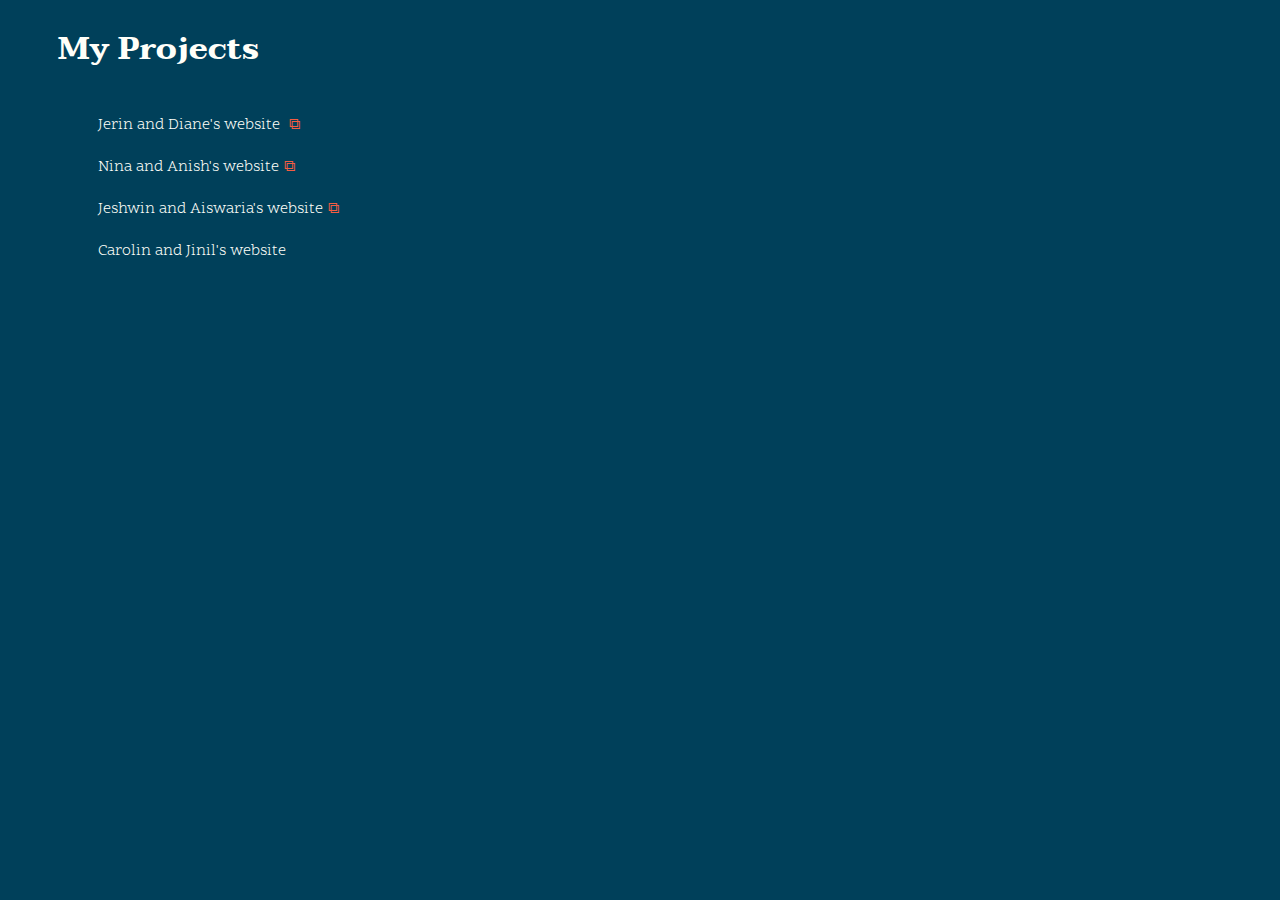
<file: index.html>
<!DOCTYPE html>
<html lang="en">
  <head>
    <meta charset="UTF-8" />
    <meta http-equiv="X-UA-Compatible" content="IE=edge" />
    <meta name="viewport" content="width=device-width, initial-scale=1.0" />
    <link rel="stylesheet" href="/styles.css" />

    <!-- GOOGLE FONTS -->
    <link rel="preconnect" href="https://fonts.googleapis.com" />
    <link rel="preconnect" href="https://fonts.gstatic.com" crossorigin />
    <link
      href="https://fonts.googleapis.com/css2?family=Scope+One&family=Taviraj:ital,wght@1,200&display=swap"
      rel="stylesheet"
    />
    <!-- GOOGLE FONTS END -->

    <title>Project Portfolio</title>
  </head>
  <body>
    <div class="main-content">
      <h1 class="title">My Projects</h1>
      <div class="row">
        <div class="list-container column">
          <ul class="project-list">
            <li class="project-list list-item">
              <a
                href="/WeddingSites/JerinDiane/index.html"
                target="_blank"
                class="site-link"
                data-img="/assets/jerinDianeSite.png"
                >Jerin and Diane's website
              </a>
            </li>
            <li class="project-list list-item">
              <a
                href="/WeddingSites/NinaAnish/index.html"
                target="_blank"
                class="site-link"
                data-img="/assets/anishNinaSite.png"
                >Nina and Anish's website</a
              >
            </li>
            <li class="project-list list-item">
              <a
                href="/WeddingSites/JeshwinAiswaria/index.html"
                target="_blank"
                class="site-link"
                data-img="/assets/jeshwinAisSite.png"
                >Jeshwin and Aiswaria's website</a
              >
            </li>
            <li class="project-list list-item">
              <a href="#" class="site-link" data-img="/assets/jinilCarolin.png"
                >Carolin and Jinil's website</a
              >
            </li>
          </ul>
        </div>
        <div class="preview-container column">
          <img class="preview-image" />
        </div>
      </div>
    </div>
  </body>
  <script src="https://ajax.googleapis.com/ajax/libs/jquery/3.6.1/jquery.min.js"></script>
  <script src="/index.js"></script>
</html>
</file>
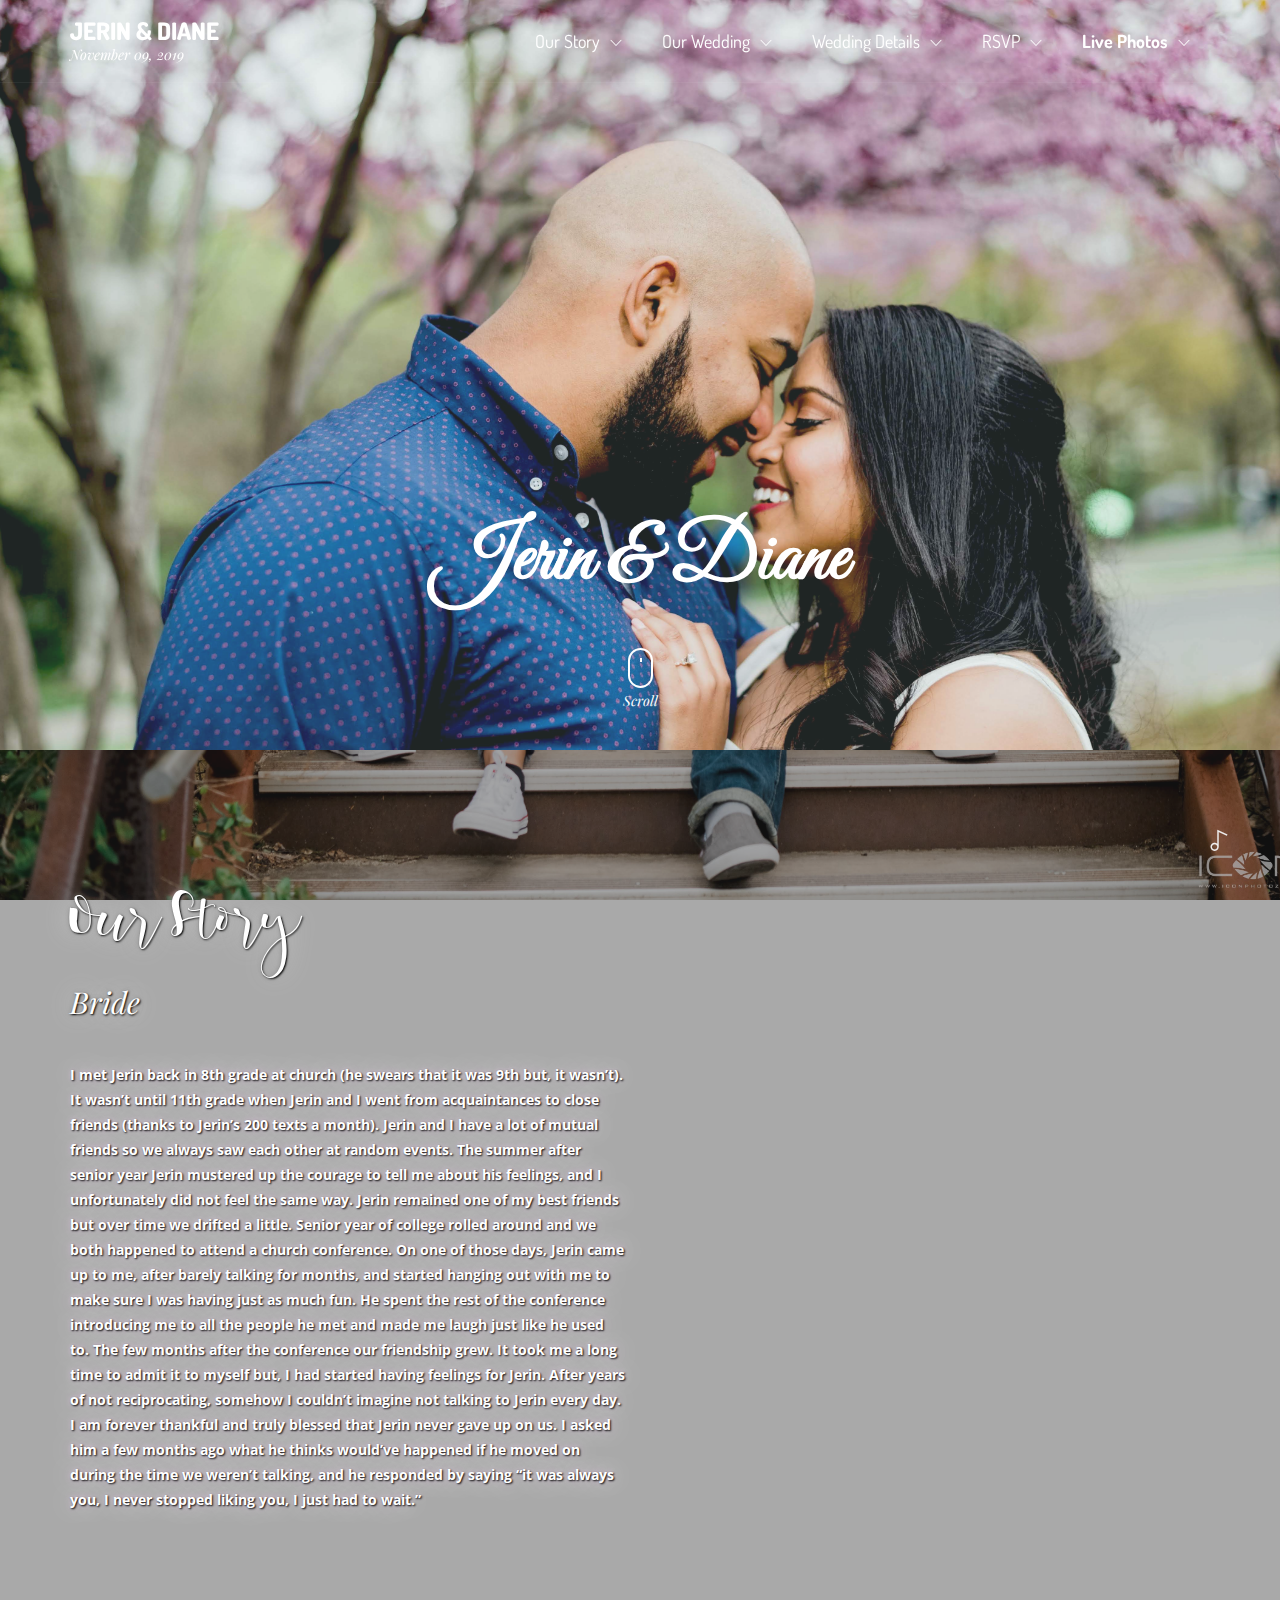
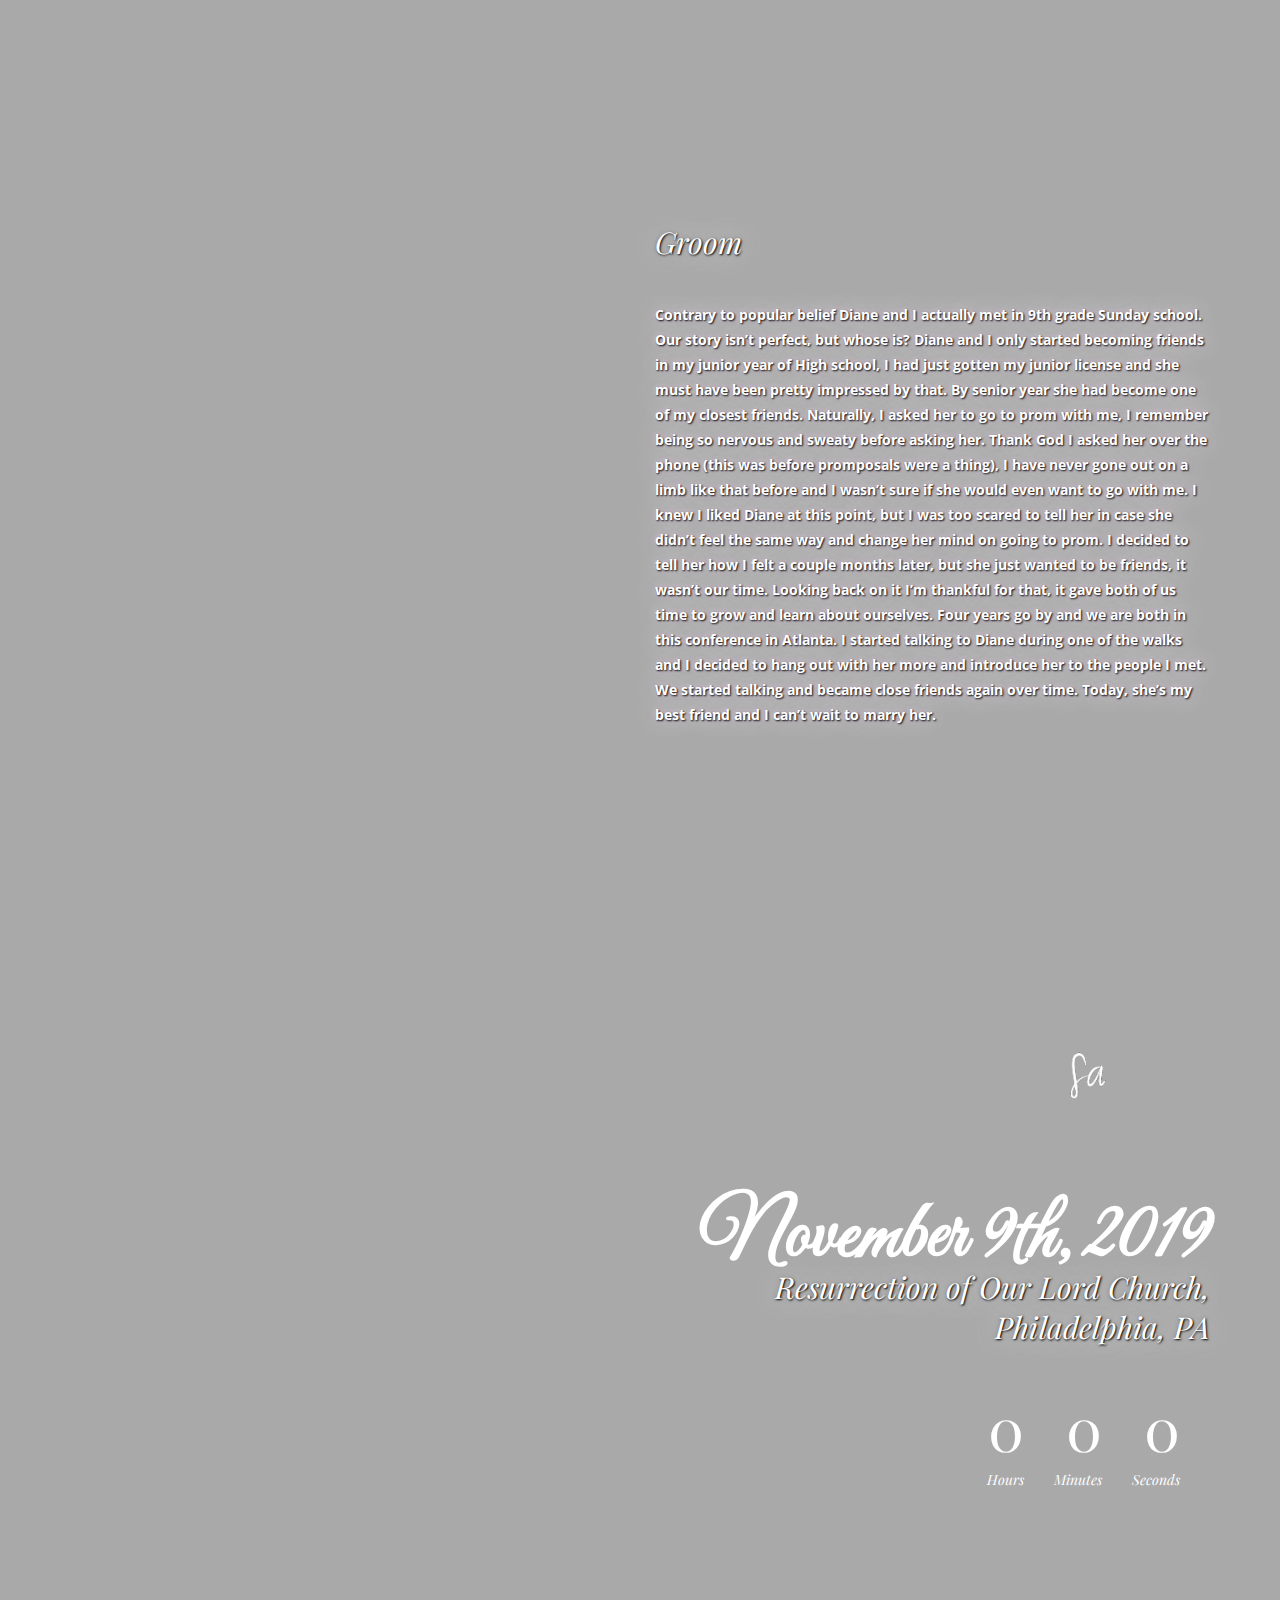
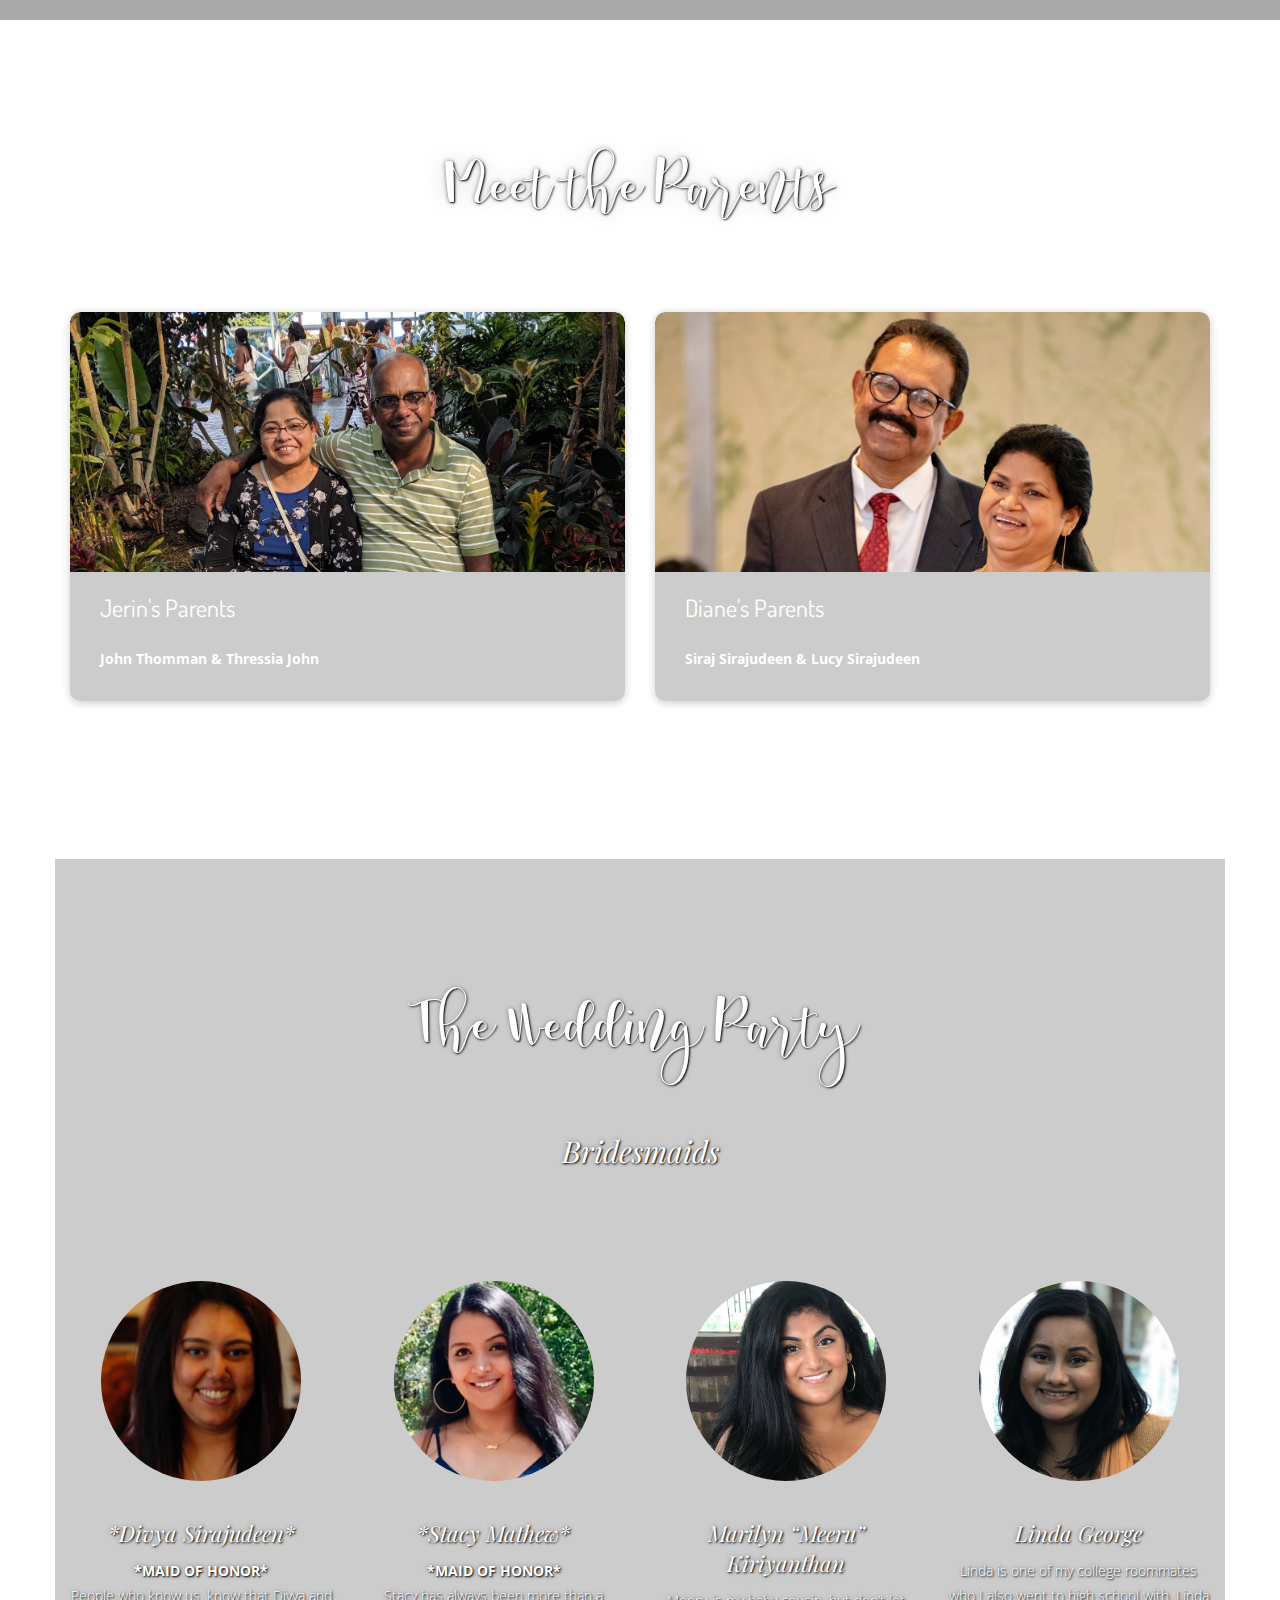
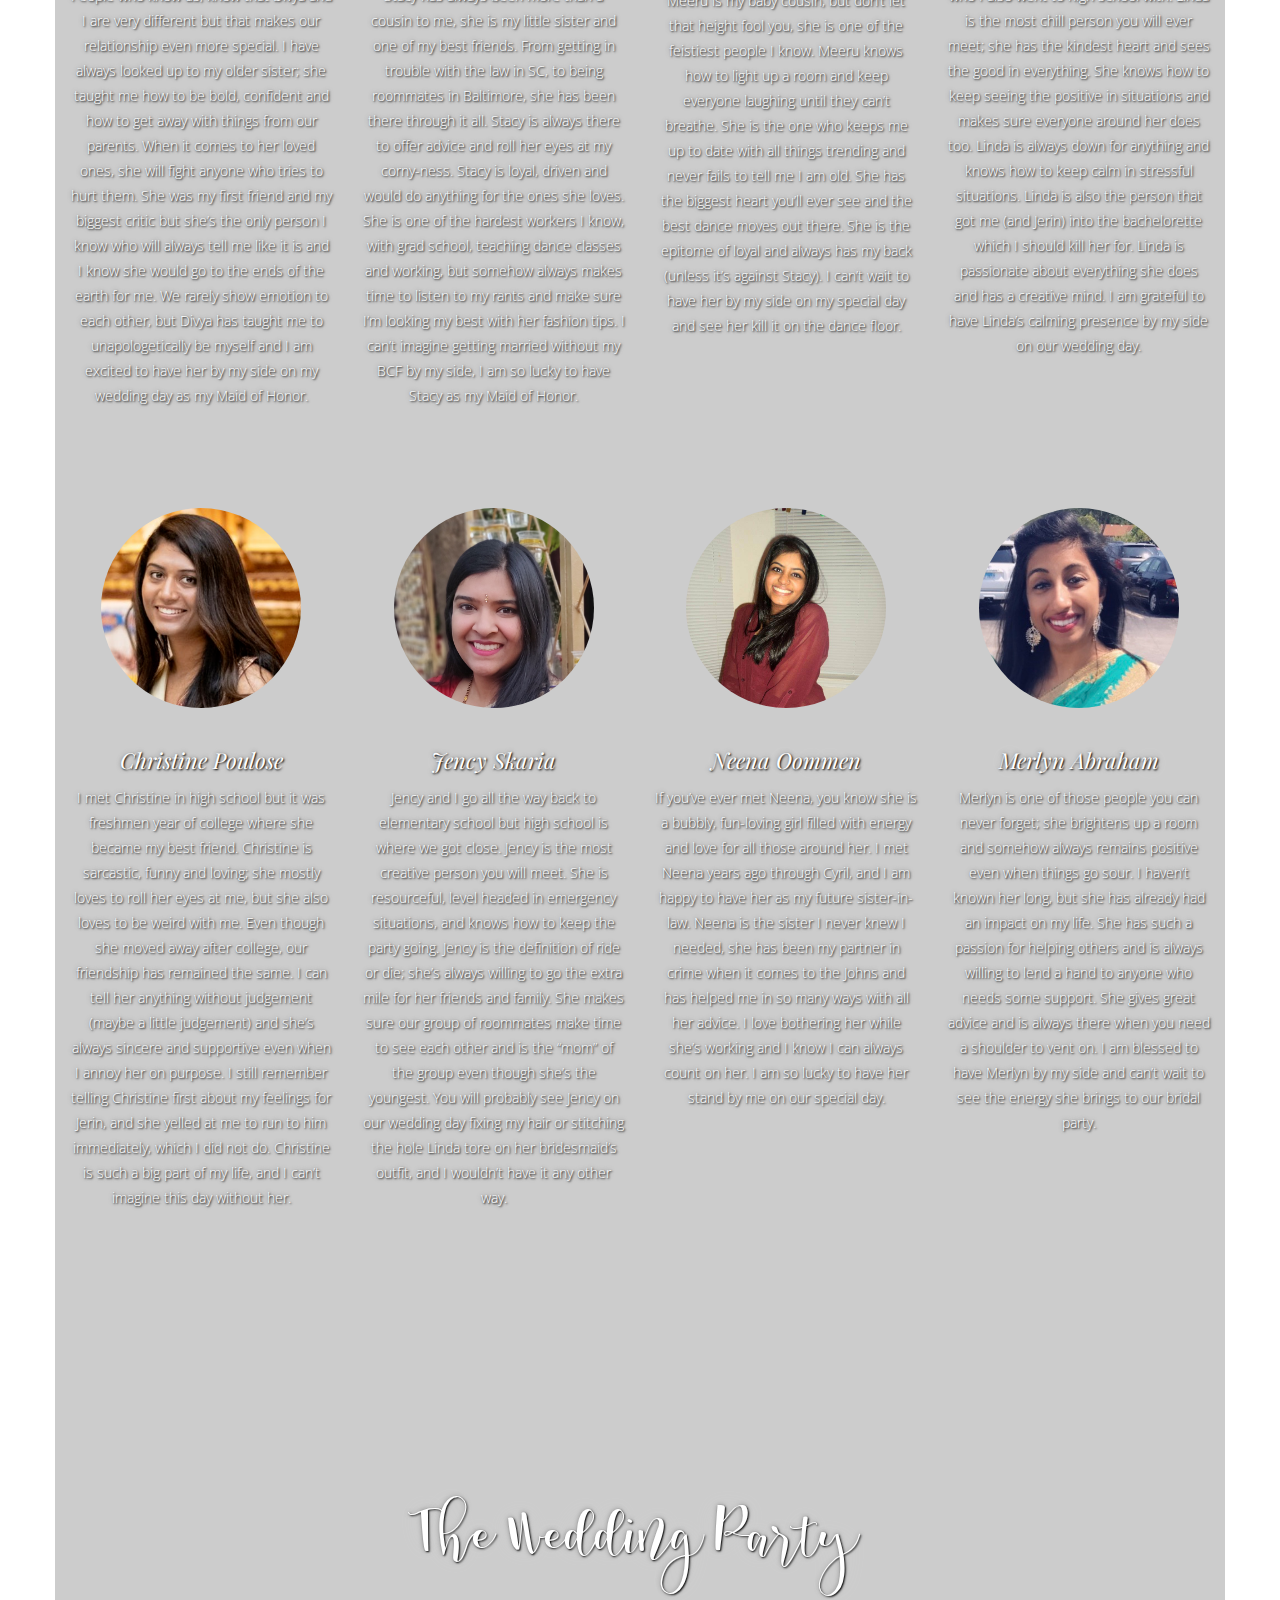
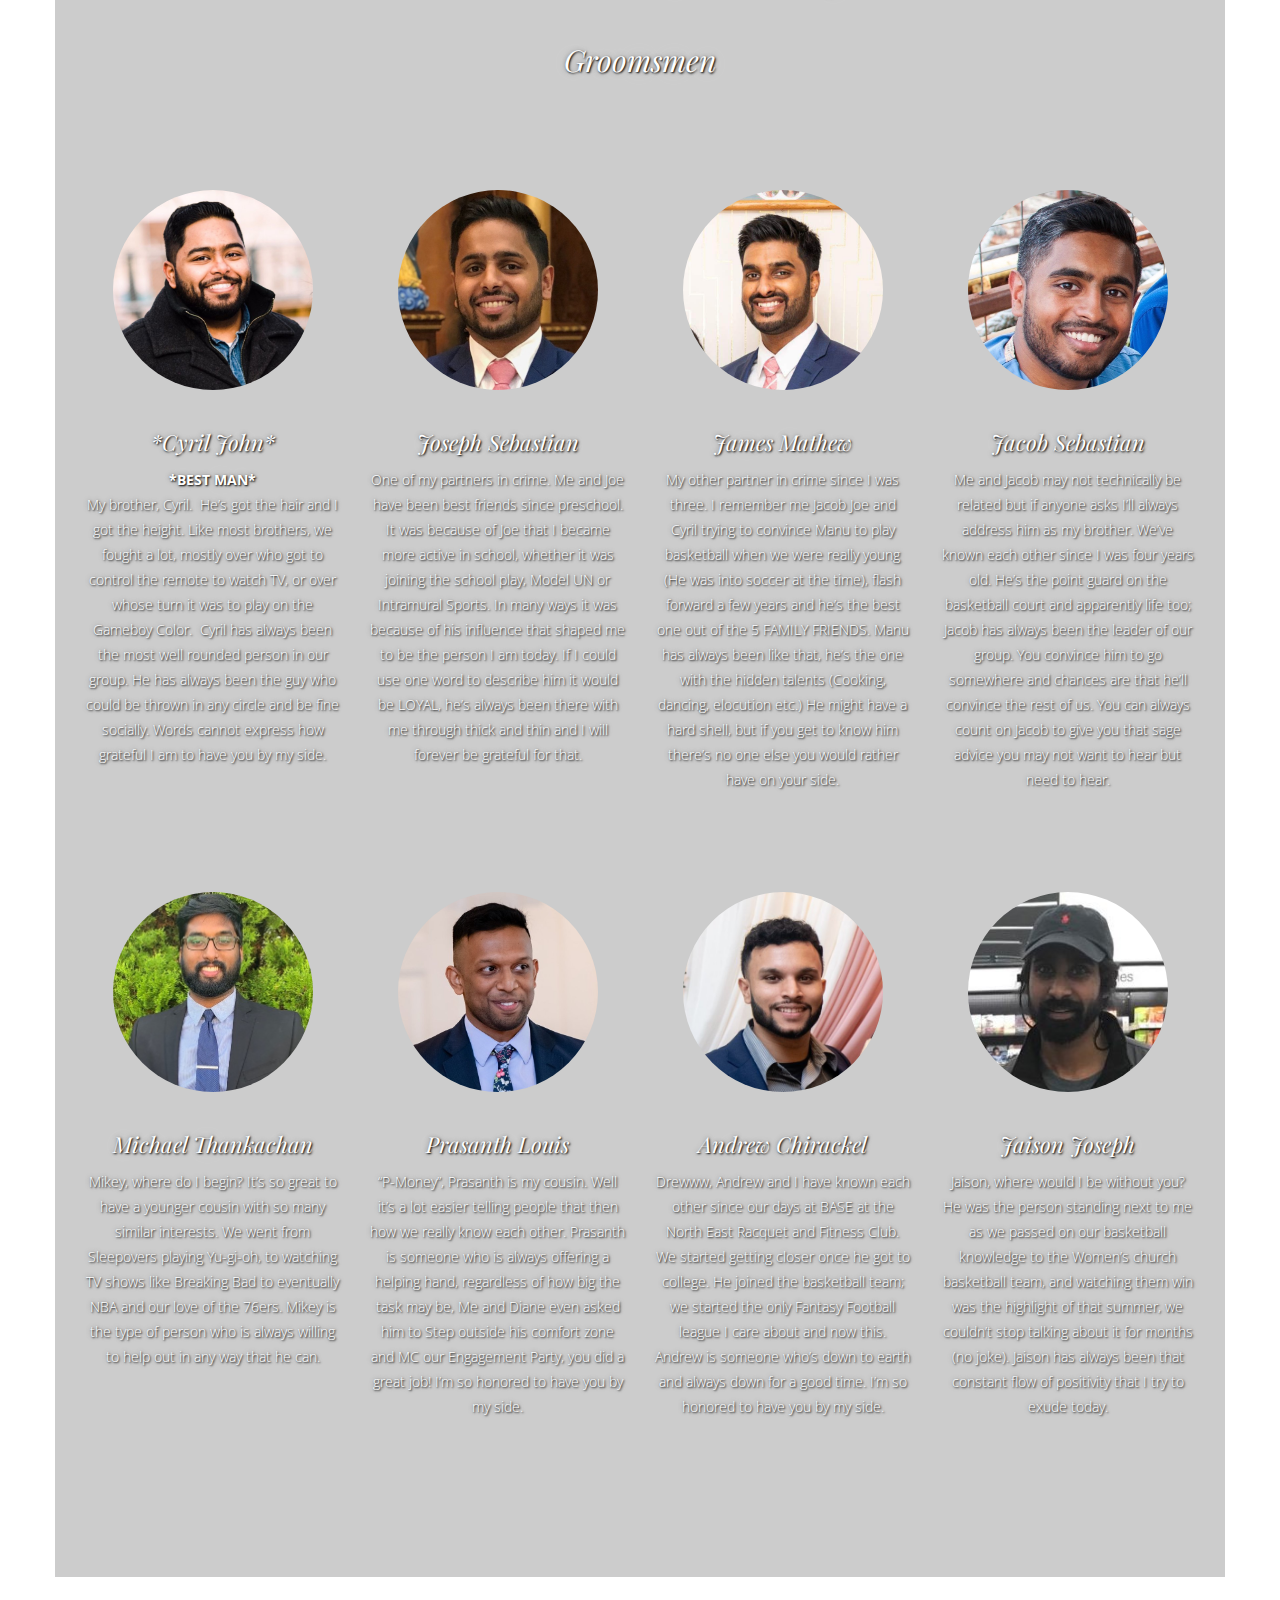
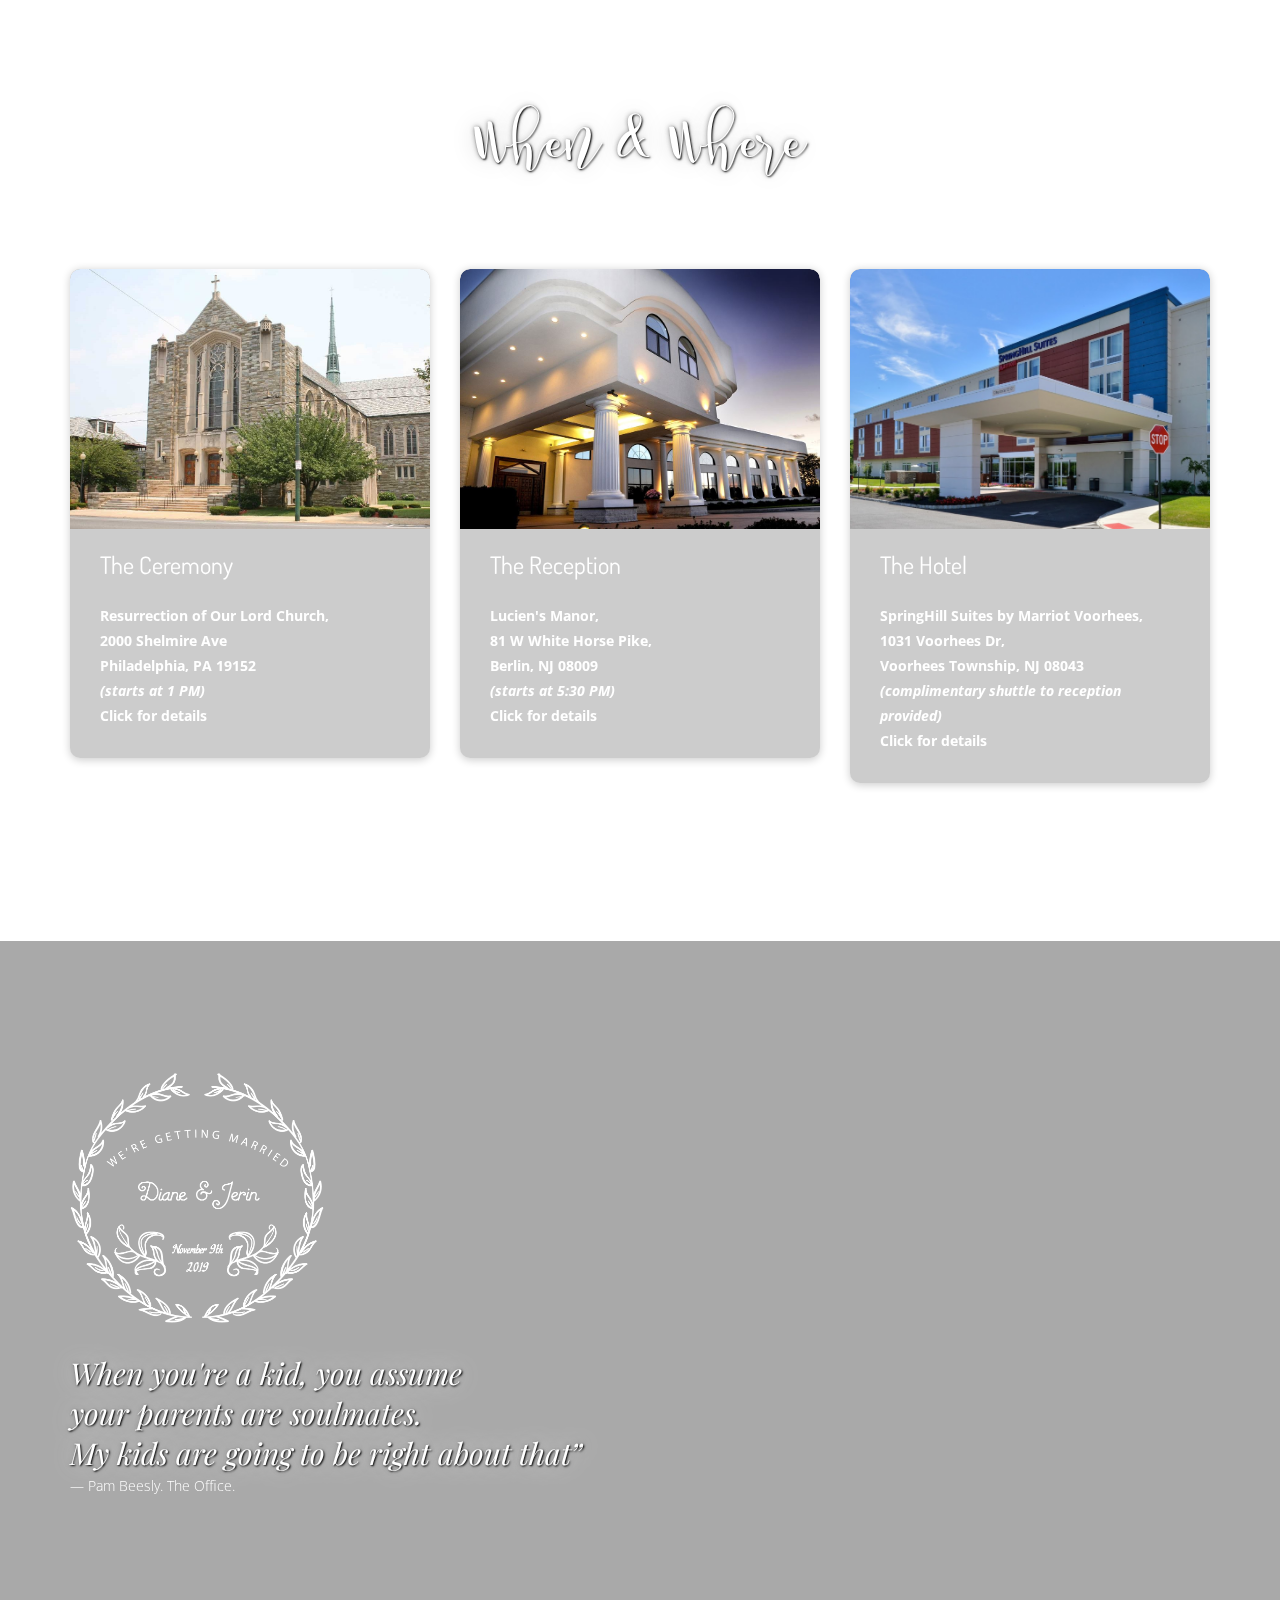
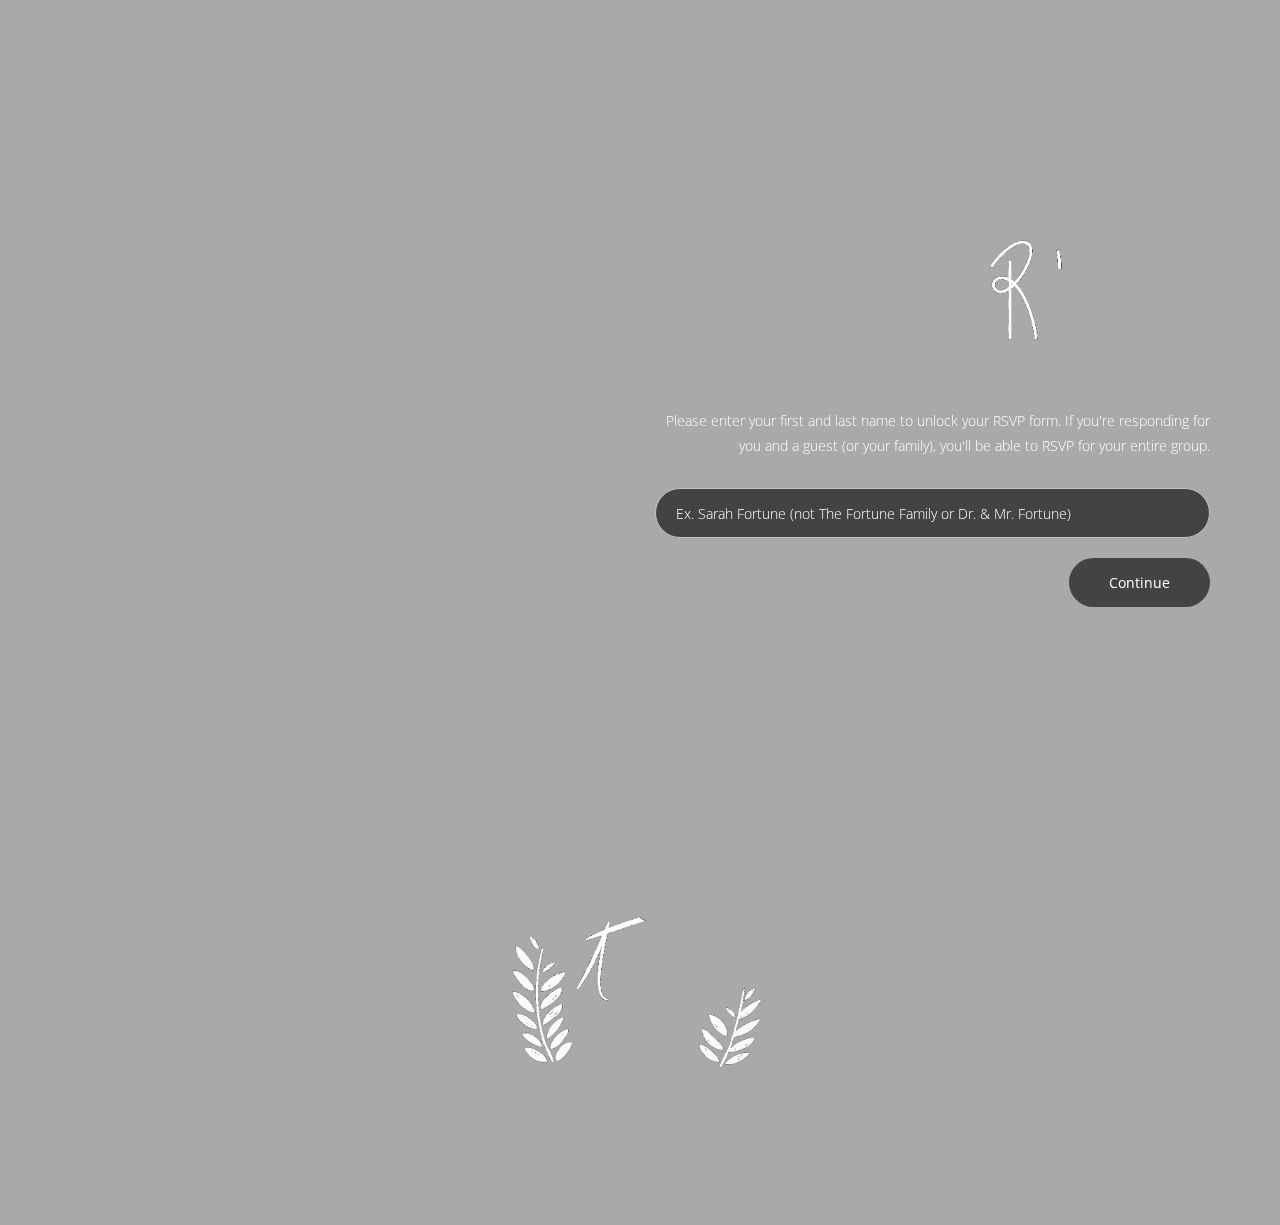
<file: WeddingSites/JerinDiane/index.html>
﻿<!DOCTYPE html>
<html lang="en">
<head>
<meta charset="utf-8">
<meta name="viewport" content="width=device-width, initial-scale=1.0">
<title>Jerin and Diane's Wedding</title>


<!-- Favicon -->
<link rel="icon" href="images/favicon.ico" type="image/x-icon">

<!-- Library CSS -->
<link href="css/glanz_library.css" rel="stylesheet">

<!-- Icons CSS -->
<link href="fonts/themify-icons.css" rel="stylesheet">

<!-- Theme CSS -->
<link href="css/glanz_style.css" rel="stylesheet">
<!-- Mobile CSS -->
<link href="css/mobile.css" rel="stylesheet">


<!-- Google Fonts -->
<link href="https://fonts.googleapis.com/css?family=Dosis:300,400,600,700%7COpen+Sans:300,400,700%7CPlayfair+Display:400,400i,700,700i" rel="stylesheet">

<link href='https://fonts.googleapis.com/css?family=Great+Vibes' rel='stylesheet' type='text/css'>

<!-- Other Fonts -->
<link href="fonts/marsha/stylesheet.css" rel="stylesheet">

</head>


<!-- Body -->
<body class="gla_middle_titles">


<!-- Page -->
<div class="gla_page" id="gla_page">

    
    
    <!-- To Top -->
    <a href="#gla_page" class="gla_top ti ti-angle-up gla_go" id='upButton'></a>

    <!-- Music -->
    <div class="gla_music_icon">
        <i class="ti ti-music" id="musicButton"></i>
    </div>
    <div class="gla_music_icon_cont">
        <iframe src="https://w.soundcloud.com/player/?url=https%3A//api.soundcloud.com/tracks/66757544&amp;auto_play=true&amp;hide_related=false&amp;show_comments=true&amp;show_user=true&amp;show_reposts=false&amp;visual=true"></iframe>
        
    </div>
    
    <!-- Header -->
    <header>       

        
    
        <nav class="gla_light_nav gla_transp_nav">

            <div class="container">
                
                <div class="gla_logo_container clearfix">
                    <div class="gla_logo_txt">
                        <!-- Logo -->
                        <a href="/" class="gla_logo">Jerin & Diane</a>
                        
                        <!-- Text Logo -->
                        <div class="gla_logo_und">November 09, 2019</div>
                    </div>
                </div>

                <!-- Menu -->
                <div class="gla_main_menu gla_main_menu_mobile">
                    
                    <div class="gla_main_menu_icon">
                        <i></i><i></i><i></i><i></i>
                        <b>Menu</b>
                        <b class="gla_main_menu_icon_b">Back</b>
                    </div>
                </div>
                
                <!-- Menu Content -->
                <div class="gla_main_menu_content gla_image_bck" data-color="rgba(0,0,0,0.9)" data-image="mobileBg.jpg">
                    <!-- Over -->
                    <div class="gla_over" data-color="#000" data-opacity="0.7"></div>
                </div>

                <div class="gla_main_menu_content_menu gla_wht_txt text-right">
                    <div class="container">
                        <ul>
                            <li class="gla_parent "><a href="index.html?location=1#ourStory">Our Story</a>
                                <!--if a herf is not working use this and replace # with apporpriate tag:
                                http://jediwebsite.azurewebsites.net#ourStory
                                -->
                            </li>

                            <li class="gla_parent"><a href="index.html?location=2#ourWedding">Our Wedding</a>
                            </li>

                            <li class="gla_parent"><a href="index.html?location=3#weddingDetails">Wedding Details</a>
                            </li>

                            <li class="gla_parent"><a href="index.html?location=4#RSVP">RSVP</a>

                            </li>
                            <li class="gla_parent"><a href="photos.html">Photos</a>

                            </li>                           
                        
                        </ul>
                        <div class="gla_main_menu_content_menu_copy">
                            <br>
                            <p>© MakoSky 2019</p>
                            
                        </div>
                    </div>
                    <!-- container end -->
                </div>
                <!-- menu content end -->

                <!-- Top Menu -->
                <div class="gla_default_menu">
                    <ul>
                        <li class="gla_parent"><a class="scrollref" href="#ourStory">Our Story</a>
                        </li>

                        <li class="gla_parent"><a class="scrollref" href="#ourWedding">Our Wedding</a>
                        </li>

                        <li class="gla_parent"><a class="scrollref" href="#weddingDetails">Wedding Details</a>
                        </li>

                        <li class="gla_parent"><a class="scrollref" href="#RSVP">RSVP</a>
                        </li>

                        <li class="gla_parent"><a id = "tap" href="photos.html"><b>Live Photos</b></a>
                        </li>
                    </ul>
                </div>
                <!-- Top Menu End -->

               
            </div>
            <!-- container end -->
        </nav>
        
    </header>
    <!-- Header End -->


    <!-- Slider -->
    <div class="gla_slider gla_image_bck gla_wht_txt gla_fixed"  data-image="home.JPG" data-stellar-background-ratio="0.8">

        <!-- Over -->
        <div class="gla_over" data-color="#9abab6" data-opacity="0.2"></div>


        <div class="container">

            
            <!-- Slider Texts -->
            <div class="gla_slide_txt gla_slide_center_bottom text-center">
                <div class="gla_slide_midtitle">Jerin & Diane</div>                
            </div>
            <!-- Slider Texts End -->
        
        </div>
        <!-- container end -->

        <!-- Slide Down -->
        <a class="gla_scroll_down gla_go" href="#gla_content">
            <b></b>
            Scroll
        </a>


    </div>
    <!-- Slider End -->

    <!-- Content -->
    
    <section id="gla_content" class="gla_content">


        <!-- Our Story section -->
        <a id = "ourStory"></a>
        <section class="gla_section gla_image_bck gla_wht_txt gla_fixed hide-mobile" data-stellar-background-ratio="0.4" data-image="story.jpg">
            
            <!-- Over -->
            <div class="gla_over" data-color="#282828" data-opacity="0.4"></div>
            
            <div class="container text-left">
                <div class="row">
                    <div class="col-md-6 col-sm-12">
                        <h2 class="hide-mobile">Our Story</h2>
                        <h2 class="show-mobile" id="mobileh2titles">Our Story</h2>
                        <h3 class="gla_subtitle">Bride</h3>
                        <p> <span class = "glow">I met Jerin back in 8th grade at church (he swears that it was 9th but, it wasn’t). It wasn’t until 11th grade when Jerin and I went from acquaintances to close friends (thanks to Jerin’s 200 texts a month). Jerin and I have a lot of mutual friends so we always saw each other at random events. The summer after senior year Jerin mustered up the courage to tell me about his feelings, and I unfortunately did not feel the same way. Jerin remained one of my best friends but over time we drifted a little. Senior year of college rolled around and we both happened to attend a church conference. On one of those days, Jerin came up to me, after barely talking for months, and started hanging out with me to make sure I was having just as much fun. He spent the rest of the conference introducing me to all the people he met and made me laugh just like he used to. The few months after the conference our friendship grew. It took me a long time to admit it to myself but, I had started having feelings for Jerin. After years of not reciprocating, somehow I couldn’t imagine not talking to Jerin every day. I am forever thankful and truly blessed that Jerin never gave up on us. I asked him a few months ago what he thinks would’ve happened if he moved on during the time we weren’t talking, and he responded by saying “it was always you, I never stopped liking you, I just had to wait.” 
                         </span> </p>
                    </div>
                </div>
                
                
            </div>
            <!-- container end -->

        </section>
        <section class="gla_section gla_image_bck gla_wht_txt gla_fixed show-mobile" data-stellar-background-ratio="0.4" data-image="storymobile.jpg">
            
            <!-- Over -->
            <div class="gla_over" data-color="#282828" data-opacity="0.4"></div>
            
            <div class="container text-left">
                <div class="row">
                    <div class="col-md-6 col-sm-12">
                        <h2 class="hide-mobile">Our Story</h2>
                        <h2 class="show-mobile" id="mobileh2titles">Our Story</h2>
                        <h3 class="gla_subtitle">Bride</h3>
                        <p> <span class = "glow">I met Jerin back in 8th grade at church (he swears that it was 9th but, it wasn’t). It wasn’t until 11th grade when Jerin and I went from acquaintances to close friends (thanks to Jerin’s 200 texts a month). Jerin and I have a lot of mutual friends so we always saw each other at random events. The summer after senior year Jerin mustered up the courage to tell me about his feelings, and I unfortunately did not feel the same way. Jerin remained one of my best friends but over time we drifted a little. Senior year of college rolled around and we both happened to attend a church conference. On one of those days, Jerin came up to me, after barely talking for months, and started hanging out with me to make sure I was having just as much fun. He spent the rest of the conference introducing me to all the people he met and made me laugh just like he used to. The few months after the conference our friendship grew. It took me a long time to admit it to myself but, I had started having feelings for Jerin. After years of not reciprocating, somehow I couldn’t imagine not talking to Jerin every day. I am forever thankful and truly blessed that Jerin never gave up on us. I asked him a few months ago what he thinks would’ve happened if he moved on during the time we weren’t talking, and he responded by saying “it was always you, I never stopped liking you, I just had to wait.” 
 
                         </span> </p>
                    </div>
                </div>
                
                
            </div>
            <!-- container end -->

        </section>
        <!-- Our Story section end -->

        <!-- Bride and Groom section -->
          <section class="gla_section gla_image_bck gla_wht_txt gla_fixed" data-stellar-background-ratio="0.4" data-image="BrideGroom.jpg">
             
           <div class="gla_over" data-color="#282828" data-opacity="0.4"></div>
           
           
           <div class="container text-left">
               <div class="row">
                   <div class="col-md-6 col-sm-12 col-md-offset-6" >
                           <h3>Groom</h3>
                           <p><span class = "glow">Contrary to popular belief Diane and I actually met in 9th grade Sunday school. <br>
                            Our story isn’t perfect, but whose is? Diane and I only started becoming friends in my junior year of High school, I had just gotten my junior license and she must have been pretty impressed by that.  By senior year she had become one of my closest friends.  Naturally, I asked her to go to prom with me, I remember being so nervous and sweaty before asking her.  Thank God I asked her over the phone (this was before promposals were a thing), I have never gone out on a limb like that before and I wasn’t sure if she would even want to go with me.  I knew I liked Diane at this point, but I was too scared to tell her in case she didn’t feel the same way and change her mind on going to prom.  I decided to tell her how I felt a couple months later, but she just wanted to be friends, it wasn’t our time.  Looking back on it I’m thankful for that, it gave both of us time to grow and learn about ourselves.  Four years go by and we are both in this conference in Atlanta. I started talking to Diane during one of the walks and I decided to hang out with her more and introduce her to the people I met.  We started talking and became close friends again over time.  Today, she’s my best friend and I can’t wait to marry her.    
                            </span>    </p>
                       </div>
                   </div>
               </div>
           <!-- container end -->

        </section>
        <!-- Bride and Groom section end -->       

        <!-- Countdown section -->
        <section class="gla_section gla_image_bck gla_wht_txt gla_fixed" data-stellar-background-ratio="0.4" data-image="savedate.jpg">
            
            <!-- Over -->
            <div class="gla_over" data-color="#282828" data-opacity="0.4"></div>
            
            
            <div class="container text-right">
                <p><img src="images/animations/savethedate_wh.gif" data-bottom-top="@src:images/animations/savethedate_wh.gif" height="150" alt=""></p>

                <div class="gla_slide_midtitle hide-mobile">
                November 9th, 2019</div>
                <h2 class="show-mobile" id="mobileh2">November 9th, 2019</h2>

                <h3 class="gla_subtitle">Resurrection of Our Lord Church,<br>Philadelphia, PA</h3>
                <div class="gla_countdown" data-year="2019" data-month="11" data-day="09"></div>
                
            </div>
            <!-- container end -->

        </section>
        <!-- Countdown section end -->

        <!-- Meet the Parents section -->
        <a id = "ourWedding"></a>        
        <section class="gla_section gla_image_bck gla_wht_txt gla_fixed hide-mobile" data-stellar-background-ratio="0.4" data-image="meetTheParents.jpg">
            
            <div class="container text-center " >
                <h2>Meet the Parents</h2>

                <!-- boxes -->
                <div class="gla_icon_boxes row text-left">
      
                    <!-- item -->
                    <div class="col-md-6 col-sm-6" >
                        <a class="gla_news_block" style="background:rgba(0,0,0,0.2)">
                            <span class="gla_news_img">
                                <span class="gla_over" data-image="profiles/jerinsparents1.jpg"></span>  
                            </span>
                            <span class="gla_news_title">Jerin's Parents</span>
                            <p>John Thomman & Thressia John</p>

                        </a>
                    </div> 
                    <!-- item -->
                    <div class="col-md-6 col-sm-6">
                        <a class="gla_news_block" style="background:rgba(0,0,0,0.2)">
                            <span class="gla_news_img">
                                <span class="gla_over" data-image="profiles/dianesparents1.jpg"></span>  
                            </span>
                            <span class="gla_news_title">Diane's Parents</span>
                            <p>Siraj Sirajudeen	& Lucy Sirajudeen</p>
                        </a>
                    </div>                        
                </div>
                <!-- boxes end -->
                
            </div>
            <!-- container end -->

        </section>

        <section class="gla_section gla_image_bck gla_wht_txt gla_fixed show-mobile" data-stellar-background-ratio="0.4" data-image="meetTheParentsMobile.jpg">
            
            <div class="container text-center " >
                <h2 id="mobileh2titles">Meet the Parents</h2>

                <!-- boxes -->
                <div class="gla_icon_boxes row text-left">
      
                    <!-- item -->
                    <div class="col-md-6 col-sm-6" >
                        <a class="gla_news_block" style="background:rgba(0,0,0,0.2)">
                            <span class="gla_news_img">
                                <span class="gla_over" data-image="profiles/jerinsparents1.jpg"></span>  
                            </span>
                            <span class="gla_news_title">Jerin's Parents</span>
                            <p>John Thomman & Thressia John</p>
                           
                        </a>
                    </div> 
                    <!-- item -->
                    <div class="col-md-6 col-sm-6">
                        <a class="gla_news_block" style="background:rgba(0,0,0,0.2)">
                            <span class="gla_news_img">
                                <span class="gla_over" data-image="profiles/dianesparents1.jpg"></span>  
                            </span>
                            <span class="gla_news_title">Diane's Parents</span>
                            <p>Siraj Sirajudeen & Lucy Sirajudeen</p>
                        </a>
                    </div>                        
                </div>
                <!-- boxes end -->
            
            </div>
            <!-- container end -->

        </section>
        <!-- Meet the Parents section end -->           

        <!-- Bridesmaid section -->
        <section class="gla_section gla_image_bck gla_wht_txt gla_fixed hide-mobile" data-stellar-background-ratio="0.4" data-image="p13.jpg" >
                    
                    
            <div class="container text-center" style="background:rgba(0,0,0,0.2)">

                <h2>The Wedding Party</h2>
                <h3>Bridesmaids</h3>
                
                <div class="row text-center" >
                    <div class="col-md-3 gla_round_block"  >
                        <div class="gla_round_im gla_image_bck" data-image="profiles/divya.jpg"></div>               
                        <h4>*Divya Sirajudeen*</h4>
                        <p> <b>*MAID OF HONOR*</b>  <br>People who know us, know that Divya and I are very different but that makes our relationship even more special. I have always looked up to my older sister; she taught me how to be bold, confident and how to get away with things from our parents. When it comes to her loved ones, she will fight anyone who tries to hurt them. She was my first friend and my biggest critic but she’s the only person I know who will always tell me like it is and I know she would go to the ends of the earth for me. We rarely show emotion to each other, but Divya has taught me to unapologetically be myself and I am excited to have her by my side on my wedding day as my Maid of Honor.</p>
                    </div>
                    <div class="col-md-3 gla_round_block">
                        <div class="gla_round_im gla_image_bck" data-image="profiles/stacy.jpeg"></div>                                
                        <h4>*Stacy Mathew*</h4>
                        <p><b>*MAID OF HONOR*</b>  <br>Stacy has always been more than a cousin to me, she is my little sister and one of my best friends. From getting in trouble with the law in SC, to being roommates in Baltimore, she has been there through it all. Stacy is always there to offer advice and roll her eyes at my corny-ness. Stacy is loyal, driven and would do anything for the ones she loves. She is one of the hardest workers I know, with grad school, teaching dance classes and working, but somehow always makes time to listen to my rants and make sure I’m looking my best with her fashion tips. I can’t imagine getting married without my BCF by my side, I am so lucky to have Stacy as my Maid of Honor. </p>
                    </div>
                    <div class="col-md-3 gla_round_block">
                        <div class="gla_round_im gla_image_bck" data-image="profiles/marilyn.jpg"></div>                                
                        <h4>Marilyn “Meeru” Kiriyanthan</h4>
                        <p>Meeru is my baby cousin, but don’t let that height fool you, she is one of the feistiest people I know. Meeru knows how to light up a room and keep everyone laughing until they can’t breathe. She is the one who keeps me up to date with all things trending and never fails to tell me I am old. She has the biggest heart you’ll ever see and the best dance moves out there. She is the epitome of loyal and always has my back (unless it’s against Stacy). I can’t wait to have her by my side on my special day and see her kill it on the dance floor.</p>
                    </div>
                    <div class="col-md-3 gla_round_block">
                        <div class="gla_round_im gla_image_bck" data-image="profiles/linda1.jpg"></div>                                
                        <h4>Linda George</h4>
                        <p>Linda is one of my college roommates who I also went to high school with. Linda is the most chill person you will ever meet; she has the kindest heart and sees the good in everything. She knows how to keep seeing the positive in situations and makes sure everyone around her does too.  Linda is always down for anything and knows how to keep calm in stressful situations. Linda is also the person that got me (and Jerin) into the bachelorette which I should kill her for. Linda is passionate about everything she does and has a creative mind. I am grateful to have Linda’s calming presence by my side on our wedding day.</p>
                    </div>
</div><div class="row test-center">
                    <div class="col-md-3 gla_round_block" >
                        <div class="gla_round_im gla_image_bck" data-image="profiles/christine.jpg"></div>                                
                        <h4>Christine Poulose</h4>
                        <p>I met Christine in high school but it was freshmen year of college where she became my best friend. Christine is sarcastic, funny and loving; she mostly loves to roll her eyes at me, but she also loves to be weird with me. Even though she moved away after college, our friendship has remained the same. I can tell her anything without judgement (maybe a little judgement) and she’s always sincere and supportive even when I annoy her on purpose. I still remember telling Christine first about my feelings for Jerin, and she yelled at me to run to him immediately, which I did not do. Christine is such a big part of my life, and I can’t imagine this day without her.
                        </p>
                    </div>
                    <div class="col-md-3 gla_round_block">
                        <div class="gla_round_im gla_image_bck" data-image="profiles/jency.jpg"></div>                                
                        <h4>Jency Skaria</h4>
                        <p>  Jency and I go all the way back to elementary school but high school is where we got close. Jency is the most creative person you will meet. She is resourceful, level headed in emergency situations, and knows how to keep the party going. Jency is the definition of ride or die; she’s always willing to go the extra mile for her friends and family. She makes sure our group of roommates make time to see each other and is the “mom” of the group even though she’s the youngest. You will probably see Jency on our wedding day fixing my hair or stitching the hole Linda tore on her bridesmaid’s outfit, and I wouldn’t have it any other way.</p>
                    </div>
                    <div class="col-md-3 gla_round_block">
                        <div class="gla_round_im gla_image_bck" data-image="profiles/neena.jpg"></div>                                
                        <h4>Neena Oommen </h4>
                        <p>If you’ve ever met Neena, you know she is a bubbly, fun-loving girl filled with energy and love for all those around her. I met Neena years ago through Cyril, and I am happy to have her as my future sister-in-law. Neena is the sister I never knew I needed, she has been my partner in crime when it comes to the Johns and has helped me in so many ways with all her advice. I love bothering her while she’s working and I know I can always count on her. I am so lucky to have her stand by me on our special day.</p>
                    </div>
                    <div class="col-md-3 gla_round_block">
                        <div class="gla_round_im gla_image_bck" data-image="profiles/merlyn1.jpg"></div>                                
                        <h4>Merlyn Abraham </h4>
                        <p>Merlyn is one of those people you can never forget; she brightens up a room and somehow always  remains positive even when things go sour.  I haven’t known her long, but she has already had an impact on my life. She has such a passion for helping others and is always willing to lend a hand to anyone who needs some support. She gives great advice and is always there when you need a shoulder to vent on. I am blessed to have Merlyn by my side and can’t wait to see the energy she brings to our bridal party.
                        </p>
                    </div>
                </div>
                
            </div>
            <!-- container end -->

        </section>

        <section class="gla_section gla_image_bck gla_wht_txt gla_fixed show-mobile" data-stellar-background-ratio="0.4" data-image="p13mobile.jpg" >
            <div class="gla_over" data-color="#000" data-opacity="0.3"></div>
            <div class="container text-center" id="divmobile">
                <h2 id="mobileh2titles">The Wedding Party</h2>
                <h3>Bridesmaids</h3>
            
            <div class="gla_slider gla_wht_txt">
                
                <!-- Slider -->
                <div class="gla_slider_carousel">
                    <div class="gla_slider gla_image_bck">
                        
                        
                        <div class="container">
        
        
                            <!-- Slider Texts -->
                            <div class="gla_slide_txt gla_slide_center_middle text-center">
                                <div class="gla_round_block">
                                    <!-- Carousel -->
                                      <div>
                                            <img src="profiles/divya.jpg" alt="" style="border-radius: 50%">
                                            
                                        </div>
                                        <!-- Carousel End -->
                                    <h4>*Divya Sirajudeen*</h4>
                                    <p><i>Maid of Honor</i></p>
                                    
                                    <p><span class = "glow">People who know us, know that Divya and I are very different but that makes our relationship even more special. I have always looked up to my older sister; she taught me how to be bold, confident and how to get away with things from our parents. When it comes to her loved ones, she will fight anyone who tries to hurt them. She was my first friend and my biggest critic but she’s the only person I know who will always tell me like it is and I know she would go to the ends of the earth for me. We rarely show emotion to each other, but Divya has taught me to unapologetically be myself and I am excited to have her by my side on my wedding day as my Maid of Honor.
                                    </span></p>
                                        <p><i>swipe left</i></p>
                                        
                                </div>
                                
                            </div>
                            <!-- Slider Texts End -->
                
                        </div>
                        <!-- container end -->
                    </div>
                    <!-- Slider End -->
                    
                    <div class="gla_slider gla_image_bck">
                        
                        
                        <div class="container">
        
        
                            <!-- Slider Texts -->
                            <div class="gla_slide_txt gla_slide_center_middle text-center">
                                <div class="col-md-3 gla_round_block" >
                                    <!-- Carousel -->
                                    <div >
                                           <img src="profiles/stacy.jpeg" alt="" style="border-radius: 50%">
                                          
                                       </div>
                                   <!-- Carousel End -->                       
                                   <h4>*Stacy Mathew*</h4>
                                   <p><i>Maid of Honor</i></p>
                                   <p> <span class = "glow"><small>Stacy has always been more than a cousin to me, she is my little sister and one of my best friends. From spending summers at her house, getting in trouble with the law in SC, to being roommates in Baltimore, she has been there through it all. Stacy is always there to offer advice and roll her eyes at my corny-ness. Stacy is loyal, driven and would do anything for the ones she loves. She is one of the hardest workers I know, with grad school, teaching dance classes and working, but somehow always makes time to listen to my rants and make sure I’m looking my best with her fashion tips. I can’t imagine getting married without my BCF by my side, I am so lucky to have Stacy as my Maid of Honor.</small></span></p>
                               </div>
                            </div>
                            <!-- Slider Texts End -->
                
                        </div>
                        <!-- container end -->
                    </div>
                    <!-- Slider End -->
                    <div class="gla_slider gla_image_bck">
                       
                        
                        <div class="container">
        
        
                            <!-- Slider Texts -->
                            <div class="gla_slide_txt gla_slide_center_middle text-center">
                                <div class="col-md-3 gla_round_block" >
                                    <!-- Carousel -->
                                    <div >
                                            <img src="profiles/marilyn.jpg" id="marilyn" alt="" style="border-radius: 50%">
                                           
                                        </div>
                                    <!-- Carousel End -->
                                    <h4>Marilyn “Meeru” Kiriyanthan</h4>
                                    
                                    <p><span class = "glow">Meeru is my baby cousin, but don’t let that height fool you, she is one of the feistiest people I know. Meeru knows how to light up a room and keep everyone laughing until they can’t breathe. She is the one who keeps me up to date with all things trending and never fails to tell me I am old. She has the biggest heart you’ll ever see and the best dance moves out there. She is the epitome of loyal and always has my back (unless it’s against Stacy). I can’t wait to have her by my side on my special day and see her kill it on the dance floor.
                                       </span> </p>
            
                                </div>
                            </div>
                            <!-- Slider Texts End -->
                
                        </div>
                        <!-- container end -->
                    </div>
                    <!-- Slider End -->
                    <div class="gla_slider gla_image_bck">
                        
                        
                        <div class="container">
        
        
                            <!-- Slider Texts -->
                            <div class="gla_slide_txt gla_slide_center_middle text-center">
                                <div class="col-md-3 gla_round_block" >
                                    <!-- Carousel -->
                                    <div >
                                            <img src="profiles/linda1.jpg" alt="" style="border-radius: 50%">
                                         
                                        </div>
                                    <!-- Carousel End -->
                                    <h4>Linda George</h4>
                                    
                                    <p><span class = "glow">Linda is one of my college roommates who I also went to high school with. Linda is the most chill person you will ever meet; she has the kindest heart and sees the good in everything. She knows how to keep seeing the positive in situations and makes sure everyone around her does too.  Linda is always down for anything and knows how to keep calm in stressful situations. Linda is also the person that got me (and Jerin) into the bachelorette which I should kill her for. Linda is passionate about everything she does and has a creative mind. I am grateful to have Linda’s calming presence by my side on our wedding day.</span></p>
                                </div>
                            </div>
                            <!-- Slider Texts End -->
                
                        </div>
                        <!-- container end -->
                    </div>
                    <!-- Slider End -->
                    <div class="gla_slider gla_image_bck">
                        
                        
                        <div class="container">
        
        
                            <!-- Slider Texts -->
                            <div class="gla_slide_txt gla_slide_center_middle text-center">
                                <div class="col-md-3 gla_round_block">
                                    <!-- Carousel -->
                                    <div >
                                            <img src="profiles/christine.jpg" alt="" style="border-radius: 50%">
                                         
                                        </div>
                                    <!-- Carousel End -->
                                    <h4>Christine Poulose</h4>
                                    
                                    <p><span class = "glow">I met Christine in high school but it was freshmen year of college where she became my best friend. Christine is sarcastic, funny and loving; she mostly loves to roll her eyes at me, but she also loves to be weird with me. Even though she moved away after college, our friendship has remained the same. I can tell her anything without judgement (maybe a little judgement) and she’s always sincere and supportive even when I annoy her on purpose. I still remember telling Christine first about my feelings for Jerin, and she yelled at me to run to him immediately, which I did not do. Christine is such a big part of my life, and I can’t imagine this day without her.</span>
                                    </p>
                                </div>
                            </div>
                            <!-- Slider Texts End -->
                
                        </div>
                        <!-- container end -->
                    </div>
                    <!-- Slider End -->
                    <div class="gla_slider gla_image_bck">
                      
                        
                        <div class="container">
        
        
                            <!-- Slider Texts -->
                            <div class="gla_slide_txt gla_slide_center_middle text-center">
                                <div class="col-md-3 gla_round_block" >
                                    <!-- Carousel -->
                                    <div >
                                            <img src="profiles/jency.jpg" alt="" style="border-radius: 50%">
                                         
                                        </div>
                                    <!-- Carousel End -->
                                    <h4>Jency Skaria</h4>
                                    
                                    <p> <span class = "glow"> Jency and I go all the way back to elementary school but high school is where we got close. Jency is the most creative person you will meet. She is resourceful, level headed in emergency situations, and knows how to keep the party going. Jency is the definition of ride or die; she’s always willing to go the extra mile for her friends and family. She makes sure our group of roommates make time to see each other and is the “mom” of the group even though she’s the youngest. You will probably see Jency on our wedding day fixing my hair or stitching the hole Linda tore on her bridesmaid’s outfit, and I wouldn’t have it any other way.</span></p>
                                </div>
                            </div>
                            <!-- Slider Texts End -->
                
                        </div>
                        <!-- container end -->
                    </div>
                    <!-- Slider End -->
                    <div class="gla_slider gla_image_bck">
                        
                        
                        <div class="container">
        
        
                            <!-- Slider Texts -->
                            <div class="gla_slide_txt gla_slide_center_middle text-center">
                                <div class="col-md-3 gla_round_block" >
                                    <!-- Carousel -->
                                    <div >
                                            <img src="profiles/neena.jpg" alt="" style="border-radius: 50%">
                                         
                                        </div>
                                    <!-- Carousel End -->
                                    <h4>Neena Oommen </h4>
                                 
                                    <p><span class = "glow">If you’ve ever met Neena, you know she is a bubbly, fun-loving girl filled with energy and love for all those around her. I met Neena years ago through Cyril, and I am happy to have her as my future sister-in-law. Neena is the sister I never knew I needed, she has been my partner in crime when it comes to the Johns and has helped me in so many ways with all her advice. I love bothering her while she’s working and I know I can always count on her. I am so lucky to have her stand by me on our special day.</span></p>
                                </div>
                            </div>
                            <!-- Slider Texts End -->
                
                        </div>
                        <!-- container end -->
                    </div>
                    <!-- Slider End -->
                    <div class="gla_slider gla_image_bck">
                        
                        
                        <div class="container">
        
        
                            <!-- Slider Texts -->
                            <div class="gla_slide_txt gla_slide_center_middle text-center">
                                <div class="col-md-3 gla_round_block" >
                                    <!-- Carousel -->
                                    <div >
                                            <img src="profiles/merlyn1.jpg" alt=""style="border-radius: 50%">
                                         
                                        </div>
                                    <!-- Carousel End -->
                                    <h4>Merlyn Abraham </h4>
                                   
                                    <p><span class = "glow">Merlyn is one of those people you can never forget; she brightens up a room and somehow always  remains positive even when things go sour.  I haven’t known her long, but she has already had an impact on my life. She has such a passion for helping others and is always willing to lend a hand to anyone who needs some support. She gives great advice and is always there when you need a shoulder to vent on. I am blessed to have Merlyn by my side and can’t wait to see the energy she brings to our bridal party.
                                    </span></p>
                                </div>
                            </div>
                            <!-- Slider Texts End -->
                
                        </div>
                        <!-- container end -->
                    </div>
                    <!-- Slider End -->
                </div>
                    
        
                </div>
                <!-- carousel end -->
                    
            
        </section>
        <!--Bridesmaid section end -->

        <!--Bridesmaid section end -->




        <!--Groomsmen section -->
        <section class="gla_section gla_image_bck gla_wht_txt gla_fixed hide-mobile" data-stellar-background-ratio="0.4" data-image="p4.jpg">                    
                    
            <div class="container text-center"style="background:rgba(0,0,0,0.2)" >

                <h2>The Wedding Party</h2>
                <h3>Groomsmen</h3>

                    <div class="col-md-3 gla_round_block">
                        <div class="gla_round_im gla_image_bck" data-image="profiles/cyril.jpeg"></div>                                
                        <h4>*Cyril John*</h4>
                        <p><b>*BEST MAN*</b>  <br>My brother, Cyril.  He’s got the hair and I got the height. Like most brothers, we fought a lot, mostly over who got to control the remote to watch TV, or over whose turn it was to play on the Gameboy Color.  Cyril has always been the most well rounded person in our group. He has always been the guy who could be thrown in any circle and be fine socially.  Words cannot express how grateful I am to have you by my side. </p>
                    </div>
                    <div class="col-md-3 gla_round_block">
                        <div class="gla_round_im gla_image_bck" data-image="profiles/joe.jpg"></div>                                
                        <h4>Joseph Sebastian</h4>
                        <p>One of my partners in crime.  Me and Joe have been best friends since preschool.  It was because of Joe that I became more active in school, whether it was joining the school play, Model UN or Intramural Sports.  In many ways it was because of his influence that shaped me to be the person I am today.  If I could use one word to describe him it would be LOYAL, he’s always been there with me through thick and thin and I will forever be grateful for that.   </p>
                        
                    </div>
                   
                    <div class="col-md-3 gla_round_block">
                        <div class="gla_round_im gla_image_bck" data-image="profiles/manu.jpg"></div>                                
                        <h4>James Mathew</h4>
                        <p>My other partner in crime since I was three.  I remember me Jacob Joe and Cyril trying to convince Manu to play basketball when we were really young (He was into soccer at the time), flash forward a few years and he’s the best one out of the 5 FAMILY FRIENDS.  Manu has always been like that, he’s the one with the hidden talents (Cooking, dancing, elocution etc.) He might have a hard shell, but if you get to know him there’s no one else you would rather have on your side.  </p>
                        
                    </div>
                    <div class="col-md-3 gla_round_block">
                        <div class="gla_round_im gla_image_bck" data-image="profiles/jacob.jpg"></div>                                
                        <h4>Jacob Sebastian</h4>
                        <p>Me and Jacob may not technically be related but if anyone asks I’ll always address him as my brother.  We’ve known each other since I was four years old.  He’s the point guard on the basketball court and apparently life too; Jacob has always been the leader of our group.  You convince him to go somewhere and chances are that he’ll convince the rest of us.  You can always count on Jacob to give you that sage advice you may not want to hear but need to hear.  </p>
                    </div>
                    <div class="col-md-3 gla_round_block">
                        <div class="gla_round_im gla_image_bck" data-image="profiles/mike.jpeg"></div>                                
                        <h4>Michael Thankachan</h4>
                        <p>Mikey, where do I begin?  It’s so great to have a younger cousin with so many similar interests.  We went from Sleepovers playing Yu-gi-oh, to watching TV shows like Breaking Bad to eventually NBA and our love of the 76ers.  Mikey is the type of person who is always willing to help out in any way that he can.  </p>
                    </div>
                    <div class="col-md-3 gla_round_block">
                        <div class="gla_round_im gla_image_bck" data-image="profiles/prasanth.jpg"></div>                                
                        <h4>Prasanth Louis</h4>
                        <p>“P-Money”, Prasanth is my cousin.  Well it’s a lot easier telling people that then how we really know each other.  Prasanth is someone who is always offering a helping hand, regardless of how big the task may be,  Me and Diane even asked him to Step outside his comfort zone and MC our Engagement Party, you did a great job!  I’m so honored to have you by my side.  </p>
                    </div>
                    <div class="col-md-3 gla_round_block">
                        <div class="gla_round_im gla_image_bck" data-image="profiles/andrew.jpg"></div>                                
                        <h4>Andrew Chirackel</h4>
                        <p>Drewww, Andrew and I have known each other since our days at BASE at the North East Racquet and Fitness Club.  We started getting closer once he got to college.  He joined the basketball team; we started the only Fantasy Football league I care about and now this. Andrew is someone who’s down to earth and always down for a good time.  I’m so honored to have you by my side.  
                        </p>
                    </div>
                    <div class="col-md-3 gla_round_block">
                        <div class="gla_round_im gla_image_bck" data-image="profiles/jasion.jpg"></div>                                
                        <h4>Jaison Joseph</h4>
                        <p>Jaison, where would I be without you?  He was the person standing next to me as we passed on our basketball knowledge to the Women’s church basketball team, and watching them win was the highlight of that summer, we couldn’t stop talking about it for months (no joke).  Jaison has always been that constant flow of positivity that I try to exude today.   </p>
                    </div>
                </div>
                
            </div>
            <!-- container end -->

        </section>

        <section class="gla_section gla_image_bck gla_wht_txt gla_fixed show-mobile" data-stellar-background-ratio="0.4" data-image="p4mobile.jpg">                    
            <div class="gla_over" data-color="#000" data-opacity="0.3"></div>
            <div class="container text-center">
                <h2 id="mobileh2titles">The Wedding Party</h2>
                <h3>Groomsmen</h3>
            </div>
            <div class="gla_slider gla_wht_txt">
                
                <!-- Slider -->
                <div class="gla_slider_carousel  ">
        
        
        
                    <div class="gla_slider gla_image_bck">
                        
                        
                        <div class="container">
        
        
                            <!-- Slider Texts -->
                            <div class="gla_slide_txt gla_slide_center_middle text-center">
                                <div class="col-md-3 gla_round_block"   >
                                    <!-- Carousel -->
                                        <div >
                                            <img src="profiles/cyril.jpeg" alt=""style="border-radius: 50%">
                              
                                        </div>
                                    <!-- Carousel End -->
                                    <h4>*Cyril John*</h4>
                                    <p><i>Best Man</i></p>
                                    <p><span class = "glow">My brother, Cyril.  He’s got the hair and I got the height. Like most brothers, we fought a lot, mostly over who got to control the remote to watch TV, or over whose turn it was to play on the Gameboy Color.  Cyril has always been the most well rounded person in our group. He has always been the guy who could be thrown in any circle and be fine socially.  Words cannot express how grateful I am to have you by my side. </span></p>
                                    <p><i>swipe left</i></p>
                                    
                                </div>
                                
                            </div>
                            <!-- Slider Texts End -->
                
                        </div>
                        <!-- container end -->
                    </div>
                    <!-- Slider End -->
                    
                    <div class="gla_slider gla_image_bck">
                        
                        
                        <div class="container">
        
        
                            <!-- Slider Texts -->
                            <div class="gla_slide_txt gla_slide_center_middle text-center">
                                <div class="col-md-3 gla_round_block" >
                                    <!-- Carousel -->
                                    <div >
                                        <img src="profiles/joe.jpg" alt=""style="border-radius: 50%">
                                
                                    </div>
                                <!-- Carousel End -->
                                <h4>Joseph Sebastian</h4>
                                
                                <p><span class = "glow">One of my partners in crime.  Me and Joe have been best friends since preschool.  It was because of Joe that I became more active in school, whether it was joining the school play, Model UN or Intramural Sports.  In many ways it was because of his influence that shaped me to be the person I am today.  If I could use one word to describe him it would be LOYAL, he’s always been there with me through thick and thin and I will forever be grateful for that.  </span> </p>   </div>
                            </div>
                            <!-- Slider Texts End -->
                
                        </div>
                        <!-- container end -->
                    </div>
                    <!-- Slider End -->
                    <div class="gla_slider gla_image_bck">
                       
                        
                        <div class="container">
        
        
                            <!-- Slider Texts -->
                            <div class="gla_slide_txt gla_slide_center_middle text-center">
                                <div class="col-md-3 gla_round_block" >
                                    <!-- Carousel -->
                                    <div >
                                        <img src="profiles/manu.jpg" alt=""style="border-radius: 50%">
                               
                                    </div>
                                <!-- Carousel End -->
                                <h4>James Mathew</h4>
                                
                                <p><span class = "glow">My other partner in crime since I was three.  I remember me Jacob Joe and Cyril trying to convince Manu to play basketball when we were really young (He was into soccer at the time), flash forward a few years and he’s the best one out of the 5 FAMILY FRIENDS.  Manu has always been like that, he’s the one with the hidden talents (Cooking, dancing, elocution etc.) He might have a hard shell, but if you get to know him there’s no one else you would rather have on your side.</span>  </p>
            
                                </div>
                            </div>
                            <!-- Slider Texts End -->
                
                        </div>
                        <!-- container end -->
                    </div>
                    <!-- Slider End -->
                    <div class="gla_slider gla_image_bck">
                        
                        
                        <div class="container">
        
        
                            <!-- Slider Texts -->
                            <div class="gla_slide_txt gla_slide_center_middle text-center">
                                <div class="col-md-3 gla_round_block" >
                                    <!-- Carousel -->
                                    <div >
                                        <img src="profiles/jacob.jpg" alt=""style="border-radius: 50%">
                         
                                    </div>
                                <!-- Carousel End -->
                                <h4>Jacob Sebastian</h4>
                                
                                <p><span class = "glow">Me and Jacob may not technically be related but if anyone asks I’ll always address him as my brother.  We’ve known each other since I was four years old.  He’s the point guard on the basketball court and apparently life too; Jacob has always been the leader of our group.  You convince him to go somewhere and chances are that he’ll convince the rest of us.  You can always count on Jacob to give you that sage advice you may not want to hear but need to hear.</span>  </p> </div>
                            </div>
                            <!-- Slider Texts End -->
                
                        </div>
                        <!-- container end -->
                    </div>
                    <!-- Slider End -->
                    <div class="gla_slider gla_image_bck">
                        
                        
                        <div class="container">
        
        
                            <!-- Slider Texts -->
                            <div class="gla_slide_txt gla_slide_center_middle text-center">
                                <div class="col-md-3 gla_round_block">
                                    <!-- Carousel -->
                                    <div >
                                        <img src="profiles/mike.jpeg" alt="" style="border-radius: 50%">
                              
                                    </div>
                                <!-- Carousel End -->
                                <h4>Michael Thankachan</h4>
                                
                                <p><span class = "glow">Mikey, where do I begin?  It’s so great to have a younger cousin with so many similar interests.  We went from Sleepovers playing Yu-gi-oh, to watching TV shows like Breaking Bad to eventually NBA and our love of the 76ers.  Mikey is the type of person who is always willing to help out in any way that he can. </span> </p>     </div>
                            </div>
                            <!-- Slider Texts End -->
                
                        </div>
                        <!-- container end -->
                    </div>
                    <!-- Slider End -->
                    <div class="gla_slider gla_image_bck">
                      
                        
                        <div class="container">
        
        
                            <!-- Slider Texts -->
                            <div class="gla_slide_txt gla_slide_center_middle text-center">
                                <div class="col-md-3 gla_round_block" >
                                    <!-- Carousel -->
                                    <div >
                                        <img src="profiles/prasanth.jpg" alt=""style="border-radius: 50%">
                                
                                    </div>
                                <!-- Carousel End -->
                                <h4>Prasanth Louis</h4>
                              
                                <p><span class = "glow">“P-Money”, Prasanth is my cousin.  Well it’s a lot easier telling people that then how we really know each other.  Prasanth is someone who is always offering a helping hand, regardless of how big the task may be,  Me and Diane even asked him to Step outside his comfort zone and MC our Engagement Party, you did a great job!  I’m so honored to have you by my side.</span>  </p> </div>
                            </div>
                            <!-- Slider Texts End -->
                
                        </div>
                        <!-- container end -->
                    </div>
                    <!-- Slider End -->
                    <div class="gla_slider gla_image_bck">
                        
                        
                        <div class="container">
        
        
                            <!-- Slider Texts -->
                            <div class="gla_slide_txt gla_slide_center_middle text-center">
                                <div class="col-md-3 gla_round_block" >
                                    <!-- Carousel -->
                                    <div >
                                        <img src="profiles/andrew.jpg" alt=""style="border-radius: 50%">
                           
                                    </div>
                                <!-- Carousel End -->
                                <h4>Andrew Chirackel</h4>
                                
                                <p><span class = "glow">Drewww, Andrew and I have known each other since our days at BASE at the North East Racquet and Fitness Club.  We started getting closer once he got to college.  He joined the basketball team; we started the only Fantasy Football league I care about and now this. Andrew is someone who’s down to earth and always down for a good time.  I’m so honored to have you by my side. </span> 
                                </p> </div>
                            </div>
                            <!-- Slider Texts End -->
                
                        </div>
                        <!-- container end -->
                    </div>
                    <!-- Slider End -->
                    <div class="gla_slider gla_image_bck">
                        
                        
                        <div class="container">
        
        
                            <!-- Slider Texts -->
                            <div class="gla_slide_txt gla_slide_center_middle text-center">
                                <div class="col-md-3 gla_round_block" >
                                    <!-- Carousel -->
                                    <div >
                                        <img src="profiles/jasion.jpg" alt=""style="border-radius: 50%">
                           
                                    </div>
                                <!-- Carousel End -->
                                <h4>Jaison Joseph</h4>
                               
                                <p><span class = "glow">Jaison, where would I be without you?  He was the person standing next to me as we passed on our basketball knowledge to the Women’s church basketball team, and watching them win was the highlight of that summer, we couldn’t stop talking about it for months (no joke).  Jaison has always been that constant flow of positivity that I try to exude today.</span>   </p>  </div>
                            </div>
                            <!-- Slider Texts End -->
                
                        </div>
                        <!-- container end -->
                    </div>
                    <!-- Slider End -->
        
                    
        
                </div>
                <!-- carousel end -->
                
        </section>
        <!--Groomsmen section end -->


        <!--Wedding Details section -->
        <section class="gla_section gla_image_bck gla_wht_txt gla_fixed" data-stellar-background-ratio="0.4" data-image="locations.jpg">
            
            <a id = "weddingDetails"></a>
            <div class="container text-center">
                <h2 class="hide-mobile">When & Where</h2>
                <h2 class="show-mobile" id="mobileh2titles">When & Where</h2>

                <!-- boxes -->
                <div class="gla_icon_boxes row text-left">

                    <!-- item -->
                    <div class="col-md-4 col-sm-6" >
                        <a href="#" data-toggle="modal" data-target="#ceremonyModal" class="gla_news_block"style="background:rgba(0,0,0,0.2)">
                            <span class="gla_news_img">
                                <span class="gla_over" data-image="resurrection.jpg"></span>    
                            </span>
                            <span class="gla_news_title" >The Ceremony</span>
                            <p><strong>Resurrection of Our Lord Church,</strong><br>2000 Shelmire Ave<br>Philadelphia, PA 19152<br><i>(starts at 1 PM)</i><br>Click for details</p>
                        </a>
                    </div> 

                    <!-- item -->
                    <div class="col-md-4 col-sm-6">
                        <a href="#" data-toggle="modal" data-target="#receptionModal" class="gla_news_block"style="background:rgba(0,0,0,0.2)">
                            <span class="gla_news_img">
                                <span class="gla_over" data-image="luciens.jpg"></span>  
                            </span>
                           

                            <span class="gla_news_title">The Reception</span>
                            <p><strong>Lucien's Manor,</strong><br>81 W White Horse Pike, <br> Berlin, NJ 08009<br><i>(starts at 5:30 PM)</i><br>Click for details</p>


                        </a>
                    </div> 

                    <!-- item -->
                    <div class="col-md-4 col-sm-6" >
                        <a href="#" data-toggle="modal" data-target="#hotelModal" class="gla_news_block"style="background:rgba(0,0,0,0.2)">
                            <span class="gla_news_img">
                                <span class="gla_over" data-image="hotel.jpg"></span>  
                            </span>
                            <span class="gla_news_title">The Hotel</span>
                            <p><strong>SpringHill Suites by Marriot Voorhees,</strong><br>1031 Voorhees Dr, <br> Voorhees Township, NJ 08043<br><i>(complimentary shuttle to reception provided)</i><br>Click for details</p>
                        </a>
                    </div> 
                    


                </div>
                <!-- boxes end -->

                
            </div>
            <!-- container end -->

        </section>
        <!-- Wedding Details section end -->
        


        <!-- Quote section -->
        <section class="gla_section gla_image_bck gla_wht_txt gla_fixed" data-stellar-background-ratio="0.4" data-image="justmarried.jpg">
            
            <!-- Over -->
            <div class="gla_over" data-color="#282828" data-opacity="0.4"></div>
            
            <div class="container text-left">


                <p><img src="images/animations/icon4_wh.png" data-bottom-top="@src:images/animations/icon4_wh.png" height="250" alt=""></p>
                <h3>When you're a kid, you assume <br> your parents are soulmates. <br>My kids are going to be right about that”</h3>
                <p class="gla_subtitle">— Pam Beesly. The Office.</p>

                
                
            </div>
            <!-- container end -->

        </section>
        <!-- Quotesection end -->


        


        <!-- RSVP section -->
        <section class="gla_section gla_image_bck gla_wht_txt gla_fixed" data-stellar-background-ratio="0.4" data-image="rsvpmobile.jpg">
            <a id = "RSVP"></a>
            <!-- Over -->
            <div class="gla_over" data-color="#282828" data-opacity="0.4"></div>
            
            <div class="container text-right">
                

                <div class="row">
                    <div class="col-md-6 col-sm-12">
                        <br>
                    </div>
                    <div class="col-md-6 col-sm-12">

                        <p><img src="images/animations/rsvp_wh.gif" data-bottom-top="@src:images/animations/rsvp_wh.gif" height="180" alt=""></p>
                        <div id="inviteValidation">
                            <p>Please enter your first and last name to unlock your RSVP form. If you're responding for you and a guest (or your family), you'll be able to RSVP for your entire group.</p>
                            <input id="name" type="text" placeholder="Ex. Sarah Fortune (not The Fortune Family or Dr. & Mr. Fortune)" class="form-control form-opacity">
                            <input type="button" id="submitName" class="btn submit" value="Continue">

                        </div>
                        <div id="duplicate">

                        </div>                            
                        <div id="nameNotFound" class="alert alert-danger">
                            I couldn't find your name. Enter your name exactly as it appears on the invitation
                        </div>
                        <form id="RSVPform">

                        </form>
                        <div id="thanksRSVP">
                            <p>Thank you for your response. I'll make sure Diane and Jerin get it.<br>Be sure to check out bride and groom photos, as well as 
                                live Instagram photos <a href="photos.html"><b>here</b>.</a></p>
                        </div>
                    </div>
                </div>
       
                              
                
            </div>
            <!-- container end -->

        </section>
        
        
        <!-- RSVP section end -->




        <!-- Thank You section -->
        <section class="gla_section gla_image_bck gla_wht_txt gla_fixed" data-stellar-background-ratio="0.4" data-image="thankyou.jpg">
            
            <!-- Over -->
            <div class="gla_over" data-color="#282828" data-opacity="0.4"></div>
            
            <div class="container text-center">
                <p><img src="images/animations/thnyou_wh.gif" alt="" height="200" data-bottom-top="@src:images/animations/thnyou_wh.gif"></p>           
            </div>
            
            <!-- container end -->

        </section>
        <!-- Thank You section end -->

    </section>
    <!-- Content End --> 

</div>

<!-- Page End -->
  <!-- Ceremony Modal -->
  <div id="ceremonyModal" class="modal fade" role="dialog">
    <div class="modal-dialog">

        <div class="modal-content bg-transparent border-0">
            <div class="modal-header">
                <h4 class="modal-title">Resurrection of Our Lord Church</h4>
            </div>
            <div class="modal-body">
                <p>The ceremony will start promptly at <b>1 PM</b>. Please note details about parking:<br><b>The parking lot is attached to the school which is located right behind the church.</b></p>
                
                <p><a href="https://www.google.com/maps/place/Resurrection+of+Our+Lord+Church/@40.0537002,-75.0651643,17z/data=!3m1!4b1!4m5!3m4!1s0x89c6b6a7a05da7a5:0x6fabb71de138e690!8m2!3d40.0537002!4d-75.0629756"><u>Go to Google Maps</u></a></p>
            </div>
           
            <div class="modal-footer">
                <button type="button" class="btn btn-default" data-dismiss="modal">Close</button>
            </div>
        </div>
    </div>
</div>

<!-- Hotel Modal -->
<div id="hotelModal" class="modal fade" role="dialog">
    <div class="modal-dialog">
        <!-- Modal content-->
        <div class="modal-content bg-transparent border-0">
            <div class="modal-header">
                <h4 class="modal-title">SpringHill Suites by Marriot Voorhees</h4>
            </div>
            <div class="modal-body">
                <p>Reservations can either be made by calling the front desk at <a href="tel: +1-856-782-2555"><b>(856) 782-2555</b></a> and refer to the <b>Sirajudeen-John Wedding</b> group or to group code <b>SJW</b>, or online by clicking <a href="http://bit.ly/SJW-9Nov2019"><b>here</b>.</a></p>
                <p>The wedding block closes October 9, 2019 at 5 PM or whenever all the rooms in the block are booked.</p>
                <p><a href="https://www.google.com/maps/place/SpringHill+Suites+by+Marriott+Voorhees+Mt.+Laurel%2FCherry+Hill/@39.8488696,-74.9830432,17z/data=!3m1!4b1!4m8!3m7!1s0x89c6cd258c051977:0xed0cbdd9f0f77b27!5m2!4m1!1i2!8m2!3d39.8488696!4d-74.9808545"><u>Go to Google Maps</u></a></p>
            </div>
            
            <div class="modal-footer">
                <button type="button" class="btn btn-default" data-dismiss="modal">Close</button>
            </div>
        </div>

  </div>
</div>

  <!-- Reception Modal -->
<div id="receptionModal" class="modal fade" role="dialog">
    <div class="modal-dialog">
        <div class="modal-content bg-transparent border-0">
            <div class="modal-header">
                <h4 class="modal-title">Lucien's Manor</h4>
            </div>
            <div class="modal-body">
                <p>The reception will start promptly at <b>5:30 PM</b>. There will be shuttle service provided from the hotel to the reception. There is also a complimentary valet parking service at Lucien's Manor.</p>
                
                <p><a href="https://www.google.com/maps/place/81+W+White+Horse+Pike,+Berlin,+NJ+08009/@39.8005304,-74.9418911,17z/data=!3m1!4b1!4m5!3m4!1s0x89c12d66682da0a3:0xa6dd117358affe6!8m2!3d39.8005304!4d-74.9397024"><u>Go to Google Maps</u></a></p>
            </div>
           
            <div class="modal-footer">
                <button type="button" class="btn btn-default" data-dismiss="modal">Close</button>
            </div>
        </div>
     </div>
</div>

<!-- Secret Modal -->
<div id="secretModal" class="modal fade" role="dialog">
    <div class="modal-dialog">
        <!-- Modal content-->
        <div class="modal-content bg-transparent border-0">
            <div class="modal-header">
                <h4 class="modal-title">If you know. You know.</h4>
            </div>
            <div class="modal-body">
                <p>Shhhhhhh! Head over to <b>Otts Tavern</b> after the reception for the wedding reception afterparty. The tavern is located across the street from the hotel.</p>
                <h4>Diane and Jerin</h4>
            </div>
            <div class="modal-footer">
                <button type="button" class="btn btn-default" data-dismiss="modal">Close</button>
            </div>
        </div>

  </div>
</div>

<!-- Secret Modal2 -->
<div id="secretModal2" class="modal fade" role="dialog">
        <div class="modal-dialog">
            <!-- Modal content-->
            <div class="modal-content bg-transparent border-0">
                <div class="modal-header">
                    <h4 class="modal-title">Just another site by:</h4>
                </div>
                <div class="modal-body">
                    <p>The MakoSky Team</p>
                    
                    <img class="hide-mobile" src="makoskyteam.jpg" alt=""width="450" height="300">
                    <img class="show-mobile" src="makoskyteam.jpg" alt=""width="300" height="200">
             
                        
                    <h4>Congrats guys, we wish you a happy married life!</h4>
                   
                </div>
                <div class="modal-footer">
                    <button type="button" class="btn btn-default" data-dismiss="modal">Close</button>
                    
                </div>
            </div>
    
      </div>
    </div>

<!-- JQuery -->
<script src="js/jquery-1.12.4.min.js"></script> 
<!-- Library JS -->
<script src="js/glanz_library.js"></script> 

<!-- Theme JS -->
<script src="js/glanz_script.js"></script>
<!-- Maps JS -->

<script src="js/rsvp.js"></script>


</body>
</html>
</file>
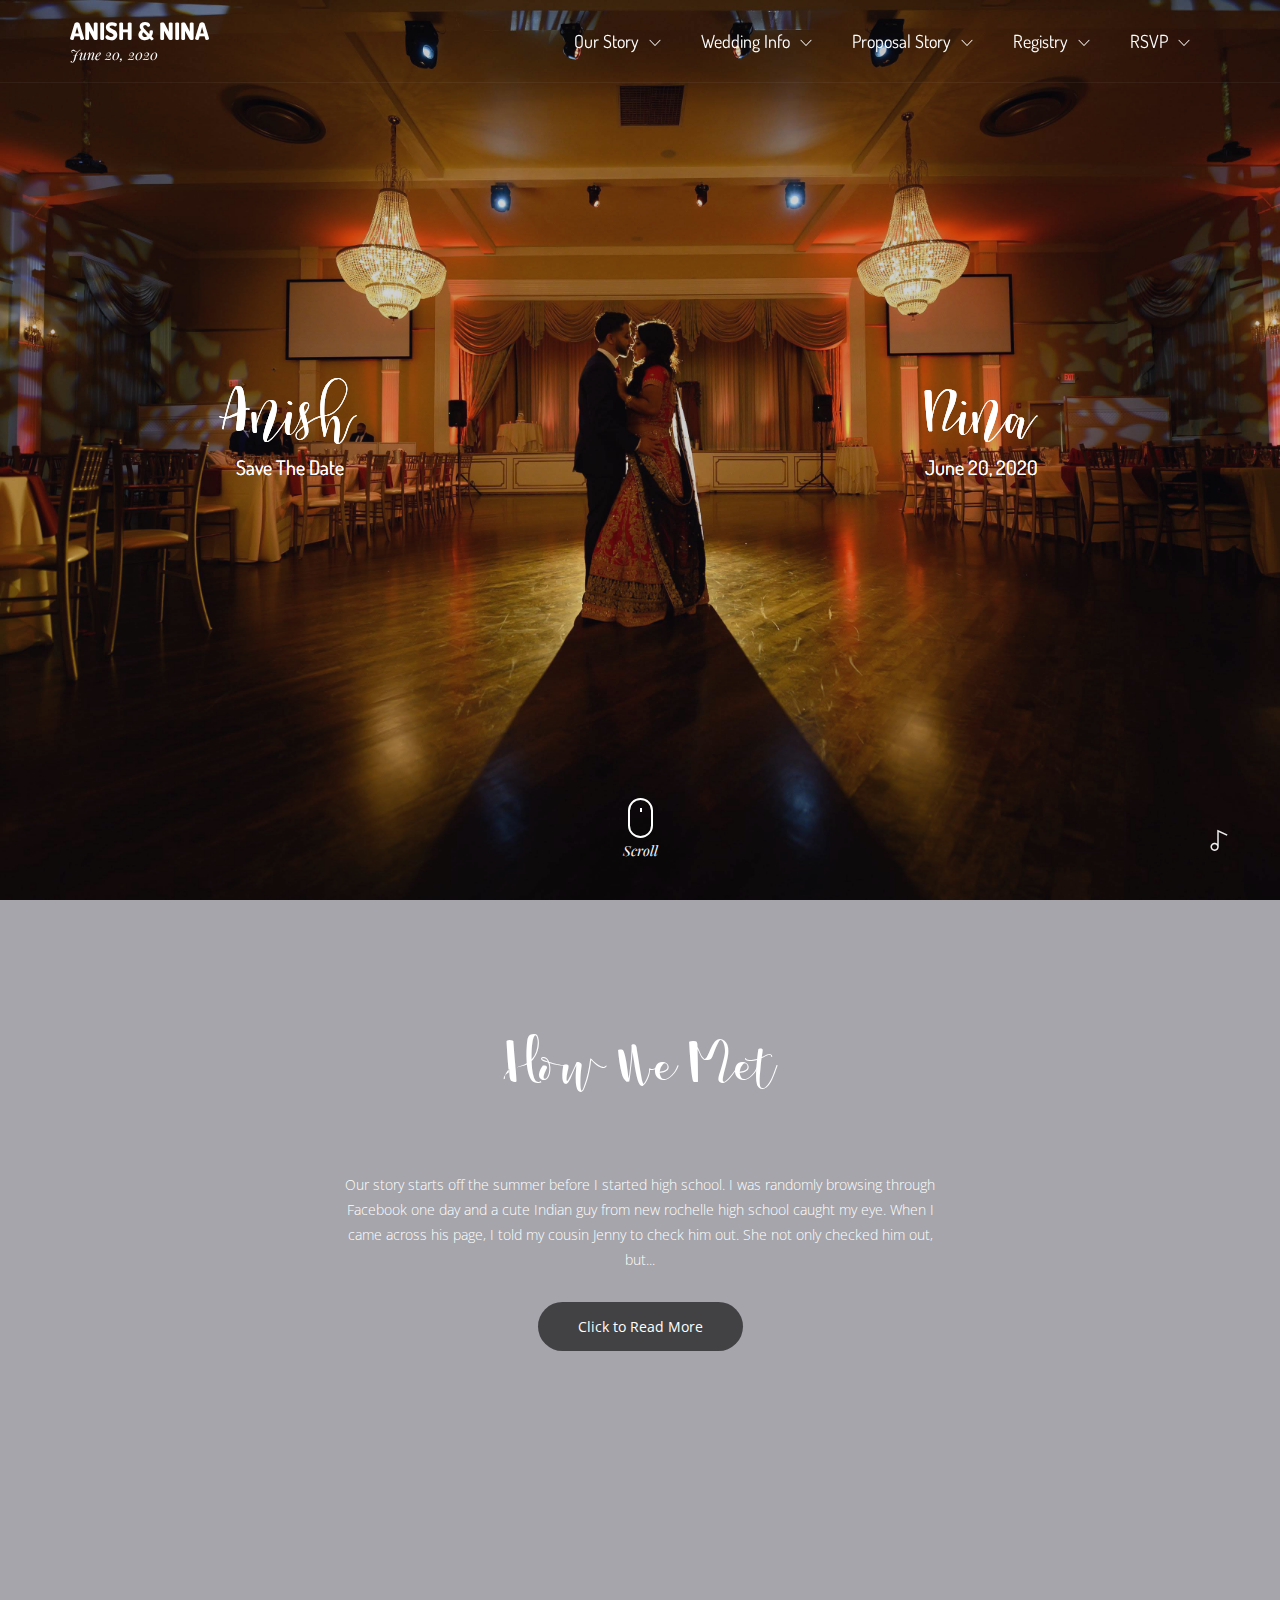
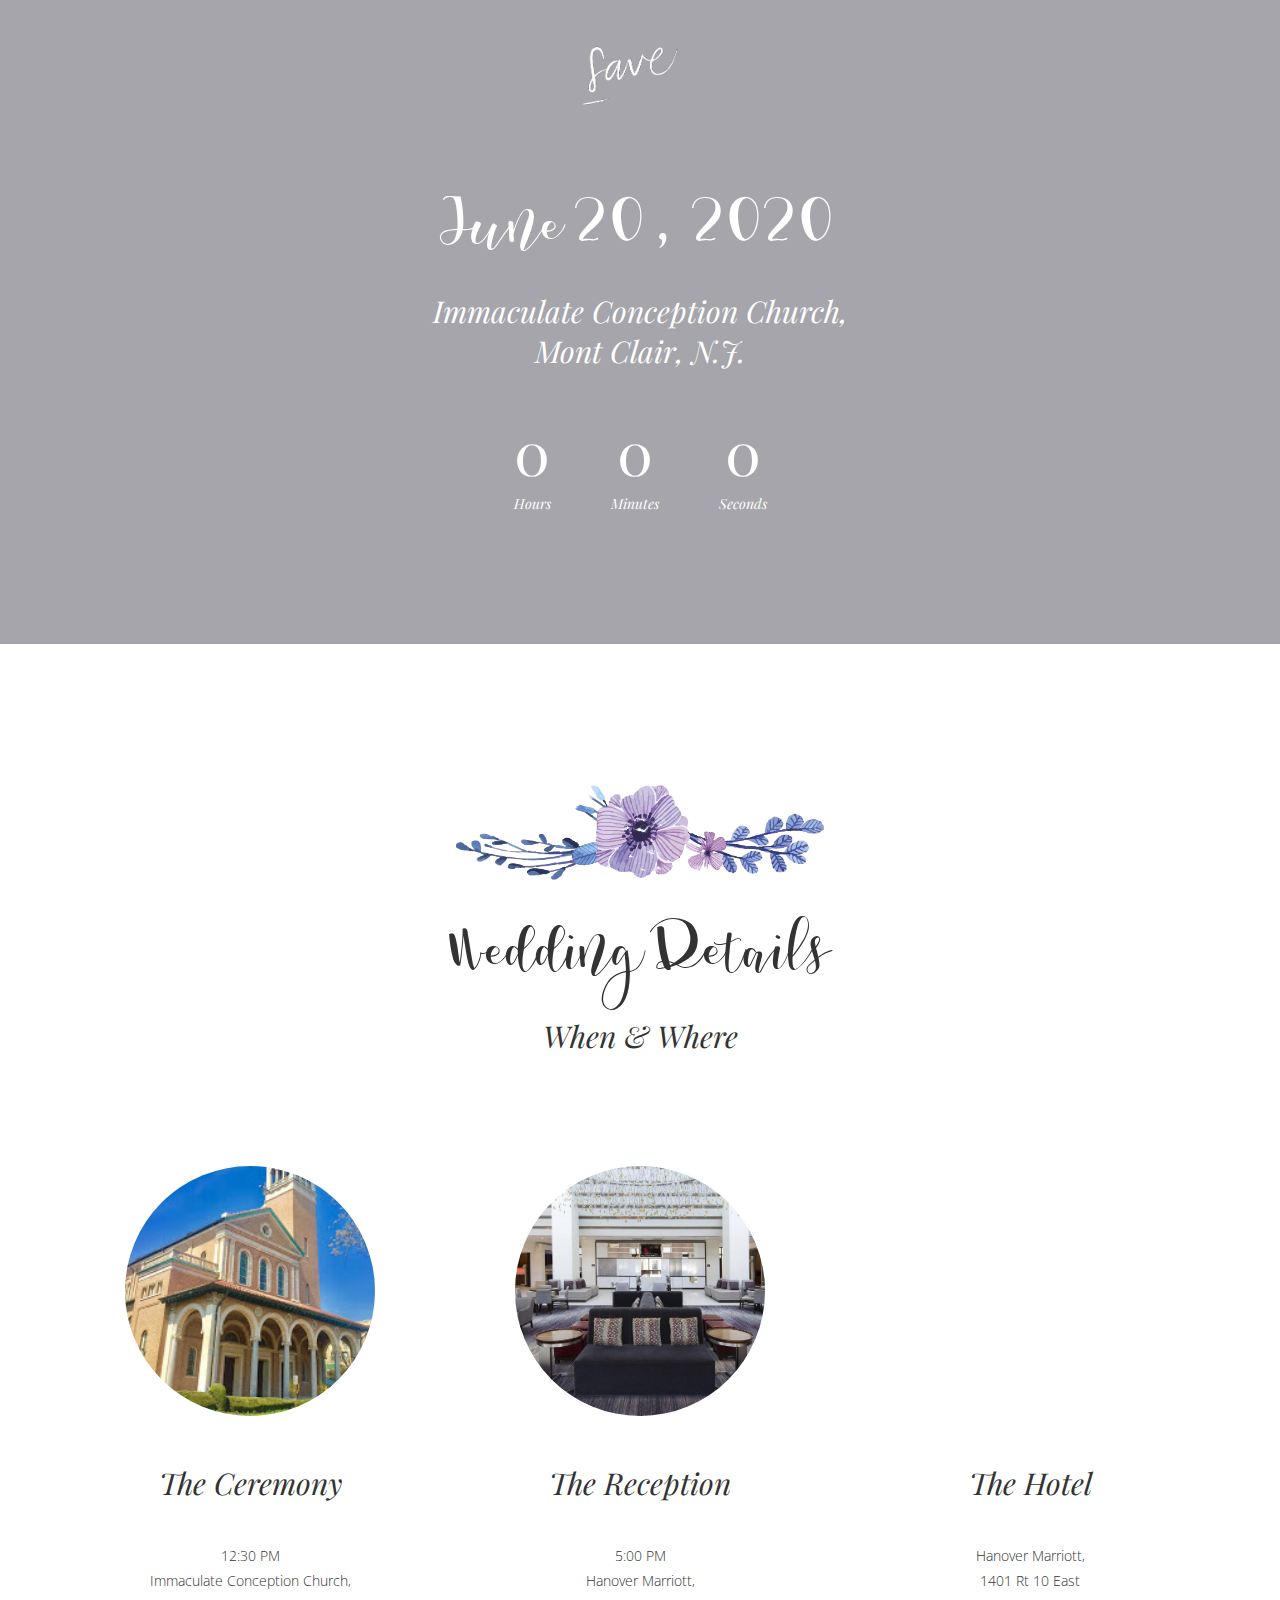
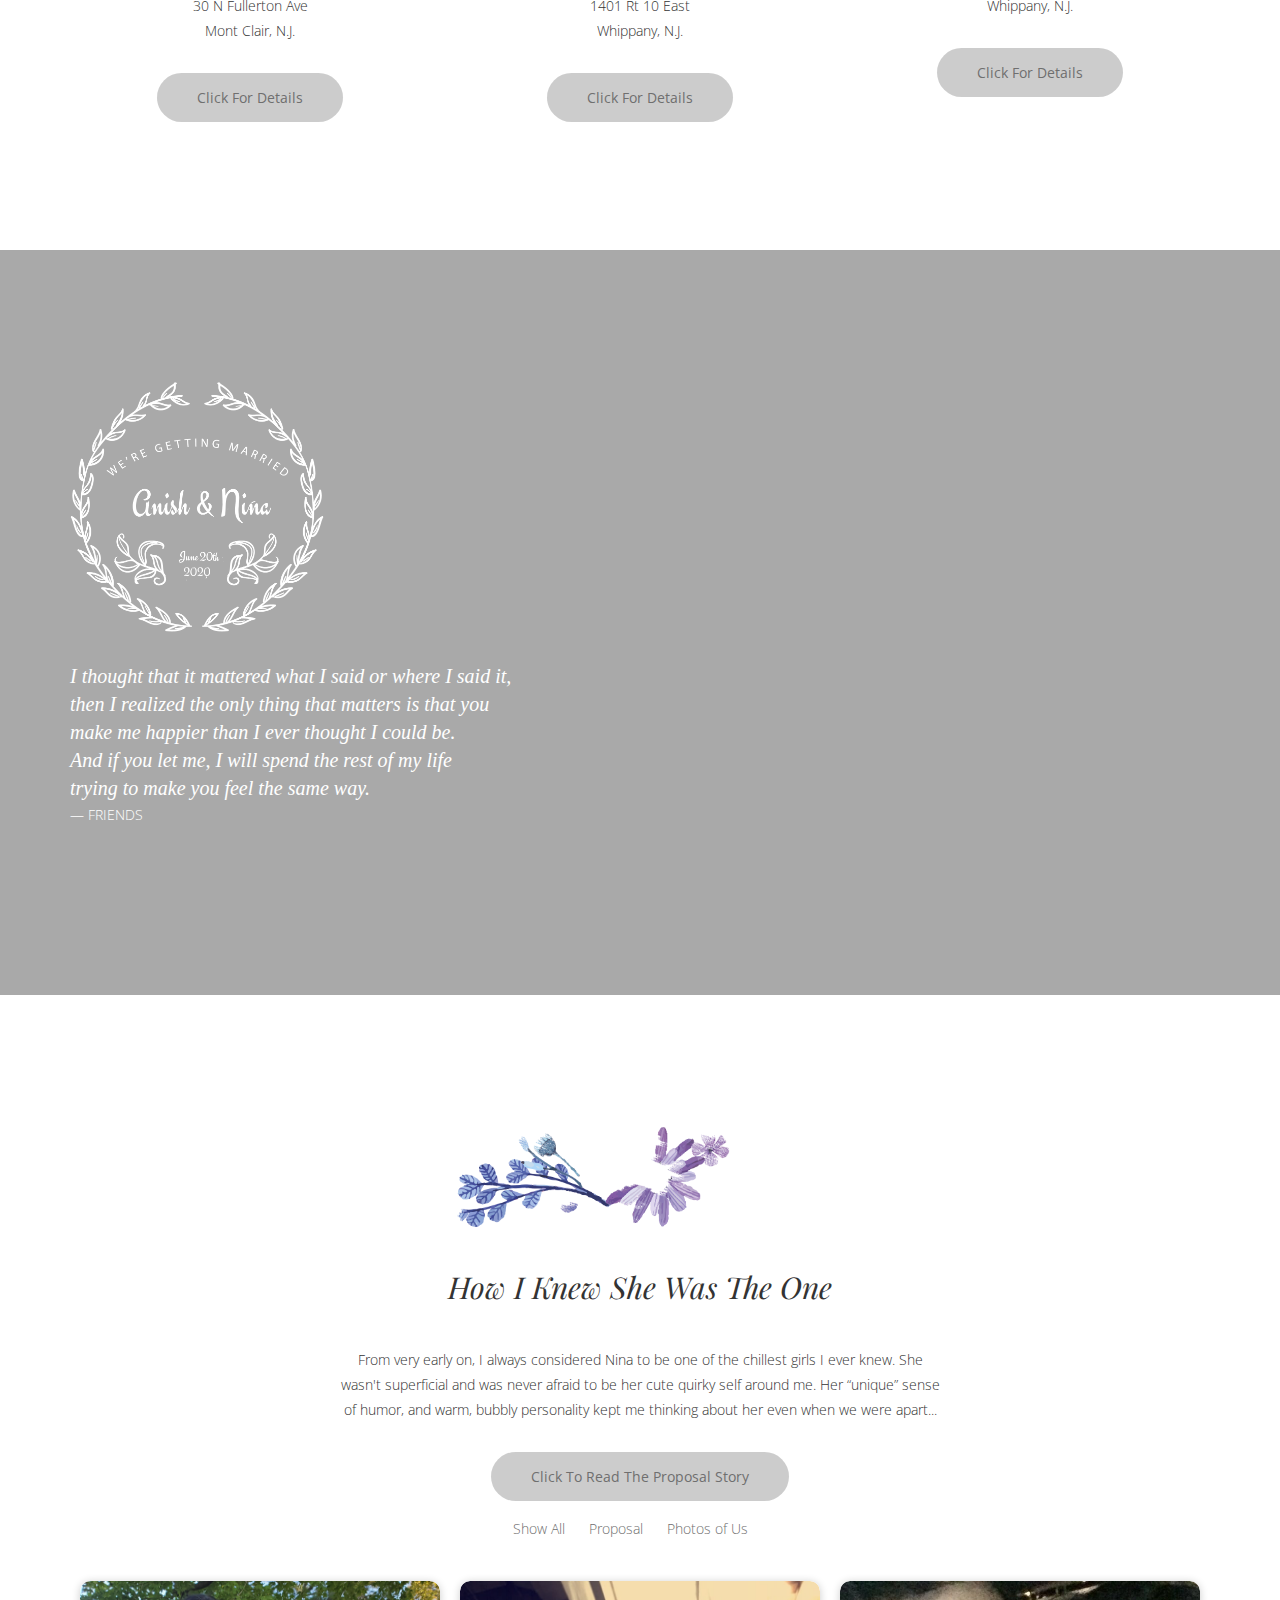
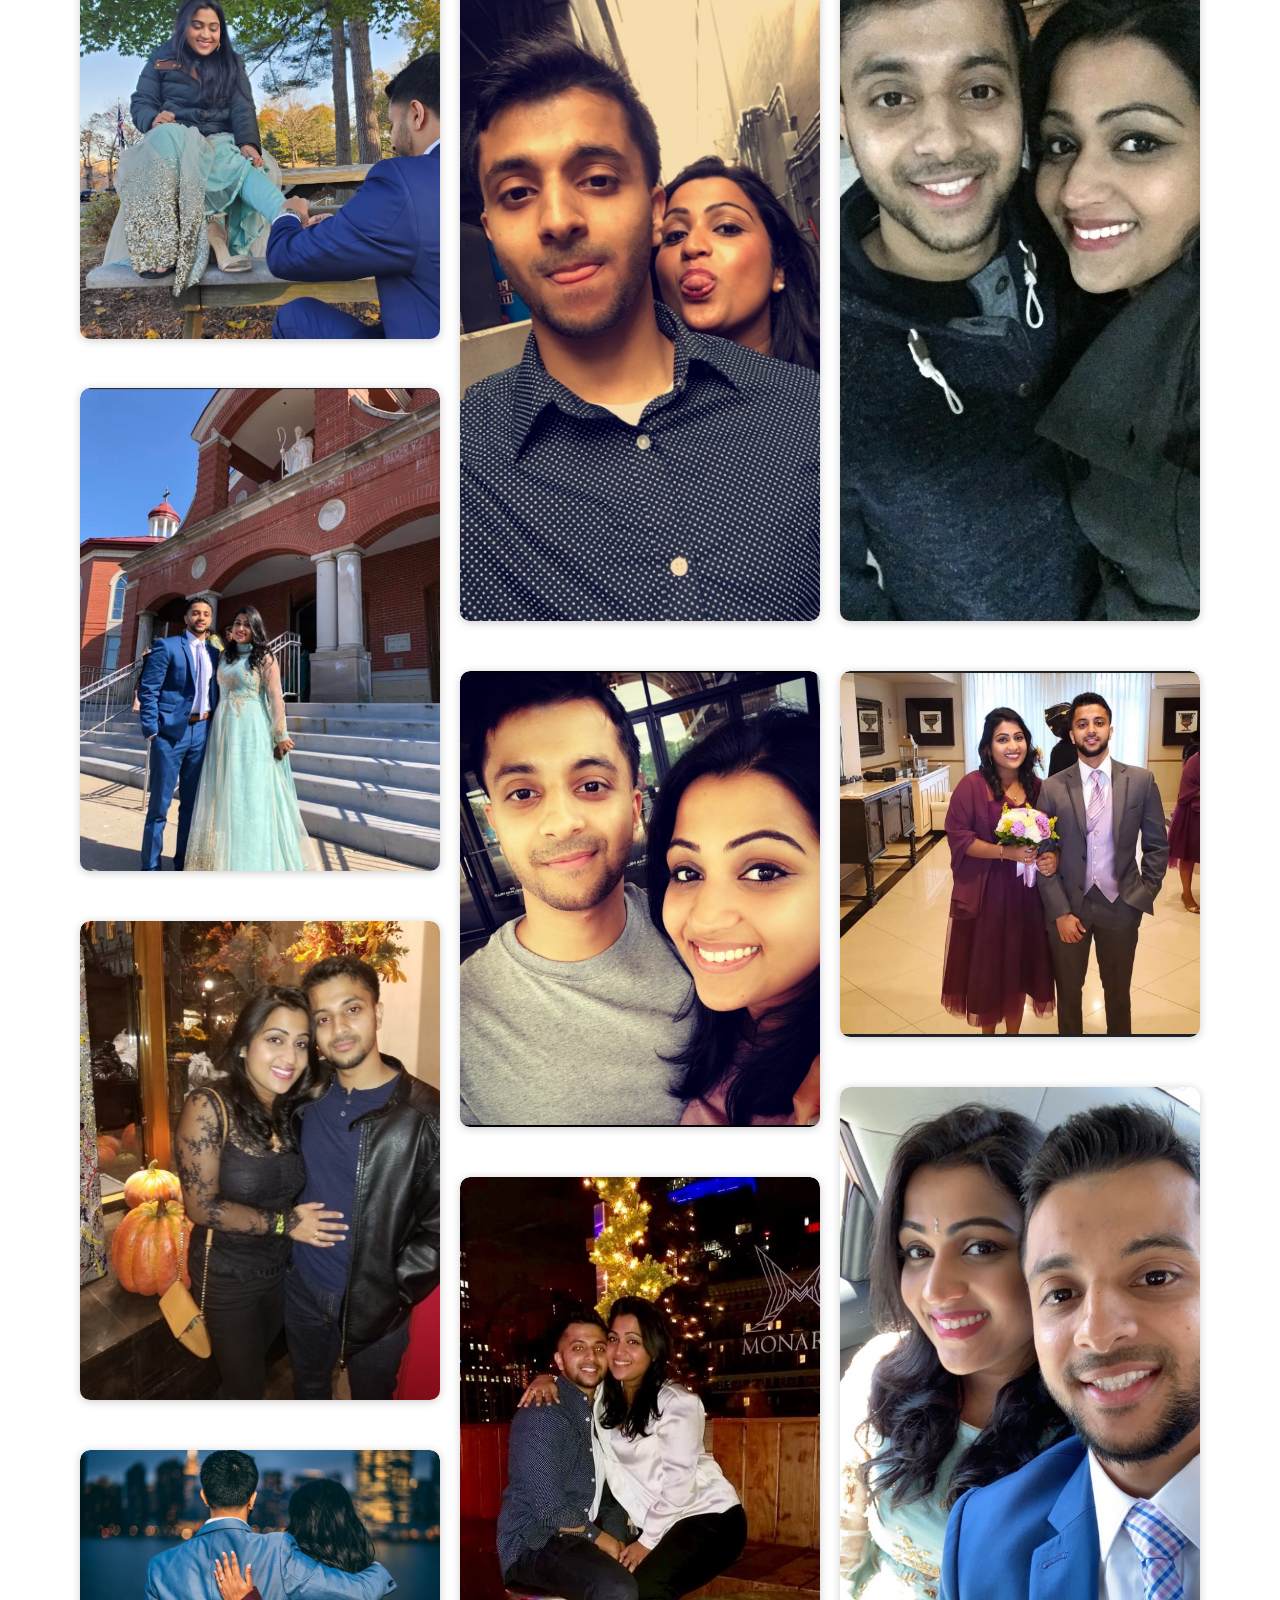
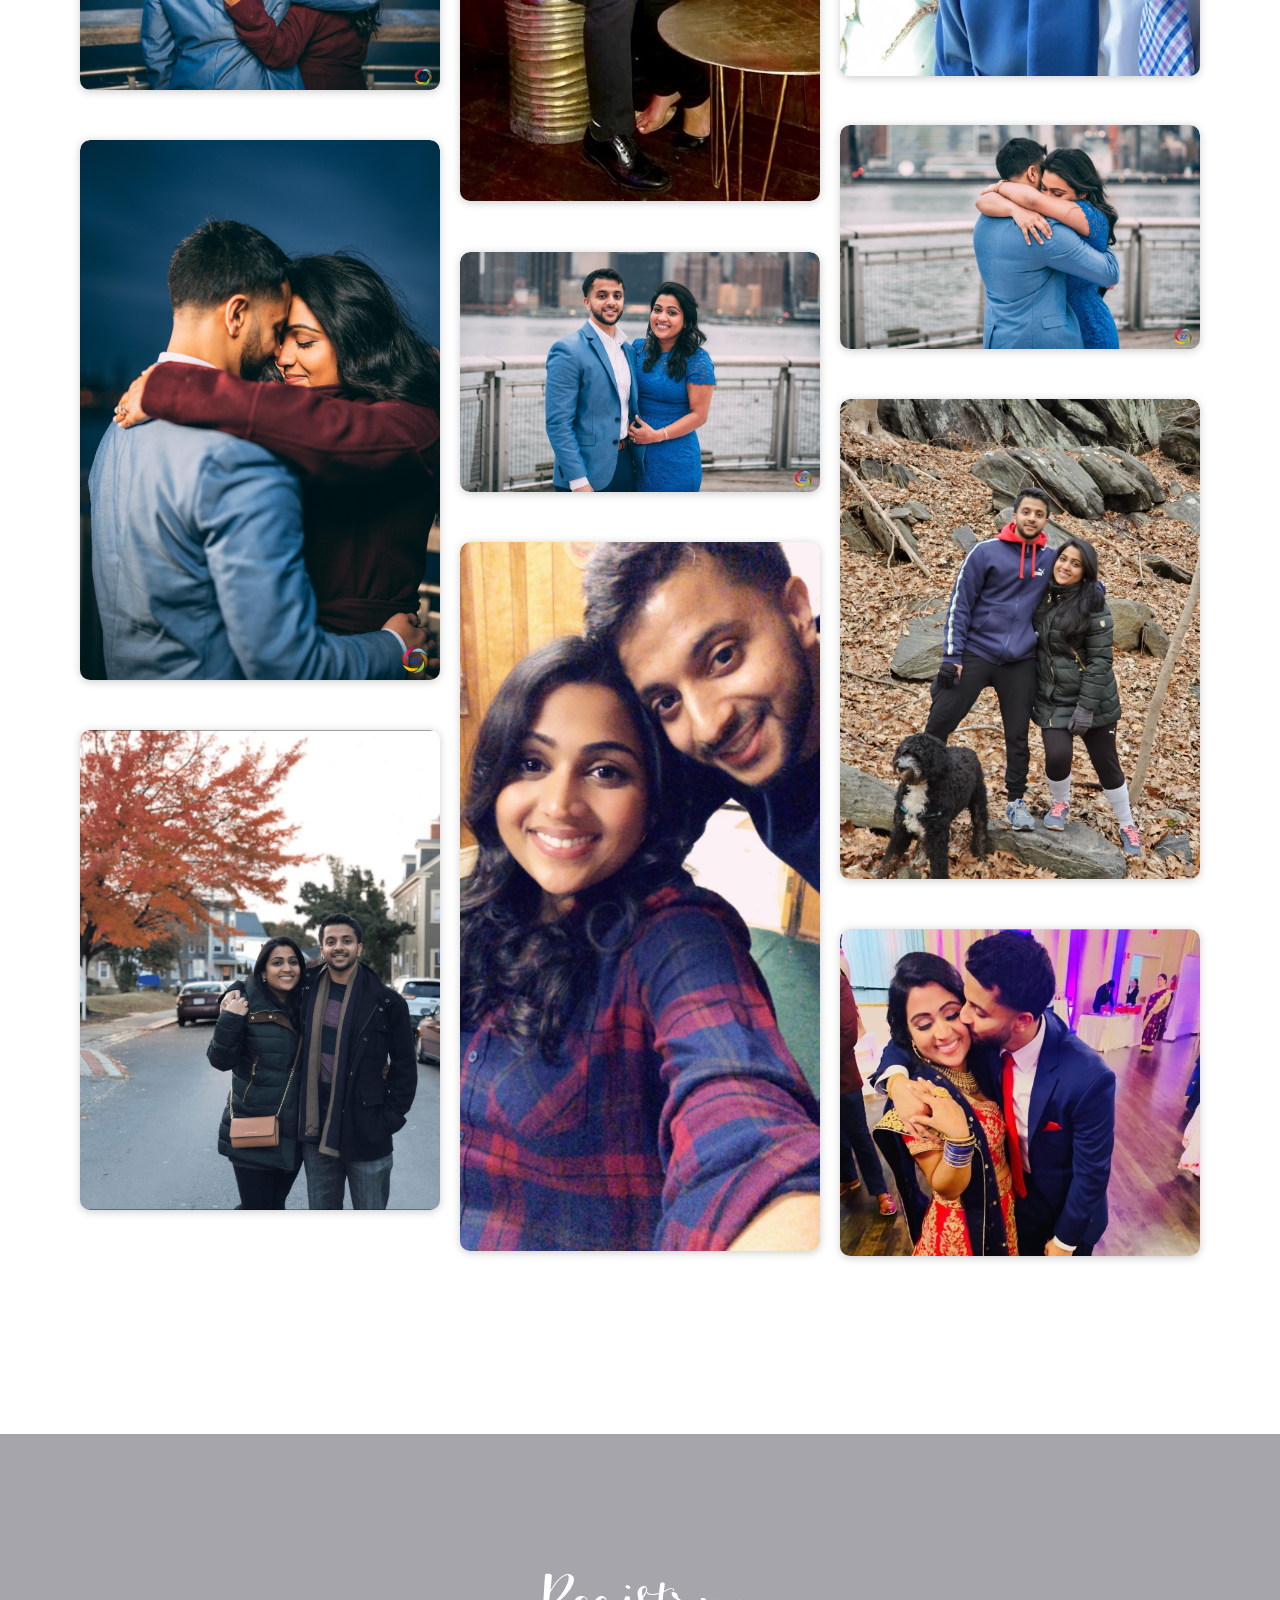
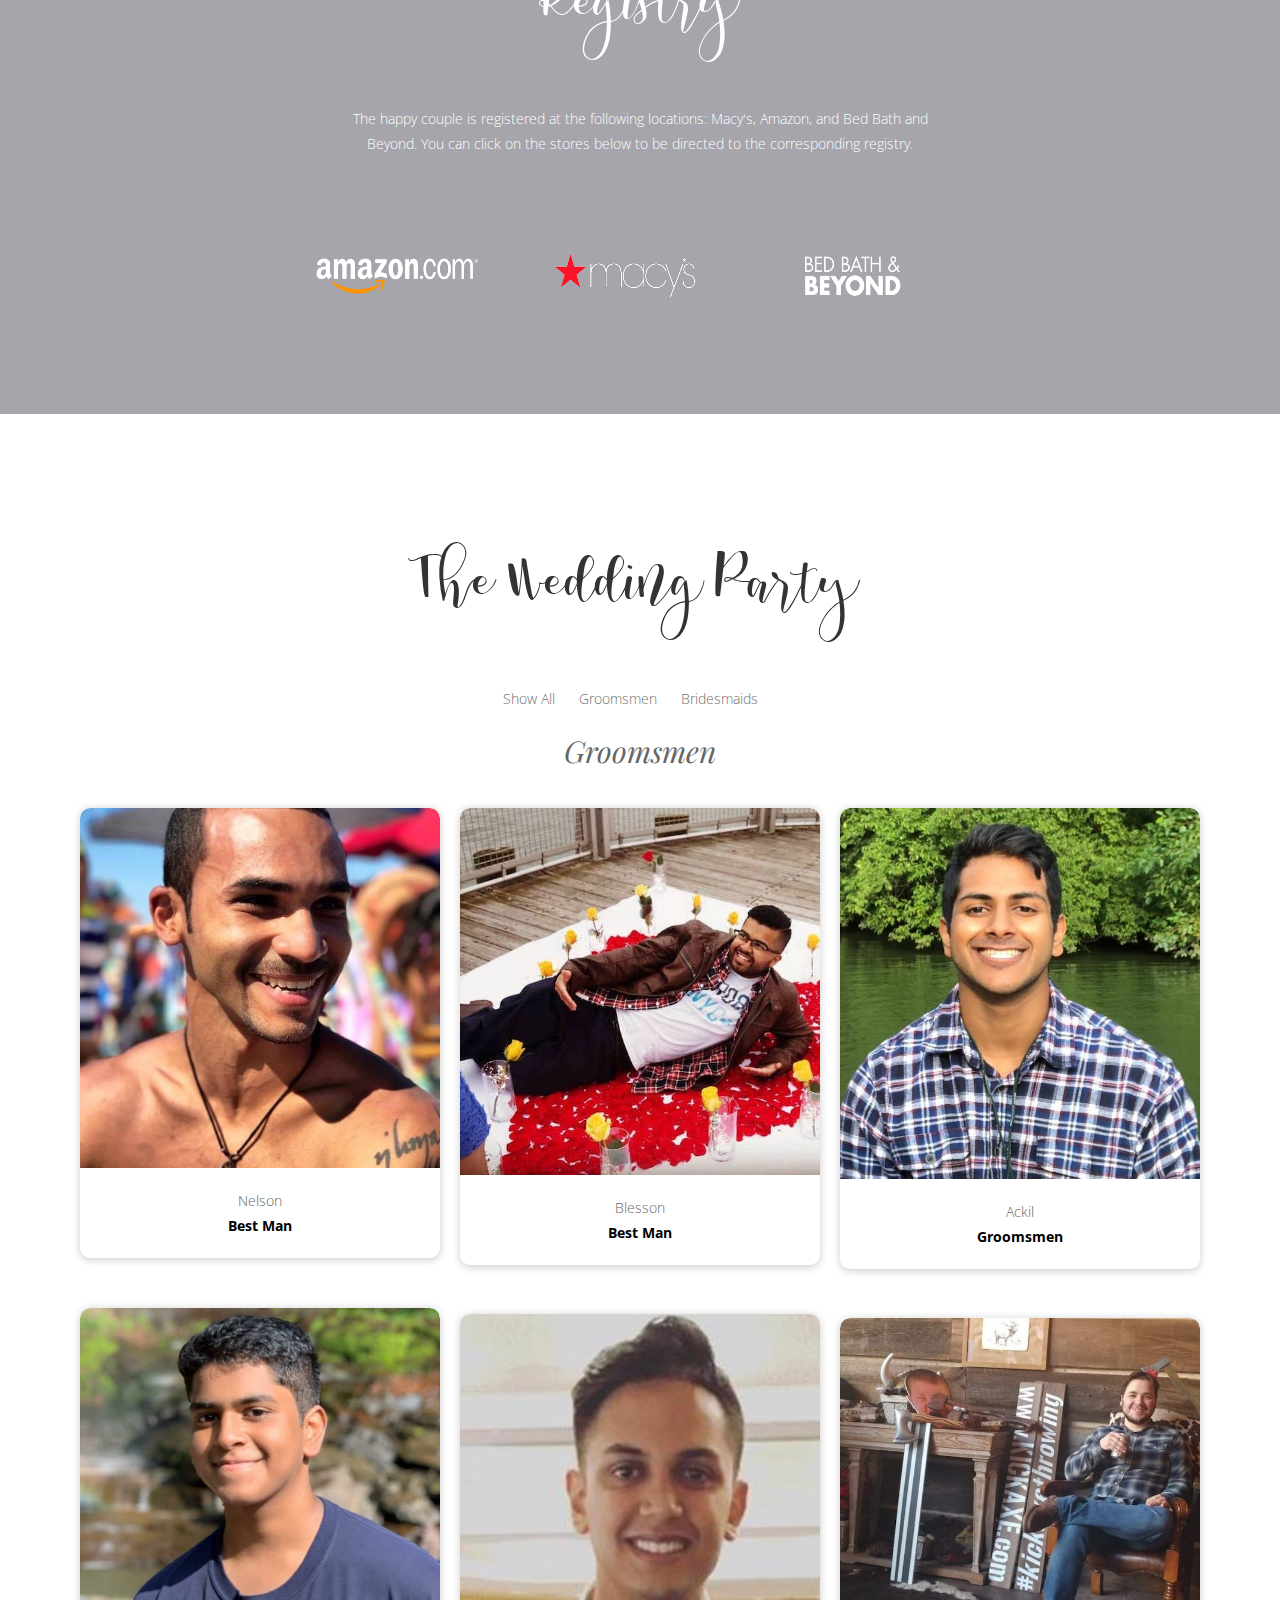
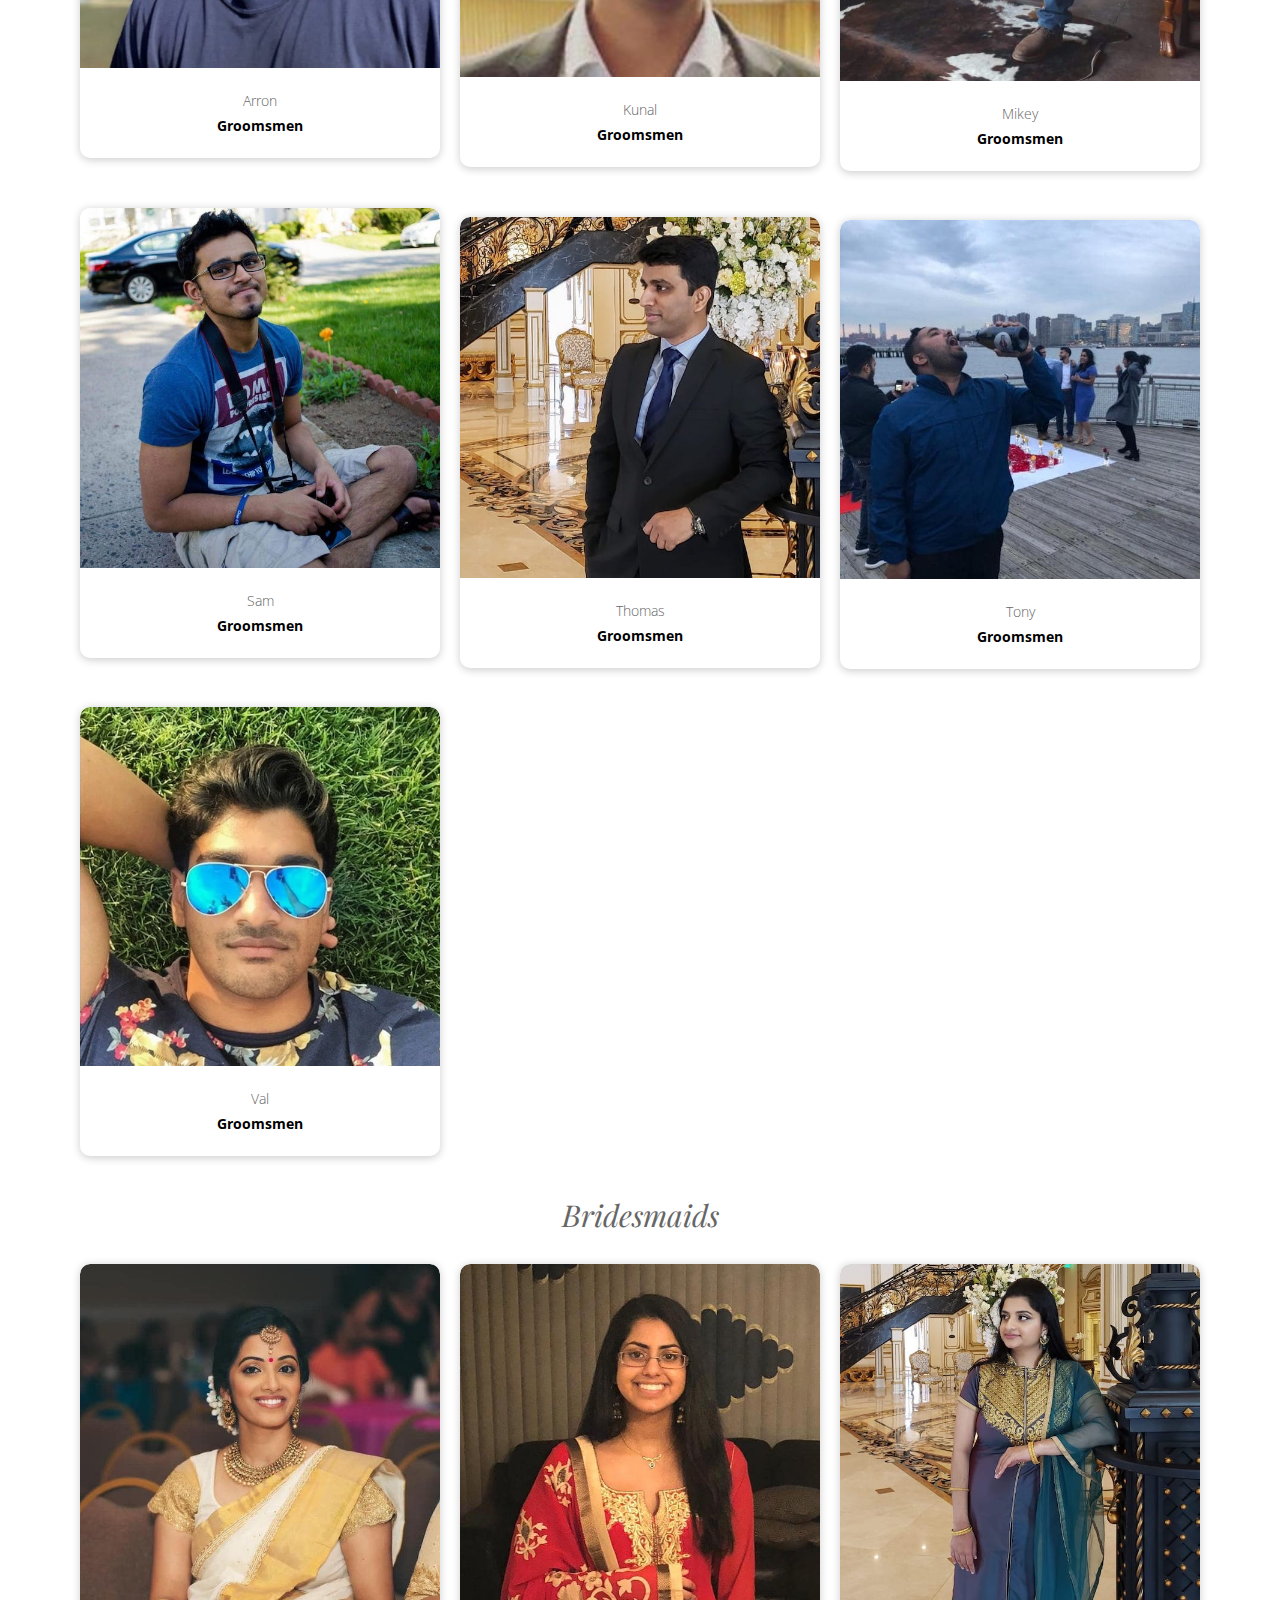
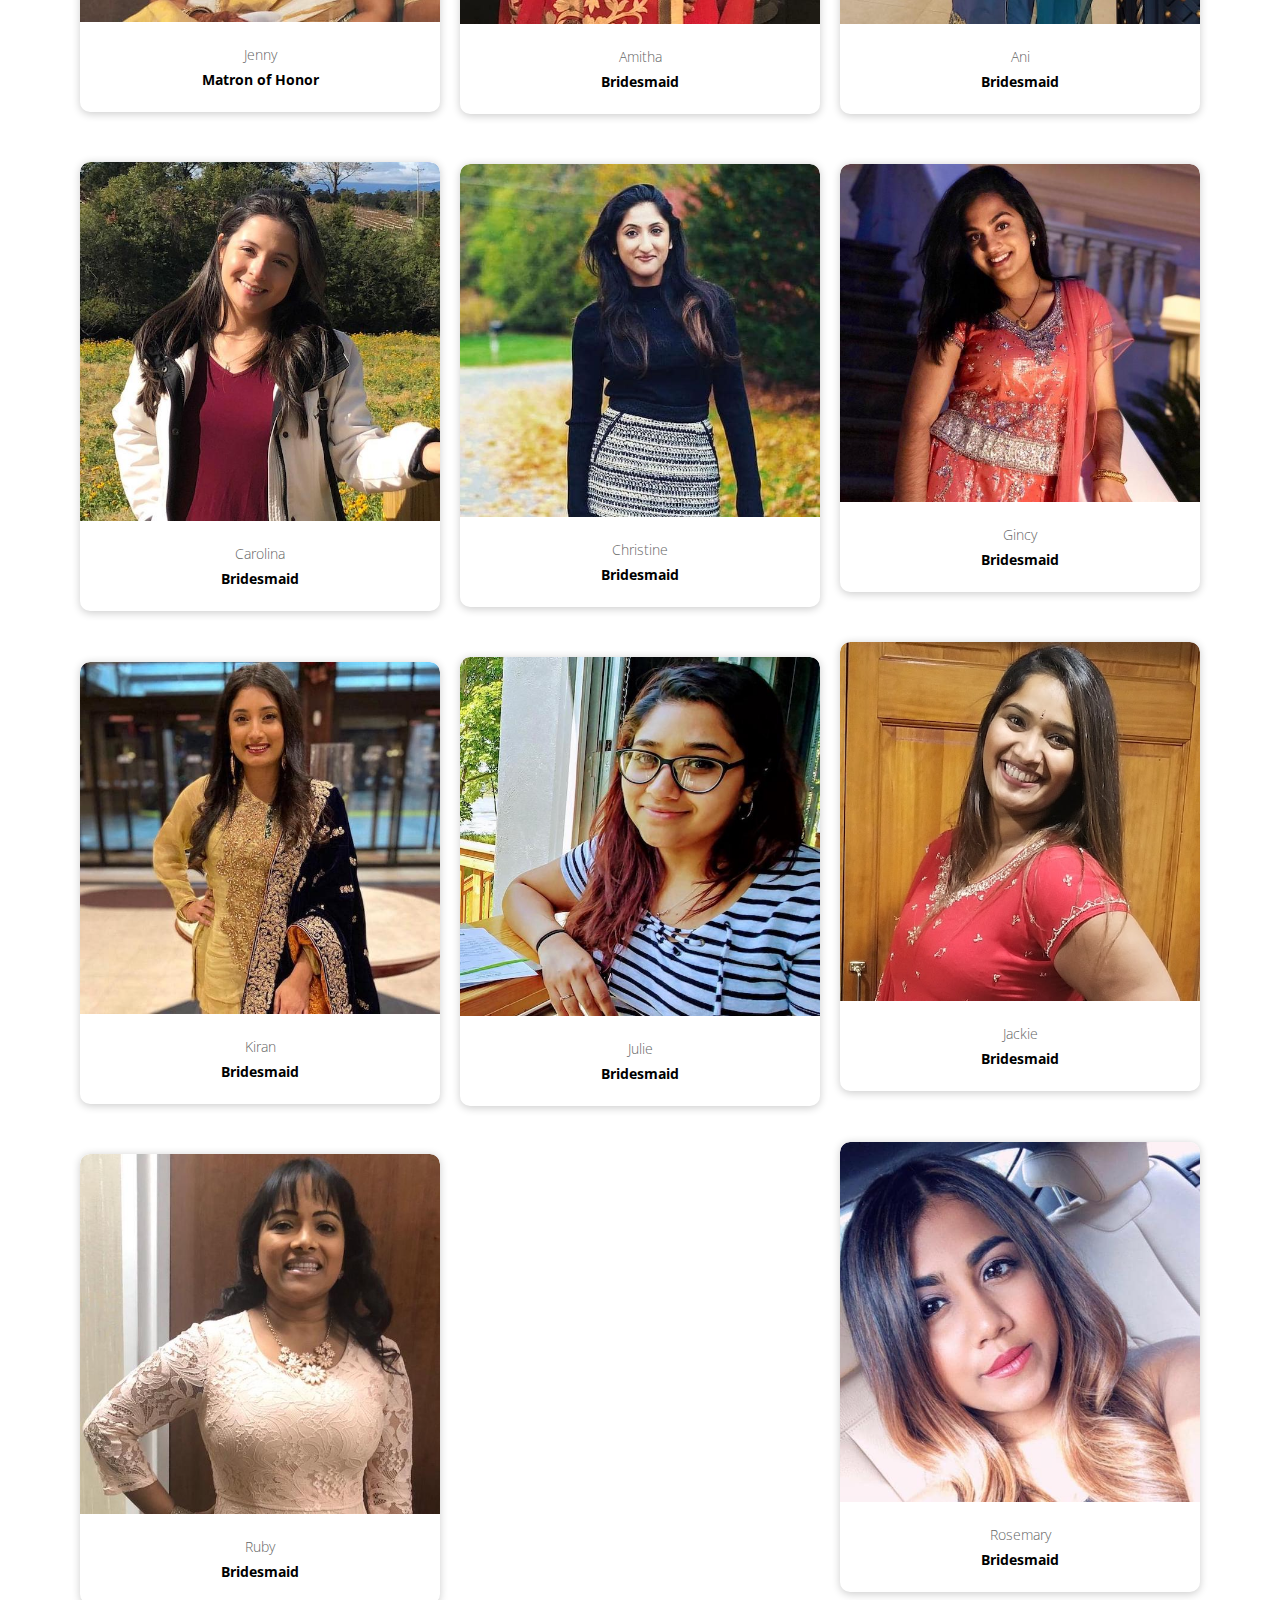
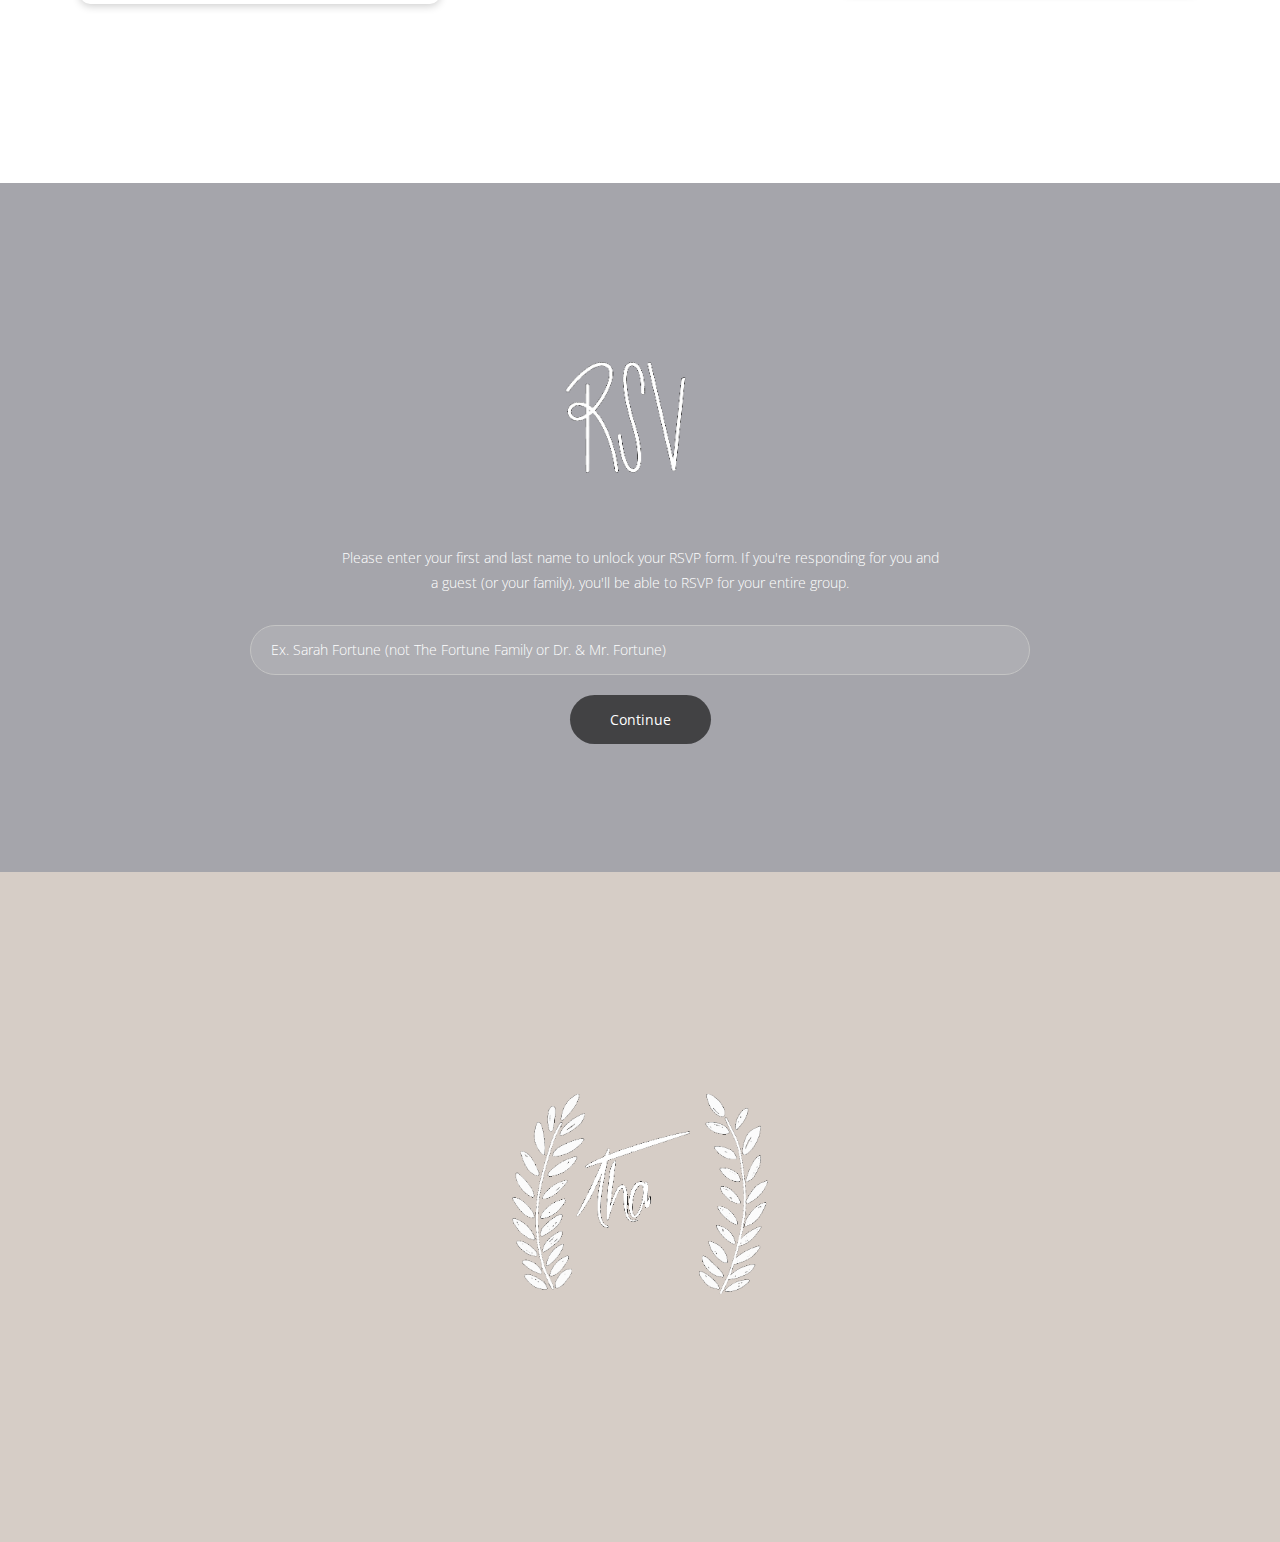
<file: WeddingSites/NinaAnish/index.html>
﻿<!DOCTYPE html>
<html lang="en">
  <head>
    <meta charset="utf-8" />
    <meta name="viewport" content="width=device-width, initial-scale=1.0" />
    <title>Anish and Nina's Wedding</title>

    <!-- Favicon -->
    <link rel="icon" href="public/images/favicon.ico" type="image/x-icon" />

    <!-- Library CSS -->
    <link href="public/css/glanz_library.css" rel="stylesheet" />

    <!-- Icons CSS -->
    <link href="public/fonts/themify-icons.css" rel="stylesheet" />

    <!-- Theme CSS -->
    <link href="public/css/glanz_style.css" rel="stylesheet" />

    <!-- Loader CSS -->
    <link href="public/css/loader.css" rel="stylesheet" />

    <!-- Google Fonts -->
    <link
      href="https://fonts.googleapis.com/css?family=Dosis:300,400,600,700%7COpen+Sans:300,400,700%7CPlayfair+Display:400,400i,700,700i"
      rel="stylesheet"
    />

    <!-- Other Fonts -->
    <link href="public/fonts/marsha/stylesheet.css" rel="stylesheet" />

    <link href="public/css/photos.css" rel="stylesheet" />
  </head>

  <!-- Body -->
  <body class="gla_middle_titles">
    <!-- Page -->
    <div class="gla_page" id="gla_page">
      <!-- To Top -->
      <a
        href="#gla_page"
        id="upButton"
        class="gla_top ti ti-angle-up gla_go"
      ></a>

      <!-- Music -->
      <div class="gla_music_icon" id="musicButton">
        <i class="ti ti-music"></i>
      </div>
      <div class="gla_music_icon_cont">
        <iframe
          width="100%"
          height="300"
          scrolling="no"
          frameborder="no"
          allow="autoplay"
          src="https://w.soundcloud.com/player/?url=https%3A//api.soundcloud.com/tracks/129185605&color=%23ff5500&auto_play=true&hide_related=false&show_comments=true&show_user=true&show_reposts=false&show_teaser=true&visual=true"
        ></iframe>
      </div>

      <!-- Header -->
      <header>
        <nav class="gla_light_nav gla_transp_nav">
          <div class="container">
            <div class="gla_logo_container clearfix">
              <div class="gla_logo_txt">
                <!-- Logo -->
                <a href="/" class="gla_logo">Anish & Nina</a>

                <!-- Text Logo -->
                <div class="gla_logo_und">June 20, 2020</div>
              </div>
            </div>

            <!-- Menu -->
            <div class="gla_main_menu gla_main_menu_mobile">
              <div class="gla_main_menu_icon">
                <i></i><i></i><i></i><i></i>
                <b>Menu</b>
                <b class="gla_main_menu_icon_b">Back</b>
              </div>
            </div>

            <!-- Menu Content -->
            <div
              class="gla_main_menu_content gla_image_bck"
              data-color="rgba(0,0,0,0.9)"
              data-image="public/images/anishninapics/02_HomeCenter.jpeg"
            >
              <!-- Over -->
              <div class="gla_over" data-color="#000" data-opacity="0.7"></div>
            </div>

            <div class="gla_main_menu_content_menu gla_wht_txt text-right">
              <div class="container">
                <ul>
                  <li class="gla_parent">
                    <a class="scrollref" href="#OurStory">Our Story</a>
                  </li>
                  <li class="gla_parent">
                    <a class="scrollref" href="#OurWedding">Wedding Info</a>
                  </li>
                  <li class="gla_parent">
                    <a class="scrollref" href="#ProposalStory"
                      >Proposal Story</a
                    >
                  </li>
                  <li class="gla_parent">
                    <a class="scrollref" href="#Registry">Registry</a>
                  </li>
                  <li class="gla_parent">
                    <a class="scrollref" href="#RSVPSection">RSVP</a>
                  </li>
                </ul>
              </div>
              <!-- container end -->
            </div>
            <!-- menu content end -->

            <!-- Top Menu -->
            <div class="gla_default_menu">
              <ul>
                <li class="gla_parent">
                  <a class="scrollref" href="#OurStory">Our Story</a>
                </li>
                <li class="gla_parent">
                  <a class="scrollref" href="#OurWedding">Wedding Info</a>
                </li>
                <li class="gla_parent">
                  <a class="scrollref" href="#ProposalStory">Proposal Story</a>
                </li>
                <li class="gla_parent">
                  <a class="scrollref" href="#Registry">Registry</a>
                </li>
                <li class="gla_parent">
                  <a class="scrollref" href="#RSVPSection">RSVP</a>
                </li>
              </ul>
            </div>
            <!-- Top Menu End -->
          </div>
          <!-- container end -->
        </nav>
      </header>
      <!-- Header End -->

      <!-- Slider -->
      <div
        id="Landing"
        class="gla_slider gla_image_bck gla_wht_txt gla_fixed"
        data-image="public/images/anishninapics/01_Home.jpeg"
        data-stellar-background-ratio="0.3"
      >
        <!-- Over -->
        <div class="gla_over" data-color="#1e1d2d" data-opacity="0.2"></div>

        <div class="container">
          <!-- Slider Texts -->
          <div class="gla_slide_txt gla_slide_center_middle text-center">
            <div>
              <div class="gla_flower2_name_l">Anish <b>Save The Date</b></div>
              <div class="gla_flower2_name_r">Nina <b>June 20, 2020</b></div>

              <div class="gla_flower2_name_l">Anish <b>Save The Date</b></div>
              <div class="gla_flower2_name_r">Nina <b>June 20, 2020</b></div>
            </div>
          </div>
          <!-- Slider Texts End -->
        </div>
        <!-- container end -->

        <!-- Slide Down -->
        <a class="gla_scroll_down gla_go" href="#gla_content">
          <b></b>
          Scroll
        </a>
      </div>
      <!-- Slider End -->

      <!-- Content -->
      <section id="gla_content" class="gla_content">
        <!-- section -->
        <section
          id="OurStory"
          class="gla_section gla_image_bck gla_fixed gla_wht_txt"
          data-stellar-background-ratio="0.1"
          data-image="public/images/anishninapics/06_Story2.jpg"
        >
          <div class="gla_over" data-color="#1e1d2d" data-opacity="0.4"></div>
          <div class="container text-center">
            <h2>How We Met</h2>
            <p id="prestory">
              Our story starts off the summer before I started high school. I
              was randomly browsing through Facebook one day and a cute Indian
              guy from new rochelle high school caught my eye. When I came
              across his page, I told my cousin Jenny to check him out. She not
              only checked him out, but...
            </p>
            <a id="MetButton" class="btn" href="OurStory.html"
              >Click to Read More</a
            >
          </div>
        </section>
        <!-- section end -->

        <!-- section -->
        <section
          id="OurWedding"
          class="gla_section gla_image_bck gla_fixed gla_wht_txt"
          data-stellar-background-ratio="0.1"
          data-image="public/images/anishninapics/10_Std.jpg"
        >
          <!-- Over -->
          <div class="gla_over" data-color="#1e1d2d" data-opacity="0.4"></div>

          <div class="container text-center">
            <p>
              <img
                src="public/images/animations/savethedate_wh.gif"
                data-bottom-top="@src:public/images/animations/savethedate_wh.gif"
                height="150"
                alt=""
              />
            </p>
            <h2>June 20, 2020</h2>
            <h3 class="gla_subtitle">
              Immaculate Conception Church,<br />Mont Clair, N.J.
            </h3>
            <div
              class="gla_countdown"
              data-year="2020"
              data-month="06"
              data-day="20"
            ></div>
          </div>
          <!-- container end -->
        </section>
        <!-- section end -->

        <!-- section -->
        <section id="WeddingDetails" class="gla_section">
          <div class="container text-center">
            <p>
              <img
                src="public/images/animations/flower6.gif"
                data-bottom-top="@src:public/images/animations/flower6.gif; opacity:1"
                class="gla_animated_flower"
                height="110"
                alt=""
              />
            </p>
            <h2>Wedding Details</h2>
            <h3 class="gla_subtitle">When & Where</h3>
            <!-- <p>Our ceremony and reception will be held at the Liberty House. Located on the Hudson River, it has a beautiful, unobstructed view of the World Trade One building and a convenient ferry that runs between it and Manhattan.</p> -->
            <div class="row text-center">
              <div class="col-md-4 gla_round_block">
                <div
                  class="gla_round_im gla_image_bck"
                  data-image="public/images/locations/immaculateconception.jpg"
                ></div>
                <!-- https://lh5.googleusercontent.com/p/AF1QipOpQEDFCEeXElJSR-BRGxDsezLOP-RXEWHxBAnQ=w600-h600-k-no -->
                <h3>The Ceremony</h3>
                <p>
                  12:30 PM<br />
                  Immaculate Conception Church,<br />
                  30 N Fullerton Ave<br />
                  Mont Clair, N.J.
                </p>
                <a id="ceremonybutton" class="btn">Click For Details</a>
              </div>
              <div class="col-md-4 gla_round_block">
                <div
                  class="gla_round_im gla_image_bck"
                  data-image="public/images/locations/reception.jpeg"
                ></div>
                <!-- https://cache.marriott.com/marriottassets/marriott/EWRHO/ewrho-ballroom-0080-hor-clsc.jpg?interpolation=progressive-bilinear&downsize=*:600px -->
                <h3>The Reception</h3>
                <p>
                  5:00 PM<br />
                  Hanover Marriott,<br />
                  1401 Rt 10 East<br />
                  Whippany, N.J.
                </p>
                <a id="receptionbutton" class="btn">Click For Details</a>
              </div>
              <div class="col-md-4 gla_round_block">
                <div
                  class="gla_round_im gla_image_bck"
                  data-image="https://cache.marriott.com/marriottassets/marriott/EWRHO/ewrho-exterior-0001-hor-clsc.jpg?interpolation=progressive-bilinear&downsize=*:600px"
                ></div>
                <h3>The Hotel</h3>
                <p>
                  Hanover Marriott,<br />
                  1401 Rt 10 East<br />
                  Whippany, N.J.<br />
                </p>
                <a class="btn" id="hotelbutton">Click For Details</a>
              </div>
            </div>
          </div>
          <!-- container end -->
        </section>
        <!-- section end -->
        <!-- section -->
        <section
          class="gla_section gla_image_bck gla_wht_txt gla_fixed"
          data-stellar-background-ratio="0.1"
          data-image="public//images/anishninapics/03_Badge.jpg"
        >
          <!-- Over -->
          <div class="gla_over" data-color="#282828" data-opacity="0.4"></div>

          <div class="container text-left">
            <p>
              <img
                src="public/images/icon4_wh.png"
                data-bottom-top="@src:public/images/icon4_wh.png"
                height="250"
                alt=""
              />
            </p>
            <h3 style="font: italic 400 20px/28px Playfair">
              I thought that it mattered what I said or where I said it,<br />
              then I realized the only thing that matters is that you <br />
              make me happier than I ever thought I could be.<br />
              And if you let me, I will spend the rest of my life <br />
              trying to make you feel the same way.
            </h3>
            <p class="gla_subtitle">— FRIENDS</p>
          </div>
          <!-- container end -->
        </section>
        <!-- section end -->

        <!-- section -->
        <section id="ProposalStory" class="gla_section gla_image_bck">
          <div class="container text-center">
            <p>
              <img
                src="public/images/animations/flower7.gif"
                data-bottom-top="@src:public/images/animations/flower7.gif; opacity:1"
                class="gla_animated_flower"
                height="110"
                alt=""
              />
            </p>
            <h3>How I Knew She Was The One</h3>
            <p>
              From very early on, I always considered Nina to be one of the
              chillest girls I ever knew. She wasn't superficial and was never
              afraid to be her cute quirky self around me. Her “unique” sense of
              humor, and warm, bubbly personality kept me thinking about her
              even when we were apart...
            </p>

            <a
              href="ProposalStory.html"
              style="color: #fffff; margin-bottom: 15px"
              class="btn"
              >Click To Read The Proposal Story</a
            >

            <div class="desktop_album">
              <!-- filters -->
              <div class="button-group filter-button-group">
                <a data-filter="*">Show All</a>
                <a data-filter=".engagement">Proposal</a>
                <a data-filter=".ceremony">Photos of Us</a>
              </div>
              <!-- filters end -->

              <!-- grid -->
              <div class="gla_portfolio_no_padding grid">
                <div class="col-sm-4 gla_anim_box grid-item ceremony">
                  <div class="gla_shop_item">
                    <a
                      href="public/images/anishninapics/01_album.jpg"
                      class="lightbox"
                    >
                      <img
                        src="public/images/anishninapics/01_album.jpg"
                        alt=""
                      />
                    </a>
                  </div>
                </div>

                <div class="col-sm-4 gla_anim_box grid-item ceremony">
                  <div class="gla_shop_item">
                    <a
                      href="public/images/anishninapics/02_album.JPG"
                      class="lightbox"
                    >
                      <img
                        src="public/images/anishninapics/02_album.JPG"
                        alt=""
                      />
                    </a>
                  </div>
                </div>

                <div class="col-sm-4 gla_anim_box grid-item ceremony">
                  <div class="gla_shop_item">
                    <a
                      href="public/images/anishninapics/03_album.JPG"
                      class="lightbox"
                    >
                      <img
                        src="public/images/anishninapics/03_album.JPG"
                        alt=""
                      />
                    </a>
                  </div>
                </div>

                <div class="col-sm-4 gla_anim_box grid-item ceremony">
                  <div class="gla_shop_item">
                    <a
                      href="public/images/anishninapics/04_album.jpeg"
                      class="lightbox"
                    >
                      <img
                        src="public/images/anishninapics/04_album.jpeg"
                        alt=""
                      />
                    </a>
                  </div>
                </div>

                <div class="col-sm-4 gla_anim_box grid-item ceremony">
                  <div class="gla_shop_item">
                    <a
                      href="public/images/anishninapics/05_album.jpeg"
                      class="lightbox"
                    >
                      <img
                        src="public/images/anishninapics/05_album.jpeg"
                        alt=""
                      />
                    </a>
                  </div>
                </div>

                <div class="col-sm-4 gla_anim_box grid-item ceremony">
                  <div class="gla_shop_item">
                    <a
                      href="public/images/anishninapics/06_album.jpeg"
                      class="lightbox"
                    >
                      <img
                        src="public/images/anishninapics/06_album.jpeg"
                        alt=""
                      />
                    </a>
                  </div>
                </div>

                <div class="col-sm-4 gla_anim_box grid-item ceremony">
                  <div class="gla_shop_item">
                    <a
                      href="public/images/anishninapics/07_album.jpeg"
                      class="lightbox"
                    >
                      <img
                        src="public/images/anishninapics/07_album.jpeg"
                        alt=""
                      />
                    </a>
                  </div>
                </div>

                <div class="col-sm-4 gla_anim_box grid-item ceremony">
                  <div class="gla_shop_item">
                    <a
                      href="public/images/anishninapics/08_album.jpeg"
                      class="lightbox"
                    >
                      <img
                        src="public/images/anishninapics/08_album.jpeg"
                        alt=""
                      />
                    </a>
                  </div>
                </div>

                <div class="col-sm-4 gla_anim_box grid-item ceremony">
                  <div class="gla_shop_item">
                    <a
                      href="public/images/anishninapics/09_album.jpeg"
                      class="lightbox"
                    >
                      <img
                        src="public/images/anishninapics/09_album.jpeg"
                        alt=""
                      />
                    </a>
                  </div>
                </div>

                <div class="col-sm-4 gla_anim_box grid-item engagement">
                  <div class="gla_shop_item">
                    <a
                      href="public/images/anishninapics/04_Rsvp.jpg"
                      class="lightbox"
                    >
                      <img
                        src="public/images/anishninapics/04_Rsvp.jpg"
                        alt=""
                      />
                    </a>
                  </div>
                </div>

                <div class="col-sm-4 gla_anim_box grid-item engagement">
                  <div class="gla_shop_item">
                    <a
                      href="public/images/anishninapics/05_ThankYou.jpg"
                      class="lightbox"
                    >
                      <img
                        src="public/images/anishninapics/05_ThankYou.jpg"
                        alt=""
                      />
                    </a>
                  </div>
                </div>

                <div class="col-sm-4 gla_anim_box grid-item engagement">
                  <div class="gla_shop_item">
                    <a
                      href="public/images/anishninapics/06_Story.jpg"
                      class="lightbox"
                    >
                      <img
                        src="public/images/anishninapics/06_Story.jpg"
                        alt=""
                      />
                    </a>
                  </div>
                </div>

                <div class="col-sm-4 gla_anim_box grid-item engagement">
                  <div class="gla_shop_item">
                    <a
                      href="public/images/anishninapics/09_Registry.jpg"
                      class="lightbox"
                    >
                      <img
                        src="public/images/anishninapics/09_Registry.jpg"
                        alt=""
                      />
                    </a>
                  </div>
                </div>

                <div class="col-sm-4 gla_anim_box grid-item ceremony">
                  <div class="gla_shop_item">
                    <a
                      href="public/images/anishninapics/10_album.jpg"
                      class="lightbox"
                    >
                      <img
                        src="public/images/anishninapics/10_album.jpg"
                        alt=""
                      />
                    </a>
                  </div>
                </div>

                <div class="col-sm-4 gla_anim_box grid-item ceremony">
                  <div class="gla_shop_item">
                    <a
                      href="public/images/anishninapics/11_album.jpg"
                      class="lightbox"
                    >
                      <img
                        src="public/images/anishninapics/11_album.jpg"
                        alt=""
                      />
                    </a>
                  </div>
                </div>

                <div class="col-sm-4 gla_anim_box grid-item ceremony">
                  <div class="gla_shop_item">
                    <a
                      href="public/images/anishninapics/12_album.PNG"
                      class="lightbox"
                    >
                      <img
                        src="public/images/anishninapics/12_album.PNG"
                        alt=""
                      />
                    </a>
                  </div>
                </div>

                <div class="col-sm-4 gla_anim_box grid-item engagement">
                  <div class="gla_shop_item">
                    <a
                      href="public/images/anishninapics/13_album.jpeg"
                      class="lightbox"
                    >
                      <img
                        src="public/images/anishninapics/13_album.jpeg"
                        alt=""
                      />
                    </a>
                  </div>
                </div>
              </div>
              <!-- grid end -->
            </div>
          </div>
          <!-- container end -->
          <div class="mobile_album">
            <!-- Accordion -->
            <div class="panel-group accord-chev">
              <div class="panel panel-default">
                <div class="panel-heading">
                  <h4 class="panel-title">
                    <a
                      data-toggle="collapse"
                      data-parent="#accordion"
                      href="#collapseOne"
                      >View our pictures!</a
                    >
                  </h4>
                </div>
                <div id="collapseOne" class="panel-collapse collapse">
                  <div class="col-sm-4 gla_anim_box grid-item ceremony">
                    <div class="gla_shop_item">
                      <a
                        href="public/images/anishninapics/01_album.jpg"
                        class="lightbox"
                      >
                        <img
                          src="public/images/anishninapics/01_album.jpg"
                          alt=""
                        />
                      </a>
                    </div>
                  </div>

                  <div class="col-sm-4 gla_anim_box grid-item ceremony">
                    <div class="gla_shop_item">
                      <a
                        href="public/images/anishninapics/02_album.JPG"
                        class="lightbox"
                      >
                        <img
                          src="public/images/anishninapics/02_album.JPG"
                          alt=""
                        />
                      </a>
                    </div>
                  </div>

                  <div class="col-sm-4 gla_anim_box grid-item ceremony">
                    <div class="gla_shop_item">
                      <a
                        href="public/images/anishninapics/03_album.JPG"
                        class="lightbox"
                      >
                        <img
                          src="public/images/anishninapics/03_album.JPG"
                          alt=""
                        />
                      </a>
                    </div>
                  </div>

                  <div class="col-sm-4 gla_anim_box grid-item ceremony">
                    <div class="gla_shop_item">
                      <a
                        href="public/images/anishninapics/04_album.jpeg"
                        class="lightbox"
                      >
                        <img
                          src="public/images/anishninapics/04_album.jpeg"
                          alt=""
                        />
                      </a>
                    </div>
                  </div>

                  <div class="col-sm-4 gla_anim_box grid-item ceremony">
                    <div class="gla_shop_item">
                      <a
                        href="public/images/anishninapics/05_album.jpeg"
                        class="lightbox"
                      >
                        <img
                          src="public/images/anishninapics/05_album.jpeg"
                          alt=""
                        />
                      </a>
                    </div>
                  </div>

                  <div class="col-sm-4 gla_anim_box grid-item ceremony">
                    <div class="gla_shop_item">
                      <a
                        href="public/images/anishninapics/06_album.jpeg"
                        class="lightbox"
                      >
                        <img
                          src="public/images/anishninapics/06_album.jpeg"
                          alt=""
                        />
                      </a>
                    </div>
                  </div>

                  <div class="col-sm-4 gla_anim_box grid-item ceremony">
                    <div class="gla_shop_item">
                      <a
                        href="public/images/anishninapics/07_album.jpeg"
                        class="lightbox"
                      >
                        <img
                          src="public/images/anishninapics/07_album.jpeg"
                          alt=""
                        />
                      </a>
                    </div>
                  </div>

                  <div class="col-sm-4 gla_anim_box grid-item ceremony">
                    <div class="gla_shop_item">
                      <a
                        href="public/images/anishninapics/08_album.jpeg"
                        class="lightbox"
                      >
                        <img
                          src="public/images/anishninapics/08_album.jpeg"
                          alt=""
                        />
                      </a>
                    </div>
                  </div>

                  <div class="col-sm-4 gla_anim_box grid-item ceremony">
                    <div class="gla_shop_item">
                      <a
                        href="public/images/anishninapics/09_album.jpeg"
                        class="lightbox"
                      >
                        <img
                          src="public/images/anishninapics/09_album.jpeg"
                          alt=""
                        />
                      </a>
                    </div>
                  </div>

                  <div class="col-sm-4 gla_anim_box grid-item engagement">
                    <div class="gla_shop_item">
                      <a
                        href="public/images/anishninapics/04_Rsvp.jpg"
                        class="lightbox"
                      >
                        <img
                          src="public/images/anishninapics/04_Rsvp.jpg"
                          alt=""
                        />
                      </a>
                    </div>
                  </div>

                  <div class="col-sm-4 gla_anim_box grid-item engagement">
                    <div class="gla_shop_item">
                      <a
                        href="public/images/anishninapics/05_ThankYou.jpg"
                        class="lightbox"
                      >
                        <img
                          src="public/images/anishninapics/05_ThankYou.jpg"
                          alt=""
                        />
                      </a>
                    </div>
                  </div>

                  <div class="col-sm-4 gla_anim_box grid-item engagement">
                    <div class="gla_shop_item">
                      <a
                        href="public/images/anishninapics/06_Story.jpg"
                        class="lightbox"
                      >
                        <img
                          src="public/images/anishninapics/06_Story.jpg"
                          alt=""
                        />
                      </a>
                    </div>
                  </div>

                  <div class="col-sm-4 gla_anim_box grid-item engagement">
                    <div class="gla_shop_item">
                      <a
                        href="public/images/anishninapics/09_Registry.jpg"
                        class="lightbox"
                      >
                        <img
                          src="public/images/anishninapics/09_Registry.jpg"
                          alt=""
                        />
                      </a>
                    </div>
                  </div>

                  <div class="col-sm-4 gla_anim_box grid-item ceremony">
                    <div class="gla_shop_item">
                      <a
                        href="public/images/anishninapics/10_album.jpg"
                        class="lightbox"
                      >
                        <img
                          src="public/images/anishninapics/10_album.jpg"
                          alt=""
                        />
                      </a>
                    </div>
                  </div>

                  <div class="col-sm-4 gla_anim_box grid-item ceremony">
                    <div class="gla_shop_item">
                      <a
                        href="public/images/anishninapics/11_album.jpg"
                        class="lightbox"
                      >
                        <img
                          src="public/images/anishninapics/11_album.jpg"
                          alt=""
                        />
                      </a>
                    </div>
                  </div>

                  <div class="col-sm-4 gla_anim_box grid-item ceremony">
                    <div class="gla_shop_item">
                      <a
                        href="public/images/anishninapics/12_album.PNG"
                        class="lightbox"
                      >
                        <img
                          src="public/images/anishninapics/12_album.PNG"
                          alt=""
                        />
                      </a>
                    </div>
                  </div>

                  <div class="col-sm-4 gla_anim_box grid-item engagement">
                    <div class="gla_shop_item">
                      <a
                        href="public/images/anishninapics/13_album.jpeg"
                        class="lightbox"
                      >
                        <img
                          src="public/images/anishninapics/13_album.jpeg"
                          alt=""
                        />
                      </a>
                    </div>
                  </div>
                </div>
              </div>
            </div>
          </div>
        </section>
        <!-- section end -->

        <!-- section -->
        <section
          id="Registry"
          class="gla_section gla_image_bck gla_wht_txt gla_fixed"
          data-stellar-background-ratio="0.1"
          data-image="public/images/anishninapics/09_Registry.jpg"
        >
          <!-- Over -->
          <div class="gla_over" data-color="#1e1d2d" data-opacity="0.4"></div>

          <div class="container text-center">
            <h2>Registry</h2>
            <p>
              The happy couple is registered at the following locations: Macy's,
              Amazon, and Bed Bath and Beyond. You can click on the stores below
              to be directed to the corresponding registry.
            </p>

            <!-- icon boxes -->
            <div class="gla_icon_boxes gla_partners row">
              <!-- item -->
              <div class="gla_partner_box">
                <img
                  class
                  src="public/images/partners/blank.png"
                  height="80"
                  alt=""
                />
              </div>
              <!-- item -->
              <div class="gla_partner_box">
                <a
                  href="https://www.amazon.com/wedding/nina-joseph-anish-chacko-whippany-june-2020/registry/3IDOX2JRNANV4"
                  ><img
                    src="public/images/partners/amazon.png"
                    height="80"
                    alt=""
                /></a>
              </div>

              <!-- item -->
              <div class="gla_partner_box">
                <a href="https://www.macys.com/wgl/registry/guest/7166246"
                  ><img
                    src="public/images/partners/macys.png"
                    height="80"
                    alt=""
                /></a>
              </div>

              <!-- item -->
              <div class="gla_partner_box">
                <a
                  href="https://www.bedbathandbeyond.com/store/giftregistry/viewregistryguest/548515847"
                  ><img
                    src="public/images/partners/bed-bath-beyond.png"
                    height="80"
                    alt=""
                /></a>
              </div>
              <!-- item -->
              <div class="gla_partner_box carousel_hide">
                <img
                  src="public/images/partners/blank.png"
                  height="80"
                  alt=""
                />
              </div>
            </div>
            <!-- icon boxes end -->
          </div>
          <!-- container end -->
        </section>
        <!-- section end -->

        <!-- section -->
        <section
          id="WeddingParty"
          class="gla_section gla_image_bck"
          data-color="#fff"
        >
          <div class="container text-center">
            <h2>The Wedding Party</h2>

            <!-- filters -->
            <div class="button-group filter-button-group">
              <a data-filter="*">Show All</a>
              <a data-filter=".groomsmen">Groomsmen</a>
              <a data-filter=".bridesmaids">Bridesmaids</a>
              <div class="gla_portfolio_no_padding grid">
                <div
                  class="col-sm-12 gla_anim_box grid-item groomsmen"
                  style="position: relative; height: 37px"
                >
                  <h3 class="groomsmen">Groomsmen</h3>
                </div>
              </div>
            </div>
            <!-- filters end -->

            <!-- grid -->
            <div class="gla_portfolio_no_padding grid">
              <div class="col-sm-4 gla_anim_box grid-item groomsmen">
                <div id="Nelson" class="gla_shop_item bridalparty">
                  <div class="container-image">
                    <img
                      class="image"
                      src="public/images/BridalParty/Nelson.JPG"
                      alt=""
                    />
                    <div class="overlay">
                      <div class="text">
                        Hi, my name is Nelson Matias. I met Anish in 3rd grade
                        when we went to Trinity Elementary School together.
                        Initially we weren’t so close where we would socialize
                        outside of school, followed by my moving to Florida and
                        ....<br />
                        (Click to read more)
                      </div>
                    </div>
                  </div>

                  <span class="gla_shop_item_title">
                    Nelson <b>Best Man</b>
                  </span>
                </div>
              </div>

              <div class="col-sm-4 gla_anim_box grid-item groomsmen">
                <div id="Blesson" class="gla_shop_item bridalparty">
                  <div class="container-image">
                    <img src="public/images/BridalParty/Blesson.jpg" alt="" />
                    <div class="overlay">
                      <div class="text">
                        I met Anish the first time when I was a baby at St.
                        Ebenezer Marthoma Church, where my sisters and cousins
                        would bully him. Afterwards, we all moved to a new
                        church, where bullying wasn’t allowed and Anish and I
                        became friends. I would get invites to his....<br />
                        (Click to read more)
                      </div>
                    </div>
                  </div>
                  <span class="gla_shop_item_title">
                    Blesson <b>Best Man</b>
                  </span>
                </div>
              </div>

              <div class="col-sm-4 gla_anim_box grid-item groomsmen">
                <div id="Ackil" class="gla_shop_item bridalparty">
                  <div class="container-image">
                    <img src="public/images/BridalParty/Ackil.jpg" alt="" />
                    <div class="overlay">
                      <div class="text">
                        Hey, I’m Ackil and I’m one of the groomsmen! I’ve known
                        Anish my entire life since we’re cousins, but in all
                        honestly I could call him an older brother. Having him
                        in my life is such a blessing because he’s literally the
                        funniest person I know, super chill and....<br />
                        (Click to read more)
                      </div>
                    </div>
                  </div>

                  <span class="gla_shop_item_title">
                    Ackil <b>Groomsmen</b>
                  </span>
                </div>
              </div>

              <div class="col-sm-4 gla_anim_box grid-item groomsmen">
                <div id="Arron" class="gla_shop_item bridalparty">
                  <div class="container-image">
                    <img src="public/images/BridalParty/Arron.jpg" alt="" />
                    <div class="overlay">
                      <div class="text">
                        Hi, I’m Arron Mathew, and I have the honor of being one
                        of the youngest groomsmen you’ll ever meet for the best
                        people you’ll ever meet. I met Nina Chechi about 3 years
                        ago and we immediately bonded. She was extremely
                        welcoming, bubbly, fun, and ....<br />
                        (Click to read more)
                      </div>
                    </div>
                  </div>
                  <span class="gla_shop_item_title">
                    Arron <b>Groomsmen</b>
                  </span>
                </div>
              </div>

              <div class="col-sm-4 gla_anim_box grid-item groomsmen">
                <div id="Kunal" class="gla_shop_item bridalparty">
                  <div class="container-image">
                    <img src="public/images/BridalParty/Kunal.jpg" alt="" />
                    <div class="overlay">
                      <div class="text">
                        Im Kunal, and I’m one of Anish’s best friends from
                        Baruch College. I met Nina through Anish one day when he
                        brought her to one of our favorite restaurants to hang
                        out. Nina has become like a sister to me , and even
                        calls me...<br />
                        (Click to read more)
                      </div>
                    </div>
                  </div>
                  <span class="gla_shop_item_title">
                    Kunal <b>Groomsmen</b>
                  </span>
                </div>
              </div>

              <div class="col-sm-4 gla_anim_box grid-item groomsmen">
                <div id="Mikey" class="gla_shop_item bridalparty">
                  <div class="container-image">
                    <img src="public/images/BridalParty/Mikey.jpg" alt="" />
                    <div class="overlay">
                      <div class="text">
                        Hello all, my name is Michael, but everyone calls me
                        Mikey. I met Anish through a mutual friend Nelson (who
                        is one of the other groomsmen) a couple years ago. Anish
                        is the type of guy who fits easily into your life, and
                        makes you feel that he has always ...<br />
                        (Click to read more)
                      </div>
                    </div>
                  </div>
                  <span class="gla_shop_item_title">
                    Mikey <b>Groomsmen</b>
                  </span>
                </div>
              </div>

              <div class="col-sm-4 gla_anim_box grid-item groomsmen">
                <div id="Sam" class="gla_shop_item bridalparty">
                  <div class="container-image">
                    <img src="public/images/BridalParty/Sam.jpg" alt="" />
                    <div class="overlay">
                      <div class="text">
                        BAMM!! That is the earliest memory I have of Anish, as
                        he slams me to the floor after i foolishly challenged
                        him to a fight during the Saunders Indian Show. This was
                        the last I saw of him for a while until college began.
                        We both were in the center of...<br />Click to read more
                      </div>
                    </div>
                  </div>
                  <span class="gla_shop_item_title">
                    Sam <b>Groomsmen</b>
                  </span>
                </div>
              </div>

              <div class="col-sm-4 gla_anim_box grid-item groomsmen">
                <div id="Thomas" class="gla_shop_item bridalparty">
                  <div class="container-image">
                    <img src="public/images/BridalParty/Thomas.jpg" alt="" />
                    <div class="overlay">
                      <div class="text">
                        Hey everyone, I am Anish’s brother inlaw , Thomas. I’ve
                        known Anish for many years now, and am proud of the man
                        he has become. I wish all the best for him and his wife
                        to be, Nina. Can’t wait for the wedding!
                      </div>
                    </div>
                  </div>
                  <span class="gla_shop_item_title">
                    Thomas <b>Groomsmen</b>
                  </span>
                </div>
              </div>

              <div class="col-sm-4 gla_anim_box grid-item groomsmen">
                <div id="Tony" class="gla_shop_item bridalparty">
                  <div class="container-image">
                    <img src="public/images/BridalParty/Tony.jpg" alt="" />
                    <div class="overlay">
                      <div class="text">
                        Hey everyone, I am the brother of the bride. I couldn’t
                        be happier for these two love birds to finally tie the
                        knot, and finally get the house all to myself.
                      </div>
                    </div>
                  </div>
                  <span class="gla_shop_item_title">
                    Tony <b>Groomsmen</b>
                  </span>
                </div>
              </div>
              <div class="col-sm-4 gla_anim_box grid-item groomsmen">
                <div id="Val" class="gla_shop_item bridalparty">
                  <div class="container-image">
                    <img src="public/images/BridalParty/Val.JPG" alt="" />
                    <div class="overlay">
                      <div class="text">
                        It is a rarity that someone would meet one of their
                        closest friends in their final undergrad class, but that
                        is where Anish and i first met. We initially bonded over
                        a few quips made at the expense of our professor, and
                        now almost 6 years later i can easily say...<br />
                        (Click to read more)
                      </div>
                    </div>
                  </div>
                  <span class="gla_shop_item_title">
                    Val <b>Groomsmen</b>
                  </span>
                </div>
              </div>
            </div>
            <div class="gla_portfolio_no_padding grid">
              <div
                class="col-sm-12 gla_anim_box grid-item bridesmaids"
                style="position: relative; height: 37px"
              >
                <h3 class="bridesmaids" style="margin-top: -1%">Bridesmaids</h3>
              </div>
            </div>
            <div class="gla_portfolio_no_padding grid">
              <div class="col-sm-4 gla_anim_box grid-item bridesmaids">
                <div id="Jenny" class="gla_shop_item bridalparty">
                  <div class="container-image">
                    <img src="public/images/BridalParty/Jenny.jpg" alt="" />
                    <div class="overlay">
                      <div class="text">
                        Hi, my name is Jenny. I am Nina’s matron of honor, her
                        (favorite) cousin, and 1/3 partner of the three
                        musketeers. I’ve known Nina since January 4, 1993, the
                        day this nuisance was born. I take full responsibility
                        for the wedding even happening since I am the
                        reason...<br />
                        (Click to read more)
                      </div>
                    </div>
                  </div>
                  <span class="gla_shop_item_title">
                    Jenny <b>Matron of Honor</b>
                  </span>
                </div>
              </div>

              <div class="col-sm-4 gla_anim_box grid-item bridesmaids">
                <div id="Amitha" class="gla_shop_item bridalparty">
                  <div class="container-image">
                    <img src="public/images/BridalParty/Amitha.jpg" alt="" />
                    <div class="overlay">
                      <div class="text">
                        Hi! I’m Amitha Mathew and I am a bridesmaid for Anish
                        chachen and Nina chechi’s wedding! I am one of Anish
                        chachen’s cousins and I met Nina chechi at the movie
                        theater when he was introducing us cousins to her three
                        years ago when we were about to watch Batman vs.
                        Superman. I instantly....<br />
                        (Click to read more)
                      </div>
                    </div>
                  </div>
                  <span class="gla_shop_item_title">
                    Amitha <b>Bridesmaid</b>
                  </span>
                </div>
              </div>
              <div class="col-sm-4 gla_anim_box grid-item bridesmaids">
                <div id="Ani" class="gla_shop_item bridalparty">
                  <div class="container-image">
                    <img src="public/images/BridalParty/Ani.jpg" alt="" />
                    <div class="overlay">
                      <div class="text">
                        Hi ! My name is Ani! I am Anish’s sister. I am so proud
                        that Anish is getting married to the love of his life in
                        a few months. Nina is a beautiful, good-hearted woman,
                        we are lucky to have....<br />
                        (Click to read more)
                      </div>
                    </div>
                  </div>
                  <span class="gla_shop_item_title">
                    Ani <b>Bridesmaid</b>
                  </span>
                </div>
              </div>
              <div class="col-sm-4 gla_anim_box grid-item bridesmaids">
                <div id="Carolina" class="gla_shop_item bridalparty">
                  <div class="container-image">
                    <img src="public/images/BridalParty/Carolina.jpg" alt="" />
                    <div class="overlay">
                      <div class="text">
                        Hi, I am Carolina and I am so excited to be a bridesmaid
                        in Nina’s bridal party! We originally met at a birthday
                        party of a mutual friend's back in 2009 at the
                        Applebee’s in New Roc, but we became close friends after
                        sitting next to each other every day for...<br />
                        (Click to read more)
                      </div>
                    </div>
                  </div>
                  <span class="gla_shop_item_title">
                    Carolina <b>Bridesmaid</b>
                  </span>
                </div>
              </div>

              <div class="col-sm-4 gla_anim_box grid-item bridesmaids">
                <div id="Christine" class="gla_shop_item bridalparty">
                  <div class="container-image">
                    <img src="public/images/BridalParty/Christine.jpg" alt="" />
                    <div class="overlay">
                      <div class="text">
                        I met Nina and Anish through Anish's high school buddy/
                        my boo Sam in 2017. If we are lucky enough, sometimes we
                        come across people and connect so genuinely, truly
                        feeling that you have known that person forever! That's
                        exactly how it was when I met Nina. Within a few minutes
                        together...<br />
                        (Click to read more)
                      </div>
                    </div>
                  </div>
                  <span class="gla_shop_item_title">
                    Christine <b>Bridesmaid</b>
                  </span>
                </div>
              </div>

              <div class="col-sm-4 gla_anim_box grid-item bridesmaids">
                <div id="Gincy" class="gla_shop_item bridalparty">
                  <div class="container-image">
                    <img src="public/images/BridalParty/Gincy.jpg" alt="" />
                    <div class="overlay">
                      <div class="text">
                        Hey my names Gincy and I’m a bridesmaid for the wedding!
                        Anish chach is my cousin, a brother from another mother
                        and an overall amazing bright person to be with. Chach
                        is one of the open hearted, kind and funniest people
                        I’ve ever met. Chach has seen me grow from ...<br />
                        (Click to read more)
                      </div>
                    </div>
                  </div>
                  <span class="gla_shop_item_title">
                    Gincy <b>Bridesmaid</b>
                  </span>
                </div>
              </div>
              <div class="col-sm-4 gla_anim_box grid-item bridesmaids">
                <div id="Jackie" class="gla_shop_item bridalparty">
                  <div class="container-image">
                    <img src="public/images/BridalParty/Jackie.jpg" alt="" />
                    <div class="overlay">
                      <div class="text">
                        I'm Jackie, I've known Nina since she's been alive
                        (hello, family) and knew of Anish since Nina mentioned
                        him when they were in high school and can't wait to see
                        them tie the knot! I love seeing their love, how cheesy
                        they are, and the joy they have for...<br />
                        (Click to read more)
                      </div>
                    </div>
                  </div>
                  <span class="gla_shop_item_title">
                    Jackie <b>Bridesmaid</b>
                  </span>
                </div>
              </div>
              <div class="col-sm-4 gla_anim_box grid-item bridesmaids">
                <div id="Julie" class="gla_shop_item bridalparty">
                  <div class="container-image">
                    <img src="public/images/BridalParty/Julie.jpg" alt="" />
                    <div class="overlay">
                      <div class="text">
                        I’ve known Nina since I was born—breaking her chance of
                        being the only ‘93 baby in the family. Growing up
                        together, we had some great times, sleepovers, sharing
                        outfits, learning Indian dance, being each other’s
                        partner from our mutual shortness, doing our nails a
                        lot...ahem...<br />
                        (Click to read more)
                      </div>
                    </div>
                  </div>
                  <span class="gla_shop_item_title">
                    Julie <b>Bridesmaid</b>
                  </span>
                </div>
              </div>
              <div class="col-sm-4 gla_anim_box grid-item bridesmaids">
                <div id="Kiran" class="gla_shop_item bridalparty">
                  <div class="container-image">
                    <img src="public/images/BridalParty/Kiran.jpg" alt="" />
                    <div class="overlay">
                      <div class="text">
                        I'm Kiran, I have known Nina since the misery of Bio2 in
                        2012 and she's been my mumpkin ever since. I loved
                        having our weekly mumpkin dates from doing nothing and
                        everything together. Thank you for being the life of the
                        party, my support system for...<br />
                        (Click to read more)
                      </div>
                    </div>
                  </div>
                  <span class="gla_shop_item_title">
                    Kiran <b>Bridesmaid</b>
                  </span>
                </div>
              </div>

              <div class="col-sm-4 gla_anim_box grid-item bridesmaids">
                <div id="Rosemary" class="gla_shop_item bridalparty">
                  <div class="container-image">
                    <img src="public/images/BridalParty/Rosemary.jpg" alt="" />
                    <div class="overlay">
                      <div class="text">
                        I’ve known both Nina and Anish since 9th grade. Nina and
                        I couldn’t stand each other when we first met, but now I
                        can’t imagine my life without her. We’ve seen each other
                        grow through the years and have been through so much
                        together. I used to remember herfor...<br />
                        (Click to read more)
                      </div>
                    </div>
                  </div>
                  <span class="gla_shop_item_title">
                    Rosemary <b>Bridesmaid</b>
                  </span>
                </div>
              </div>
              <div class="col-sm-4 gla_anim_box grid-item bridesmaids">
                <div id="Ruby" class="gla_shop_item bridalparty">
                  <div class="container-image">
                    <img
                      src="public/images/BridalParty/RubyChachey.jpg"
                      alt=""
                    />
                    <div class="overlay">
                      <div class="text">
                        Hi, I’m Ruby 😊 I’ve known Nina since she was born! I’ve
                        seen her go from the many stages of her life into the
                        beautiful woman that she is now! Now I’m not just saying
                        this because we share the same blood, but you don’t get
                        a more genuine person than with Nina... <br />
                        (Click to read more)
                      </div>
                    </div>
                  </div>
                  <span class="gla_shop_item_title">
                    Ruby <b>Bridesmaid</b>
                  </span>
                </div>
              </div>
            </div>
            <!-- grid end -->
          </div>
          <!-- container end -->
        </section>
        <!-- section end -->

        <!-- section -->
        <section
          id="RSVPSection"
          class="gla_section gla_image_bck gla_fixed gla_wht_txt"
          data-stellar-background-ratio="0.1"
          data-image="public/images/anishninapics/04_Rsvp.jpg"
        >
          <!-- Over -->
          <div class="gla_over" data-color="#1e1d2d" data-opacity="0.4"></div>

          <div class="container text-center">
            <p>
              <img
                src="public/images/animations/rsvp_wh.gif"
                data-bottom-top="@src:public/images/animations/rsvp_wh.gif"
                height="200"
                alt=""
              />
            </p>

            <div class="row">
              <div class="col-md-8 col-md-push-2">
                <div id="loader" class="sk-chase" style="margin: 0 auto">
                  <div class="sk-chase-dot"></div>
                  <div class="sk-chase-dot"></div>
                  <div class="sk-chase-dot"></div>
                  <div class="sk-chase-dot"></div>
                  <div class="sk-chase-dot"></div>
                  <div class="sk-chase-dot"></div>
                </div>

                <form id="GroupSearch">
                  <div class="row">
                    <p>
                      Please enter your first and last name to unlock your RSVP
                      form. If you're responding for you and a guest (or your
                      family), you'll be able to RSVP for your entire group.
                    </p>
                    <div>
                      <input
                        type="text"
                        name="name"
                        id="name"
                        placeholder="Ex. Sarah Fortune (not The Fortune Family or Dr. & Mr. Fortune)"
                        class="form-control form-opacity"
                      />
                    </div>
                    <div class="col-md-12">
                      <input
                        type="button"
                        id="SubmitName"
                        class="btn submit"
                        value="Continue"
                      />
                    </div>
                  </div>
                </form>

                <form id="RSVP"></form>
                <div id="NameSubmitError"></div>
              </div>
            </div>
          </div>
          <!-- container end -->
        </section>

        <!-- section end -->

        <section
          class="gla_section gla_lg_padding gla_image_bck"
          data-color="#efe5dd"
        >
          <div
            class="gla_slider_flower"
            data-bottom-top="@class:gla_slider_flower active"
            data--200-bottom="@class:gla_slider_flower no_active"
          >
            <div
              class="gla_slider_flower_c1 gla_slider_flower_ii gla_slider_flower_item"
            ></div>
            <div
              class="gla_slider_flower_c2 gla_slider_flower_ii gla_slider_flower_item"
            ></div>
            <div
              class="gla_slider_flower_c3 gla_slider_flower_ii gla_slider_flower_item"
            ></div>
            <div
              class="gla_slider_flower_c4 gla_slider_flower_ii gla_slider_flower_item"
            ></div>
            <div
              class="gla_slider_flower_c5 gla_slider_flower_ii gla_slider_flower_item"
            ></div>
            <div
              class="gla_slider_flower_c6 gla_slider_flower_ii gla_slider_flower_item"
            ></div>
          </div>

          <!-- Over -->
          <div class="gla_over" data-color="#000" data-opacity="0.1"></div>

          <div class="container text-center">
            <p>
              <img
                src="public/images/animations/thnyou_wh.gif"
                alt=""
                height="200"
                data-bottom-top="@src:public/images/animations/thnyou_wh.gif"
              />
            </p>
          </div>
          <!-- container end -->
        </section>
        <!-- section end -->
      </section>
      <!-- Content End -->
    </div>
    <!-- Page End -->

    <div id="hotelModal" class="modal fade" role="dialog">
      <div class="modal-dialog">
        <!-- Modal content-->
        <div class="modal-content bg-transparent border-0">
          <div class="modal-header">
            <h4 class="modal-title">The Hanover Marriot Hotel</h4>
          </div>
          <div class="modal-body">
            <p>
              We have reserved a room block at the rate of
              <b>$129 per room, per night</b> at the Hanover Marriott hotel on
              June 19th - June 21st, 2020, located at
              <a href="https://g.page/MarriottHanover?share"
                ><u><b>1401 Route 10, Whippany, NJ</b></u></a
              >.
            </p>
            <p>
              Guest rooms have been reserved under the group name
              <b>Joseph and Chacko Wedding</b> Room Block. If you require
              accommodations, please click
              <a
                href="https://www.marriott.com/events/start.mi?id=1563289681932&key=GRP"
                ><b>here</b></a
              >
              to book directly with the hotel under our room block.
            </p>

            <iframe
              src="https://www.google.com/maps/embed?pb=!1m18!1m12!1m3!1d3616.992829878467!2d-74.45144310061923!3d40.83646789275819!2m3!1f0!2f0!3f0!3m2!1i1024!2i768!4f13.1!3m3!1m2!1s0x89c3a7b9cb31187d%3A0xc914c932c25065a3!2sHanover%20Marriott!5e0!3m2!1sen!2sus!4v1578097646105!5m2!1sen!2sus"
              width="400"
              height="300"
              frameborder="0"
              style="border: 0"
              allowfullscreen=""
            ></iframe>
          </div>
          <!--   We have reserved a room block at the rate of $129 per room, per night at the Hanover Marriott hotel on June 19th - June 21st, 2020, 
                located at 1401 Route 10, Whippany, NJ 07981. Guest rooms have been reserved under the group name Joseph and Chacko Wedding Room Block. 
                If you require accommodations, please click on the link below to book directly with the hotel under our room block.-->

          <div class="modal-footer">
            <button type="button" class="btn btn-default" data-dismiss="modal">
              Close
            </button>
          </div>
        </div>
      </div>
    </div>
    <div id="ceremonyModal" class="modal fade" role="dialog">
      <div class="modal-dialog">
        <!-- Modal content-->
        <div class="modal-content bg-transparent border-0">
          <div class="modal-header">
            <h4 class="modal-title">Immaculate Conception Church</h4>
          </div>
          <div class="modal-body">
            <p>
              Our ceremony will start promptly at 12:30 pm. Parking is located
              across the street from the church at Immaculate Conception
              highschool parking lot on Munn st.
            </p>
            <iframe
              src="https://www.google.com/maps/embed?pb=!1m18!1m12!1m3!1d1127.7612887263108!2d-74.21732418903983!3d40.81571338936971!2m3!1f0!2f0!3f0!3m2!1i1024!2i768!4f13.1!3m3!1m2!1s0x89c2554d238c67af%3A0xe5cc34e45f90df!2s30%20N%20Fullerton%20Ave%2C%20Montclair%2C%20NJ%2007042!5e0!3m2!1sen!2sus!4v1578951408700!5m2!1sen!2sus"
              width="400"
              height="300"
              frameborder="0"
              style="border: 0"
              allowfullscreen=""
            ></iframe>
          </div>

          <div class="modal-footer">
            <button type="button" class="btn btn-default" data-dismiss="modal">
              Close
            </button>
          </div>
        </div>
      </div>
    </div>
    <div id="receptionModal" class="modal fade" role="dialog">
      <div class="modal-dialog">
        <!-- Modal content-->
        <div class="modal-content bg-transparent border-0">
          <div class="modal-header">
            <h4 class="modal-title">Reception At The Hanover Marriot Hotel</h4>
          </div>
          <div class="modal-body">
            <p>
              Cocktail hour and reception begins at 5:00 pm in the Grand
              Ballroom of the Hanover Marriott Hotel. Parking is located in the
              front and sides of the hotel.
            </p>
            <iframe
              src="https://www.google.com/maps/embed?pb=!1m18!1m12!1m3!1d3616.992829878467!2d-74.45144310061923!3d40.83646789275819!2m3!1f0!2f0!3f0!3m2!1i1024!2i768!4f13.1!3m3!1m2!1s0x89c3a7b9cb31187d%3A0xc914c932c25065a3!2sHanover%20Marriott!5e0!3m2!1sen!2sus!4v1578097646105!5m2!1sen!2sus"
              width="400"
              height="300"
              frameborder="0"
              style="border: 0"
              allowfullscreen=""
            ></iframe>
          </div>

          <div class="modal-footer">
            <button type="button" class="btn btn-default" data-dismiss="modal">
              Close
            </button>
          </div>
        </div>
      </div>
    </div>

    <div id="afterpartyModal" class="modal fade" role="dialog">
      <div class="modal-dialog">
        <!-- Modal content-->
        <div class="modal-content bg-transparent border-0">
          <div class="modal-header">
            <h4 class="modal-title">If you know...You know -The Afterparty</h4>
          </div>
          <div class="modal-body">
            <p>
              The afterparty will be located at the Hanover Marriott hotel
              following the reception.
            </p>
            <iframe
              src="https://www.google.com/maps/embed?pb=!1m18!1m12!1m3!1d3616.992829878467!2d-74.45144310061923!3d40.83646789275819!2m3!1f0!2f0!3f0!3m2!1i1024!2i768!4f13.1!3m3!1m2!1s0x89c3a7b9cb31187d%3A0xc914c932c25065a3!2sHanover%20Marriott!5e0!3m2!1sen!2sus!4v1578097646105!5m2!1sen!2sus"
              width="400"
              height="300"
              frameborder="0"
              style="border: 0"
              allowfullscreen=""
            ></iframe>
          </div>
          <div class="modal-footer">
            <button type="button" class="btn btn-default" data-dismiss="modal">
              Close
            </button>
          </div>
        </div>
      </div>
    </div>

    <div id="bridalpartyModal" class="modal fade" role="dialog">
      <div class="modal-dialog">
        <!-- Modal content-->
        <div class="modal-content bg-transparent border-0">
          <div class="modal-header">
            <h4 id="bridalpartyName" class="modal-title"></h4>
          </div>
          <div id="bridalpartyBio" class="modal-body"></div>
          <div class="modal-footer">
            <button type="button" class="btn btn-default" data-dismiss="modal">
              Close
            </button>
          </div>
        </div>
      </div>
    </div>
    <!-- JQuery -->
    <script src="public/js/jquery-1.12.4.min.js"></script>
    <!-- Library JS -->
    <script src="public/js/glanz_library.js"></script>

    <!-- Theme JS -->
    <script src="public/js/glanz_script.js"></script>

    <!-- RSVP JS -->
    <script src="public/js/rsvp.js"></script>
    <!-- RSVP JS -->
    <script src="public/js/fuse.js"></script>
  </body>
</html>
</file>
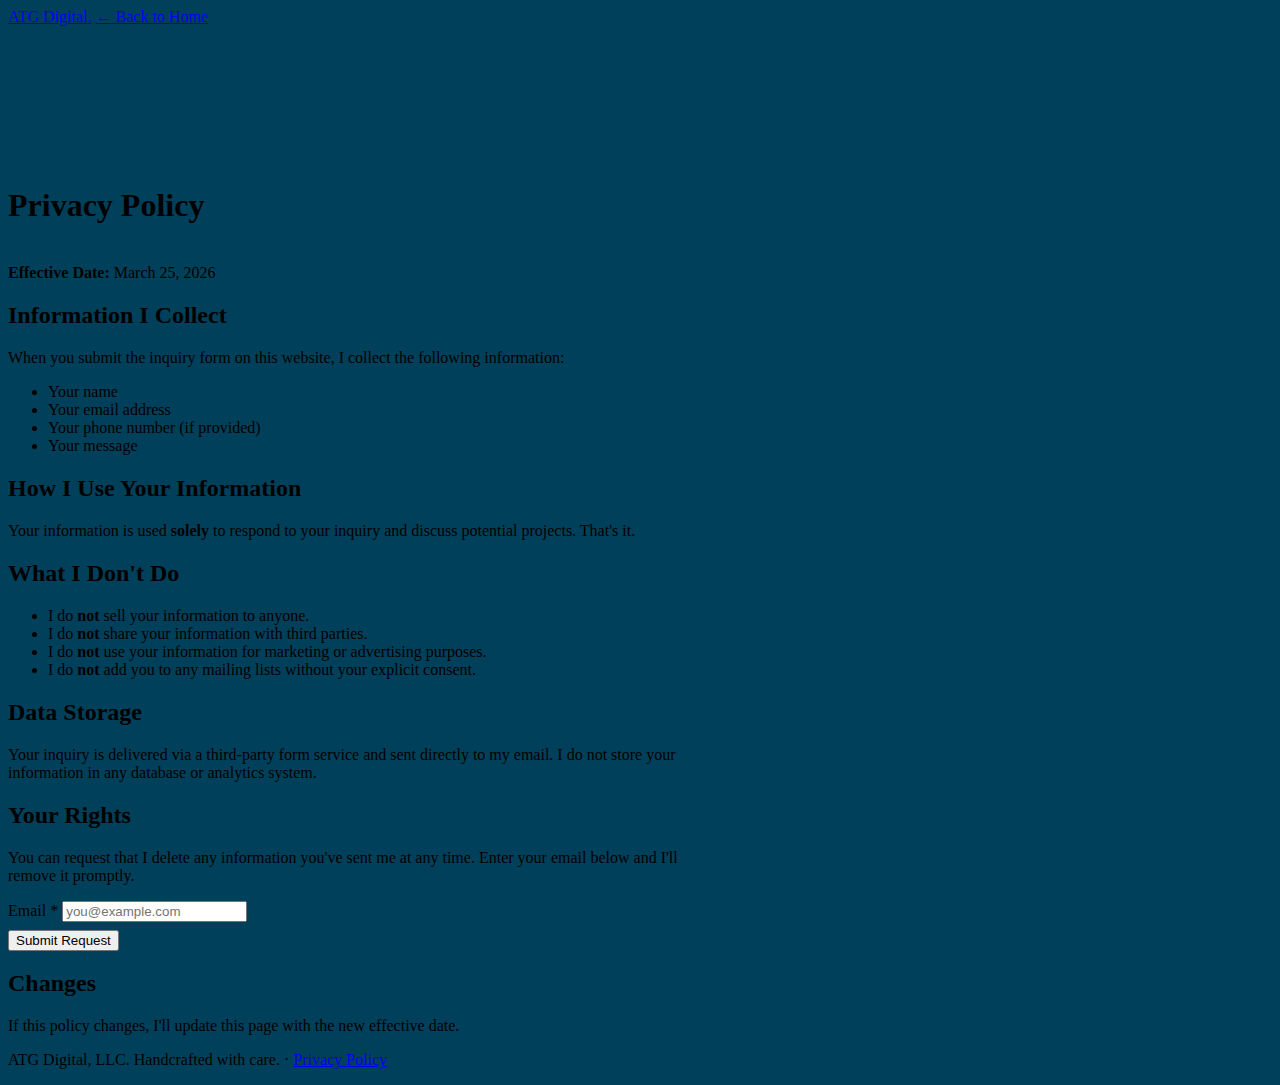
<file: privacy.html>
<!doctype html>
<html lang="en">
  <head>
    <meta charset="UTF-8" />
    <meta name="viewport" content="width=device-width, initial-scale=1.0" />
    <title>Privacy Policy | ATG Digital</title>

    <link rel="preconnect" href="https://fonts.googleapis.com" />
    <link rel="preconnect" href="https://fonts.gstatic.com" crossorigin />
    <link
      href="https://fonts.googleapis.com/css2?family=Inter:wght@300;400;500;600;700&family=Playfair+Display:ital,wght@0,400;0,700;1,400&family=JetBrains+Mono:wght@400&display=swap"
      rel="stylesheet"
    />
    <link rel="icon" href="data:image/svg+xml,<svg xmlns='http://www.w3.org/2000/svg' viewBox='0 0 32 32'><rect width='32' height='32' rx='8' fill='%236c63ff'/><text x='50%25' y='58%25' text-anchor='middle' font-size='20' fill='white'>A</text></svg>" />

    <link rel="stylesheet" href="styles.css" />
  </head>
  <body>
    <nav class="nav scrolled">
      <div class="nav__inner">
        <a href="index.html" class="nav__logo"
          >ATG Digital<span class="accent">.</span></a
        >
        <a href="index.html" class="nav__link">&larr; Back to Home</a>
      </div>
    </nav>

    <main class="section privacy" style="padding-top: 140px">
      <div class="container" style="max-width: 720px">
        <h1 class="section__title">Privacy Policy</h1>
        <div class="section__line" style="margin-bottom: 40px"></div>

        <div class="privacy__content">
          <p><strong>Effective Date:</strong> March 25, 2026</p>

          <h2>Information I Collect</h2>
          <p>
            When you submit the inquiry form on this website, I collect the
            following information:
          </p>
          <ul>
            <li>Your name</li>
            <li>Your email address</li>
            <li>Your phone number (if provided)</li>
            <li>Your message</li>
          </ul>

          <h2>How I Use Your Information</h2>
          <p>
            Your information is used <strong>solely</strong> to respond to your
            inquiry and discuss potential projects. That's it.
          </p>

          <h2>What I Don't Do</h2>
          <ul>
            <li>I do <strong>not</strong> sell your information to anyone.</li>
            <li>
              I do <strong>not</strong> share your information with third
              parties.
            </li>
            <li>
              I do <strong>not</strong> use your information for marketing or
              advertising purposes.
            </li>
            <li>
              I do <strong>not</strong> add you to any mailing lists without
              your explicit consent.
            </li>
          </ul>

          <h2>Data Storage</h2>
          <p>
            Your inquiry is delivered via a third-party form service and sent
            directly to my email. I do not store your information in any
            database or analytics system.
          </p>

          <h2>Your Rights</h2>
          <p>
            You can request that I delete any information you've sent me at any
            time. Enter your email below and I'll remove it promptly.
          </p>
          <form
            class="contact__form"
            action="https://formspree.io/f/maqlkyew"
            method="POST"
          >
            <input type="hidden" name="_subject" value="Delete Data Request" />
            <div class="form__group">
              <label for="delete-email" class="form__label">
                Email <span class="form__required">*</span>
              </label>
              <input
                type="email"
                id="delete-email"
                name="email"
                class="form__input"
                required
                placeholder="you@example.com"
              />
            </div>
            <button type="submit" class="btn btn--primary form__submit" style="margin-top: 8px">
              Submit Request
            </button>
            <p class="form__status" id="deleteFormStatus"></p>
          </form>

          <h2>Changes</h2>
          <p>
            If this policy changes, I'll update this page with the new effective
            date.
          </p>
        </div>
      </div>
    </main>

    <footer class="footer">
      <div class="container">
        <p>
          ATG Digital, LLC. Handcrafted with care. &middot;
          <a href="privacy.html" class="footer__link">Privacy Policy</a>
        </p>
      </div>
    </footer>

    <script>
      const deleteForm = document.querySelector('.privacy .contact__form');
      const deleteStatus = document.getElementById('deleteFormStatus');

      deleteForm.addEventListener('submit', async (e) => {
        e.preventDefault();
        const submitBtn = deleteForm.querySelector('.form__submit');
        submitBtn.disabled = true;
        submitBtn.textContent = 'Sending...';
        deleteStatus.textContent = '';
        deleteStatus.className = 'form__status';

        try {
          const response = await fetch(deleteForm.action, {
            method: 'POST',
            body: new FormData(deleteForm),
            headers: { Accept: 'application/json' },
          });

          if (response.ok) {
            deleteStatus.textContent = "Request received! I'll delete your data shortly.";
            deleteStatus.classList.add('form__status--success');
            deleteForm.reset();
          } else {
            deleteStatus.textContent = 'Something went wrong. Please try again.';
            deleteStatus.classList.add('form__status--error');
          }
        } catch {
          deleteStatus.textContent = 'Something went wrong. Please try again.';
          deleteStatus.classList.add('form__status--error');
        }

        submitBtn.disabled = false;
        submitBtn.textContent = 'Submit Request';
      });
    </script>
  </body>
</html>
</file>
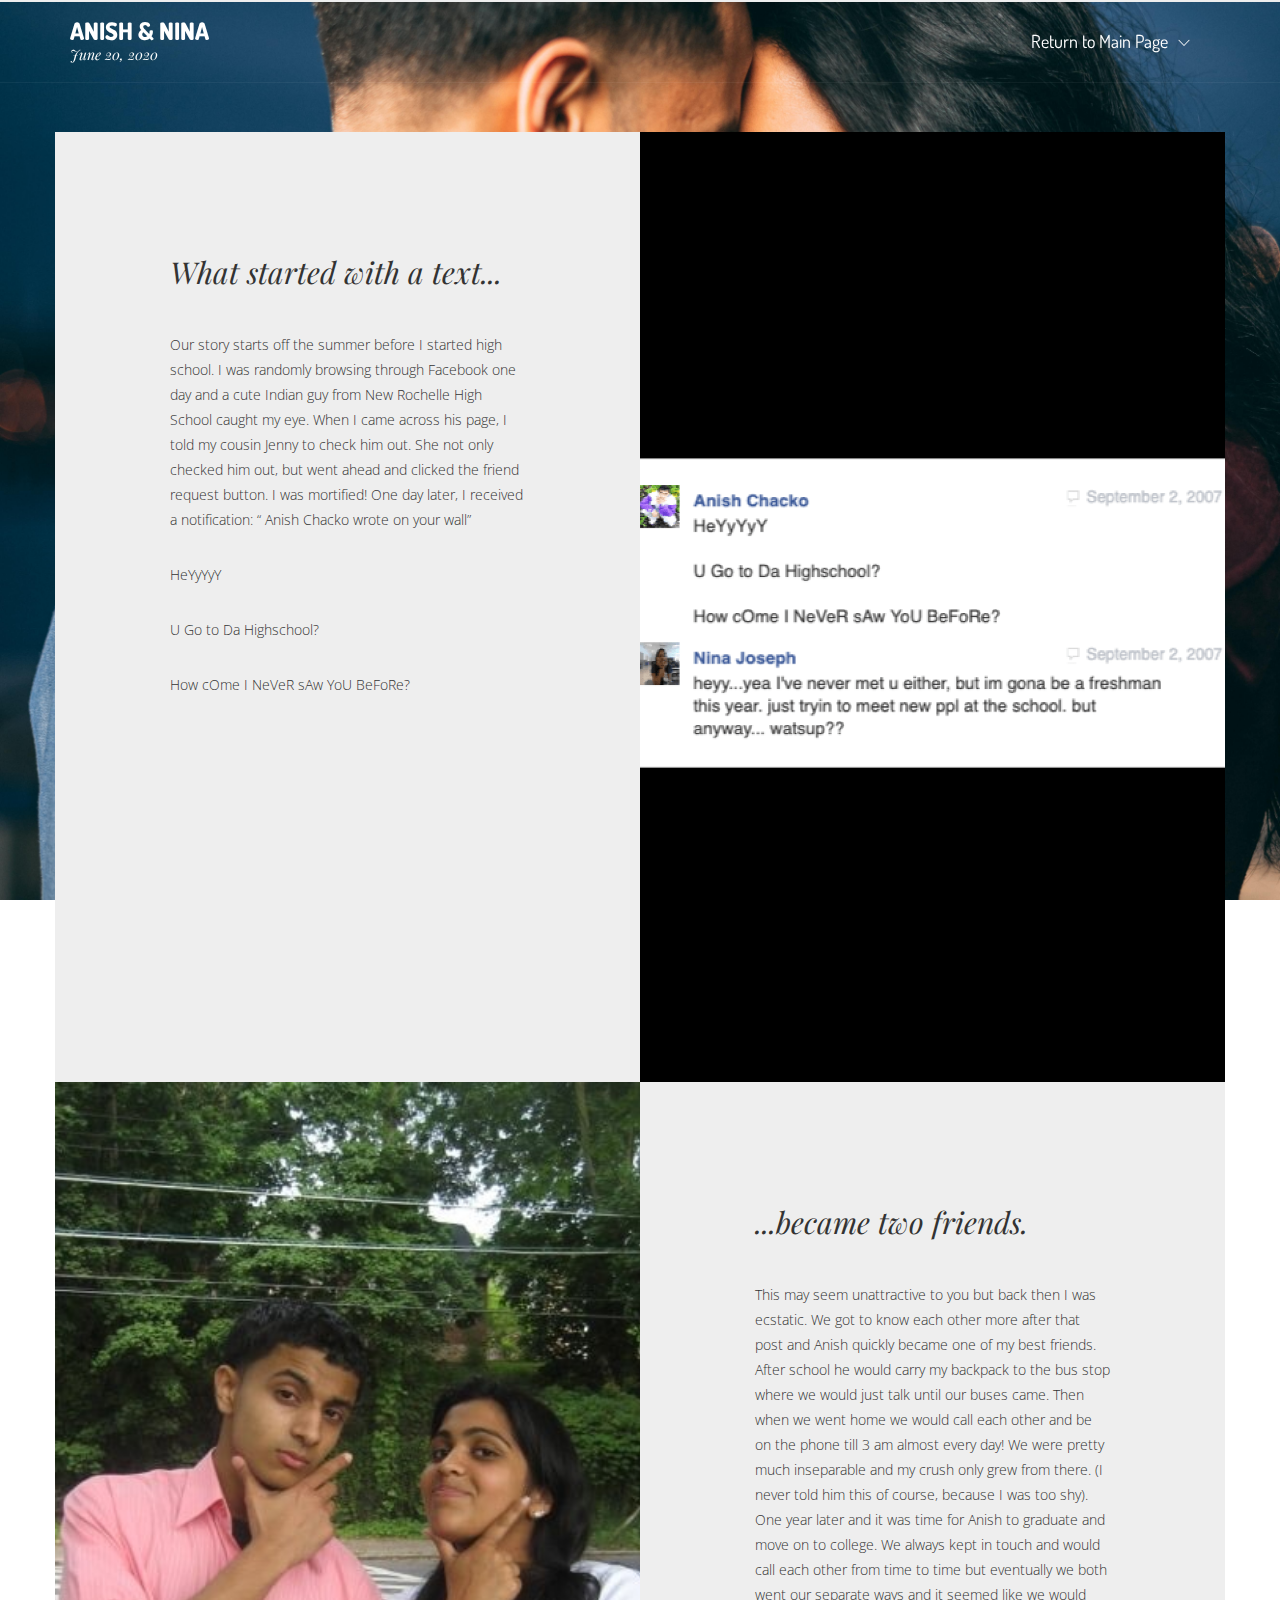
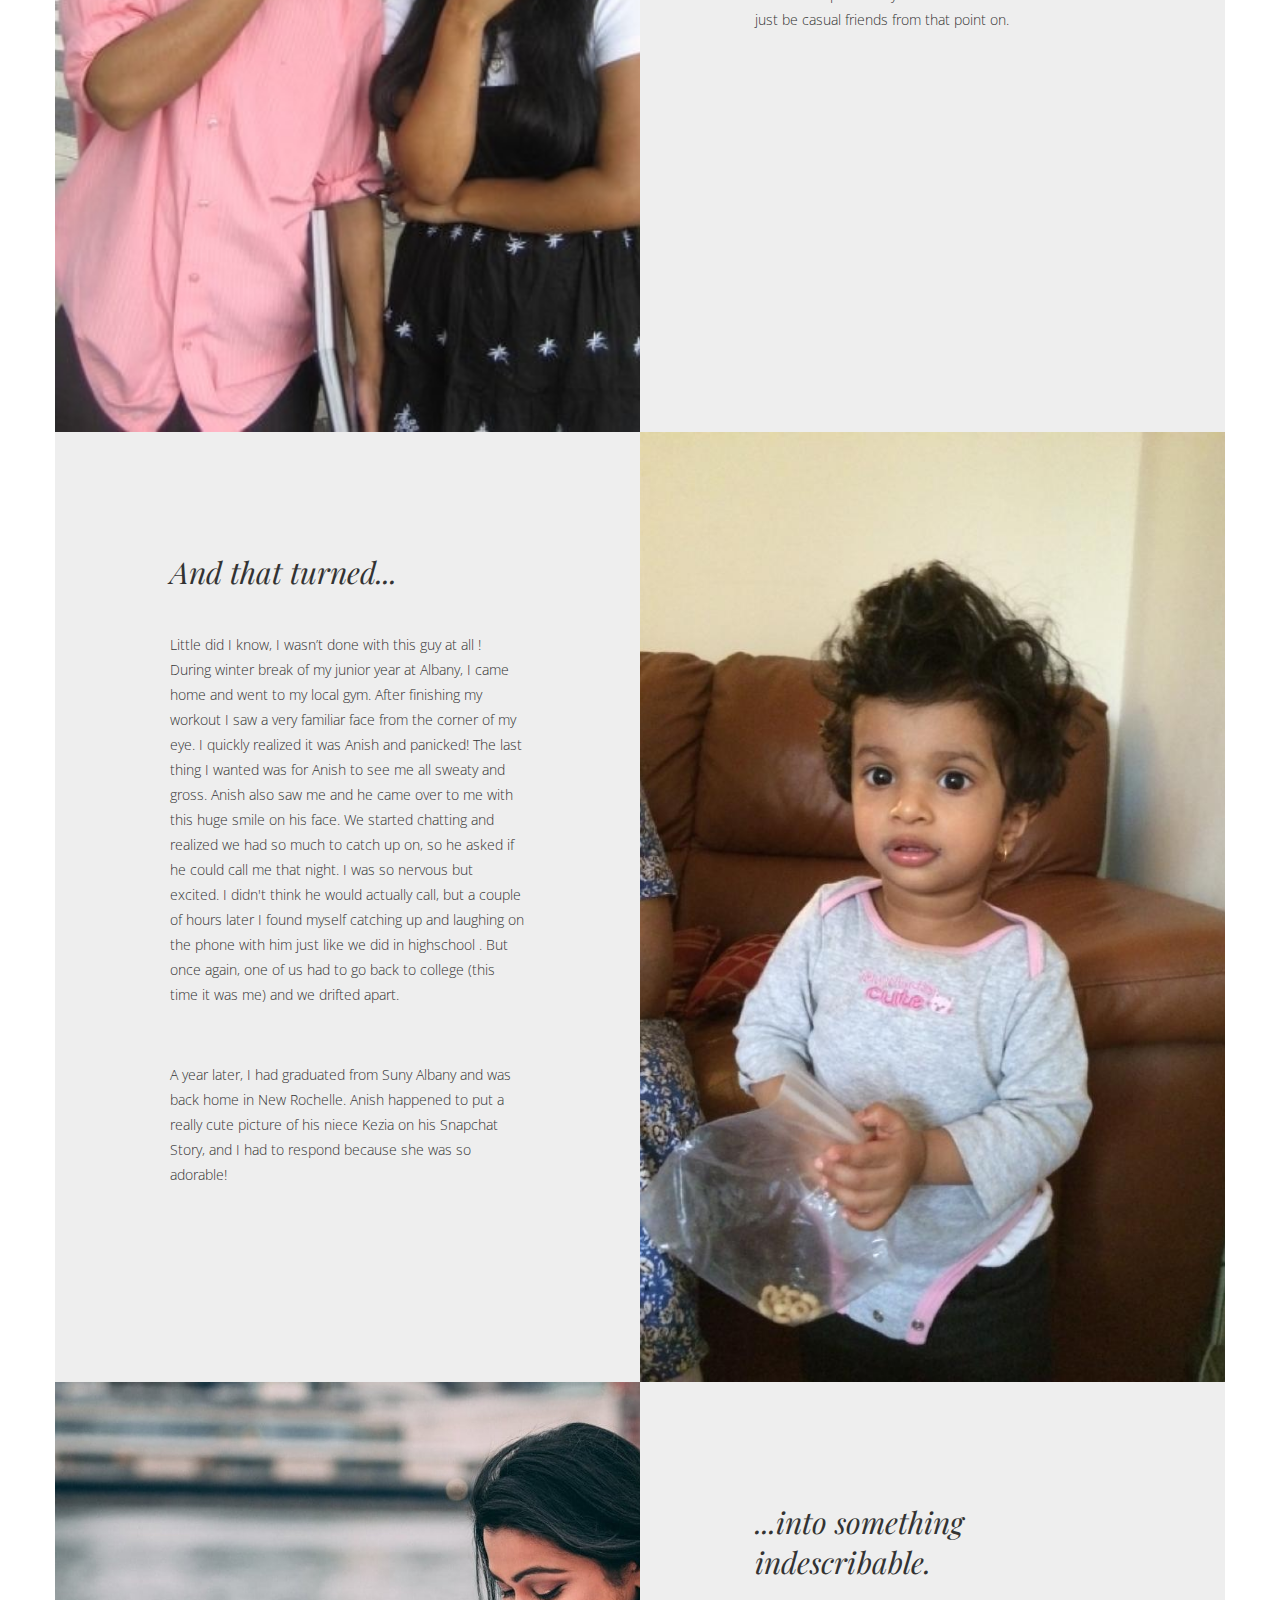
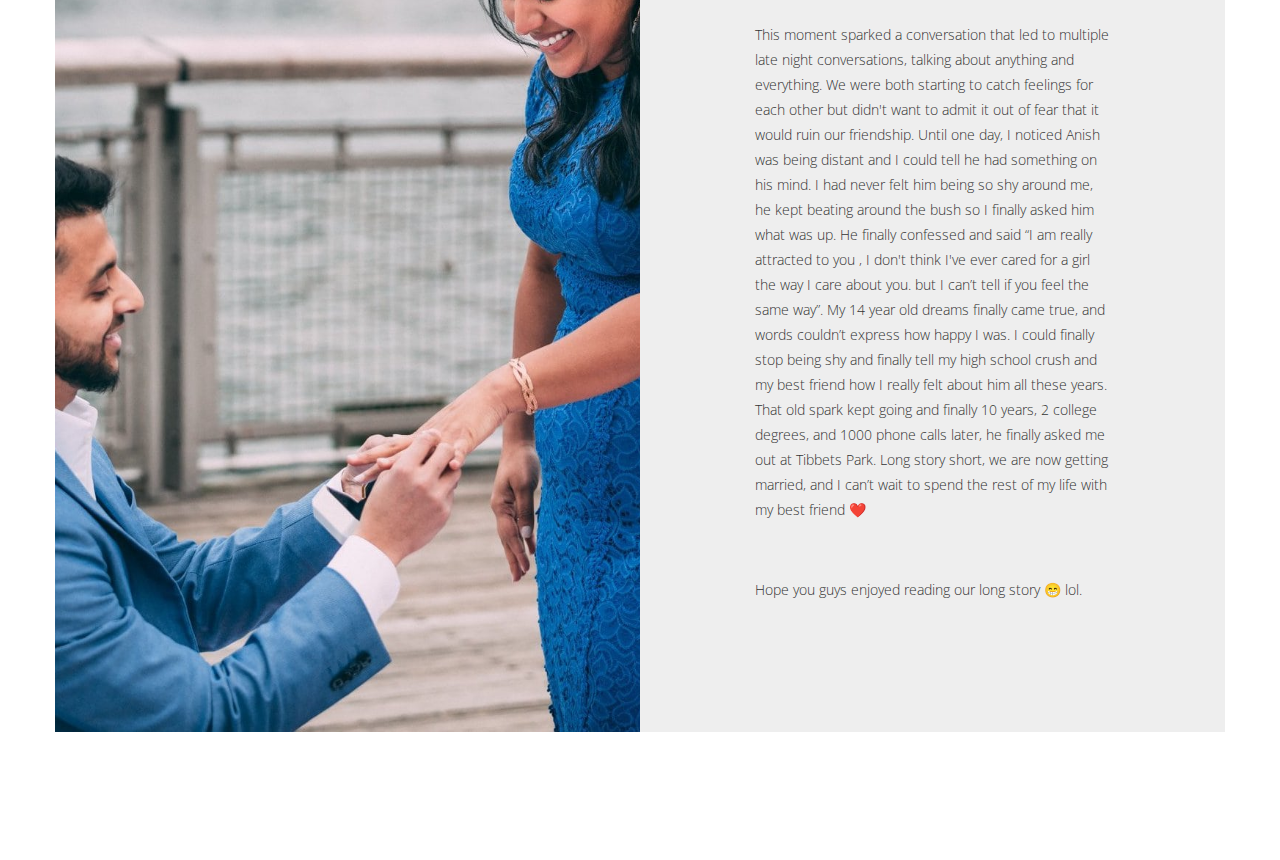
<file: WeddingSites/NinaAnish/OurStory.html>
<!DOCTYPE html>
<html lang="en">
    <head>
        <meta charset="utf-8">
        <meta name="viewport" content="width=device-width, initial-scale=1.0">
        <title>How We Met - Anish and Nina's Wedding</title>
        
        
        <!-- Favicon -->
        <link rel="icon" href="public/images/favicon.ico" type="image/x-icon">
        
        <!-- Library CSS -->
        <link href="public/css/glanz_library.css" rel="stylesheet">
        
        <!-- Icons CSS -->
        <link href="public/fonts/themify-icons.css" rel="stylesheet">
        
        <!-- Theme CSS -->
        <link href="public/css/glanz_style.css" rel="stylesheet">
        
        <!-- Loader CSS -->
        <link href="public/css/loader.css" rel="stylesheet">
        
        <!-- Google Fonts -->
        <link href="https://fonts.googleapis.com/css?family=Dosis:300,400,600,700%7COpen+Sans:300,400,700%7CPlayfair+Display:400,400i,700,700i" rel="stylesheet">
        
        <!-- Other Fonts -->
        <link href="public/fonts/marsha/stylesheet.css" rel="stylesheet">
        
        </head>
<body class="gla_middle_titles">

<!-- Page -->
<div class="gla_page" id="gla_page">

    
    
    <!-- To Top -->
    <a href="#gla_page" class="gla_top ti ti-angle-up gla_go"></a>
    
    <!-- Header -->
    <header>       

        
    
        <nav class="gla_light_nav gla_transp_nav">

            <div class="container">
                
                <div class="gla_logo_container clearfix">                    
                    <div class="gla_logo_txt">
                        <!-- Logo -->
                        <a href="/" class="gla_logo">Anish & Nina</a>
                        
                        <!-- Text Logo -->
                        <div class="gla_logo_und">June 20, 2020</div>
                    </div>
                </div>

                <!-- Menu -->
                <div class="gla_main_menu gla_main_menu_mobile">
                    
                    <div class="gla_main_menu_icon">
                        <i></i><i></i><i></i><i></i>
                        <b>Menu</b>
                        <b class="gla_main_menu_icon_b">Back</b>
                    </div>
                </div>
                
                <!-- Menu Content -->
                <div class="gla_main_menu_content gla_image_bck" data-color="rgba(0,0,0,0.9)" data-image="public/images/anishninapics/02_HomeCenter.jpeg">
                    <!-- Over -->
                    <div class="gla_over" data-color="#000" data-opacity="0.7"></div>
                </div>

                <div class="gla_main_menu_content_menu gla_wht_txt text-right">
                    <div class="container">
                        <ul>
                            <li class="gla_parent"><a class="scrollref" href="/index.html">Return to Main Page</a></li>            
                        </ul>
                    </div>
                    <!-- container end -->
                </div>
                <!-- menu content end -->            

                <!-- Top Menu -->
                <div class="gla_default_menu">
                    <ul>
                        <li class="gla_parent"><a class="scrollref" href="/index.html">Return to Main Page</a></li>  
                    </ul>
                </div>
                <!-- Top Menu End -->


               
            </div>
            <!-- container end -->
        </nav>
    </header>
    <!-- Header End -->


    <section id="gla_content" class="gla_content">


        <!-- section -->
        <section class="gla_section gla_image_bck gla_fixed" data-stellar-background-ratio="0.2" data-image="public/images/anishninapics/06_Story.jpg">
            
            
            <div class="container">
                <div class="row gla_auto_height">
                    <div class="col-md-6 gla_image_bck" data-color="#eee">
                        <div class="gla_simple_block">
                            <h3>What started with a text...</h3>
                            <p>Our story starts off the summer before I started high school. I was randomly browsing through Facebook one day and a cute Indian guy from New Rochelle High School caught my eye. When I came across his page, I told my cousin Jenny to check him out. She not only checked him out, but went ahead and clicked the friend request button. I was mortified! One day later, I received a notification: “ Anish Chacko wrote on your wall” </p>
                            
                            <p>HeYyYyY</p>
                            <p>U Go to Da Highschool? </p>
                            <p>How cOme I NeVeR sAw YoU BeFoRe?</p>
                        </div>
                        
                    </div>
                    <div class="col-md-6 gla_image_bck" data-image="public/images/anishninapics/13_Message.png">
                        
                    </div>
                    <div class="col-md-6 col-md-push-6 gla_image_bck" data-color="#eee">
                        <div class="gla_simple_block">
                            <h3>...became two friends.</h3>
                            <p>This may seem unattractive to you but back then I was ecstatic. We got to know each other more after that post and Anish quickly became one of my best friends.  After school he would carry my backpack to the bus stop where we would just talk until our buses came. Then when we went home we would call each other and be on the phone till 3 am almost every day! We were pretty much inseparable and my crush only grew from there. (I never told him this of course, because I was too shy). One year later and it was time for Anish to graduate and move on to college. We always kept in touch and would call each other from time to time but eventually we both went our separate ways and it seemed like we would just be casual friends from that point on. </p>
                        
                        </div>
                        
                    </div>
                    <div class="col-md-6 col-md-pull-6 gla_image_bck" data-image="public/images/anishninapics/11_Becamefriends.JPG">
                        
                    </div>
                    <div class="col-md-6 gla_image_bck" data-color="#eee">
                        <div class="gla_simple_block">
                            <h3>And that turned...</h3>
                            <p>Little did I know, I wasn’t done with this guy at all !  During winter break of my junior year at Albany, I came home and went to my local gym. After finishing my workout I saw a very familiar face from the corner of my eye. I quickly realized it was Anish and panicked! The last thing I wanted was for Anish to see me all sweaty and gross.   Anish also saw me and he came over to me with this huge smile on his face. We started chatting and realized we had so much to catch up on, so he asked if he could call me that night. I was so nervous but excited. I didn't think he would actually call, but a couple of hours later I found myself catching up and laughing on the phone with him just like we did in highschool . But once again, one of us had to go back to college (this time it was me) and we drifted apart. </p>
                            <br>
                            <p>A year later, I had graduated from Suny Albany and was back home in New Rochelle. Anish happened to put a really cute picture of his niece Kezia on his Snapchat Story, and I had to respond because she was so adorable!</p>
                        </div>
                        
                    </div>
                    <div class="col-md-6 gla_image_bck" data-image="public/images/anishninapics/12_Kezia.jpg">
                        
                    </div>
                    <div class="col-md-6 col-md-push-6 gla_image_bck" data-color="#eee">
                        <div class="gla_simple_block">
                            <h3>...into something indescribable.</h3>
                            <p>This moment sparked a conversation that led to multiple late night conversations, talking about anything and everything. We were both starting to  catch feelings for each other but didn't want to admit it out of fear that it would ruin our friendship. Until one day, I noticed Anish was being distant and I could tell he had something on his mind. I had never felt him being so shy around me, he kept beating around the bush so I finally asked him what was up.  He finally confessed and said  “I am really attracted to you , I don't think I've ever cared for a girl the way I care about you.  but I can’t tell if you feel the same way”. My 14 year old dreams finally came true, and words couldn’t express how happy I was. I could finally stop being shy and finally tell my high school crush and my best friend how I really felt about him all these years. That old spark kept going and finally 10 years, 2 college degrees, and 1000 phone calls later, he finally asked me out at Tibbets Park. Long story short, we are now getting married, and I can’t wait to spend the rest of my life with my best friend ❤️</p>
                            <br>
                            <p>Hope you guys enjoyed reading our long story 😁 lol.</p>
                        
                        </div>
                        
                    </div>
                    <div class="col-md-6 col-md-pull-6 gla_image_bck" data-image="public/images/anishninapics/12_Proposalpic.jpg">
                        
                    </div>
                </div>
                
            </div>

        </section>
        <!-- section end -->


</div>
<!-- Page End -->



<!-- JQuery -->
<script src="public/js/jquery-1.12.4.min.js"></script> 
<!-- Library JS -->
<script src="public/js/glanz_library.js"></script> 

<!-- Theme JS -->
<script src="public/js/glanz_script.js"></script>


</body>
</html>
</file>
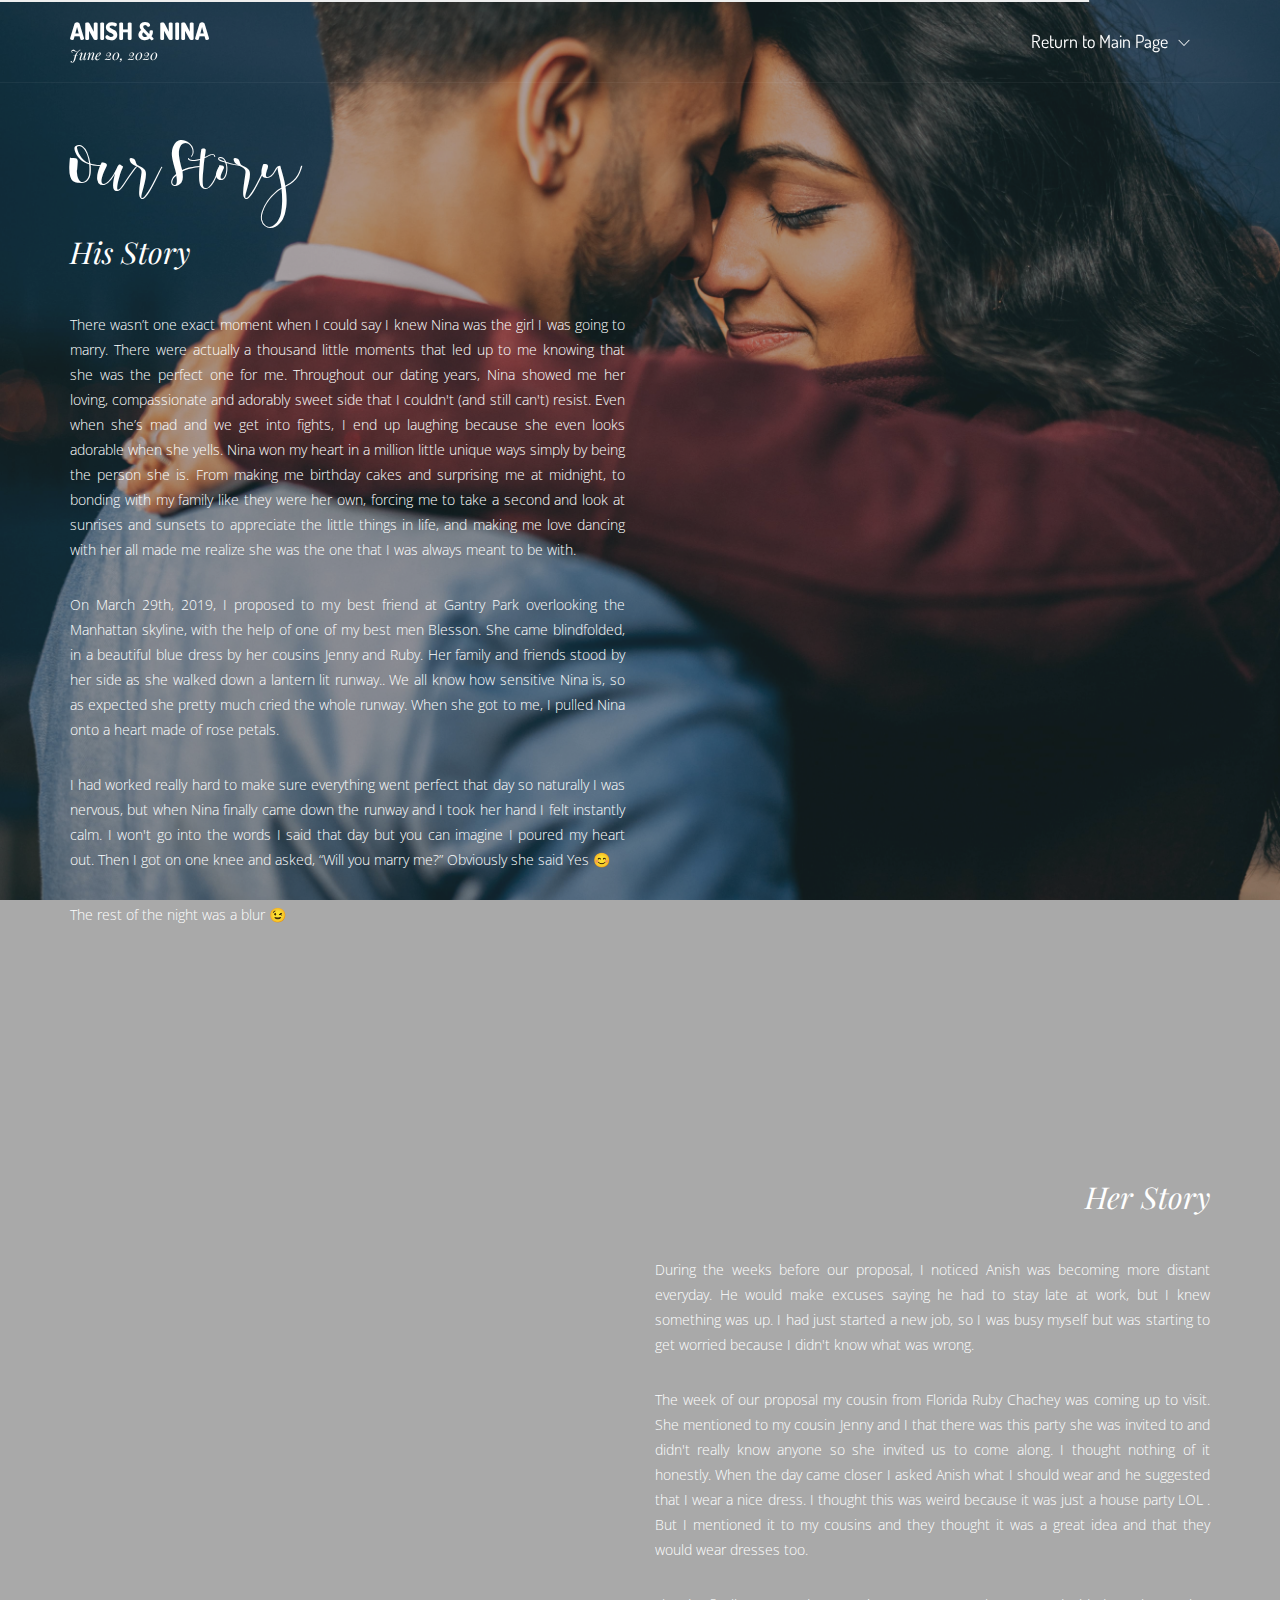
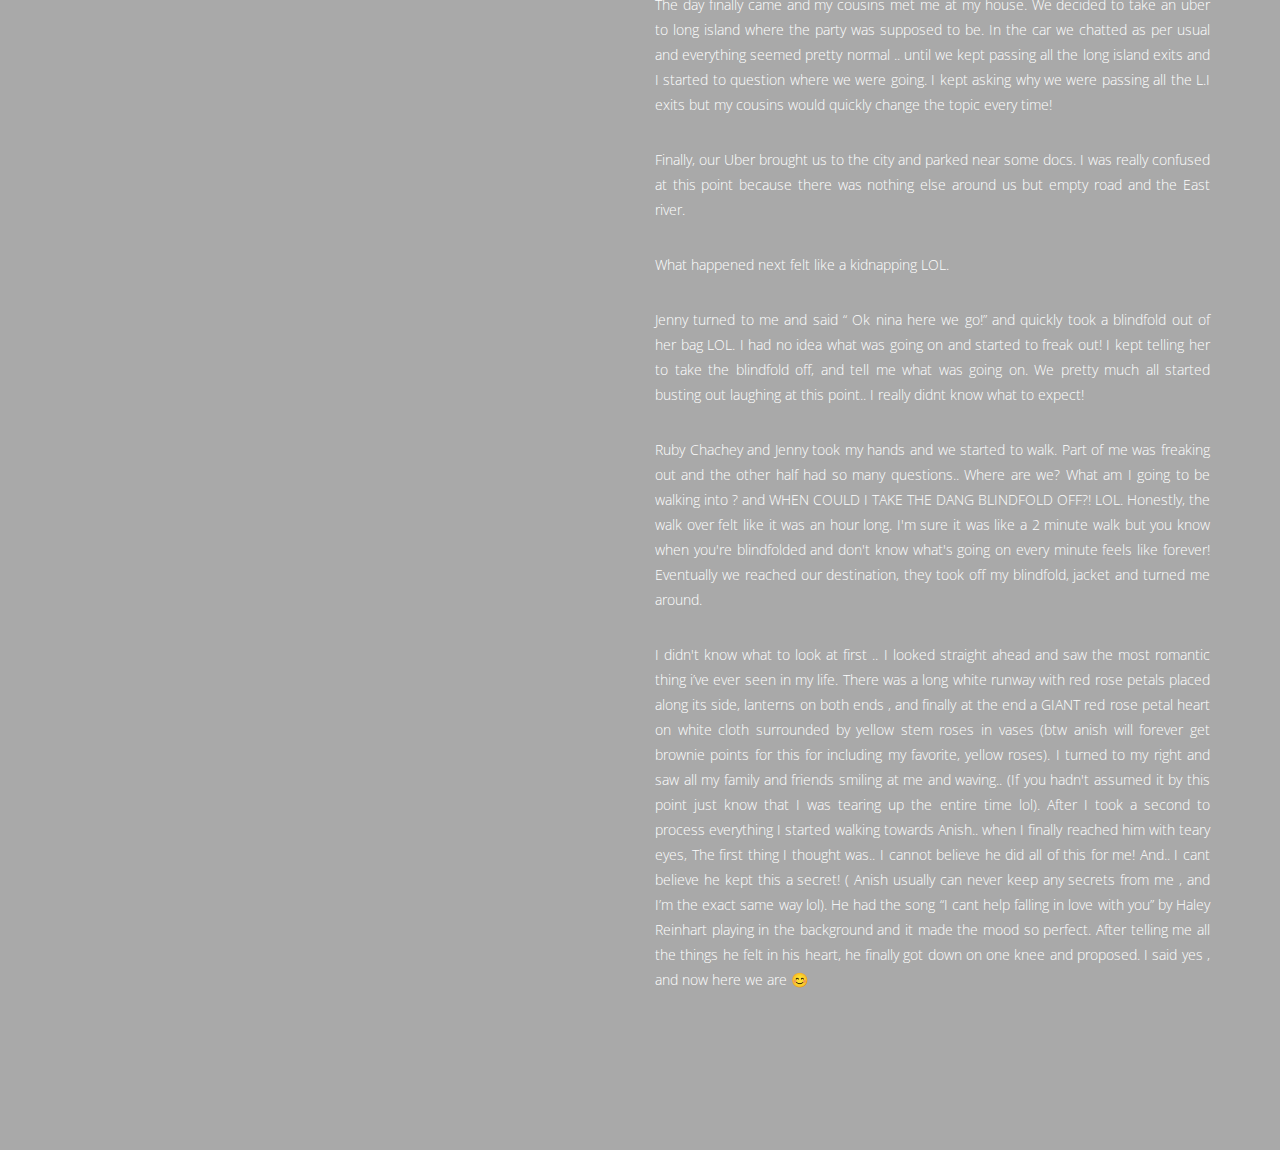
<file: WeddingSites/NinaAnish/ProposalStory.html>
<!DOCTYPE html>
<html lang="en">
    <head>
        <meta charset="utf-8">
        <meta name="viewport" content="width=device-width, initial-scale=1.0">
        <title>The Propopsal- Anish and Nina's Wedding</title>
        
        
        <!-- Favicon -->
        <link rel="icon" href="public/images/favicon.ico" type="image/x-icon">
        
        <!-- Library CSS -->
        <link href="public/css/glanz_library.css" rel="stylesheet">
        
        <!-- Icons CSS -->
        <link href="public/fonts/themify-icons.css" rel="stylesheet">
        
        <!-- Theme CSS -->
        <link href="public/css/glanz_style.css" rel="stylesheet">
        
        <!-- Loader CSS -->
        <link href="public/css/loader.css" rel="stylesheet">
        
        <!-- Google Fonts -->
        <link href="https://fonts.googleapis.com/css?family=Dosis:300,400,600,700%7COpen+Sans:300,400,700%7CPlayfair+Display:400,400i,700,700i" rel="stylesheet">
        
        <!-- Other Fonts -->
        <link href="public/fonts/marsha/stylesheet.css" rel="stylesheet">
        
        
        </head>
<body class="gla_middle_titles">

<!-- Page -->
<div class="gla_page" id="gla_page">

    
    
    <!-- To Top -->
    <a href="#gla_page" class="gla_top ti ti-angle-up gla_go"></a>
    
    <!-- Header -->
    <header>       

        
    
        <nav class="gla_light_nav gla_transp_nav">

            <div class="container">
                
                <div class="gla_logo_container clearfix">                    
                    <div class="gla_logo_txt">
                        <!-- Logo -->
                        <a href="/" class="gla_logo">Anish & Nina</a>
                        
                        <!-- Text Logo -->
                        <div class="gla_logo_und">June 20, 2020</div>
                    </div>
                </div>

                <!-- Menu -->
                <div class="gla_main_menu gla_main_menu_mobile">
                    
                    <div class="gla_main_menu_icon">
                        <i></i><i></i><i></i><i></i>
                        <b>Menu</b>
                        <b class="gla_main_menu_icon_b">Back</b>
                    </div>
                </div>
                
                <!-- Menu Content -->
                <div class="gla_main_menu_content gla_image_bck" data-color="rgba(0,0,0,0.9)" data-image="public/images/anishninapics/02_HomeCenter.jpeg">
                    <!-- Over -->
                    <div class="gla_over" data-color="#000" data-opacity="0.7"></div>
                </div>

                <div class="gla_main_menu_content_menu gla_wht_txt text-right">
                    <div class="container">
                        <ul>
                            <li class="gla_parent"><a class="scrollref" href="/index.html">Return to Main Page</a></li>            
                        </ul>
                    </div>
                    <!-- container end -->
                </div>
                <!-- menu content end -->            

                <!-- Top Menu -->
                <div class="gla_default_menu">
                    <ul>
                        <li class="gla_parent"><a class="scrollref" href="/index.html">Return to Main Page</a></li>  
                    </ul>
                </div>
                <!-- Top Menu End -->


               
            </div>
            <!-- container end -->
        </nav>
    </header>
    <!-- Header End -->


    <section id="gla_content" class="gla_content">


        <!-- section -->
        <section class="gla_section gla_image_bck gla_wht_txt gla_fixed" data-stellar-background-ratio="0.2" data-image="public/images/anishninapics/06_Story.jpg">
            
            
            <!-- Over -->
            <div class="gla_over" data-color="#282828" data-opacity="0.4"></div>
            
            <div class="container text-left">
                <div class="row">
                    <div class="col-md-6 col-sm-12">
                        <h2>Our Story</h2>
                        <h3 class="gla_subtitle">His Story</h3>

                        <p align="justify">There wasn’t one exact moment when I could say I knew Nina was the girl I was going to marry. There were actually a thousand little moments that led up to me knowing that she was the perfect one for me. Throughout our dating years, Nina showed me her loving, compassionate and adorably sweet side that I couldn't (and still can't) resist. Even when she’s mad and we get into fights, I end up laughing because she even looks adorable when she yells. Nina won my heart in a million little unique ways simply by being the person she is. From making me birthday cakes and surprising me at midnight, to bonding with my family like they were her own, forcing me to take a second and look at sunrises and sunsets to appreciate the little things in life, and making me love dancing with her all made me realize she was the one that I was always meant to be with. </p>
                        <p align="justify">On March 29th, 2019, I proposed to my best friend at Gantry Park overlooking the Manhattan skyline, with the help of one of my best men Blesson. She came blindfolded, in a beautiful blue dress by her cousins Jenny and Ruby. Her family and friends stood by her side as she walked down a lantern lit runway.. We all know how sensitive Nina is, so as expected she pretty much cried the whole runway. When she got to me, I pulled Nina onto a heart made of rose petals.</p>
                            
                        <p align="justify">I had worked really hard to make sure everything went perfect that day so naturally I was nervous, but when Nina finally came down the runway and I took her hand I felt instantly calm. I won't go into the words I said that day but you can imagine I poured my heart out. Then I got on one knee and asked, “Will you marry me?” Obviously she said Yes 😊</p>
                        <p align="justify">The rest of the night was a blur 😉</p>
                    </div>
                </div>
   
            </div>

            <div class="container text-right">
                <div class="row">
                    <div class="col-md-6 col-sm-12" style="float: right;">
                        <h3 class="gla_subtitle">Her Story</h3>

                        <p align="justify">During the weeks before our proposal, I noticed Anish was becoming more distant everyday. He would make excuses saying he had to stay late at work, but I knew something was up. I had just started a new job, so I was busy myself but was starting to get worried because I didn't know what was wrong. </p>
                        <p align="justify">The week of our proposal my cousin from Florida Ruby Chachey was coming up to visit. She mentioned to my cousin Jenny and I that there was this party she was invited to and didn't really know anyone so she invited us to come along. I thought nothing of it honestly. When the day came closer I asked Anish what I should wear and he suggested that I wear a nice dress. I thought this was weird because it was just a house party LOL . But I mentioned it to my cousins and they thought it was a great idea and that they would wear dresses too. </p>
                            
                        <p align="justify">The day finally came and my cousins met me at my house. We decided to  take an uber to long island where the party was supposed to be. In the car we chatted as per usual and everything seemed pretty normal .. until we kept passing all the long island exits and I started to question where we were going. I kept asking why we were passing all the L.I exits but my cousins would quickly change the topic every time! </p>
                        <p align="justify">Finally, our Uber brought us to the city and parked near some docs. I was really confused at this point because there was nothing else around us but empty road and the East river.</p>
                        <p align="justify">What happened next felt like a kidnapping LOL.</p>
                        <p align="justify">Jenny turned to me and said “ Ok nina here we go!” and quickly took a blindfold out of her bag LOL. I had no idea what was going on and started to freak out!  I kept telling her to take the blindfold off, and tell me what was going on. We pretty much all started busting out laughing at this point.. I really didnt know what to expect! </p>
                        <p align="justify">Ruby Chachey and Jenny took my hands and we started to walk. Part of me was freaking out and the other half had so many questions.. Where are we? What am I going to be walking into ? and WHEN COULD I TAKE THE DANG BLINDFOLD OFF?! LOL. Honestly, the walk over felt like it was an hour long. I'm sure it was like a 2 minute walk but you know when you're blindfolded and don't know what's going on every minute feels like forever! Eventually we reached our destination, they took off my blindfold, jacket and turned me around.</p>
                        <p align="justify">I didn't know what to look at  first .. I looked straight ahead and saw the most romantic thing i’ve ever seen in my life. There was a long white runway with red rose petals placed along its side, lanterns on both ends , and finally at the end a GIANT red rose petal heart on white cloth surrounded by yellow stem roses in vases (btw anish will forever get brownie points for this for including my favorite, yellow roses). I turned to my right and saw all my family and friends smiling at me and waving.. (If you hadn't assumed it by this point just know that I was tearing up the entire time lol).  After I took a second to process everything I started walking towards Anish.. when I finally reached him with teary eyes,  The first thing I thought was.. I cannot believe he did all of this for me! And.. I cant believe he kept this a secret! ( Anish usually can never keep any secrets from me , and I’m the exact same way lol). He had the song “I cant help falling in love with you” by Haley Reinhart playing in the background and it made the mood so perfect. After telling me all the things he felt in his heart, he finally got down on one knee and proposed.  I said yes , and now here we are 😊</p>
                    </div>
                </div>
   
            <!-- container end -->

        </section>
        <!-- section end -->


</div>
<!-- Page End -->



<!-- JQuery -->
<script src="public/js/jquery-1.12.4.min.js"></script> 
<!-- Library JS -->
<script src="public/js/glanz_library.js"></script> 

<!-- Theme JS -->
<script src="public/js/glanz_script.js"></script>


</body>
</html>
</file>
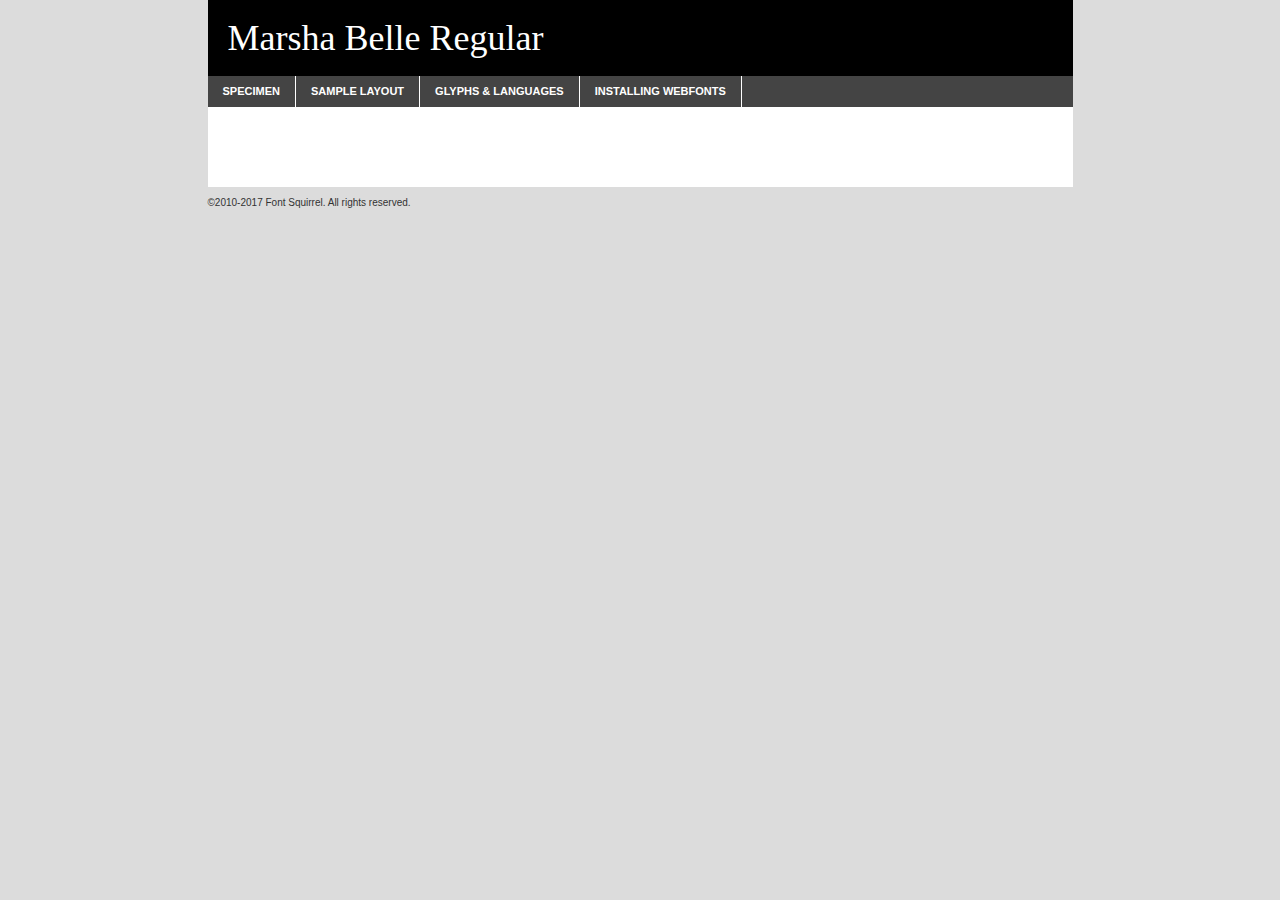
<file: WeddingSites/JerinDiane/fonts/marsha/marsha_belle_demo_version-demo.html>
<!DOCTYPE html PUBLIC "-//W3C//DTD XHTML 1.0 Transitional//EN"
	"http://www.w3.org/TR/xhtml1/DTD/xhtml1-transitional.dtd">

<html xmlns="http://www.w3.org/1999/xhtml" xml:lang="en" lang="en">
<head>
	<meta http-equiv="Content-Type" content="text/html; charset=utf-8" />
	<script src="http://ajax.googleapis.com/ajax/libs/jquery/1.7.2/jquery.min.js" type="text/javascript" charset="utf-8"></script>
	<script type="text/javascript">
	(function($){$.fn.easyTabs=function(option){var param=jQuery.extend({fadeSpeed:"fast",defaultContent:1,activeClass:'active'},option);$(this).each(function(){var thisId="#"+this.id;if(param.defaultContent==''){param.defaultContent=1;}
	if(typeof param.defaultContent=="number")
	{var defaultTab=$(thisId+" .tabs li:eq("+(param.defaultContent-1)+") a").attr('href').substr(1);}else{var defaultTab=param.defaultContent;}
	$(thisId+" .tabs li a").each(function(){var tabToHide=$(this).attr('href').substr(1);$("#"+tabToHide).addClass('easytabs-tab-content');});hideAll();changeContent(defaultTab);function hideAll(){$(thisId+" .easytabs-tab-content").hide();}
	function changeContent(tabId){hideAll();$(thisId+" .tabs li").removeClass(param.activeClass);$(thisId+" .tabs li a[href=#"+tabId+"]").closest('li').addClass(param.activeClass);if(param.fadeSpeed!="none")
	{$(thisId+" #"+tabId).fadeIn(param.fadeSpeed);}else{$(thisId+" #"+tabId).show();}}
	$(thisId+" .tabs li").click(function(){var tabId=$(this).find('a').attr('href').substr(1);changeContent(tabId);return false;});});}})(jQuery);
	</script>
	<link rel="stylesheet" href="specimen_files/specimen_stylesheet.css" type="text/css" charset="utf-8" />
	<link rel="stylesheet" href="stylesheet.css" type="text/css" charset="utf-8" />

	<style type="text/css">
					body{
				font-family: 'marsha_belleregular';
							}
		</style>

	<title>Marsha Belle Regular Specimen</title>
	
	
	<script type="text/javascript" charset="utf-8">
		$(document).ready(function() {
			$('#container').easyTabs({defaultContent:1});
		});
	</script>
</head>

<body>
<div id="container">
	<div id="header">
		Marsha Belle Regular	</div>
	<ul class="tabs">
		<li><a href="#specimen">Specimen</a></li>
		<li><a href="#layout">Sample Layout</a></li>
				<li><a href="#glyphs">Glyphs &amp; Languages</a></li>
		<li><a href="#installing">Installing Webfonts</a></li>
		
	</ul>
	
	<div id="main_content">

		
			<div id="specimen">
		
				<div class="section">
					<div class="grid12 firstcol">
						<div class="huge">AaBb</div>
					</div>
				</div>
		
				<div class="section">
					<div class="glyph_range">A&#x200B;B&#x200b;C&#x200b;D&#x200b;E&#x200b;F&#x200b;G&#x200b;H&#x200b;I&#x200b;J&#x200b;K&#x200b;L&#x200b;M&#x200b;N&#x200b;O&#x200b;P&#x200b;Q&#x200b;R&#x200b;S&#x200b;T&#x200b;U&#x200b;V&#x200b;W&#x200b;X&#x200b;Y&#x200b;Z&#x200b;a&#x200b;b&#x200b;c&#x200b;d&#x200b;e&#x200b;f&#x200b;g&#x200b;h&#x200b;i&#x200b;j&#x200b;k&#x200b;l&#x200b;m&#x200b;n&#x200b;o&#x200b;p&#x200b;q&#x200b;r&#x200b;s&#x200b;t&#x200b;u&#x200b;v&#x200b;w&#x200b;x&#x200b;y&#x200b;z&#x200b;1&#x200b;2&#x200b;3&#x200b;4&#x200b;5&#x200b;6&#x200b;7&#x200b;8&#x200b;9&#x200b;0&#x200b;&amp;&#x200b;.&#x200b;,&#x200b;?&#x200b;!&#x200b;&#64;&#x200b;(&#x200b;)&#x200b;#&#x200b;$&#x200b;%&#x200b;*&#x200b;+&#x200b;-&#x200b;=&#x200b;:&#x200b;;</div>
				</div>
				<div class="section">
					<div class="grid12 firstcol">
						<table class="sample_table">
							<tr><td>10</td><td class="size10">abcdefghijklmnopqrstuvwxyzABCDEFGHIJKLMNOPQRSTUVWXYZ0123456789abcdefghijklmnopqrstuvwxyzABCDEFGHIJKLMNOPQRSTUVWXYZ0123456789abcdefghijklmnopqrstuvwxyzABCDEFGHIJKLMNOPQRSTUVWXYZ</td></tr>
							<tr><td>11</td><td class="size11">abcdefghijklmnopqrstuvwxyzABCDEFGHIJKLMNOPQRSTUVWXYZ0123456789abcdefghijklmnopqrstuvwxyzABCDEFGHIJKLMNOPQRSTUVWXYZ0123456789abcdefghijklmnopqrstuvwxyzABCDEFGHIJKLMNOPQRSTUVWXYZ</td></tr>
							<tr><td>12</td><td class="size12">abcdefghijklmnopqrstuvwxyzABCDEFGHIJKLMNOPQRSTUVWXYZ0123456789abcdefghijklmnopqrstuvwxyzABCDEFGHIJKLMNOPQRSTUVWXYZ0123456789abcdefghijklmnopqrstuvwxyzABCDEFGHIJKLMNOPQRSTUVWXYZ</td></tr>
							<tr><td>13</td><td class="size13">abcdefghijklmnopqrstuvwxyzABCDEFGHIJKLMNOPQRSTUVWXYZ0123456789abcdefghijklmnopqrstuvwxyzABCDEFGHIJKLMNOPQRSTUVWXYZ0123456789abcdefghijklmnopqrstuvwxyzABCDEFGHIJKLMNOPQRSTUVWXYZ</td></tr>
							<tr><td>14</td><td class="size14">abcdefghijklmnopqrstuvwxyzABCDEFGHIJKLMNOPQRSTUVWXYZ0123456789abcdefghijklmnopqrstuvwxyzABCDEFGHIJKLMNOPQRSTUVWXYZ0123456789abcdefghijklmnopqrstuvwxyzABCDEFGHIJKLMNOPQRSTUVWXYZ</td></tr>
							<tr><td>16</td><td class="size16">abcdefghijklmnopqrstuvwxyzABCDEFGHIJKLMNOPQRSTUVWXYZ0123456789abcdefghijklmnopqrstuvwxyzABCDEFGHIJKLMNOPQRSTUVWXYZ</td></tr>
							<tr><td>18</td><td class="size18">abcdefghijklmnopqrstuvwxyzABCDEFGHIJKLMNOPQRSTUVWXYZ0123456789abcdefghijklmnopqrstuvwxyzABCDEFGHIJKLMNOPQRSTUVWXYZ</td></tr>
							<tr><td>20</td><td class="size20">abcdefghijklmnopqrstuvwxyzABCDEFGHIJKLMNOPQRSTUVWXYZ0123456789abcdefghijklmnopqrstuvwxyzABCDEFGHIJKLMNOPQRSTUVWXYZ</td></tr>
							<tr><td>24</td><td class="size24">abcdefghijklmnopqrstuvwxyzABCDEFGHIJKLMNOPQRSTUVWXYZ0123456789abcdefghijklmnopqrstuvwxyzABCDEFGHIJKLMNOPQRSTUVWXYZ</td></tr>
							<tr><td>30</td><td class="size30">abcdefghijklmnopqrstuvwxyzABCDEFGHIJKLMNOPQRSTUVWXYZ0123456789abcdefghijklmnopqrstuvwxyzABCDEFGHIJKLMNOPQRSTUVWXYZ</td></tr>
							<tr><td>36</td><td class="size36">abcdefghijklmnopqrstuvwxyzABCDEFGHIJKLMNOPQRSTUVWXYZ0123456789abcdefghijklmnopqrstuvwxyzABCDEFGHIJKLMNOPQRSTUVWXYZ</td></tr>
							<tr><td>48</td><td class="size48">abcdefghijklmnopqrstuvwxyzABCDEFGHIJKLMNOPQRSTUVWXYZ0123456789abcdefghijklmnopqrstuvwxyzABCDEFGHIJKLMNOPQRSTUVWXYZ</td></tr>
							<tr><td>60</td><td class="size60">abcdefghijklmnopqrstuvwxyzABCDEFGHIJKLMNOPQRSTUVWXYZ0123456789abcdefghijklmnopqrstuvwxyzABCDEFGHIJKLMNOPQRSTUVWXYZ</td></tr>
							<tr><td>72</td><td class="size72">abcdefghijklmnopqrstuvwxyzABCDEFGHIJKLMNOPQRSTUVWXYZ0123456789abcdefghijklmnopqrstuvwxyzABCDEFGHIJKLMNOPQRSTUVWXYZ</td></tr>
							<tr><td>90</td><td class="size90">abcdefghijklmnopqrstuvwxyzABCDEFGHIJKLMNOPQRSTUVWXYZ0123456789abcdefghijklmnopqrstuvwxyzABCDEFGHIJKLMNOPQRSTUVWXYZ</td></tr>
						</table>
				
					</div>
			
				</div>
		
		
		
								<div class="section" id="bodycomparison">


										<div id="xheight">
				<div class="fontbody">&#x25FC;&#x25FC;&#x25FC;&#x25FC;&#x25FC;&#x25FC;&#x25FC;&#x25FC;&#x25FC;&#x25FC;&#x25FC;&#x25FC;&#x25FC;&#x25FC;&#x25FC;&#x25FC;&#x25FC;&#x25FC;&#x25FC;&#x25FC;&#x25FC;&#x25FC;&#x25FC;&#x25FC;&#x25FC;&#x25FC;&#x25FC;&#x25FC;&#x25FC;&#x25FC;&#x25FC;&#x25FC;&#x25FC;&#x25FC;&#x25FC;&#x25FC;&#x25FC;&#x25FC;&#x25FC;&#x25FC;&#x25FC;&#x25FC;&#x25FC;&#x25FC;&#x25FC;&#x25FC;&#x25FC;&#x25FC;&#x25FC;&#x25FC;&#x25FC;&#x25FC;&#x25FC;&#x25FC;&#x25FC;&#x25FC;&#x25FC;&#x25FC;&#x25FC;&#x25FC;&#x25FC;&#x25FC;&#x25FC;&#x25FC;&#x25FC;&#x25FC;&#x25FC;&#x25FC;&#x25FC;&#x25FC;&#x25FC;&#x25FC;&#x25FC;&#x25FC;&#x25FC;&#x25FC;&#x25FC;&#x25FC;&#x25FC;&#x25FC;&#x25FC;&#x25FC;&#x25FC;&#x25FC;&#x25FC;&#x25FC;&#x25FC;&#x25FC;&#x25FC;&#x25FC;&#x25FC;&#x25FC;&#x25FC;&#x25FC;&#x25FC;&#x25FC;&#x25FC;&#x25FC;&#x25FC;body</div><div class="arialbody">body</div><div class="verdanabody">body</div><div class="georgiabody">body</div></div>
										<div class="fontbody" style="z-index:1">
											body<span>Marsha Belle Regular</span>
										</div>
										<div class="arialbody" style="z-index:1">
											body<span>Arial</span>
										</div>
										<div class="verdanabody" style="z-index:1">
											body<span>Verdana</span>
										</div>
										<div class="georgiabody" style="z-index:1">
											body<span>Georgia</span>
										</div>



								</div>
		
		
				<div class="section psample psample_row1" id="">
					
					<div class="grid2 firstcol">
						<p class="size10"><span>10.</span>Aenean lacinia bibendum nulla sed consectetur. Fusce dapibus, tellus ac cursus commodo, tortor mauris condimentum nibh, ut fermentum massa justo sit amet risus. Nullam id dolor id nibh ultricies vehicula ut id elit. Cum sociis natoque penatibus et magnis dis parturient montes, nascetur ridiculus mus. Nulla vitae elit libero, a pharetra augue.</p>
			
					</div>
					<div class="grid3">
						<p class="size11"><span>11.</span>Aenean lacinia bibendum nulla sed consectetur. Fusce dapibus, tellus ac cursus commodo, tortor mauris condimentum nibh, ut fermentum massa justo sit amet risus. Nullam id dolor id nibh ultricies vehicula ut id elit. Cum sociis natoque penatibus et magnis dis parturient montes, nascetur ridiculus mus. Nulla vitae elit libero, a pharetra augue.</p>
			
					</div>
					<div class="grid3">
						<p class="size12"><span>12.</span>Aenean lacinia bibendum nulla sed consectetur. Fusce dapibus, tellus ac cursus commodo, tortor mauris condimentum nibh, ut fermentum massa justo sit amet risus. Nullam id dolor id nibh ultricies vehicula ut id elit. Cum sociis natoque penatibus et magnis dis parturient montes, nascetur ridiculus mus. Nulla vitae elit libero, a pharetra augue.</p>
			
					</div>
					<div class="grid4">
						<p class="size13"><span>13.</span>Aenean lacinia bibendum nulla sed consectetur. Fusce dapibus, tellus ac cursus commodo, tortor mauris condimentum nibh, ut fermentum massa justo sit amet risus. Nullam id dolor id nibh ultricies vehicula ut id elit. Cum sociis natoque penatibus et magnis dis parturient montes, nascetur ridiculus mus. Nulla vitae elit libero, a pharetra augue.</p>
			
					</div>
					<div class="white_blend"></div>
					
				</div>
				<div class="section psample psample_row2" id="">
					<div class="grid3 firstcol">
						<p class="size14"><span>14.</span>Aenean lacinia bibendum nulla sed consectetur. Fusce dapibus, tellus ac cursus commodo, tortor mauris condimentum nibh, ut fermentum massa justo sit amet risus. Nullam id dolor id nibh ultricies vehicula ut id elit. Cum sociis natoque penatibus et magnis dis parturient montes, nascetur ridiculus mus. Nulla vitae elit libero, a pharetra augue.</p>
			
					</div>
					<div class="grid4">
						<p class="size16"><span>16.</span>Aenean lacinia bibendum nulla sed consectetur. Fusce dapibus, tellus ac cursus commodo, tortor mauris condimentum nibh, ut fermentum massa justo sit amet risus. Nullam id dolor id nibh ultricies vehicula ut id elit. Cum sociis natoque penatibus et magnis dis parturient montes, nascetur ridiculus mus. Nulla vitae elit libero, a pharetra augue.</p>
			
					</div>
					<div class="grid5">
						<p class="size18"><span>18.</span>Aenean lacinia bibendum nulla sed consectetur. Fusce dapibus, tellus ac cursus commodo, tortor mauris condimentum nibh, ut fermentum massa justo sit amet risus. Nullam id dolor id nibh ultricies vehicula ut id elit. Cum sociis natoque penatibus et magnis dis parturient montes, nascetur ridiculus mus. Nulla vitae elit libero, a pharetra augue.</p>
			
					</div>

					<div class="white_blend"></div>

				</div>
				
				<div class="section psample psample_row3" id="">
					<div class="grid5 firstcol">
						<p class="size20"><span>20.</span>Aenean lacinia bibendum nulla sed consectetur. Fusce dapibus, tellus ac cursus commodo, tortor mauris condimentum nibh, ut fermentum massa justo sit amet risus. Nullam id dolor id nibh ultricies vehicula ut id elit. Cum sociis natoque penatibus et magnis dis parturient montes, nascetur ridiculus mus. Nulla vitae elit libero, a pharetra augue.</p>
					</div>
					<div class="grid7">
						<p class="size24"><span>24.</span>Aenean lacinia bibendum nulla sed consectetur. Fusce dapibus, tellus ac cursus commodo, tortor mauris condimentum nibh, ut fermentum massa justo sit amet risus. Nullam id dolor id nibh ultricies vehicula ut id elit. Cum sociis natoque penatibus et magnis dis parturient montes, nascetur ridiculus mus. Nulla vitae elit libero, a pharetra augue.</p>
					</div>
					
					<div class="white_blend"></div>
					
				</div>
				
				<div class="section psample psample_row4" id="">
					<div class="grid12 firstcol">
						<p class="size30"><span>30.</span>Aenean lacinia bibendum nulla sed consectetur. Fusce dapibus, tellus ac cursus commodo, tortor mauris condimentum nibh, ut fermentum massa justo sit amet risus. Nullam id dolor id nibh ultricies vehicula ut id elit. Cum sociis natoque penatibus et magnis dis parturient montes, nascetur ridiculus mus. Nulla vitae elit libero, a pharetra augue.</p>
					</div>
					<div class="white_blend"></div>
					
				</div>
				
				
				
				<div class="section psample psample_row1 fullreverse">
					<div class="grid2 firstcol">
						<p class="size10"><span>10.</span>Aenean lacinia bibendum nulla sed consectetur. Fusce dapibus, tellus ac cursus commodo, tortor mauris condimentum nibh, ut fermentum massa justo sit amet risus. Nullam id dolor id nibh ultricies vehicula ut id elit. Cum sociis natoque penatibus et magnis dis parturient montes, nascetur ridiculus mus. Nulla vitae elit libero, a pharetra augue.</p>
			
					</div>
					<div class="grid3">
						<p class="size11"><span>11.</span>Aenean lacinia bibendum nulla sed consectetur. Fusce dapibus, tellus ac cursus commodo, tortor mauris condimentum nibh, ut fermentum massa justo sit amet risus. Nullam id dolor id nibh ultricies vehicula ut id elit. Cum sociis natoque penatibus et magnis dis parturient montes, nascetur ridiculus mus. Nulla vitae elit libero, a pharetra augue.</p>
			
					</div>
					<div class="grid3">
						<p class="size12"><span>12.</span>Aenean lacinia bibendum nulla sed consectetur. Fusce dapibus, tellus ac cursus commodo, tortor mauris condimentum nibh, ut fermentum massa justo sit amet risus. Nullam id dolor id nibh ultricies vehicula ut id elit. Cum sociis natoque penatibus et magnis dis parturient montes, nascetur ridiculus mus. Nulla vitae elit libero, a pharetra augue.</p>
			
					</div>
					<div class="grid4">
						<p class="size13"><span>13.</span>Aenean lacinia bibendum nulla sed consectetur. Fusce dapibus, tellus ac cursus commodo, tortor mauris condimentum nibh, ut fermentum massa justo sit amet risus. Nullam id dolor id nibh ultricies vehicula ut id elit. Cum sociis natoque penatibus et magnis dis parturient montes, nascetur ridiculus mus. Nulla vitae elit libero, a pharetra augue.</p>
			
					</div>
					<div class="black_blend"></div>
					
				</div>
				
				<div class="section psample psample_row2 fullreverse">
					<div class="grid3 firstcol">
						<p class="size14"><span>14.</span>Aenean lacinia bibendum nulla sed consectetur. Fusce dapibus, tellus ac cursus commodo, tortor mauris condimentum nibh, ut fermentum massa justo sit amet risus. Nullam id dolor id nibh ultricies vehicula ut id elit. Cum sociis natoque penatibus et magnis dis parturient montes, nascetur ridiculus mus. Nulla vitae elit libero, a pharetra augue.</p>
			
					</div>
					<div class="grid4">
						<p class="size16"><span>16.</span>Aenean lacinia bibendum nulla sed consectetur. Fusce dapibus, tellus ac cursus commodo, tortor mauris condimentum nibh, ut fermentum massa justo sit amet risus. Nullam id dolor id nibh ultricies vehicula ut id elit. Cum sociis natoque penatibus et magnis dis parturient montes, nascetur ridiculus mus. Nulla vitae elit libero, a pharetra augue.</p>
			
					</div>
					<div class="grid5">
						<p class="size18"><span>18.</span>Aenean lacinia bibendum nulla sed consectetur. Fusce dapibus, tellus ac cursus commodo, tortor mauris condimentum nibh, ut fermentum massa justo sit amet risus. Nullam id dolor id nibh ultricies vehicula ut id elit. Cum sociis natoque penatibus et magnis dis parturient montes, nascetur ridiculus mus. Nulla vitae elit libero, a pharetra augue.</p>
			
					</div>
					<div class="black_blend"></div>

				</div>
				
				<div class="section psample fullreverse psample_row3" id="">
					<div class="grid5 firstcol">
						<p class="size20"><span>20.</span>Aenean lacinia bibendum nulla sed consectetur. Fusce dapibus, tellus ac cursus commodo, tortor mauris condimentum nibh, ut fermentum massa justo sit amet risus. Nullam id dolor id nibh ultricies vehicula ut id elit. Cum sociis natoque penatibus et magnis dis parturient montes, nascetur ridiculus mus. Nulla vitae elit libero, a pharetra augue.</p>
					</div>
					<div class="grid7">
						<p class="size24"><span>24.</span>Aenean lacinia bibendum nulla sed consectetur. Fusce dapibus, tellus ac cursus commodo, tortor mauris condimentum nibh, ut fermentum massa justo sit amet risus. Nullam id dolor id nibh ultricies vehicula ut id elit. Cum sociis natoque penatibus et magnis dis parturient montes, nascetur ridiculus mus. Nulla vitae elit libero, a pharetra augue.</p>
					</div>
					
					<div class="black_blend"></div>
					
				</div>
				
				<div class="section psample fullreverse psample_row4" id="" style="border-bottom: 20px #000 solid;">
					<div class="grid12 firstcol">
						<p class="size30"><span>30.</span>Aenean lacinia bibendum nulla sed consectetur. Fusce dapibus, tellus ac cursus commodo, tortor mauris condimentum nibh, ut fermentum massa justo sit amet risus. Nullam id dolor id nibh ultricies vehicula ut id elit. Cum sociis natoque penatibus et magnis dis parturient montes, nascetur ridiculus mus. Nulla vitae elit libero, a pharetra augue.</p>
					</div>
					<div class="black_blend"></div>
					
				</div>
				
				
				
				
			</div>
			
			<div id="layout">
				
				<div class="section">
					
					<div class="grid12 firstcol">
						<h1>Lorem Ipsum Dolor</h1>
						<h2>Etiam porta sem malesuada magna mollis euismod</h2>
						
						<p class="byline">By <a href="#link">Aenean Lacinia</a></p>
					</div>
				</div>
				<div class="section">
					<div class="grid8 firstcol">
						<p class="large">Donec sed odio dui. Morbi leo risus, porta ac consectetur ac, vestibulum at eros. Fusce dapibus, tellus ac cursus commodo, tortor mauris condimentum nibh, ut fermentum massa justo sit amet risus. </p>

						
						<h3>Pellentesque ornare sem</h3>

						<p>Maecenas sed diam eget risus varius blandit sit amet non magna. Maecenas faucibus mollis interdum. Donec ullamcorper nulla non metus auctor fringilla. Nullam id dolor id nibh ultricies vehicula ut id elit. Nullam id dolor id nibh ultricies vehicula ut id elit. </p>

						<p>Aenean eu leo quam. Pellentesque ornare sem lacinia quam venenatis vestibulum. Lorem ipsum dolor sit amet, consectetur adipiscing elit. Cum sociis natoque penatibus et magnis dis parturient montes, nascetur ridiculus mus. </p>

						<p>Nulla vitae elit libero, a pharetra augue. Praesent commodo cursus magna, vel scelerisque nisl consectetur et. Aenean lacinia bibendum nulla sed consectetur. </p>

						<p>Nullam quis risus eget urna mollis ornare vel eu leo. Nullam quis risus eget urna mollis ornare vel eu leo. Maecenas sed diam eget risus varius blandit sit amet non magna. Donec ullamcorper nulla non metus auctor fringilla. </p>

						<h3>Cras mattis consectetur</h3>

						<p>Aenean eu leo quam. Pellentesque ornare sem lacinia quam venenatis vestibulum. Aenean lacinia bibendum nulla sed consectetur. Integer posuere erat a ante venenatis dapibus posuere velit aliquet. Cras mattis consectetur purus sit amet fermentum. </p>

						<p>Nullam id dolor id nibh ultricies vehicula ut id elit. Nullam quis risus eget urna mollis ornare vel eu leo. Cras mattis consectetur purus sit amet fermentum.</p>
					</div>
					
					<div class="grid4 sidebar">
						
						<div class="box reverse">
							<p class="last">Nullam quis risus eget urna mollis ornare vel eu leo. Donec ullamcorper nulla non metus auctor fringilla. Cras mattis consectetur purus sit amet fermentum. Sed posuere consectetur est at lobortis. Lorem ipsum dolor sit amet, consectetur adipiscing elit. </p>
						</div>
						
						<p class="caption">Maecenas sed diam eget risus varius.</p>

						<p>Vestibulum id ligula porta felis euismod semper. Integer posuere erat a ante venenatis dapibus posuere velit aliquet. Vestibulum id ligula porta felis euismod semper. Sed posuere consectetur est at lobortis. Maecenas sed diam eget risus varius blandit sit amet non magna. Fusce dapibus, tellus ac cursus commodo, tortor mauris condimentum nibh, ut fermentum massa justo sit amet risus. </p>

					

						<p>Duis mollis, est non commodo luctus, nisi erat porttitor ligula, eget lacinia odio sem nec elit. Aenean lacinia bibendum nulla sed consectetur. Vivamus sagittis lacus vel augue laoreet rutrum faucibus dolor auctor. Aenean lacinia bibendum nulla sed consectetur. Nullam quis risus eget urna mollis ornare vel eu leo. </p>

						<p>Praesent commodo cursus magna, vel scelerisque nisl consectetur et. Donec ullamcorper nulla non metus auctor fringilla. Maecenas faucibus mollis interdum. Fusce dapibus, tellus ac cursus commodo, tortor mauris condimentum nibh, ut fermentum massa justo sit amet risus. </p>

					</div>
				</div>
				
			</div>


			



		<div id="glyphs">
			<div class="section">
				<div class="grid12 firstcol">
			
				<h1>Language Support</h1>
				<p>The subset of Marsha Belle Regular in this kit supports the following languages:<br />
			
					Albanian, English, German, Malagasy, Arrernte, Bislama, Cebuano, Fijian, Gilbertese, Hmong, Hopi, Ibanag, Iloko_ilokano, Indonesian, Interglossa_glosa, Interlingua, Irish_gaelic, Lojban, Luxembourgeois, Manx, Norfolk_pitcairnese, Oromo, Pangasinan, Potawatomi, Rotokas, Sardinian, Seychelles_creole, Shona, Somali, Southern_ndebele, Swahili, Swati_swazi, Tok_pisin, Uyghur_latinized, Volapuk, Warlpiri, Xhosa, Yapese, Zulu, Latinbasic, Ubasic, Demo				</p>
				<h1>Glyph Chart</h1>
				<p>The subset of Marsha Belle Regular in this kit includes all the glyphs listed below. Unicode entities are included above each glyph to help you insert individual characters into your layout.</p>
				<div id="glyph_chart">
			
																														 <div><p>&amp;#13;</p>&#13;</div>
																				 <div><p>&amp;#32;</p>&#32;</div>
																				 <div><p>&amp;#33;</p>&#33;</div>
																				 <div><p>&amp;#34;</p>&#34;</div>
																				 <div><p>&amp;#35;</p>&#35;</div>
																				 <div><p>&amp;#36;</p>&#36;</div>
																				 <div><p>&amp;#37;</p>&#37;</div>
																				 <div><p>&amp;#38;</p>&#38;</div>
																				 <div><p>&amp;#39;</p>&#39;</div>
																				 <div><p>&amp;#40;</p>&#40;</div>
																				 <div><p>&amp;#41;</p>&#41;</div>
																				 <div><p>&amp;#42;</p>&#42;</div>
																				 <div><p>&amp;#43;</p>&#43;</div>
																				 <div><p>&amp;#44;</p>&#44;</div>
																				 <div><p>&amp;#45;</p>&#45;</div>
																				 <div><p>&amp;#46;</p>&#46;</div>
																				 <div><p>&amp;#47;</p>&#47;</div>
																				 <div><p>&amp;#48;</p>&#48;</div>
																				 <div><p>&amp;#49;</p>&#49;</div>
																				 <div><p>&amp;#50;</p>&#50;</div>
																				 <div><p>&amp;#51;</p>&#51;</div>
																				 <div><p>&amp;#52;</p>&#52;</div>
																				 <div><p>&amp;#53;</p>&#53;</div>
																				 <div><p>&amp;#54;</p>&#54;</div>
																				 <div><p>&amp;#55;</p>&#55;</div>
																				 <div><p>&amp;#56;</p>&#56;</div>
																				 <div><p>&amp;#57;</p>&#57;</div>
																				 <div><p>&amp;#58;</p>&#58;</div>
																				 <div><p>&amp;#59;</p>&#59;</div>
																				 <div><p>&amp;#60;</p>&#60;</div>
																				 <div><p>&amp;#61;</p>&#61;</div>
																				 <div><p>&amp;#62;</p>&#62;</div>
																				 <div><p>&amp;#63;</p>&#63;</div>
																				 <div><p>&amp;#64;</p>&#64;</div>
																				 <div><p>&amp;#65;</p>&#65;</div>
																				 <div><p>&amp;#66;</p>&#66;</div>
																				 <div><p>&amp;#67;</p>&#67;</div>
																				 <div><p>&amp;#68;</p>&#68;</div>
																				 <div><p>&amp;#69;</p>&#69;</div>
																				 <div><p>&amp;#70;</p>&#70;</div>
																				 <div><p>&amp;#71;</p>&#71;</div>
																				 <div><p>&amp;#72;</p>&#72;</div>
																				 <div><p>&amp;#73;</p>&#73;</div>
																				 <div><p>&amp;#74;</p>&#74;</div>
																				 <div><p>&amp;#75;</p>&#75;</div>
																				 <div><p>&amp;#76;</p>&#76;</div>
																				 <div><p>&amp;#77;</p>&#77;</div>
																				 <div><p>&amp;#78;</p>&#78;</div>
																				 <div><p>&amp;#79;</p>&#79;</div>
																				 <div><p>&amp;#80;</p>&#80;</div>
																				 <div><p>&amp;#81;</p>&#81;</div>
																				 <div><p>&amp;#82;</p>&#82;</div>
																				 <div><p>&amp;#83;</p>&#83;</div>
																				 <div><p>&amp;#84;</p>&#84;</div>
																				 <div><p>&amp;#85;</p>&#85;</div>
																				 <div><p>&amp;#86;</p>&#86;</div>
																				 <div><p>&amp;#87;</p>&#87;</div>
																				 <div><p>&amp;#88;</p>&#88;</div>
																				 <div><p>&amp;#89;</p>&#89;</div>
																				 <div><p>&amp;#90;</p>&#90;</div>
																				 <div><p>&amp;#91;</p>&#91;</div>
																				 <div><p>&amp;#92;</p>&#92;</div>
																				 <div><p>&amp;#93;</p>&#93;</div>
																				 <div><p>&amp;#94;</p>&#94;</div>
																				 <div><p>&amp;#95;</p>&#95;</div>
																				 <div><p>&amp;#96;</p>&#96;</div>
																				 <div><p>&amp;#97;</p>&#97;</div>
																				 <div><p>&amp;#98;</p>&#98;</div>
																				 <div><p>&amp;#99;</p>&#99;</div>
																				 <div><p>&amp;#100;</p>&#100;</div>
																				 <div><p>&amp;#101;</p>&#101;</div>
																				 <div><p>&amp;#102;</p>&#102;</div>
																				 <div><p>&amp;#103;</p>&#103;</div>
																				 <div><p>&amp;#104;</p>&#104;</div>
																				 <div><p>&amp;#105;</p>&#105;</div>
																				 <div><p>&amp;#106;</p>&#106;</div>
																				 <div><p>&amp;#107;</p>&#107;</div>
																				 <div><p>&amp;#108;</p>&#108;</div>
																				 <div><p>&amp;#109;</p>&#109;</div>
																				 <div><p>&amp;#110;</p>&#110;</div>
																				 <div><p>&amp;#111;</p>&#111;</div>
																				 <div><p>&amp;#112;</p>&#112;</div>
																				 <div><p>&amp;#113;</p>&#113;</div>
																				 <div><p>&amp;#114;</p>&#114;</div>
																				 <div><p>&amp;#115;</p>&#115;</div>
																				 <div><p>&amp;#116;</p>&#116;</div>
																				 <div><p>&amp;#117;</p>&#117;</div>
																				 <div><p>&amp;#118;</p>&#118;</div>
																				 <div><p>&amp;#119;</p>&#119;</div>
																				 <div><p>&amp;#120;</p>&#120;</div>
																				 <div><p>&amp;#121;</p>&#121;</div>
																				 <div><p>&amp;#122;</p>&#122;</div>
																				 <div><p>&amp;#123;</p>&#123;</div>
																				 <div><p>&amp;#124;</p>&#124;</div>
																				 <div><p>&amp;#125;</p>&#125;</div>
																				 <div><p>&amp;#126;</p>&#126;</div>
																				 <div><p>&amp;#160;</p>&#160;</div>
																				 <div><p>&amp;#164;</p>&#164;</div>
																				 <div><p>&amp;#166;</p>&#166;</div>
																				 <div><p>&amp;#167;</p>&#167;</div>
																				 <div><p>&amp;#168;</p>&#168;</div>
																				 <div><p>&amp;#169;</p>&#169;</div>
																				 <div><p>&amp;#171;</p>&#171;</div>
																				 <div><p>&amp;#172;</p>&#172;</div>
																				 <div><p>&amp;#173;</p>&#173;</div>
																				 <div><p>&amp;#180;</p>&#180;</div>
																				 <div><p>&amp;#183;</p>&#183;</div>
																				 <div><p>&amp;#184;</p>&#184;</div>
																				 <div><p>&amp;#187;</p>&#187;</div>
																				 <div><p>&amp;#193;</p>&#193;</div>
																				 <div><p>&amp;#194;</p>&#194;</div>
																				 <div><p>&amp;#196;</p>&#196;</div>
																				 <div><p>&amp;#199;</p>&#199;</div>
																				 <div><p>&amp;#201;</p>&#201;</div>
																				 <div><p>&amp;#203;</p>&#203;</div>
																				 <div><p>&amp;#205;</p>&#205;</div>
																				 <div><p>&amp;#206;</p>&#206;</div>
																				 <div><p>&amp;#211;</p>&#211;</div>
																				 <div><p>&amp;#212;</p>&#212;</div>
																				 <div><p>&amp;#214;</p>&#214;</div>
																				 <div><p>&amp;#215;</p>&#215;</div>
																				 <div><p>&amp;#218;</p>&#218;</div>
																				 <div><p>&amp;#220;</p>&#220;</div>
																				 <div><p>&amp;#221;</p>&#221;</div>
																				 <div><p>&amp;#223;</p>&#223;</div>
																				 <div><p>&amp;#225;</p>&#225;</div>
																				 <div><p>&amp;#226;</p>&#226;</div>
																				 <div><p>&amp;#228;</p>&#228;</div>
																				 <div><p>&amp;#231;</p>&#231;</div>
																				 <div><p>&amp;#233;</p>&#233;</div>
																				 <div><p>&amp;#235;</p>&#235;</div>
																				 <div><p>&amp;#237;</p>&#237;</div>
																				 <div><p>&amp;#238;</p>&#238;</div>
																				 <div><p>&amp;#243;</p>&#243;</div>
																				 <div><p>&amp;#244;</p>&#244;</div>
																				 <div><p>&amp;#246;</p>&#246;</div>
																				 <div><p>&amp;#247;</p>&#247;</div>
																				 <div><p>&amp;#250;</p>&#250;</div>
																				 <div><p>&amp;#252;</p>&#252;</div>
																				 <div><p>&amp;#253;</p>&#253;</div>
																				 <div><p>&amp;#8192;</p>&#8192;</div>
																				 <div><p>&amp;#8193;</p>&#8193;</div>
																				 <div><p>&amp;#8194;</p>&#8194;</div>
																				 <div><p>&amp;#8195;</p>&#8195;</div>
																				 <div><p>&amp;#8196;</p>&#8196;</div>
																				 <div><p>&amp;#8197;</p>&#8197;</div>
																				 <div><p>&amp;#8198;</p>&#8198;</div>
																				 <div><p>&amp;#8199;</p>&#8199;</div>
																				 <div><p>&amp;#8200;</p>&#8200;</div>
																				 <div><p>&amp;#8201;</p>&#8201;</div>
																				 <div><p>&amp;#8202;</p>&#8202;</div>
																				 <div><p>&amp;#8208;</p>&#8208;</div>
																				 <div><p>&amp;#8209;</p>&#8209;</div>
																				 <div><p>&amp;#8210;</p>&#8210;</div>
																				 <div><p>&amp;#8211;</p>&#8211;</div>
																				 <div><p>&amp;#8212;</p>&#8212;</div>
																				 <div><p>&amp;#8216;</p>&#8216;</div>
																				 <div><p>&amp;#8217;</p>&#8217;</div>
																				 <div><p>&amp;#8218;</p>&#8218;</div>
																				 <div><p>&amp;#8220;</p>&#8220;</div>
																				 <div><p>&amp;#8221;</p>&#8221;</div>
																				 <div><p>&amp;#8222;</p>&#8222;</div>
																				 <div><p>&amp;#8230;</p>&#8230;</div>
																				 <div><p>&amp;#8239;</p>&#8239;</div>
																				 <div><p>&amp;#8249;</p>&#8249;</div>
																				 <div><p>&amp;#8250;</p>&#8250;</div>
																				 <div><p>&amp;#8287;</p>&#8287;</div>
																				 <div><p>&amp;#8364;</p>&#8364;</div>
																				 <div><p>&amp;#8482;</p>&#8482;</div>
																				 <div><p>&amp;#9724;</p>&#9724;</div>
																																						</div>	
				</div>
		
		
			</div>
		</div>
		
		
		<div id="specs">
			
		</div>
	
		<div id="installing">
			<div class="section">
				<div class="grid7 firstcol">
					<h1>Installing Webfonts</h1>
					
					<p>Webfonts are supported by all major browser platforms but not all in the same way. There are currently four different font formats that must be included in order to target all browsers. This includes TTF, WOFF, EOT and SVG.</p>
					
					<h2>1. Upload your webfonts</h2>
					<p>You must upload your webfont kit to your website. They should be in or near the same directory as your CSS files.</p>
					
					<h2>2. Include the webfont stylesheet</h2>
					<p>A special CSS @font-face declaration helps the various browsers select the appropriate font it needs without causing you a bunch of headaches. Learn more about this syntax by reading the <a href="https://www.fontspring.com/blog/further-hardening-of-the-bulletproof-syntax">Fontspring blog post</a> about it. The code for it is as follows:</p>


<code>
@font-face{ 
	font-family: 'MyWebFont';
	src: url('WebFont.eot');
	src: url('WebFont.eot?#iefix') format('embedded-opentype'),
	     url('WebFont.woff') format('woff'),
	     url('WebFont.ttf') format('truetype'),
	     url('WebFont.svg#webfont') format('svg');
}
</code>

	<p>We've already gone ahead and generated the code for you. All you have to do is link to the stylesheet in your HTML, like this:</p>
	<code>&lt;link rel=&quot;stylesheet&quot; href=&quot;stylesheet.css&quot; type=&quot;text/css&quot; charset=&quot;utf-8&quot; /&gt;</code>

					<h2>3. Modify your own stylesheet</h2>
					<p>To take advantage of your new fonts, you must tell your stylesheet to use them. Look at the original @font-face declaration above and find the property called "font-family." The name linked there will be what you use to reference the font. Prepend that webfont name to the font stack in the "font-family" property, inside the selector you want to change. For example:</p>
<code>p { font-family: 'WebFont', Arial, sans-serif; }</code>

<h2>4. Test</h2>
<p>Getting webfonts to work cross-browser <em>can</em> be tricky. Use the information in the sidebar to help you if you find that fonts aren't loading in a particular browser.</p>
				</div>
				
				<div class="grid5 sidebar">
					<div class="box">
						<h2>Troubleshooting<br />Font-Face Problems</h2>
						<p>Having trouble getting your webfonts to load in your new website? Here are some tips to sort out what might be the problem.</p>

						<h3>Fonts not showing in any browser</h3>

						<p>This sounds like you need to work on the plumbing. You either did not upload the fonts to the correct directory, or you did not link the fonts properly in the CSS. If you've confirmed that all this is correct and you still have a problem, take a look at your .htaccess file and see if requests are getting intercepted.</p>

						<h3>Fonts not loading in iPhone or iPad</h3>

						<p>The most common problem here is that you are serving the fonts from an IIS server. IIS refuses to serve files that have unknown MIME types. If that is the case, you must set the MIME type for SVG to "image/svg+xml" in the server settings. Follow these instructions from Microsoft if you need help.</p>

						<h3>Fonts not loading in Firefox</h3>

						<p>The primary reason for this failure? You are still using a version Firefox older than 3.5. So upgrade already! If that isn't it, then you are very likely serving fonts from a different domain. Firefox requires that all font assets be served from the same domain. Lastly it is possible that you need to add WOFF to your list of MIME types (if you are serving via IIS.)</p>

						<h3>Fonts not loading in IE</h3>

						<p>Are you looking at Internet Explorer on an actual Windows machine or are you cheating by using a service like Adobe BrowserLab? Many of these screenshot services do not render @font-face for IE. Best to test it on a real machine.</p>

						<h3>Fonts not loading in IE9</h3>

						<p>IE9, like Firefox, requires that fonts be served from the same domain as the website. Make sure that is the case.</p>
					</div>
				</div>
			</div>
			
		</div>
	
	</div>
	<div id="footer">
		<p>&copy;2010-2017 Font Squirrel. All rights reserved.</p>
	</div>
</div>
</body>
</html>
</file>
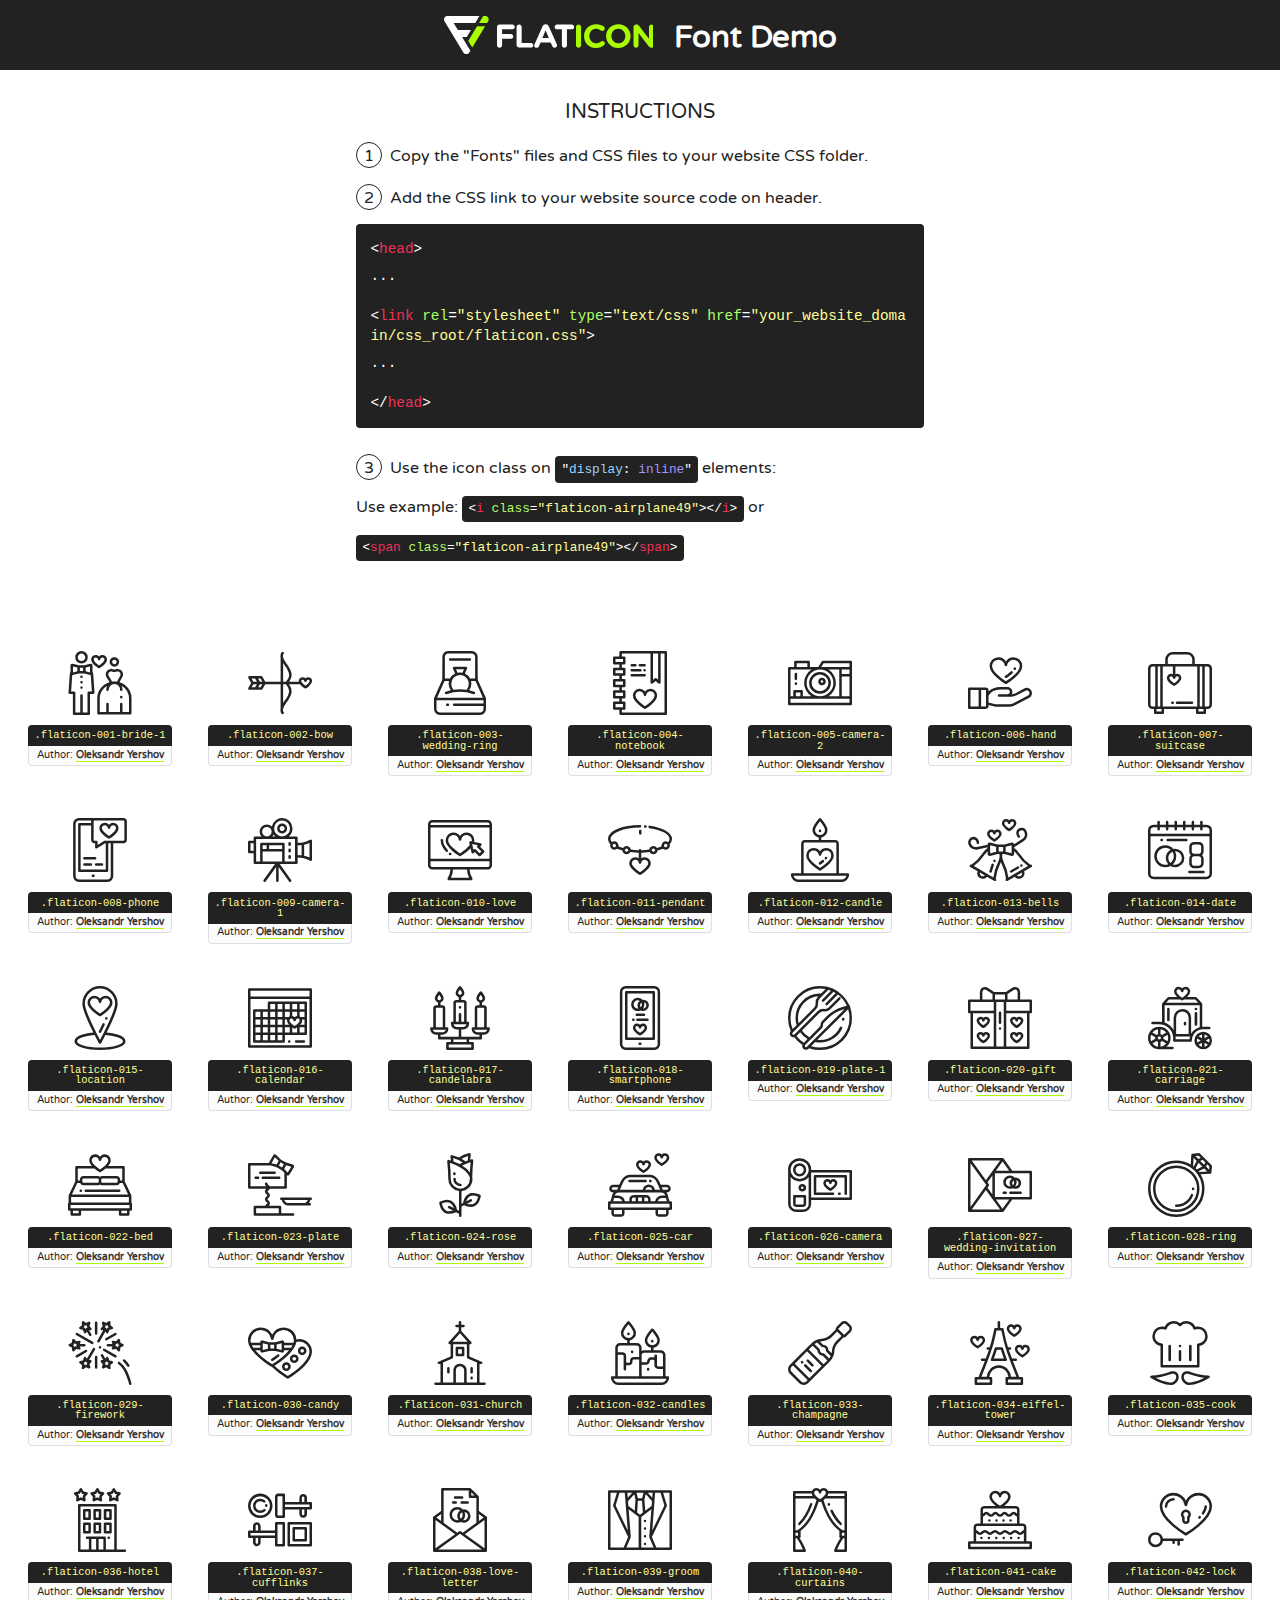
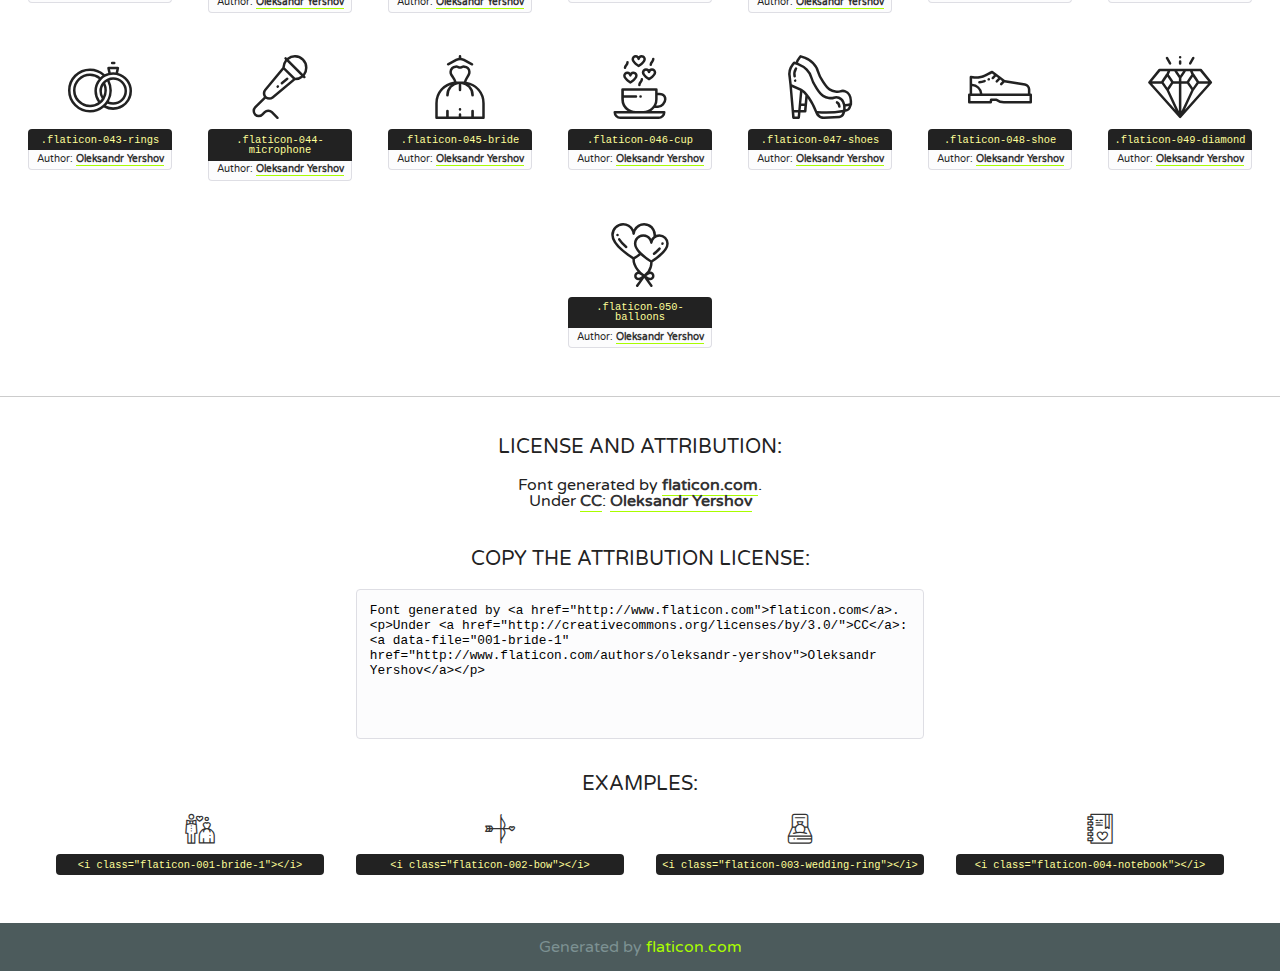
<file: WeddingSites/JerinDiane/fonts/wedding/flaticon.html>
<!DOCTYPE html>
<!--
  Flaticon icon font: Flaticon
  Creation date: 31/05/2017 09:53
-->
<html>
<!DOCTYPE html>
<html>

<head>
    <title>Flaticon WebFont</title>
    <link href="http://fonts.googleapis.com/css?family=Varela+Round" rel="stylesheet" type="text/css" />
    <link rel="stylesheet" type="text/css" href="flaticon.css">
    <meta charset="UTF-8">
    <style>
    html, body, div, span, applet, object, iframe,
    h1, h2, h3, h4, h5, h6, p, blockquote, pre,
    a, abbr, acronym, address, big, cite, code,
    del, dfn, em, img, ins, kbd, q, s, samp,
    small, strike, strong, sub, sup, tt, var,
    b, u, i, center,
    dl, dt, dd, ol, ul, li,
    fieldset, form, label, legend,
    table, caption, tbody, tfoot, thead, tr, th, td,
    article, aside, canvas, details, embed, 
    figure, figcaption, footer, header, hgroup, 
    menu, nav, output, ruby, section, summary,
    time, mark, audio, video {
        margin: 0;
        padding: 0;
        border: 0;
        font-size: 100%;
        font: inherit;
        vertical-align: baseline;
    }
    /* HTML5 display-role reset for older browsers */
    article, aside, details, figcaption, figure, 
    footer, header, hgroup, menu, nav, section {
        display: block;
    }
    body {
        line-height: 1;
    }
    ol, ul {
        list-style: none;
    }
    blockquote, q {
        quotes: none;
    }
    blockquote:before, blockquote:after,
    q:before, q:after {
        content: '';
        content: none;
    }
    table {
        border-collapse: collapse;
        border-spacing: 0;
    }
    body {
        font-family: 'Varela Round', Helvetica, Arial, sans-serif;
        font-size: 16px;
        color: #222;
    }
    a {
        color: #333;
        border-bottom: 1px solid #a9fd00;
        font-weight: bold;
        text-decoration: none;
    }
    * {
        -moz-box-sizing: border-box;
        -webkit-box-sizing: border-box;
        box-sizing: border-box;
        margin: 0;
        padding: 0;
    }
    [class^="flaticon-"]:before, [class*=" flaticon-"]:before, [class^="flaticon-"]:after, [class*=" flaticon-"]:after {
        font-family: Flaticon;
        font-size: 30px;
        font-style: normal;
        margin-left: 20px;
        color: #333;
    }
    .wrapper {
        max-width: 600px;
        margin: auto;
        padding: 0 1em;
    }
    .title {
        font-size: 1.25em;
        text-align: center;
        margin-bottom: 1em;
        text-transform: uppercase;
    }
    header {
        text-align: center;
        background-color: #222;
        color: #fff;
        padding: 1em;
    }
    header .logo {
        width: 210px;
        height: 38px;
        display: inline-block;
        vertical-align: middle;
        margin-right: 1em;
        border: none;
    }
    header strong {
        font-size: 1.95em;
        font-weight: bold;
        vertical-align: middle;
        margin-top: 5px;
        display: inline-block;
    }
    .demo {
        margin: 2em auto;
        line-height: 1.25em;
    }
    .demo ul li {
        margin-bottom: 1em;
    }
    .demo ul li .num {
        color: #222;
        border-radius: 20px;
        display: inline-block;
        width: 26px;
        padding: 3px;
        height: 26px;
        text-align: center;
        margin-right: 0.5em;
        border: 1px solid #222;
    }
    .demo ul li code {
        background-color: #222;
        border-radius: 4px;
        padding: 0.25em 0.5em;
        display: inline-block;
        color: #fff;
        font-family: Consolas,Monaco,Lucida Console,Liberation Mono,DejaVu Sans Mono,Bitstream Vera Sans Mono,Courier New, monospace;
        font-weight: lighter;
        margin-top: 1em;
        font-size: 0.8em;
        word-break: break-all;
    }
    .demo ul li code.big {
        padding: 1em;
        font-size: 0.9em;
    }
    .demo ul li code .red {
        color: #EF3159;
    }
    .demo ul li code .green {
        color: #ACFF65;
    }
    .demo ul li code .yellow {
        color: #FFFF99;
    }
    .demo ul li code .blue {
        color: #99D3FF;
    }
    .demo ul li code .purple {
        color: #A295FF;
    }
    .demo ul li code .dots {
        margin-top: 0.5em;
        display: block;
    }
    #glyphs {
        border-bottom: 1px solid #ccc;
        padding: 2em 0;
        text-align: center;
    }
    .glyph {
        display: inline-block;
        width: 9em;
        margin: 1em;
        text-align: center;
        vertical-align: top;
        background: #FFF;
    }
    .glyph .glyph-icon {
        padding: 10px;
        display: block;
        font-family:"Flaticon";
        font-size: 64px;
        line-height: 1;
    }
    .glyph .glyph-icon:before {
        font-size: 64px;
        color: #222;
        margin-left: 0;
    }
    .class-name {
        font-size: 0.65em;
        background-color: #222;
        color: #fff;
        border-radius: 4px 4px 0 0;
        padding: 0.5em;
        color: #FFFF99;
        font-family: Consolas,Monaco,Lucida Console,Liberation Mono,DejaVu Sans Mono,Bitstream Vera Sans Mono,Courier New, monospace;
    }
    .author-name {
        font-size: 0.6em;
        background-color: #fcfcfd;
        border: 1px solid #DEDEE4;
        border-top: 0;
        border-radius: 0 0 4px 4px;
        padding: 0.5em;
    }
    .class-name:last-child {
        font-size: 10px;
        color:#888;
    }
    .class-name:last-child a {
        font-size: 10px;
        color:#555;
    }
    .class-name:last-child a:hover {
        color:#a9fd00;
    }
    .glyph > input {
        display: block;
        width: 100px;
        margin: 5px auto;
        text-align: center;
        font-size: 12px;
        cursor: text;
    }
    .glyph > input.icon-input {
        font-family:"Flaticon";
        font-size: 16px;
        margin-bottom: 10px;
    }
    .attribution .title {
        margin-top: 2em;
    }
    .attribution textarea {
        background-color: #fcfcfd;
        padding: 1em;
        border: none;
        box-shadow: none;
        border: 1px solid #DEDEE4;
        border-radius: 4px;
        resize: none;
        width: 100%;
        height: 150px;
        font-size: 0.8em;
        font-family: Consolas,Monaco,Lucida Console,Liberation Mono,DejaVu Sans Mono,Bitstream Vera Sans Mono,Courier New, monospace;
        -webkit-appearance: none;
    }
    .iconsuse {
        margin: 2em auto;
        text-align: center;
        max-width: 1200px;
    }
    .iconsuse:after {
        content: '';
        display: table;
        clear: both;
    }
    .iconsuse .image {
        float: left;
        width: 25%;
        padding: 0 1em;
    }
    .iconsuse .image p {
        margin-bottom: 1em;
    }
    .iconsuse .image span {
        display: block;
        font-size: 0.65em;
        background-color: #222;
        color: #fff;
        border-radius: 4px;
        padding: 0.5em;
        color: #FFFF99;
        margin-top: 1em;
        font-family: Consolas,Monaco,Lucida Console,Liberation Mono,DejaVu Sans Mono,Bitstream Vera Sans Mono,Courier New, monospace;
    }
    #footer {
        text-align: center;
        background-color: #4C5B5C;
        color: #7c9192;
        padding: 1em;
    }
    #footer a {
        border: none;
        color: #a9fd00;
        font-weight: normal;
    }
    @media (max-width: 960px) {
        .iconsuse .image {
            width: 50%;
        }
    }
    @media (max-width: 560px) {
        .iconsuse .image {
            width: 100%;
        }
    }
    </style>
</head>

<body class="characters-off">

    <header>
        <a href="http://www.flaticon.com" target="_blank" class="logo">
            <svg version="1.1" xmlns="http://www.w3.org/2000/svg" xmlns:xlink="http://www.w3.org/1999/xlink" xmlns:a="http://ns.adobe.com/AdobeSVGViewerExtensions/3.0/" viewBox="0 0 560.875 102.036" enable-background="new 0 0 560.875 102.036" xml:space="preserve">
                <defs>
                </defs>
                <g>
                    <g class="letters">
                        <path fill="#ffffff" d="M141.596,29.675c0-3.777,2.985-6.767,6.764-6.767h34.438c3.426,0,6.15,2.728,6.15,6.15
                        c0,3.43-2.724,6.149-6.15,6.149h-27.674v13.091h23.719c3.429,0,6.151,2.724,6.151,6.15c0,3.43-2.723,6.149-6.151,6.149h-23.719
                        v17.574c0,3.773-2.986,6.761-6.764,6.761c-3.779,0-6.764-2.989-6.764-6.761V29.675z"></path>
                        <path fill="#ffffff" d="M193.844,29.149c0-3.781,2.985-6.767,6.764-6.767c3.776,0,6.763,2.985,6.763,6.767v42.957h25.039
                        c3.426,0,6.149,2.726,6.149,6.153c0,3.425-2.723,6.15-6.149,6.15h-31.802c-3.779,0-6.764-2.986-6.764-6.768V29.149z"></path>
                        <path fill="#ffffff" d="M241.891,75.71l21.438-48.407c1.492-3.341,4.215-5.357,7.906-5.357h0.792
                        c3.686,0,6.323,2.017,7.815,5.357l21.439,48.407c0.436,0.967,0.701,1.845,0.701,2.723c0,3.602-2.809,6.501-6.414,6.501
                        c-3.161,0-5.269-1.845-6.499-4.655l-4.132-9.661h-27.059l-4.301,10.102c-1.144,2.631-3.426,4.214-6.237,4.214
                        c-3.517,0-6.24-2.81-6.24-6.325C241.1,77.64,241.451,76.677,241.891,75.71z M279.932,58.666l-8.521-20.297l-8.526,20.297H279.932
                        z"></path>
                        <path fill="#ffffff" d="M314.864,35.387H301.86c-3.429,0-6.239-2.813-6.239-6.238c0-3.429,2.811-6.24,6.239-6.24h39.533
                        c3.426,0,6.237,2.811,6.237,6.24c0,3.425-2.811,6.238-6.237,6.238h-13.001v42.785c0,3.773-2.99,6.761-6.764,6.761
                        c-3.779,0-6.764-2.989-6.764-6.761V35.387z"></path>
                        <path fill="#A9FD00" d="M352.615,29.149c0-3.781,2.985-6.767,6.767-6.767c3.774,0,6.761,2.985,6.761,6.767v49.024
                        c0,3.773-2.987,6.761-6.761,6.761c-3.781,0-6.767-2.989-6.767-6.761V29.149z"></path>
                        <path fill="#A9FD00" d="M374.132,53.836v-0.179c0-17.481,13.178-31.801,32.065-31.801c9.22,0,15.459,2.458,20.557,6.238
                        c1.402,1.054,2.637,2.985,2.637,5.357c0,3.692-2.985,6.59-6.681,6.59c-1.845,0-3.071-0.702-4.044-1.319
                        c-3.776-2.813-7.729-4.393-12.562-4.393c-10.364,0-17.831,8.611-17.831,19.154v0.173c0,10.542,7.291,19.329,17.831,19.329
                        c5.715,0,9.492-1.756,13.359-4.834c1.049-0.874,2.458-1.491,4.039-1.491c3.429,0,6.325,2.813,6.325,6.236
                        c0,2.106-1.056,3.78-2.282,4.834c-5.539,4.834-12.036,7.733-21.878,7.733C387.572,85.464,374.132,71.493,374.132,53.836z"></path>
                        <path fill="#A9FD00" d="M433.009,53.836v-0.179c0-17.481,13.79-31.801,32.766-31.801c18.981,0,32.592,14.143,32.592,31.628v0.173
                        c0,17.483-13.785,31.807-32.769,31.807C446.625,85.464,433.009,71.32,433.009,53.836z M484.224,53.836v-0.179
                        c0-10.539-7.725-19.326-18.626-19.326c-10.893,0-18.449,8.611-18.449,19.154v0.173c0,10.542,7.73,19.329,18.626,19.329
                        C476.676,72.986,484.224,64.378,484.224,53.836z"></path>
                        <path fill="#A9FD00" d="M506.233,29.321c0-3.774,2.99-6.763,6.767-6.763h1.401c3.252,0,5.183,1.583,7.029,3.953l26.093,34.265
                        V29.059c0-3.692,2.99-6.677,6.681-6.677c3.683,0,6.671,2.985,6.671,6.677v48.934c0,3.78-2.987,6.765-6.764,6.765h-0.436
                        c-3.257,0-5.188-1.581-7.034-3.953l-27.056-35.492v32.944c0,3.687-2.985,6.676-6.678,6.676c-3.683,0-6.673-2.989-6.673-6.676
                        V29.321z"></path>
                    </g>
                    <g class="insignia">
                        <path fill="#ffffff" d="M48.372,56.137h12.517l11.156-18.537H37.186L25.688,18.539h57.825L94.668,0H9.271
                        C5.925,0,2.842,1.801,1.198,4.716c-1.644,2.907-1.593,6.482,0.134,9.343l50.38,83.501c1.678,2.781,4.689,4.476,7.938,4.476
                        c3.246,0,6.257-1.695,7.935-4.476l2.898-4.804L48.372,56.137z"></path>
                        <g class="i">
                            <path fill="#A9FD00" d="M93.575,18.539h0.031v0.004l21.652,0.004l2.705-4.488c1.727-2.861,1.778-6.436,0.133-9.343
                            C116.454,1.801,113.371,0,110.026,0h-5.294L93.575,18.539z"></path>
                            <polygon fill="#A9FD00" points="88.291,27.356 64.725,66.486 75.519,84.404 109.942,27.356"></polygon>
                        </g>
                    </g>
                </g>
            </svg>
        </a>
        <strong>Font Demo</strong>
    </header>


    <section class="demo wrapper">

        <p class="title">Instructions</p>

        <ul>
            <li>
                <span class="num">1</span>Copy the "Fonts" files and CSS files to your website CSS folder.
            </li>
            <li>
                <span class="num">2</span>Add the CSS link to your website source code on header.
                <code class="big">
                    &lt;<span class="red">head</span>&gt;
                    <br/><span class="dots">...</span>
                    <br/>&lt;<span class="red">link</span> <span class="green">rel</span>=<span class="yellow">"stylesheet"</span> <span class="green">type</span>=<span class="yellow">"text/css"</span> <span class="green">href</span>=<span class="yellow">"your_website_domain/css_root/flaticon.css"</span>&gt;
                    <br/><span class="dots">...</span>
                    <br/>&lt;/<span class="red">head</span>&gt;
                </code>
            </li>

            <li>
                <p>
                    <span class="num">3</span>Use the icon class on <code>"<span class="blue">display</span>:<span class="purple"> inline</span>"</code> elements:
                    <br />
                    Use example: <code>&lt;<span class="red">i</span> <span class="green">class</span>=<span class="yellow">&quot;flaticon-airplane49&quot;</span>&gt;&lt;/<span class="red">i</span>&gt;</code> or <code>&lt;<span class="red">span</span> <span class="green">class</span>=<span class="yellow">&quot;flaticon-airplane49&quot;</span>&gt;&lt;/<span class="red">span</span>&gt;</code>
            </li>
        </ul>

    </section>




   <section id="glyphs">          
    
      
        <div class="glyph"><div class="glyph-icon flaticon-001-bride-1"></div>
            <div class="class-name">.flaticon-001-bride-1</div>
            <div class="author-name">Author: <a data-file="001-bride-1" href="http://www.flaticon.com/authors/oleksandr-yershov">Oleksandr Yershov</a> </div> 
        </div>        
        
        <div class="glyph"><div class="glyph-icon flaticon-002-bow"></div>
            <div class="class-name">.flaticon-002-bow</div>
            <div class="author-name">Author: <a data-file="002-bow" href="http://www.flaticon.com/authors/oleksandr-yershov">Oleksandr Yershov</a> </div> 
        </div>        
        
        <div class="glyph"><div class="glyph-icon flaticon-003-wedding-ring"></div>
            <div class="class-name">.flaticon-003-wedding-ring</div>
            <div class="author-name">Author: <a data-file="003-wedding-ring" href="http://www.flaticon.com/authors/oleksandr-yershov">Oleksandr Yershov</a> </div> 
        </div>        
        
        <div class="glyph"><div class="glyph-icon flaticon-004-notebook"></div>
            <div class="class-name">.flaticon-004-notebook</div>
            <div class="author-name">Author: <a data-file="004-notebook" href="http://www.flaticon.com/authors/oleksandr-yershov">Oleksandr Yershov</a> </div> 
        </div>        
        
        <div class="glyph"><div class="glyph-icon flaticon-005-camera-2"></div>
            <div class="class-name">.flaticon-005-camera-2</div>
            <div class="author-name">Author: <a data-file="005-camera-2" href="http://www.flaticon.com/authors/oleksandr-yershov">Oleksandr Yershov</a> </div> 
        </div>        
        
        <div class="glyph"><div class="glyph-icon flaticon-006-hand"></div>
            <div class="class-name">.flaticon-006-hand</div>
            <div class="author-name">Author: <a data-file="006-hand" href="http://www.flaticon.com/authors/oleksandr-yershov">Oleksandr Yershov</a> </div> 
        </div>        
        
        <div class="glyph"><div class="glyph-icon flaticon-007-suitcase"></div>
            <div class="class-name">.flaticon-007-suitcase</div>
            <div class="author-name">Author: <a data-file="007-suitcase" href="http://www.flaticon.com/authors/oleksandr-yershov">Oleksandr Yershov</a> </div> 
        </div>        
        
        <div class="glyph"><div class="glyph-icon flaticon-008-phone"></div>
            <div class="class-name">.flaticon-008-phone</div>
            <div class="author-name">Author: <a data-file="008-phone" href="http://www.flaticon.com/authors/oleksandr-yershov">Oleksandr Yershov</a> </div> 
        </div>        
        
        <div class="glyph"><div class="glyph-icon flaticon-009-camera-1"></div>
            <div class="class-name">.flaticon-009-camera-1</div>
            <div class="author-name">Author: <a data-file="009-camera-1" href="http://www.flaticon.com/authors/oleksandr-yershov">Oleksandr Yershov</a> </div> 
        </div>        
        
        <div class="glyph"><div class="glyph-icon flaticon-010-love"></div>
            <div class="class-name">.flaticon-010-love</div>
            <div class="author-name">Author: <a data-file="010-love" href="http://www.flaticon.com/authors/oleksandr-yershov">Oleksandr Yershov</a> </div> 
        </div>        
        
        <div class="glyph"><div class="glyph-icon flaticon-011-pendant"></div>
            <div class="class-name">.flaticon-011-pendant</div>
            <div class="author-name">Author: <a data-file="011-pendant" href="http://www.flaticon.com/authors/oleksandr-yershov">Oleksandr Yershov</a> </div> 
        </div>        
        
        <div class="glyph"><div class="glyph-icon flaticon-012-candle"></div>
            <div class="class-name">.flaticon-012-candle</div>
            <div class="author-name">Author: <a data-file="012-candle" href="http://www.flaticon.com/authors/oleksandr-yershov">Oleksandr Yershov</a> </div> 
        </div>        
        
        <div class="glyph"><div class="glyph-icon flaticon-013-bells"></div>
            <div class="class-name">.flaticon-013-bells</div>
            <div class="author-name">Author: <a data-file="013-bells" href="http://www.flaticon.com/authors/oleksandr-yershov">Oleksandr Yershov</a> </div> 
        </div>        
        
        <div class="glyph"><div class="glyph-icon flaticon-014-date"></div>
            <div class="class-name">.flaticon-014-date</div>
            <div class="author-name">Author: <a data-file="014-date" href="http://www.flaticon.com/authors/oleksandr-yershov">Oleksandr Yershov</a> </div> 
        </div>        
        
        <div class="glyph"><div class="glyph-icon flaticon-015-location"></div>
            <div class="class-name">.flaticon-015-location</div>
            <div class="author-name">Author: <a data-file="015-location" href="http://www.flaticon.com/authors/oleksandr-yershov">Oleksandr Yershov</a> </div> 
        </div>        
        
        <div class="glyph"><div class="glyph-icon flaticon-016-calendar"></div>
            <div class="class-name">.flaticon-016-calendar</div>
            <div class="author-name">Author: <a data-file="016-calendar" href="http://www.flaticon.com/authors/oleksandr-yershov">Oleksandr Yershov</a> </div> 
        </div>        
        
        <div class="glyph"><div class="glyph-icon flaticon-017-candelabra"></div>
            <div class="class-name">.flaticon-017-candelabra</div>
            <div class="author-name">Author: <a data-file="017-candelabra" href="http://www.flaticon.com/authors/oleksandr-yershov">Oleksandr Yershov</a> </div> 
        </div>        
        
        <div class="glyph"><div class="glyph-icon flaticon-018-smartphone"></div>
            <div class="class-name">.flaticon-018-smartphone</div>
            <div class="author-name">Author: <a data-file="018-smartphone" href="http://www.flaticon.com/authors/oleksandr-yershov">Oleksandr Yershov</a> </div> 
        </div>        
        
        <div class="glyph"><div class="glyph-icon flaticon-019-plate-1"></div>
            <div class="class-name">.flaticon-019-plate-1</div>
            <div class="author-name">Author: <a data-file="019-plate-1" href="http://www.flaticon.com/authors/oleksandr-yershov">Oleksandr Yershov</a> </div> 
        </div>        
        
        <div class="glyph"><div class="glyph-icon flaticon-020-gift"></div>
            <div class="class-name">.flaticon-020-gift</div>
            <div class="author-name">Author: <a data-file="020-gift" href="http://www.flaticon.com/authors/oleksandr-yershov">Oleksandr Yershov</a> </div> 
        </div>        
        
        <div class="glyph"><div class="glyph-icon flaticon-021-carriage"></div>
            <div class="class-name">.flaticon-021-carriage</div>
            <div class="author-name">Author: <a data-file="021-carriage" href="http://www.flaticon.com/authors/oleksandr-yershov">Oleksandr Yershov</a> </div> 
        </div>        
        
        <div class="glyph"><div class="glyph-icon flaticon-022-bed"></div>
            <div class="class-name">.flaticon-022-bed</div>
            <div class="author-name">Author: <a data-file="022-bed" href="http://www.flaticon.com/authors/oleksandr-yershov">Oleksandr Yershov</a> </div> 
        </div>        
        
        <div class="glyph"><div class="glyph-icon flaticon-023-plate"></div>
            <div class="class-name">.flaticon-023-plate</div>
            <div class="author-name">Author: <a data-file="023-plate" href="http://www.flaticon.com/authors/oleksandr-yershov">Oleksandr Yershov</a> </div> 
        </div>        
        
        <div class="glyph"><div class="glyph-icon flaticon-024-rose"></div>
            <div class="class-name">.flaticon-024-rose</div>
            <div class="author-name">Author: <a data-file="024-rose" href="http://www.flaticon.com/authors/oleksandr-yershov">Oleksandr Yershov</a> </div> 
        </div>        
        
        <div class="glyph"><div class="glyph-icon flaticon-025-car"></div>
            <div class="class-name">.flaticon-025-car</div>
            <div class="author-name">Author: <a data-file="025-car" href="http://www.flaticon.com/authors/oleksandr-yershov">Oleksandr Yershov</a> </div> 
        </div>        
        
        <div class="glyph"><div class="glyph-icon flaticon-026-camera"></div>
            <div class="class-name">.flaticon-026-camera</div>
            <div class="author-name">Author: <a data-file="026-camera" href="http://www.flaticon.com/authors/oleksandr-yershov">Oleksandr Yershov</a> </div> 
        </div>        
        
        <div class="glyph"><div class="glyph-icon flaticon-027-wedding-invitation"></div>
            <div class="class-name">.flaticon-027-wedding-invitation</div>
            <div class="author-name">Author: <a data-file="027-wedding-invitation" href="http://www.flaticon.com/authors/oleksandr-yershov">Oleksandr Yershov</a> </div> 
        </div>        
        
        <div class="glyph"><div class="glyph-icon flaticon-028-ring"></div>
            <div class="class-name">.flaticon-028-ring</div>
            <div class="author-name">Author: <a data-file="028-ring" href="http://www.flaticon.com/authors/oleksandr-yershov">Oleksandr Yershov</a> </div> 
        </div>        
        
        <div class="glyph"><div class="glyph-icon flaticon-029-firework"></div>
            <div class="class-name">.flaticon-029-firework</div>
            <div class="author-name">Author: <a data-file="029-firework" href="http://www.flaticon.com/authors/oleksandr-yershov">Oleksandr Yershov</a> </div> 
        </div>        
        
        <div class="glyph"><div class="glyph-icon flaticon-030-candy"></div>
            <div class="class-name">.flaticon-030-candy</div>
            <div class="author-name">Author: <a data-file="030-candy" href="http://www.flaticon.com/authors/oleksandr-yershov">Oleksandr Yershov</a> </div> 
        </div>        
        
        <div class="glyph"><div class="glyph-icon flaticon-031-church"></div>
            <div class="class-name">.flaticon-031-church</div>
            <div class="author-name">Author: <a data-file="031-church" href="http://www.flaticon.com/authors/oleksandr-yershov">Oleksandr Yershov</a> </div> 
        </div>        
        
        <div class="glyph"><div class="glyph-icon flaticon-032-candles"></div>
            <div class="class-name">.flaticon-032-candles</div>
            <div class="author-name">Author: <a data-file="032-candles" href="http://www.flaticon.com/authors/oleksandr-yershov">Oleksandr Yershov</a> </div> 
        </div>        
        
        <div class="glyph"><div class="glyph-icon flaticon-033-champagne"></div>
            <div class="class-name">.flaticon-033-champagne</div>
            <div class="author-name">Author: <a data-file="033-champagne" href="http://www.flaticon.com/authors/oleksandr-yershov">Oleksandr Yershov</a> </div> 
        </div>        
        
        <div class="glyph"><div class="glyph-icon flaticon-034-eiffel-tower"></div>
            <div class="class-name">.flaticon-034-eiffel-tower</div>
            <div class="author-name">Author: <a data-file="034-eiffel-tower" href="http://www.flaticon.com/authors/oleksandr-yershov">Oleksandr Yershov</a> </div> 
        </div>        
        
        <div class="glyph"><div class="glyph-icon flaticon-035-cook"></div>
            <div class="class-name">.flaticon-035-cook</div>
            <div class="author-name">Author: <a data-file="035-cook" href="http://www.flaticon.com/authors/oleksandr-yershov">Oleksandr Yershov</a> </div> 
        </div>        
        
        <div class="glyph"><div class="glyph-icon flaticon-036-hotel"></div>
            <div class="class-name">.flaticon-036-hotel</div>
            <div class="author-name">Author: <a data-file="036-hotel" href="http://www.flaticon.com/authors/oleksandr-yershov">Oleksandr Yershov</a> </div> 
        </div>        
        
        <div class="glyph"><div class="glyph-icon flaticon-037-cufflinks"></div>
            <div class="class-name">.flaticon-037-cufflinks</div>
            <div class="author-name">Author: <a data-file="037-cufflinks" href="http://www.flaticon.com/authors/oleksandr-yershov">Oleksandr Yershov</a> </div> 
        </div>        
        
        <div class="glyph"><div class="glyph-icon flaticon-038-love-letter"></div>
            <div class="class-name">.flaticon-038-love-letter</div>
            <div class="author-name">Author: <a data-file="038-love-letter" href="http://www.flaticon.com/authors/oleksandr-yershov">Oleksandr Yershov</a> </div> 
        </div>        
        
        <div class="glyph"><div class="glyph-icon flaticon-039-groom"></div>
            <div class="class-name">.flaticon-039-groom</div>
            <div class="author-name">Author: <a data-file="039-groom" href="http://www.flaticon.com/authors/oleksandr-yershov">Oleksandr Yershov</a> </div> 
        </div>        
        
        <div class="glyph"><div class="glyph-icon flaticon-040-curtains"></div>
            <div class="class-name">.flaticon-040-curtains</div>
            <div class="author-name">Author: <a data-file="040-curtains" href="http://www.flaticon.com/authors/oleksandr-yershov">Oleksandr Yershov</a> </div> 
        </div>        
        
        <div class="glyph"><div class="glyph-icon flaticon-041-cake"></div>
            <div class="class-name">.flaticon-041-cake</div>
            <div class="author-name">Author: <a data-file="041-cake" href="http://www.flaticon.com/authors/oleksandr-yershov">Oleksandr Yershov</a> </div> 
        </div>        
        
        <div class="glyph"><div class="glyph-icon flaticon-042-lock"></div>
            <div class="class-name">.flaticon-042-lock</div>
            <div class="author-name">Author: <a data-file="042-lock" href="http://www.flaticon.com/authors/oleksandr-yershov">Oleksandr Yershov</a> </div> 
        </div>        
        
        <div class="glyph"><div class="glyph-icon flaticon-043-rings"></div>
            <div class="class-name">.flaticon-043-rings</div>
            <div class="author-name">Author: <a data-file="043-rings" href="http://www.flaticon.com/authors/oleksandr-yershov">Oleksandr Yershov</a> </div> 
        </div>        
        
        <div class="glyph"><div class="glyph-icon flaticon-044-microphone"></div>
            <div class="class-name">.flaticon-044-microphone</div>
            <div class="author-name">Author: <a data-file="044-microphone" href="http://www.flaticon.com/authors/oleksandr-yershov">Oleksandr Yershov</a> </div> 
        </div>        
        
        <div class="glyph"><div class="glyph-icon flaticon-045-bride"></div>
            <div class="class-name">.flaticon-045-bride</div>
            <div class="author-name">Author: <a data-file="045-bride" href="http://www.flaticon.com/authors/oleksandr-yershov">Oleksandr Yershov</a> </div> 
        </div>        
        
        <div class="glyph"><div class="glyph-icon flaticon-046-cup"></div>
            <div class="class-name">.flaticon-046-cup</div>
            <div class="author-name">Author: <a data-file="046-cup" href="http://www.flaticon.com/authors/oleksandr-yershov">Oleksandr Yershov</a> </div> 
        </div>        
        
        <div class="glyph"><div class="glyph-icon flaticon-047-shoes"></div>
            <div class="class-name">.flaticon-047-shoes</div>
            <div class="author-name">Author: <a data-file="047-shoes" href="http://www.flaticon.com/authors/oleksandr-yershov">Oleksandr Yershov</a> </div> 
        </div>        
        
        <div class="glyph"><div class="glyph-icon flaticon-048-shoe"></div>
            <div class="class-name">.flaticon-048-shoe</div>
            <div class="author-name">Author: <a data-file="048-shoe" href="http://www.flaticon.com/authors/oleksandr-yershov">Oleksandr Yershov</a> </div> 
        </div>        
        
        <div class="glyph"><div class="glyph-icon flaticon-049-diamond"></div>
            <div class="class-name">.flaticon-049-diamond</div>
            <div class="author-name">Author: <a data-file="049-diamond" href="http://www.flaticon.com/authors/oleksandr-yershov">Oleksandr Yershov</a> </div> 
        </div>        
        
        <div class="glyph"><div class="glyph-icon flaticon-050-balloons"></div>
            <div class="class-name">.flaticon-050-balloons</div>
            <div class="author-name">Author: <a data-file="050-balloons" href="http://www.flaticon.com/authors/oleksandr-yershov">Oleksandr Yershov</a> </div> 
        </div>        
        

    </section>



    <section class="attribution wrapper"   style="text-align:center;">

      <div class="title">License and attribution:</div><div class="attrDiv">Font generated by <a href="http://www.flaticon.com">flaticon.com</a>. <div><p>Under <a href="http://creativecommons.org/licenses/by/3.0/">CC</a>: <a data-file="001-bride-1" href="http://www.flaticon.com/authors/oleksandr-yershov">Oleksandr Yershov</a></p>  </div>
      </div>
      <div class="title">Copy the Attribution License:</div>

    <textarea onclick="this.focus();this.select();">Font generated by &lt;a href=&quot;http://www.flaticon.com&quot;&gt;flaticon.com&lt;/a&gt;. <p>Under <a href="http://creativecommons.org/licenses/by/3.0/">CC</a>: <a data-file="001-bride-1" href="http://www.flaticon.com/authors/oleksandr-yershov">Oleksandr Yershov</a></p>  
     </textarea>

    </section>

    <section class="iconsuse">

          <div class="title">Examples:</div>            
             
            <div class="image">
                <p>
                    <i class="glyph-icon flaticon-001-bride-1"></i> 
                    <span>&lt;i class=&quot;flaticon-001-bride-1&quot;&gt;&lt;/i&gt;</span>
                </p>
            </div>
            
            <div class="image">
                <p>
                    <i class="glyph-icon flaticon-002-bow"></i> 
                    <span>&lt;i class=&quot;flaticon-002-bow&quot;&gt;&lt;/i&gt;</span>
                </p>
            </div>
            
            <div class="image">
                <p>
                    <i class="glyph-icon flaticon-003-wedding-ring"></i> 
                    <span>&lt;i class=&quot;flaticon-003-wedding-ring&quot;&gt;&lt;/i&gt;</span>
                </p>
            </div>
            
            <div class="image">
                <p>
                    <i class="glyph-icon flaticon-004-notebook"></i> 
                    <span>&lt;i class=&quot;flaticon-004-notebook&quot;&gt;&lt;/i&gt;</span>
                </p>
            </div>
                       
        </div>
                            
    </section>

<div id="footer">
    <div>Generated by <a href="http://www.flaticon.com">flaticon.com</a>
    </div>
</div>



</body>
</html>
</file>
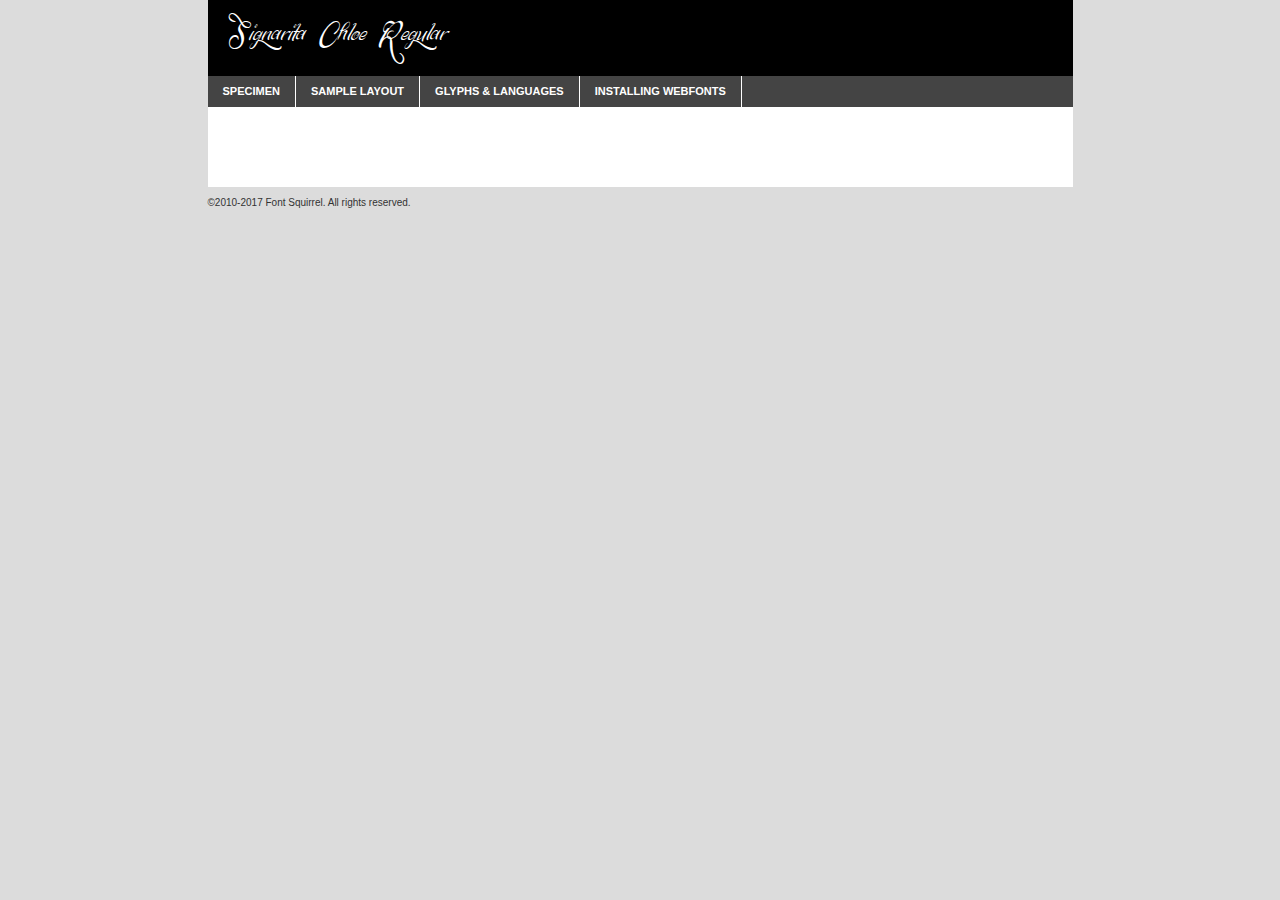
<file: WeddingSites/JeshwinAiswaria/static/fonts/webfontkit-20200723-134921/signarita_chloe-demo.html>
<!DOCTYPE html PUBLIC "-//W3C//DTD XHTML 1.0 Transitional//EN"
	"http://www.w3.org/TR/xhtml1/DTD/xhtml1-transitional.dtd">

<html xmlns="http://www.w3.org/1999/xhtml" xml:lang="en" lang="en">
<head>
	<meta http-equiv="Content-Type" content="text/html; charset=utf-8" />
	<script src="http://ajax.googleapis.com/ajax/libs/jquery/1.7.2/jquery.min.js" type="text/javascript" charset="utf-8"></script>
	<script type="text/javascript">
	(function($){$.fn.easyTabs=function(option){var param=jQuery.extend({fadeSpeed:"fast",defaultContent:1,activeClass:'active'},option);$(this).each(function(){var thisId="#"+this.id;if(param.defaultContent==''){param.defaultContent=1;}
	if(typeof param.defaultContent=="number")
	{var defaultTab=$(thisId+" .tabs li:eq("+(param.defaultContent-1)+") a").attr('href').substr(1);}else{var defaultTab=param.defaultContent;}
	$(thisId+" .tabs li a").each(function(){var tabToHide=$(this).attr('href').substr(1);$("#"+tabToHide).addClass('easytabs-tab-content');});hideAll();changeContent(defaultTab);function hideAll(){$(thisId+" .easytabs-tab-content").hide();}
	function changeContent(tabId){hideAll();$(thisId+" .tabs li").removeClass(param.activeClass);$(thisId+" .tabs li a[href=#"+tabId+"]").closest('li').addClass(param.activeClass);if(param.fadeSpeed!="none")
	{$(thisId+" #"+tabId).fadeIn(param.fadeSpeed);}else{$(thisId+" #"+tabId).show();}}
	$(thisId+" .tabs li").click(function(){var tabId=$(this).find('a').attr('href').substr(1);changeContent(tabId);return false;});});}})(jQuery);
	</script>
	<link rel="stylesheet" href="specimen_files/specimen_stylesheet.css" type="text/css" charset="utf-8" />
	<link rel="stylesheet" href="stylesheet.css" type="text/css" charset="utf-8" />

	<style type="text/css">
					body{
				font-family: 'signarita_chloeregular';
							}
		</style>

	<title>Signarita Chloe Regular Specimen</title>
	
	
	<script type="text/javascript" charset="utf-8">
		$(document).ready(function() {
			$('#container').easyTabs({defaultContent:1});
		});
	</script>
</head>

<body>
<div id="container">
	<div id="header">
		Signarita Chloe Regular	</div>
	<ul class="tabs">
		<li><a href="#specimen">Specimen</a></li>
		<li><a href="#layout">Sample Layout</a></li>
				<li><a href="#glyphs">Glyphs &amp; Languages</a></li>
		<li><a href="#installing">Installing Webfonts</a></li>
		
	</ul>
	
	<div id="main_content">

		
			<div id="specimen">
		
				<div class="section">
					<div class="grid12 firstcol">
						<div class="huge">AaBb</div>
					</div>
				</div>
		
				<div class="section">
					<div class="glyph_range">A&#x200B;B&#x200b;C&#x200b;D&#x200b;E&#x200b;F&#x200b;G&#x200b;H&#x200b;I&#x200b;J&#x200b;K&#x200b;L&#x200b;M&#x200b;N&#x200b;O&#x200b;P&#x200b;Q&#x200b;R&#x200b;S&#x200b;T&#x200b;U&#x200b;V&#x200b;W&#x200b;X&#x200b;Y&#x200b;Z&#x200b;a&#x200b;b&#x200b;c&#x200b;d&#x200b;e&#x200b;f&#x200b;g&#x200b;h&#x200b;i&#x200b;j&#x200b;k&#x200b;l&#x200b;m&#x200b;n&#x200b;o&#x200b;p&#x200b;q&#x200b;r&#x200b;s&#x200b;t&#x200b;u&#x200b;v&#x200b;w&#x200b;x&#x200b;y&#x200b;z&#x200b;1&#x200b;2&#x200b;3&#x200b;4&#x200b;5&#x200b;6&#x200b;7&#x200b;8&#x200b;9&#x200b;0&#x200b;&amp;&#x200b;.&#x200b;,&#x200b;?&#x200b;!&#x200b;&#64;&#x200b;(&#x200b;)&#x200b;#&#x200b;$&#x200b;%&#x200b;*&#x200b;+&#x200b;-&#x200b;=&#x200b;:&#x200b;;</div>
				</div>
				<div class="section">
					<div class="grid12 firstcol">
						<table class="sample_table">
							<tr><td>10</td><td class="size10">abcdefghijklmnopqrstuvwxyzABCDEFGHIJKLMNOPQRSTUVWXYZ0123456789abcdefghijklmnopqrstuvwxyzABCDEFGHIJKLMNOPQRSTUVWXYZ0123456789abcdefghijklmnopqrstuvwxyzABCDEFGHIJKLMNOPQRSTUVWXYZ</td></tr>
							<tr><td>11</td><td class="size11">abcdefghijklmnopqrstuvwxyzABCDEFGHIJKLMNOPQRSTUVWXYZ0123456789abcdefghijklmnopqrstuvwxyzABCDEFGHIJKLMNOPQRSTUVWXYZ0123456789abcdefghijklmnopqrstuvwxyzABCDEFGHIJKLMNOPQRSTUVWXYZ</td></tr>
							<tr><td>12</td><td class="size12">abcdefghijklmnopqrstuvwxyzABCDEFGHIJKLMNOPQRSTUVWXYZ0123456789abcdefghijklmnopqrstuvwxyzABCDEFGHIJKLMNOPQRSTUVWXYZ0123456789abcdefghijklmnopqrstuvwxyzABCDEFGHIJKLMNOPQRSTUVWXYZ</td></tr>
							<tr><td>13</td><td class="size13">abcdefghijklmnopqrstuvwxyzABCDEFGHIJKLMNOPQRSTUVWXYZ0123456789abcdefghijklmnopqrstuvwxyzABCDEFGHIJKLMNOPQRSTUVWXYZ0123456789abcdefghijklmnopqrstuvwxyzABCDEFGHIJKLMNOPQRSTUVWXYZ</td></tr>
							<tr><td>14</td><td class="size14">abcdefghijklmnopqrstuvwxyzABCDEFGHIJKLMNOPQRSTUVWXYZ0123456789abcdefghijklmnopqrstuvwxyzABCDEFGHIJKLMNOPQRSTUVWXYZ0123456789abcdefghijklmnopqrstuvwxyzABCDEFGHIJKLMNOPQRSTUVWXYZ</td></tr>
							<tr><td>16</td><td class="size16">abcdefghijklmnopqrstuvwxyzABCDEFGHIJKLMNOPQRSTUVWXYZ0123456789abcdefghijklmnopqrstuvwxyzABCDEFGHIJKLMNOPQRSTUVWXYZ</td></tr>
							<tr><td>18</td><td class="size18">abcdefghijklmnopqrstuvwxyzABCDEFGHIJKLMNOPQRSTUVWXYZ0123456789abcdefghijklmnopqrstuvwxyzABCDEFGHIJKLMNOPQRSTUVWXYZ</td></tr>
							<tr><td>20</td><td class="size20">abcdefghijklmnopqrstuvwxyzABCDEFGHIJKLMNOPQRSTUVWXYZ0123456789abcdefghijklmnopqrstuvwxyzABCDEFGHIJKLMNOPQRSTUVWXYZ</td></tr>
							<tr><td>24</td><td class="size24">abcdefghijklmnopqrstuvwxyzABCDEFGHIJKLMNOPQRSTUVWXYZ0123456789abcdefghijklmnopqrstuvwxyzABCDEFGHIJKLMNOPQRSTUVWXYZ</td></tr>
							<tr><td>30</td><td class="size30">abcdefghijklmnopqrstuvwxyzABCDEFGHIJKLMNOPQRSTUVWXYZ0123456789abcdefghijklmnopqrstuvwxyzABCDEFGHIJKLMNOPQRSTUVWXYZ</td></tr>
							<tr><td>36</td><td class="size36">abcdefghijklmnopqrstuvwxyzABCDEFGHIJKLMNOPQRSTUVWXYZ0123456789abcdefghijklmnopqrstuvwxyzABCDEFGHIJKLMNOPQRSTUVWXYZ</td></tr>
							<tr><td>48</td><td class="size48">abcdefghijklmnopqrstuvwxyzABCDEFGHIJKLMNOPQRSTUVWXYZ0123456789abcdefghijklmnopqrstuvwxyzABCDEFGHIJKLMNOPQRSTUVWXYZ</td></tr>
							<tr><td>60</td><td class="size60">abcdefghijklmnopqrstuvwxyzABCDEFGHIJKLMNOPQRSTUVWXYZ0123456789abcdefghijklmnopqrstuvwxyzABCDEFGHIJKLMNOPQRSTUVWXYZ</td></tr>
							<tr><td>72</td><td class="size72">abcdefghijklmnopqrstuvwxyzABCDEFGHIJKLMNOPQRSTUVWXYZ0123456789abcdefghijklmnopqrstuvwxyzABCDEFGHIJKLMNOPQRSTUVWXYZ</td></tr>
							<tr><td>90</td><td class="size90">abcdefghijklmnopqrstuvwxyzABCDEFGHIJKLMNOPQRSTUVWXYZ0123456789abcdefghijklmnopqrstuvwxyzABCDEFGHIJKLMNOPQRSTUVWXYZ</td></tr>
						</table>
				
					</div>
			
				</div>
		
		
		
								<div class="section" id="bodycomparison">


										<div id="xheight">
				<div class="fontbody">&#x25FC;&#x25FC;&#x25FC;&#x25FC;&#x25FC;&#x25FC;&#x25FC;&#x25FC;&#x25FC;&#x25FC;&#x25FC;&#x25FC;&#x25FC;&#x25FC;&#x25FC;&#x25FC;&#x25FC;&#x25FC;&#x25FC;&#x25FC;&#x25FC;&#x25FC;&#x25FC;&#x25FC;&#x25FC;&#x25FC;&#x25FC;&#x25FC;&#x25FC;&#x25FC;&#x25FC;&#x25FC;&#x25FC;&#x25FC;&#x25FC;&#x25FC;&#x25FC;&#x25FC;&#x25FC;&#x25FC;&#x25FC;&#x25FC;&#x25FC;&#x25FC;&#x25FC;&#x25FC;&#x25FC;&#x25FC;&#x25FC;&#x25FC;&#x25FC;&#x25FC;&#x25FC;&#x25FC;&#x25FC;&#x25FC;&#x25FC;&#x25FC;&#x25FC;&#x25FC;&#x25FC;&#x25FC;&#x25FC;&#x25FC;&#x25FC;&#x25FC;&#x25FC;&#x25FC;&#x25FC;&#x25FC;&#x25FC;&#x25FC;&#x25FC;&#x25FC;&#x25FC;&#x25FC;&#x25FC;&#x25FC;&#x25FC;&#x25FC;&#x25FC;&#x25FC;&#x25FC;&#x25FC;&#x25FC;&#x25FC;&#x25FC;&#x25FC;&#x25FC;&#x25FC;&#x25FC;&#x25FC;&#x25FC;&#x25FC;&#x25FC;&#x25FC;&#x25FC;&#x25FC;&#x25FC;body</div><div class="arialbody">body</div><div class="verdanabody">body</div><div class="georgiabody">body</div></div>
										<div class="fontbody" style="z-index:1">
											body<span>Signarita Chloe Regular</span>
										</div>
										<div class="arialbody" style="z-index:1">
											body<span>Arial</span>
										</div>
										<div class="verdanabody" style="z-index:1">
											body<span>Verdana</span>
										</div>
										<div class="georgiabody" style="z-index:1">
											body<span>Georgia</span>
										</div>



								</div>
		
		
				<div class="section psample psample_row1" id="">
					
					<div class="grid2 firstcol">
						<p class="size10"><span>10.</span>Aenean lacinia bibendum nulla sed consectetur. Fusce dapibus, tellus ac cursus commodo, tortor mauris condimentum nibh, ut fermentum massa justo sit amet risus. Nullam id dolor id nibh ultricies vehicula ut id elit. Cum sociis natoque penatibus et magnis dis parturient montes, nascetur ridiculus mus. Nulla vitae elit libero, a pharetra augue.</p>
			
					</div>
					<div class="grid3">
						<p class="size11"><span>11.</span>Aenean lacinia bibendum nulla sed consectetur. Fusce dapibus, tellus ac cursus commodo, tortor mauris condimentum nibh, ut fermentum massa justo sit amet risus. Nullam id dolor id nibh ultricies vehicula ut id elit. Cum sociis natoque penatibus et magnis dis parturient montes, nascetur ridiculus mus. Nulla vitae elit libero, a pharetra augue.</p>
			
					</div>
					<div class="grid3">
						<p class="size12"><span>12.</span>Aenean lacinia bibendum nulla sed consectetur. Fusce dapibus, tellus ac cursus commodo, tortor mauris condimentum nibh, ut fermentum massa justo sit amet risus. Nullam id dolor id nibh ultricies vehicula ut id elit. Cum sociis natoque penatibus et magnis dis parturient montes, nascetur ridiculus mus. Nulla vitae elit libero, a pharetra augue.</p>
			
					</div>
					<div class="grid4">
						<p class="size13"><span>13.</span>Aenean lacinia bibendum nulla sed consectetur. Fusce dapibus, tellus ac cursus commodo, tortor mauris condimentum nibh, ut fermentum massa justo sit amet risus. Nullam id dolor id nibh ultricies vehicula ut id elit. Cum sociis natoque penatibus et magnis dis parturient montes, nascetur ridiculus mus. Nulla vitae elit libero, a pharetra augue.</p>
			
					</div>
					<div class="white_blend"></div>
					
				</div>
				<div class="section psample psample_row2" id="">
					<div class="grid3 firstcol">
						<p class="size14"><span>14.</span>Aenean lacinia bibendum nulla sed consectetur. Fusce dapibus, tellus ac cursus commodo, tortor mauris condimentum nibh, ut fermentum massa justo sit amet risus. Nullam id dolor id nibh ultricies vehicula ut id elit. Cum sociis natoque penatibus et magnis dis parturient montes, nascetur ridiculus mus. Nulla vitae elit libero, a pharetra augue.</p>
			
					</div>
					<div class="grid4">
						<p class="size16"><span>16.</span>Aenean lacinia bibendum nulla sed consectetur. Fusce dapibus, tellus ac cursus commodo, tortor mauris condimentum nibh, ut fermentum massa justo sit amet risus. Nullam id dolor id nibh ultricies vehicula ut id elit. Cum sociis natoque penatibus et magnis dis parturient montes, nascetur ridiculus mus. Nulla vitae elit libero, a pharetra augue.</p>
			
					</div>
					<div class="grid5">
						<p class="size18"><span>18.</span>Aenean lacinia bibendum nulla sed consectetur. Fusce dapibus, tellus ac cursus commodo, tortor mauris condimentum nibh, ut fermentum massa justo sit amet risus. Nullam id dolor id nibh ultricies vehicula ut id elit. Cum sociis natoque penatibus et magnis dis parturient montes, nascetur ridiculus mus. Nulla vitae elit libero, a pharetra augue.</p>
			
					</div>

					<div class="white_blend"></div>

				</div>
				
				<div class="section psample psample_row3" id="">
					<div class="grid5 firstcol">
						<p class="size20"><span>20.</span>Aenean lacinia bibendum nulla sed consectetur. Fusce dapibus, tellus ac cursus commodo, tortor mauris condimentum nibh, ut fermentum massa justo sit amet risus. Nullam id dolor id nibh ultricies vehicula ut id elit. Cum sociis natoque penatibus et magnis dis parturient montes, nascetur ridiculus mus. Nulla vitae elit libero, a pharetra augue.</p>
					</div>
					<div class="grid7">
						<p class="size24"><span>24.</span>Aenean lacinia bibendum nulla sed consectetur. Fusce dapibus, tellus ac cursus commodo, tortor mauris condimentum nibh, ut fermentum massa justo sit amet risus. Nullam id dolor id nibh ultricies vehicula ut id elit. Cum sociis natoque penatibus et magnis dis parturient montes, nascetur ridiculus mus. Nulla vitae elit libero, a pharetra augue.</p>
					</div>
					
					<div class="white_blend"></div>
					
				</div>
				
				<div class="section psample psample_row4" id="">
					<div class="grid12 firstcol">
						<p class="size30"><span>30.</span>Aenean lacinia bibendum nulla sed consectetur. Fusce dapibus, tellus ac cursus commodo, tortor mauris condimentum nibh, ut fermentum massa justo sit amet risus. Nullam id dolor id nibh ultricies vehicula ut id elit. Cum sociis natoque penatibus et magnis dis parturient montes, nascetur ridiculus mus. Nulla vitae elit libero, a pharetra augue.</p>
					</div>
					<div class="white_blend"></div>
					
				</div>
				
				
				
				<div class="section psample psample_row1 fullreverse">
					<div class="grid2 firstcol">
						<p class="size10"><span>10.</span>Aenean lacinia bibendum nulla sed consectetur. Fusce dapibus, tellus ac cursus commodo, tortor mauris condimentum nibh, ut fermentum massa justo sit amet risus. Nullam id dolor id nibh ultricies vehicula ut id elit. Cum sociis natoque penatibus et magnis dis parturient montes, nascetur ridiculus mus. Nulla vitae elit libero, a pharetra augue.</p>
			
					</div>
					<div class="grid3">
						<p class="size11"><span>11.</span>Aenean lacinia bibendum nulla sed consectetur. Fusce dapibus, tellus ac cursus commodo, tortor mauris condimentum nibh, ut fermentum massa justo sit amet risus. Nullam id dolor id nibh ultricies vehicula ut id elit. Cum sociis natoque penatibus et magnis dis parturient montes, nascetur ridiculus mus. Nulla vitae elit libero, a pharetra augue.</p>
			
					</div>
					<div class="grid3">
						<p class="size12"><span>12.</span>Aenean lacinia bibendum nulla sed consectetur. Fusce dapibus, tellus ac cursus commodo, tortor mauris condimentum nibh, ut fermentum massa justo sit amet risus. Nullam id dolor id nibh ultricies vehicula ut id elit. Cum sociis natoque penatibus et magnis dis parturient montes, nascetur ridiculus mus. Nulla vitae elit libero, a pharetra augue.</p>
			
					</div>
					<div class="grid4">
						<p class="size13"><span>13.</span>Aenean lacinia bibendum nulla sed consectetur. Fusce dapibus, tellus ac cursus commodo, tortor mauris condimentum nibh, ut fermentum massa justo sit amet risus. Nullam id dolor id nibh ultricies vehicula ut id elit. Cum sociis natoque penatibus et magnis dis parturient montes, nascetur ridiculus mus. Nulla vitae elit libero, a pharetra augue.</p>
			
					</div>
					<div class="black_blend"></div>
					
				</div>
				
				<div class="section psample psample_row2 fullreverse">
					<div class="grid3 firstcol">
						<p class="size14"><span>14.</span>Aenean lacinia bibendum nulla sed consectetur. Fusce dapibus, tellus ac cursus commodo, tortor mauris condimentum nibh, ut fermentum massa justo sit amet risus. Nullam id dolor id nibh ultricies vehicula ut id elit. Cum sociis natoque penatibus et magnis dis parturient montes, nascetur ridiculus mus. Nulla vitae elit libero, a pharetra augue.</p>
			
					</div>
					<div class="grid4">
						<p class="size16"><span>16.</span>Aenean lacinia bibendum nulla sed consectetur. Fusce dapibus, tellus ac cursus commodo, tortor mauris condimentum nibh, ut fermentum massa justo sit amet risus. Nullam id dolor id nibh ultricies vehicula ut id elit. Cum sociis natoque penatibus et magnis dis parturient montes, nascetur ridiculus mus. Nulla vitae elit libero, a pharetra augue.</p>
			
					</div>
					<div class="grid5">
						<p class="size18"><span>18.</span>Aenean lacinia bibendum nulla sed consectetur. Fusce dapibus, tellus ac cursus commodo, tortor mauris condimentum nibh, ut fermentum massa justo sit amet risus. Nullam id dolor id nibh ultricies vehicula ut id elit. Cum sociis natoque penatibus et magnis dis parturient montes, nascetur ridiculus mus. Nulla vitae elit libero, a pharetra augue.</p>
			
					</div>
					<div class="black_blend"></div>

				</div>
				
				<div class="section psample fullreverse psample_row3" id="">
					<div class="grid5 firstcol">
						<p class="size20"><span>20.</span>Aenean lacinia bibendum nulla sed consectetur. Fusce dapibus, tellus ac cursus commodo, tortor mauris condimentum nibh, ut fermentum massa justo sit amet risus. Nullam id dolor id nibh ultricies vehicula ut id elit. Cum sociis natoque penatibus et magnis dis parturient montes, nascetur ridiculus mus. Nulla vitae elit libero, a pharetra augue.</p>
					</div>
					<div class="grid7">
						<p class="size24"><span>24.</span>Aenean lacinia bibendum nulla sed consectetur. Fusce dapibus, tellus ac cursus commodo, tortor mauris condimentum nibh, ut fermentum massa justo sit amet risus. Nullam id dolor id nibh ultricies vehicula ut id elit. Cum sociis natoque penatibus et magnis dis parturient montes, nascetur ridiculus mus. Nulla vitae elit libero, a pharetra augue.</p>
					</div>
					
					<div class="black_blend"></div>
					
				</div>
				
				<div class="section psample fullreverse psample_row4" id="" style="border-bottom: 20px #000 solid;">
					<div class="grid12 firstcol">
						<p class="size30"><span>30.</span>Aenean lacinia bibendum nulla sed consectetur. Fusce dapibus, tellus ac cursus commodo, tortor mauris condimentum nibh, ut fermentum massa justo sit amet risus. Nullam id dolor id nibh ultricies vehicula ut id elit. Cum sociis natoque penatibus et magnis dis parturient montes, nascetur ridiculus mus. Nulla vitae elit libero, a pharetra augue.</p>
					</div>
					<div class="black_blend"></div>
					
				</div>
				
				
				
				
			</div>
			
			<div id="layout">
				
				<div class="section">
					
					<div class="grid12 firstcol">
						<h1>Lorem Ipsum Dolor</h1>
						<h2>Etiam porta sem malesuada magna mollis euismod</h2>
						
						<p class="byline">By <a href="#link">Aenean Lacinia</a></p>
					</div>
				</div>
				<div class="section">
					<div class="grid8 firstcol">
						<p class="large">Donec sed odio dui. Morbi leo risus, porta ac consectetur ac, vestibulum at eros. Fusce dapibus, tellus ac cursus commodo, tortor mauris condimentum nibh, ut fermentum massa justo sit amet risus. </p>

						
						<h3>Pellentesque ornare sem</h3>

						<p>Maecenas sed diam eget risus varius blandit sit amet non magna. Maecenas faucibus mollis interdum. Donec ullamcorper nulla non metus auctor fringilla. Nullam id dolor id nibh ultricies vehicula ut id elit. Nullam id dolor id nibh ultricies vehicula ut id elit. </p>

						<p>Aenean eu leo quam. Pellentesque ornare sem lacinia quam venenatis vestibulum. Lorem ipsum dolor sit amet, consectetur adipiscing elit. Cum sociis natoque penatibus et magnis dis parturient montes, nascetur ridiculus mus. </p>

						<p>Nulla vitae elit libero, a pharetra augue. Praesent commodo cursus magna, vel scelerisque nisl consectetur et. Aenean lacinia bibendum nulla sed consectetur. </p>

						<p>Nullam quis risus eget urna mollis ornare vel eu leo. Nullam quis risus eget urna mollis ornare vel eu leo. Maecenas sed diam eget risus varius blandit sit amet non magna. Donec ullamcorper nulla non metus auctor fringilla. </p>

						<h3>Cras mattis consectetur</h3>

						<p>Aenean eu leo quam. Pellentesque ornare sem lacinia quam venenatis vestibulum. Aenean lacinia bibendum nulla sed consectetur. Integer posuere erat a ante venenatis dapibus posuere velit aliquet. Cras mattis consectetur purus sit amet fermentum. </p>

						<p>Nullam id dolor id nibh ultricies vehicula ut id elit. Nullam quis risus eget urna mollis ornare vel eu leo. Cras mattis consectetur purus sit amet fermentum.</p>
					</div>
					
					<div class="grid4 sidebar">
						
						<div class="box reverse">
							<p class="last">Nullam quis risus eget urna mollis ornare vel eu leo. Donec ullamcorper nulla non metus auctor fringilla. Cras mattis consectetur purus sit amet fermentum. Sed posuere consectetur est at lobortis. Lorem ipsum dolor sit amet, consectetur adipiscing elit. </p>
						</div>
						
						<p class="caption">Maecenas sed diam eget risus varius.</p>

						<p>Vestibulum id ligula porta felis euismod semper. Integer posuere erat a ante venenatis dapibus posuere velit aliquet. Vestibulum id ligula porta felis euismod semper. Sed posuere consectetur est at lobortis. Maecenas sed diam eget risus varius blandit sit amet non magna. Fusce dapibus, tellus ac cursus commodo, tortor mauris condimentum nibh, ut fermentum massa justo sit amet risus. </p>

					

						<p>Duis mollis, est non commodo luctus, nisi erat porttitor ligula, eget lacinia odio sem nec elit. Aenean lacinia bibendum nulla sed consectetur. Vivamus sagittis lacus vel augue laoreet rutrum faucibus dolor auctor. Aenean lacinia bibendum nulla sed consectetur. Nullam quis risus eget urna mollis ornare vel eu leo. </p>

						<p>Praesent commodo cursus magna, vel scelerisque nisl consectetur et. Donec ullamcorper nulla non metus auctor fringilla. Maecenas faucibus mollis interdum. Fusce dapibus, tellus ac cursus commodo, tortor mauris condimentum nibh, ut fermentum massa justo sit amet risus. </p>

					</div>
				</div>
				
			</div>


			



		<div id="glyphs">
			<div class="section">
				<div class="grid12 firstcol">
			
				<h1>Language Support</h1>
				<p>The subset of Signarita Chloe Regular in this kit supports the following languages:<br />
			
					Albanian, Basque, Breton, Chamorro, Danish, Dutch, English, Finnish, French, Frisian, Galician, German, Italian, Malagasy, Norwegian, Portuguese, Spanish, Alsatian, Aragonese, Arapaho, Arrernte, Asturian, Aymara, Bislama, Cebuano, Corsican, Fijian, French_creole, Genoese, Gilbertese, Greenlandic, Haitian_creole, Hiligaynon, Hmong, Hopi, Ibanag, Iloko_ilokano, Indonesian, Interglossa_glosa, Interlingua, Irish_gaelic, Jerriais, Lojban, Lombard, Luxembourgeois, Manx, Mohawk, Norfolk_pitcairnese, Occitan, Oromo, Pangasinan, Papiamento, Piedmontese, Potawatomi, Rhaeto-romance, Romansh, Rotokas, Sami_lule, Samoan, Sardinian, Scots_gaelic, Seychelles_creole, Shona, Sicilian, Somali, Southern_ndebele, Swahili, Swati_swazi, Tagalog_filipino_pilipino, Tetum, Tok_pisin, Uyghur_latinized, Volapuk, Walloon, Warlpiri, Xhosa, Yapese, Zulu, Latinbasic, Demo				</p>
				<h1>Glyph Chart</h1>
				<p>The subset of Signarita Chloe Regular in this kit includes all the glyphs listed below. Unicode entities are included above each glyph to help you insert individual characters into your layout.</p>
				<div id="glyph_chart">
			
																				 <div><p>&amp;#13;</p>&#13;</div>
																				 <div><p>&amp;#32;</p>&#32;</div>
																				 <div><p>&amp;#33;</p>&#33;</div>
																				 <div><p>&amp;#34;</p>&#34;</div>
																				 <div><p>&amp;#35;</p>&#35;</div>
																				 <div><p>&amp;#36;</p>&#36;</div>
																				 <div><p>&amp;#37;</p>&#37;</div>
																				 <div><p>&amp;#38;</p>&#38;</div>
																				 <div><p>&amp;#39;</p>&#39;</div>
																				 <div><p>&amp;#40;</p>&#40;</div>
																				 <div><p>&amp;#41;</p>&#41;</div>
																				 <div><p>&amp;#42;</p>&#42;</div>
																				 <div><p>&amp;#43;</p>&#43;</div>
																				 <div><p>&amp;#44;</p>&#44;</div>
																				 <div><p>&amp;#45;</p>&#45;</div>
																				 <div><p>&amp;#46;</p>&#46;</div>
																				 <div><p>&amp;#47;</p>&#47;</div>
																				 <div><p>&amp;#48;</p>&#48;</div>
																				 <div><p>&amp;#49;</p>&#49;</div>
																				 <div><p>&amp;#50;</p>&#50;</div>
																				 <div><p>&amp;#51;</p>&#51;</div>
																				 <div><p>&amp;#52;</p>&#52;</div>
																				 <div><p>&amp;#53;</p>&#53;</div>
																				 <div><p>&amp;#54;</p>&#54;</div>
																				 <div><p>&amp;#55;</p>&#55;</div>
																				 <div><p>&amp;#56;</p>&#56;</div>
																				 <div><p>&amp;#57;</p>&#57;</div>
																				 <div><p>&amp;#58;</p>&#58;</div>
																				 <div><p>&amp;#59;</p>&#59;</div>
																				 <div><p>&amp;#60;</p>&#60;</div>
																				 <div><p>&amp;#61;</p>&#61;</div>
																				 <div><p>&amp;#62;</p>&#62;</div>
																				 <div><p>&amp;#63;</p>&#63;</div>
																				 <div><p>&amp;#64;</p>&#64;</div>
																				 <div><p>&amp;#65;</p>&#65;</div>
																				 <div><p>&amp;#66;</p>&#66;</div>
																				 <div><p>&amp;#67;</p>&#67;</div>
																				 <div><p>&amp;#68;</p>&#68;</div>
																				 <div><p>&amp;#69;</p>&#69;</div>
																				 <div><p>&amp;#70;</p>&#70;</div>
																				 <div><p>&amp;#71;</p>&#71;</div>
																				 <div><p>&amp;#72;</p>&#72;</div>
																				 <div><p>&amp;#73;</p>&#73;</div>
																				 <div><p>&amp;#74;</p>&#74;</div>
																				 <div><p>&amp;#75;</p>&#75;</div>
																				 <div><p>&amp;#76;</p>&#76;</div>
																				 <div><p>&amp;#77;</p>&#77;</div>
																				 <div><p>&amp;#78;</p>&#78;</div>
																				 <div><p>&amp;#79;</p>&#79;</div>
																				 <div><p>&amp;#80;</p>&#80;</div>
																				 <div><p>&amp;#81;</p>&#81;</div>
																				 <div><p>&amp;#82;</p>&#82;</div>
																				 <div><p>&amp;#83;</p>&#83;</div>
																				 <div><p>&amp;#84;</p>&#84;</div>
																				 <div><p>&amp;#85;</p>&#85;</div>
																				 <div><p>&amp;#86;</p>&#86;</div>
																				 <div><p>&amp;#87;</p>&#87;</div>
																				 <div><p>&amp;#88;</p>&#88;</div>
																				 <div><p>&amp;#89;</p>&#89;</div>
																				 <div><p>&amp;#90;</p>&#90;</div>
																				 <div><p>&amp;#91;</p>&#91;</div>
																				 <div><p>&amp;#93;</p>&#93;</div>
																				 <div><p>&amp;#95;</p>&#95;</div>
																				 <div><p>&amp;#96;</p>&#96;</div>
																				 <div><p>&amp;#97;</p>&#97;</div>
																				 <div><p>&amp;#98;</p>&#98;</div>
																				 <div><p>&amp;#99;</p>&#99;</div>
																				 <div><p>&amp;#100;</p>&#100;</div>
																				 <div><p>&amp;#101;</p>&#101;</div>
																				 <div><p>&amp;#102;</p>&#102;</div>
																				 <div><p>&amp;#103;</p>&#103;</div>
																				 <div><p>&amp;#104;</p>&#104;</div>
																				 <div><p>&amp;#105;</p>&#105;</div>
																				 <div><p>&amp;#106;</p>&#106;</div>
																				 <div><p>&amp;#107;</p>&#107;</div>
																				 <div><p>&amp;#108;</p>&#108;</div>
																				 <div><p>&amp;#109;</p>&#109;</div>
																				 <div><p>&amp;#110;</p>&#110;</div>
																				 <div><p>&amp;#111;</p>&#111;</div>
																				 <div><p>&amp;#112;</p>&#112;</div>
																				 <div><p>&amp;#113;</p>&#113;</div>
																				 <div><p>&amp;#114;</p>&#114;</div>
																				 <div><p>&amp;#115;</p>&#115;</div>
																				 <div><p>&amp;#116;</p>&#116;</div>
																				 <div><p>&amp;#117;</p>&#117;</div>
																				 <div><p>&amp;#118;</p>&#118;</div>
																				 <div><p>&amp;#119;</p>&#119;</div>
																				 <div><p>&amp;#120;</p>&#120;</div>
																				 <div><p>&amp;#121;</p>&#121;</div>
																				 <div><p>&amp;#122;</p>&#122;</div>
																				 <div><p>&amp;#123;</p>&#123;</div>
																				 <div><p>&amp;#125;</p>&#125;</div>
																				 <div><p>&amp;#126;</p>&#126;</div>
																				 <div><p>&amp;#160;</p>&#160;</div>
																				 <div><p>&amp;#161;</p>&#161;</div>
																				 <div><p>&amp;#162;</p>&#162;</div>
																				 <div><p>&amp;#163;</p>&#163;</div>
																				 <div><p>&amp;#164;</p>&#164;</div>
																				 <div><p>&amp;#165;</p>&#165;</div>
																				 <div><p>&amp;#168;</p>&#168;</div>
																				 <div><p>&amp;#169;</p>&#169;</div>
																				 <div><p>&amp;#173;</p>&#173;</div>
																				 <div><p>&amp;#174;</p>&#174;</div>
																				 <div><p>&amp;#177;</p>&#177;</div>
																				 <div><p>&amp;#178;</p>&#178;</div>
																				 <div><p>&amp;#179;</p>&#179;</div>
																				 <div><p>&amp;#180;</p>&#180;</div>
																				 <div><p>&amp;#184;</p>&#184;</div>
																				 <div><p>&amp;#185;</p>&#185;</div>
																				 <div><p>&amp;#188;</p>&#188;</div>
																				 <div><p>&amp;#189;</p>&#189;</div>
																				 <div><p>&amp;#190;</p>&#190;</div>
																				 <div><p>&amp;#191;</p>&#191;</div>
																				 <div><p>&amp;#192;</p>&#192;</div>
																				 <div><p>&amp;#193;</p>&#193;</div>
																				 <div><p>&amp;#194;</p>&#194;</div>
																				 <div><p>&amp;#195;</p>&#195;</div>
																				 <div><p>&amp;#196;</p>&#196;</div>
																				 <div><p>&amp;#197;</p>&#197;</div>
																				 <div><p>&amp;#198;</p>&#198;</div>
																				 <div><p>&amp;#199;</p>&#199;</div>
																				 <div><p>&amp;#200;</p>&#200;</div>
																				 <div><p>&amp;#201;</p>&#201;</div>
																				 <div><p>&amp;#202;</p>&#202;</div>
																				 <div><p>&amp;#203;</p>&#203;</div>
																				 <div><p>&amp;#204;</p>&#204;</div>
																				 <div><p>&amp;#205;</p>&#205;</div>
																				 <div><p>&amp;#206;</p>&#206;</div>
																				 <div><p>&amp;#207;</p>&#207;</div>
																				 <div><p>&amp;#209;</p>&#209;</div>
																				 <div><p>&amp;#210;</p>&#210;</div>
																				 <div><p>&amp;#211;</p>&#211;</div>
																				 <div><p>&amp;#212;</p>&#212;</div>
																				 <div><p>&amp;#213;</p>&#213;</div>
																				 <div><p>&amp;#214;</p>&#214;</div>
																				 <div><p>&amp;#215;</p>&#215;</div>
																				 <div><p>&amp;#216;</p>&#216;</div>
																				 <div><p>&amp;#217;</p>&#217;</div>
																				 <div><p>&amp;#218;</p>&#218;</div>
																				 <div><p>&amp;#219;</p>&#219;</div>
																				 <div><p>&amp;#220;</p>&#220;</div>
																				 <div><p>&amp;#221;</p>&#221;</div>
																				 <div><p>&amp;#223;</p>&#223;</div>
																				 <div><p>&amp;#224;</p>&#224;</div>
																				 <div><p>&amp;#225;</p>&#225;</div>
																				 <div><p>&amp;#226;</p>&#226;</div>
																				 <div><p>&amp;#227;</p>&#227;</div>
																				 <div><p>&amp;#228;</p>&#228;</div>
																				 <div><p>&amp;#229;</p>&#229;</div>
																				 <div><p>&amp;#230;</p>&#230;</div>
																				 <div><p>&amp;#231;</p>&#231;</div>
																				 <div><p>&amp;#232;</p>&#232;</div>
																				 <div><p>&amp;#233;</p>&#233;</div>
																				 <div><p>&amp;#234;</p>&#234;</div>
																				 <div><p>&amp;#235;</p>&#235;</div>
																				 <div><p>&amp;#236;</p>&#236;</div>
																				 <div><p>&amp;#237;</p>&#237;</div>
																				 <div><p>&amp;#238;</p>&#238;</div>
																				 <div><p>&amp;#239;</p>&#239;</div>
																				 <div><p>&amp;#241;</p>&#241;</div>
																				 <div><p>&amp;#242;</p>&#242;</div>
																				 <div><p>&amp;#243;</p>&#243;</div>
																				 <div><p>&amp;#244;</p>&#244;</div>
																				 <div><p>&amp;#245;</p>&#245;</div>
																				 <div><p>&amp;#246;</p>&#246;</div>
																				 <div><p>&amp;#247;</p>&#247;</div>
																				 <div><p>&amp;#248;</p>&#248;</div>
																				 <div><p>&amp;#249;</p>&#249;</div>
																				 <div><p>&amp;#250;</p>&#250;</div>
																				 <div><p>&amp;#251;</p>&#251;</div>
																				 <div><p>&amp;#252;</p>&#252;</div>
																				 <div><p>&amp;#253;</p>&#253;</div>
																				 <div><p>&amp;#255;</p>&#255;</div>
																				 <div><p>&amp;#338;</p>&#338;</div>
																				 <div><p>&amp;#339;</p>&#339;</div>
																				 <div><p>&amp;#376;</p>&#376;</div>
																				 <div><p>&amp;#710;</p>&#710;</div>
																				 <div><p>&amp;#732;</p>&#732;</div>
																				 <div><p>&amp;#8192;</p>&#8192;</div>
																				 <div><p>&amp;#8193;</p>&#8193;</div>
																				 <div><p>&amp;#8194;</p>&#8194;</div>
																				 <div><p>&amp;#8195;</p>&#8195;</div>
																				 <div><p>&amp;#8196;</p>&#8196;</div>
																				 <div><p>&amp;#8197;</p>&#8197;</div>
																				 <div><p>&amp;#8198;</p>&#8198;</div>
																				 <div><p>&amp;#8199;</p>&#8199;</div>
																				 <div><p>&amp;#8200;</p>&#8200;</div>
																				 <div><p>&amp;#8201;</p>&#8201;</div>
																				 <div><p>&amp;#8202;</p>&#8202;</div>
																				 <div><p>&amp;#8208;</p>&#8208;</div>
																				 <div><p>&amp;#8209;</p>&#8209;</div>
																				 <div><p>&amp;#8210;</p>&#8210;</div>
																				 <div><p>&amp;#8211;</p>&#8211;</div>
																				 <div><p>&amp;#8212;</p>&#8212;</div>
																				 <div><p>&amp;#8216;</p>&#8216;</div>
																				 <div><p>&amp;#8217;</p>&#8217;</div>
																				 <div><p>&amp;#8218;</p>&#8218;</div>
																				 <div><p>&amp;#8220;</p>&#8220;</div>
																				 <div><p>&amp;#8221;</p>&#8221;</div>
																				 <div><p>&amp;#8222;</p>&#8222;</div>
																				 <div><p>&amp;#8230;</p>&#8230;</div>
																				 <div><p>&amp;#8239;</p>&#8239;</div>
																				 <div><p>&amp;#8287;</p>&#8287;</div>
																				 <div><p>&amp;#8364;</p>&#8364;</div>
																				 <div><p>&amp;#8482;</p>&#8482;</div>
																				 <div><p>&amp;#9724;</p>&#9724;</div>
																				 <div><p>&amp;#64257;</p>&#64257;</div>
																				 <div><p>&amp;#64258;</p>&#64258;</div>
																																						</div>	
				</div>
		
		
			</div>
		</div>
		
		
		<div id="specs">
			
		</div>
	
		<div id="installing">
			<div class="section">
				<div class="grid7 firstcol">
					<h1>Installing Webfonts</h1>
					
					<p>Webfonts are supported by all major browser platforms but not all in the same way. There are currently four different font formats that must be included in order to target all browsers. This includes TTF, WOFF, EOT and SVG.</p>
					
					<h2>1. Upload your webfonts</h2>
					<p>You must upload your webfont kit to your website. They should be in or near the same directory as your CSS files.</p>
					
					<h2>2. Include the webfont stylesheet</h2>
					<p>A special CSS @font-face declaration helps the various browsers select the appropriate font it needs without causing you a bunch of headaches. Learn more about this syntax by reading the <a href="https://www.fontspring.com/blog/further-hardening-of-the-bulletproof-syntax">Fontspring blog post</a> about it. The code for it is as follows:</p>


<code>
@font-face{ 
	font-family: 'MyWebFont';
	src: url('WebFont.eot');
	src: url('WebFont.eot?#iefix') format('embedded-opentype'),
	     url('WebFont.woff') format('woff'),
	     url('WebFont.ttf') format('truetype'),
	     url('WebFont.svg#webfont') format('svg');
}
</code>

	<p>We've already gone ahead and generated the code for you. All you have to do is link to the stylesheet in your HTML, like this:</p>
	<code>&lt;link rel=&quot;stylesheet&quot; href=&quot;stylesheet.css&quot; type=&quot;text/css&quot; charset=&quot;utf-8&quot; /&gt;</code>

					<h2>3. Modify your own stylesheet</h2>
					<p>To take advantage of your new fonts, you must tell your stylesheet to use them. Look at the original @font-face declaration above and find the property called "font-family." The name linked there will be what you use to reference the font. Prepend that webfont name to the font stack in the "font-family" property, inside the selector you want to change. For example:</p>
<code>p { font-family: 'WebFont', Arial, sans-serif; }</code>

<h2>4. Test</h2>
<p>Getting webfonts to work cross-browser <em>can</em> be tricky. Use the information in the sidebar to help you if you find that fonts aren't loading in a particular browser.</p>
				</div>
				
				<div class="grid5 sidebar">
					<div class="box">
						<h2>Troubleshooting<br />Font-Face Problems</h2>
						<p>Having trouble getting your webfonts to load in your new website? Here are some tips to sort out what might be the problem.</p>

						<h3>Fonts not showing in any browser</h3>

						<p>This sounds like you need to work on the plumbing. You either did not upload the fonts to the correct directory, or you did not link the fonts properly in the CSS. If you've confirmed that all this is correct and you still have a problem, take a look at your .htaccess file and see if requests are getting intercepted.</p>

						<h3>Fonts not loading in iPhone or iPad</h3>

						<p>The most common problem here is that you are serving the fonts from an IIS server. IIS refuses to serve files that have unknown MIME types. If that is the case, you must set the MIME type for SVG to "image/svg+xml" in the server settings. Follow these instructions from Microsoft if you need help.</p>

						<h3>Fonts not loading in Firefox</h3>

						<p>The primary reason for this failure? You are still using a version Firefox older than 3.5. So upgrade already! If that isn't it, then you are very likely serving fonts from a different domain. Firefox requires that all font assets be served from the same domain. Lastly it is possible that you need to add WOFF to your list of MIME types (if you are serving via IIS.)</p>

						<h3>Fonts not loading in IE</h3>

						<p>Are you looking at Internet Explorer on an actual Windows machine or are you cheating by using a service like Adobe BrowserLab? Many of these screenshot services do not render @font-face for IE. Best to test it on a real machine.</p>

						<h3>Fonts not loading in IE9</h3>

						<p>IE9, like Firefox, requires that fonts be served from the same domain as the website. Make sure that is the case.</p>
					</div>
				</div>
			</div>
			
		</div>
	
	</div>
	<div id="footer">
		<p>&copy;2010-2017 Font Squirrel. All rights reserved.</p>
	</div>
</div>
</body>
</html>
</file>
<file: styles.css>
:root {
  --primary-color: #00405a;
  --secondary-color: #fffff9;
  --accent-color-1: #4fbfaf;
  --accent-color-2: #f35d42;
}

body {
  background-color: var(--primary-color);
}

.main-content {
  padding: 0 50px;
}

.title {
  color: var(--secondary-color);
  font-family: "Taviraj", serif;
}

.list-container {
}

.column {
  flex: 50%;
}
.row {
  display: flex;
}

.list-item {
  list-style: none;
  padding-bottom: 20px;
}

.list-item a {
  text-decoration: none;
  color: var(--secondary-color);
  font-family: "Scope One", serif;
}

.list-item a:hover {
  color: var(--accent-color-2);
}

.list-item a:active {
  color: var(--accent-color-1);
}
.list-item a[target="_blank"]::after {
  content: "\29C9";
  margin: 0 1px 0 5px;
  color: var(--accent-color-2);
  height: 15px;
}

.preview-image {
  width: 100%;
  border-radius: 20px;
}

@media (max-width: 1200px) {
  .row {
    display: block;
  }
}
</file>
<file: WeddingSites/JerinDiane/fonts/themify-icons.css>
@font-face {
	font-family: 'themify';
	src:url('fonts/themify.eot?-fvbane');
	src:url('fonts/themify.eot?#iefix-fvbane') format('embedded-opentype'),
		url('fonts/themify.woff?-fvbane') format('woff'),
		url('fonts/themify.ttf?-fvbane') format('truetype'),
		url('fonts/themify.svg?-fvbane#themify') format('svg');
	font-weight: normal;
	font-style: normal;
}

[class^="ti-"], [class*=" ti-"] {
	font-family: 'themify';
	speak: none;
	font-style: normal;
	font-weight: normal;
	font-variant: normal;
	text-transform: none;
	line-height: 1;

	/* Better Font Rendering =========== */
	-webkit-font-smoothing: antialiased;
	-moz-osx-font-smoothing: grayscale;
}

.ti-wand:before {
	content: "\e600";
}
.ti-volume:before {
	content: "\e601";
}
.ti-user:before {
	content: "\e602";
}
.ti-unlock:before {
	content: "\e603";
}
.ti-unlink:before {
	content: "\e604";
}
.ti-trash:before {
	content: "\e605";
}
.ti-thought:before {
	content: "\e606";
}
.ti-target:before {
	content: "\e607";
}
.ti-tag:before {
	content: "\e608";
}
.ti-tablet:before {
	content: "\e609";
}
.ti-star:before {
	content: "\e60a";
}
.ti-spray:before {
	content: "\e60b";
}
.ti-signal:before {
	content: "\e60c";
}
.ti-shopping-cart:before {
	content: "\e60d";
}
.ti-shopping-cart-full:before {
	content: "\e60e";
}
.ti-settings:before {
	content: "\e60f";
}
.ti-search:before {
	content: "\e610";
}
.ti-zoom-in:before {
	content: "\e611";
}
.ti-zoom-out:before {
	content: "\e612";
}
.ti-cut:before {
	content: "\e613";
}
.ti-ruler:before {
	content: "\e614";
}
.ti-ruler-pencil:before {
	content: "\e615";
}
.ti-ruler-alt:before {
	content: "\e616";
}
.ti-bookmark:before {
	content: "\e617";
}
.ti-bookmark-alt:before {
	content: "\e618";
}
.ti-reload:before {
	content: "\e619";
}
.ti-plus:before {
	content: "\e61a";
}
.ti-pin:before {
	content: "\e61b";
}
.ti-pencil:before {
	content: "\e61c";
}
.ti-pencil-alt:before {
	content: "\e61d";
}
.ti-paint-roller:before {
	content: "\e61e";
}
.ti-paint-bucket:before {
	content: "\e61f";
}
.ti-na:before {
	content: "\e620";
}
.ti-mobile:before {
	content: "\e621";
}
.ti-minus:before {
	content: "\e622";
}
.ti-medall:before {
	content: "\e623";
}
.ti-medall-alt:before {
	content: "\e624";
}
.ti-marker:before {
	content: "\e625";
}
.ti-marker-alt:before {
	content: "\e626";
}
.ti-arrow-up:before {
	content: "\e627";
}
.ti-arrow-right:before {
	content: "\e628";
}
.ti-arrow-left:before {
	content: "\e629";
}
.ti-arrow-down:before {
	content: "\e62a";
}
.ti-lock:before {
	content: "\e62b";
}
.ti-location-arrow:before {
	content: "\e62c";
}
.ti-link:before {
	content: "\e62d";
}
.ti-layout:before {
	content: "\e62e";
}
.ti-layers:before {
	content: "\e62f";
}
.ti-layers-alt:before {
	content: "\e630";
}
.ti-key:before {
	content: "\e631";
}
.ti-import:before {
	content: "\e632";
}
.ti-image:before {
	content: "\e633";
}
.ti-heart:before {
	content: "\e634";
}
.ti-heart-broken:before {
	content: "\e635";
}
.ti-hand-stop:before {
	content: "\e636";
}
.ti-hand-open:before {
	content: "\e637";
}
.ti-hand-drag:before {
	content: "\e638";
}
.ti-folder:before {
	content: "\e639";
}
.ti-flag:before {
	content: "\e63a";
}
.ti-flag-alt:before {
	content: "\e63b";
}
.ti-flag-alt-2:before {
	content: "\e63c";
}
.ti-eye:before {
	content: "\e63d";
}
.ti-export:before {
	content: "\e63e";
}
.ti-exchange-vertical:before {
	content: "\e63f";
}
.ti-desktop:before {
	content: "\e640";
}
.ti-cup:before {
	content: "\e641";
}
.ti-crown:before {
	content: "\e642";
}
.ti-comments:before {
	content: "\e643";
}
.ti-comment:before {
	content: "\e644";
}
.ti-comment-alt:before {
	content: "\e645";
}
.ti-close:before {
	content: "\e646";
}
.ti-clip:before {
	content: "\e647";
}
.ti-angle-up:before {
	content: "\e648";
}
.ti-angle-right:before {
	content: "\e649";
}
.ti-angle-left:before {
	content: "\e64a";
}
.ti-angle-down:before {
	content: "\e64b";
}
.ti-check:before {
	content: "\e64c";
}
.ti-check-box:before {
	content: "\e64d";
}
.ti-camera:before {
	content: "\e64e";
}
.ti-announcement:before {
	content: "\e64f";
}
.ti-brush:before {
	content: "\e650";
}
.ti-briefcase:before {
	content: "\e651";
}
.ti-bolt:before {
	content: "\e652";
}
.ti-bolt-alt:before {
	content: "\e653";
}
.ti-blackboard:before {
	content: "\e654";
}
.ti-bag:before {
	content: "\e655";
}
.ti-move:before {
	content: "\e656";
}
.ti-arrows-vertical:before {
	content: "\e657";
}
.ti-arrows-horizontal:before {
	content: "\e658";
}
.ti-fullscreen:before {
	content: "\e659";
}
.ti-arrow-top-right:before {
	content: "\e65a";
}
.ti-arrow-top-left:before {
	content: "\e65b";
}
.ti-arrow-circle-up:before {
	content: "\e65c";
}
.ti-arrow-circle-right:before {
	content: "\e65d";
}
.ti-arrow-circle-left:before {
	content: "\e65e";
}
.ti-arrow-circle-down:before {
	content: "\e65f";
}
.ti-angle-double-up:before {
	content: "\e660";
}
.ti-angle-double-right:before {
	content: "\e661";
}
.ti-angle-double-left:before {
	content: "\e662";
}
.ti-angle-double-down:before {
	content: "\e663";
}
.ti-zip:before {
	content: "\e664";
}
.ti-world:before {
	content: "\e665";
}
.ti-wheelchair:before {
	content: "\e666";
}
.ti-view-list:before {
	content: "\e667";
}
.ti-view-list-alt:before {
	content: "\e668";
}
.ti-view-grid:before {
	content: "\e669";
}
.ti-uppercase:before {
	content: "\e66a";
}
.ti-upload:before {
	content: "\e66b";
}
.ti-underline:before {
	content: "\e66c";
}
.ti-truck:before {
	content: "\e66d";
}
.ti-timer:before {
	content: "\e66e";
}
.ti-ticket:before {
	content: "\e66f";
}
.ti-thumb-up:before {
	content: "\e670";
}
.ti-thumb-down:before {
	content: "\e671";
}
.ti-text:before {
	content: "\e672";
}
.ti-stats-up:before {
	content: "\e673";
}
.ti-stats-down:before {
	content: "\e674";
}
.ti-split-v:before {
	content: "\e675";
}
.ti-split-h:before {
	content: "\e676";
}
.ti-smallcap:before {
	content: "\e677";
}
.ti-shine:before {
	content: "\e678";
}
.ti-shift-right:before {
	content: "\e679";
}
.ti-shift-left:before {
	content: "\e67a";
}
.ti-shield:before {
	content: "\e67b";
}
.ti-notepad:before {
	content: "\e67c";
}
.ti-server:before {
	content: "\e67d";
}
.ti-quote-right:before {
	content: "\e67e";
}
.ti-quote-left:before {
	content: "\e67f";
}
.ti-pulse:before {
	content: "\e680";
}
.ti-printer:before {
	content: "\e681";
}
.ti-power-off:before {
	content: "\e682";
}
.ti-plug:before {
	content: "\e683";
}
.ti-pie-chart:before {
	content: "\e684";
}
.ti-paragraph:before {
	content: "\e685";
}
.ti-panel:before {
	content: "\e686";
}
.ti-package:before {
	content: "\e687";
}
.ti-music:before {
	content: "\e688";
}
.ti-music-alt:before {
	content: "\e689";
}
.ti-mouse:before {
	content: "\e68a";
}
.ti-mouse-alt:before {
	content: "\e68b";
}
.ti-money:before {
	content: "\e68c";
}
.ti-microphone:before {
	content: "\e68d";
}
.ti-menu:before {
	content: "\e68e";
}
.ti-menu-alt:before {
	content: "\e68f";
}
.ti-map:before {
	content: "\e690";
}
.ti-map-alt:before {
	content: "\e691";
}
.ti-loop:before {
	content: "\e692";
}
.ti-location-pin:before {
	content: "\e693";
}
.ti-list:before {
	content: "\e694";
}
.ti-light-bulb:before {
	content: "\e695";
}
.ti-Italic:before {
	content: "\e696";
}
.ti-info:before {
	content: "\e697";
}
.ti-infinite:before {
	content: "\e698";
}
.ti-id-badge:before {
	content: "\e699";
}
.ti-hummer:before {
	content: "\e69a";
}
.ti-home:before {
	content: "\e69b";
}
.ti-help:before {
	content: "\e69c";
}
.ti-headphone:before {
	content: "\e69d";
}
.ti-harddrives:before {
	content: "\e69e";
}
.ti-harddrive:before {
	content: "\e69f";
}
.ti-gift:before {
	content: "\e6a0";
}
.ti-game:before {
	content: "\e6a1";
}
.ti-filter:before {
	content: "\e6a2";
}
.ti-files:before {
	content: "\e6a3";
}
.ti-file:before {
	content: "\e6a4";
}
.ti-eraser:before {
	content: "\e6a5";
}
.ti-envelope:before {
	content: "\e6a6";
}
.ti-download:before {
	content: "\e6a7";
}
.ti-direction:before {
	content: "\e6a8";
}
.ti-direction-alt:before {
	content: "\e6a9";
}
.ti-dashboard:before {
	content: "\e6aa";
}
.ti-control-stop:before {
	content: "\e6ab";
}
.ti-control-shuffle:before {
	content: "\e6ac";
}
.ti-control-play:before {
	content: "\e6ad";
}
.ti-control-pause:before {
	content: "\e6ae";
}
.ti-control-forward:before {
	content: "\e6af";
}
.ti-control-backward:before {
	content: "\e6b0";
}
.ti-cloud:before {
	content: "\e6b1";
}
.ti-cloud-up:before {
	content: "\e6b2";
}
.ti-cloud-down:before {
	content: "\e6b3";
}
.ti-clipboard:before {
	content: "\e6b4";
}
.ti-car:before {
	content: "\e6b5";
}
.ti-calendar:before {
	content: "\e6b6";
}
.ti-book:before {
	content: "\e6b7";
}
.ti-bell:before {
	content: "\e6b8";
}
.ti-basketball:before {
	content: "\e6b9";
}
.ti-bar-chart:before {
	content: "\e6ba";
}
.ti-bar-chart-alt:before {
	content: "\e6bb";
}
.ti-back-right:before {
	content: "\e6bc";
}
.ti-back-left:before {
	content: "\e6bd";
}
.ti-arrows-corner:before {
	content: "\e6be";
}
.ti-archive:before {
	content: "\e6bf";
}
.ti-anchor:before {
	content: "\e6c0";
}
.ti-align-right:before {
	content: "\e6c1";
}
.ti-align-left:before {
	content: "\e6c2";
}
.ti-align-justify:before {
	content: "\e6c3";
}
.ti-align-center:before {
	content: "\e6c4";
}
.ti-alert:before {
	content: "\e6c5";
}
.ti-alarm-clock:before {
	content: "\e6c6";
}
.ti-agenda:before {
	content: "\e6c7";
}
.ti-write:before {
	content: "\e6c8";
}
.ti-window:before {
	content: "\e6c9";
}
.ti-widgetized:before {
	content: "\e6ca";
}
.ti-widget:before {
	content: "\e6cb";
}
.ti-widget-alt:before {
	content: "\e6cc";
}
.ti-wallet:before {
	content: "\e6cd";
}
.ti-video-clapper:before {
	content: "\e6ce";
}
.ti-video-camera:before {
	content: "\e6cf";
}
.ti-vector:before {
	content: "\e6d0";
}
.ti-themify-logo:before {
	content: "\e6d1";
}
.ti-themify-favicon:before {
	content: "\e6d2";
}
.ti-themify-favicon-alt:before {
	content: "\e6d3";
}
.ti-support:before {
	content: "\e6d4";
}
.ti-stamp:before {
	content: "\e6d5";
}
.ti-split-v-alt:before {
	content: "\e6d6";
}
.ti-slice:before {
	content: "\e6d7";
}
.ti-shortcode:before {
	content: "\e6d8";
}
.ti-shift-right-alt:before {
	content: "\e6d9";
}
.ti-shift-left-alt:before {
	content: "\e6da";
}
.ti-ruler-alt-2:before {
	content: "\e6db";
}
.ti-receipt:before {
	content: "\e6dc";
}
.ti-pin2:before {
	content: "\e6dd";
}
.ti-pin-alt:before {
	content: "\e6de";
}
.ti-pencil-alt2:before {
	content: "\e6df";
}
.ti-palette:before {
	content: "\e6e0";
}
.ti-more:before {
	content: "\e6e1";
}
.ti-more-alt:before {
	content: "\e6e2";
}
.ti-microphone-alt:before {
	content: "\e6e3";
}
.ti-magnet:before {
	content: "\e6e4";
}
.ti-line-double:before {
	content: "\e6e5";
}
.ti-line-dotted:before {
	content: "\e6e6";
}
.ti-line-dashed:before {
	content: "\e6e7";
}
.ti-layout-width-full:before {
	content: "\e6e8";
}
.ti-layout-width-default:before {
	content: "\e6e9";
}
.ti-layout-width-default-alt:before {
	content: "\e6ea";
}
.ti-layout-tab:before {
	content: "\e6eb";
}
.ti-layout-tab-window:before {
	content: "\e6ec";
}
.ti-layout-tab-v:before {
	content: "\e6ed";
}
.ti-layout-tab-min:before {
	content: "\e6ee";
}
.ti-layout-slider:before {
	content: "\e6ef";
}
.ti-layout-slider-alt:before {
	content: "\e6f0";
}
.ti-layout-sidebar-right:before {
	content: "\e6f1";
}
.ti-layout-sidebar-none:before {
	content: "\e6f2";
}
.ti-layout-sidebar-left:before {
	content: "\e6f3";
}
.ti-layout-placeholder:before {
	content: "\e6f4";
}
.ti-layout-menu:before {
	content: "\e6f5";
}
.ti-layout-menu-v:before {
	content: "\e6f6";
}
.ti-layout-menu-separated:before {
	content: "\e6f7";
}
.ti-layout-menu-full:before {
	content: "\e6f8";
}
.ti-layout-media-right-alt:before {
	content: "\e6f9";
}
.ti-layout-media-right:before {
	content: "\e6fa";
}
.ti-layout-media-overlay:before {
	content: "\e6fb";
}
.ti-layout-media-overlay-alt:before {
	content: "\e6fc";
}
.ti-layout-media-overlay-alt-2:before {
	content: "\e6fd";
}
.ti-layout-media-left-alt:before {
	content: "\e6fe";
}
.ti-layout-media-left:before {
	content: "\e6ff";
}
.ti-layout-media-center-alt:before {
	content: "\e700";
}
.ti-layout-media-center:before {
	content: "\e701";
}
.ti-layout-list-thumb:before {
	content: "\e702";
}
.ti-layout-list-thumb-alt:before {
	content: "\e703";
}
.ti-layout-list-post:before {
	content: "\e704";
}
.ti-layout-list-large-image:before {
	content: "\e705";
}
.ti-layout-line-solid:before {
	content: "\e706";
}
.ti-layout-grid4:before {
	content: "\e707";
}
.ti-layout-grid3:before {
	content: "\e708";
}
.ti-layout-grid2:before {
	content: "\e709";
}
.ti-layout-grid2-thumb:before {
	content: "\e70a";
}
.ti-layout-cta-right:before {
	content: "\e70b";
}
.ti-layout-cta-left:before {
	content: "\e70c";
}
.ti-layout-cta-center:before {
	content: "\e70d";
}
.ti-layout-cta-btn-right:before {
	content: "\e70e";
}
.ti-layout-cta-btn-left:before {
	content: "\e70f";
}
.ti-layout-column4:before {
	content: "\e710";
}
.ti-layout-column3:before {
	content: "\e711";
}
.ti-layout-column2:before {
	content: "\e712";
}
.ti-layout-accordion-separated:before {
	content: "\e713";
}
.ti-layout-accordion-merged:before {
	content: "\e714";
}
.ti-layout-accordion-list:before {
	content: "\e715";
}
.ti-ink-pen:before {
	content: "\e716";
}
.ti-info-alt:before {
	content: "\e717";
}
.ti-help-alt:before {
	content: "\e718";
}
.ti-headphone-alt:before {
	content: "\e719";
}
.ti-hand-point-up:before {
	content: "\e71a";
}
.ti-hand-point-right:before {
	content: "\e71b";
}
.ti-hand-point-left:before {
	content: "\e71c";
}
.ti-hand-point-down:before {
	content: "\e71d";
}
.ti-gallery:before {
	content: "\e71e";
}
.ti-face-smile:before {
	content: "\e71f";
}
.ti-face-sad:before {
	content: "\e720";
}
.ti-credit-card:before {
	content: "\e721";
}
.ti-control-skip-forward:before {
	content: "\e722";
}
.ti-control-skip-backward:before {
	content: "\e723";
}
.ti-control-record:before {
	content: "\e724";
}
.ti-control-eject:before {
	content: "\e725";
}
.ti-comments-smiley:before {
	content: "\e726";
}
.ti-brush-alt:before {
	content: "\e727";
}
.ti-youtube:before {
	content: "\e728";
}
.ti-vimeo:before {
	content: "\e729";
}
.ti-twitter:before {
	content: "\e72a";
}
.ti-time:before {
	content: "\e72b";
}
.ti-tumblr:before {
	content: "\e72c";
}
.ti-skype:before {
	content: "\e72d";
}
.ti-share:before {
	content: "\e72e";
}
.ti-share-alt:before {
	content: "\e72f";
}
.ti-rocket:before {
	content: "\e730";
}
.ti-pinterest:before {
	content: "\e731";
}
.ti-new-window:before {
	content: "\e732";
}
.ti-microsoft:before {
	content: "\e733";
}
.ti-list-ol:before {
	content: "\e734";
}
.ti-linkedin:before {
	content: "\e735";
}
.ti-layout-sidebar-2:before {
	content: "\e736";
}
.ti-layout-grid4-alt:before {
	content: "\e737";
}
.ti-layout-grid3-alt:before {
	content: "\e738";
}
.ti-layout-grid2-alt:before {
	content: "\e739";
}
.ti-layout-column4-alt:before {
	content: "\e73a";
}
.ti-layout-column3-alt:before {
	content: "\e73b";
}
.ti-layout-column2-alt:before {
	content: "\e73c";
}
.ti-instagram:before {
	content: "\e73d";
}
.ti-google:before {
	content: "\e73e";
}
.ti-github:before {
	content: "\e73f";
}
.ti-flickr:before {
	content: "\e740";
}
.ti-facebook:before {
	content: "\e741";
}
.ti-dropbox:before {
	content: "\e742";
}
.ti-dribbble:before {
	content: "\e743";
}
.ti-apple:before {
	content: "\e744";
}
.ti-android:before {
	content: "\e745";
}
.ti-save:before {
	content: "\e746";
}
.ti-save-alt:before {
	content: "\e747";
}
.ti-yahoo:before {
	content: "\e748";
}
.ti-wordpress:before {
	content: "\e749";
}
.ti-vimeo-alt:before {
	content: "\e74a";
}
.ti-twitter-alt:before {
	content: "\e74b";
}
.ti-tumblr-alt:before {
	content: "\e74c";
}
.ti-trello:before {
	content: "\e74d";
}
.ti-stack-overflow:before {
	content: "\e74e";
}
.ti-soundcloud:before {
	content: "\e74f";
}
.ti-sharethis:before {
	content: "\e750";
}
.ti-sharethis-alt:before {
	content: "\e751";
}
.ti-reddit:before {
	content: "\e752";
}
.ti-pinterest-alt:before {
	content: "\e753";
}
.ti-microsoft-alt:before {
	content: "\e754";
}
.ti-linux:before {
	content: "\e755";
}
.ti-jsfiddle:before {
	content: "\e756";
}
.ti-joomla:before {
	content: "\e757";
}
.ti-html5:before {
	content: "\e758";
}
.ti-flickr-alt:before {
	content: "\e759";
}
.ti-email:before {
	content: "\e75a";
}
.ti-drupal:before {
	content: "\e75b";
}
.ti-dropbox-alt:before {
	content: "\e75c";
}
.ti-css3:before {
	content: "\e75d";
}
.ti-rss:before {
	content: "\e75e";
}
.ti-rss-alt:before {
	content: "\e75f";
}
</file>
<file: WeddingSites/JerinDiane/css/mobile.css>
@media only screen and (max-device-width: 480px) {
    .show-mobile {
      display: block;
    }
    .hide-mobile {
      display: none;
    }
  }

@media only screen and (min-device-width: 481px) {
    .show-mobile {
      display: none;
    }
    
    .hide-mobile {
      display: block;
    }
  }

#mobileh2{
  font:italic 400 22px/30px Playfair Display, Arial;
}

#mobileh2titles{
  font:normal 400 41px/41px marsha, Arial;
}
</file>
<file: WeddingSites/JerinDiane/fonts/marsha/stylesheet.css>
/*! Generated by Font Squirrel (https://www.fontsquirrel.com) on May 3, 2017 */



@font-face {
    font-family: 'marsha';
    src: url('marsha_belle_demo_version-webfont.eot');
    src: url('marsha_belle_demo_version-webfont.eot?#iefix') format('embedded-opentype'),
         url('marsha_belle_demo_version-webfont.woff2') format('woff2'),
         url('marsha_belle_demo_version-webfont.woff') format('woff'),
         url('marsha_belle_demo_version-webfont.ttf') format('truetype'),
         url('marsha_belle_demo_version-webfont.svg#marsha_belleregular') format('svg');
    font-weight: normal;
    font-style: normal;

}
</file>
<file: WeddingSites/NinaAnish/public/fonts/themify-icons.css>
@font-face {
	font-family: 'themify';
	src:url('fonts/themify.eot?-fvbane');
	src:url('fonts/themify.eot?#iefix-fvbane') format('embedded-opentype'),
		url('fonts/themify.woff?-fvbane') format('woff'),
		url('fonts/themify.ttf?-fvbane') format('truetype'),
		url('fonts/themify.svg?-fvbane#themify') format('svg');
	font-weight: normal;
	font-style: normal;
}

[class^="ti-"], [class*=" ti-"] {
	font-family: 'themify';
	speak: none;
	font-style: normal;
	font-weight: normal;
	font-variant: normal;
	text-transform: none;
	line-height: 1;

	/* Better Font Rendering =========== */
	-webkit-font-smoothing: antialiased;
	-moz-osx-font-smoothing: grayscale;
}

.ti-wand:before {
	content: "\e600";
}
.ti-volume:before {
	content: "\e601";
}
.ti-user:before {
	content: "\e602";
}
.ti-unlock:before {
	content: "\e603";
}
.ti-unlink:before {
	content: "\e604";
}
.ti-trash:before {
	content: "\e605";
}
.ti-thought:before {
	content: "\e606";
}
.ti-target:before {
	content: "\e607";
}
.ti-tag:before {
	content: "\e608";
}
.ti-tablet:before {
	content: "\e609";
}
.ti-star:before {
	content: "\e60a";
}
.ti-spray:before {
	content: "\e60b";
}
.ti-signal:before {
	content: "\e60c";
}
.ti-shopping-cart:before {
	content: "\e60d";
}
.ti-shopping-cart-full:before {
	content: "\e60e";
}
.ti-settings:before {
	content: "\e60f";
}
.ti-search:before {
	content: "\e610";
}
.ti-zoom-in:before {
	content: "\e611";
}
.ti-zoom-out:before {
	content: "\e612";
}
.ti-cut:before {
	content: "\e613";
}
.ti-ruler:before {
	content: "\e614";
}
.ti-ruler-pencil:before {
	content: "\e615";
}
.ti-ruler-alt:before {
	content: "\e616";
}
.ti-bookmark:before {
	content: "\e617";
}
.ti-bookmark-alt:before {
	content: "\e618";
}
.ti-reload:before {
	content: "\e619";
}
.ti-plus:before {
	content: "\e61a";
}
.ti-pin:before {
	content: "\e61b";
}
.ti-pencil:before {
	content: "\e61c";
}
.ti-pencil-alt:before {
	content: "\e61d";
}
.ti-paint-roller:before {
	content: "\e61e";
}
.ti-paint-bucket:before {
	content: "\e61f";
}
.ti-na:before {
	content: "\e620";
}
.ti-mobile:before {
	content: "\e621";
}
.ti-minus:before {
	content: "\e622";
}
.ti-medall:before {
	content: "\e623";
}
.ti-medall-alt:before {
	content: "\e624";
}
.ti-marker:before {
	content: "\e625";
}
.ti-marker-alt:before {
	content: "\e626";
}
.ti-arrow-up:before {
	content: "\e627";
}
.ti-arrow-right:before {
	content: "\e628";
}
.ti-arrow-left:before {
	content: "\e629";
}
.ti-arrow-down:before {
	content: "\e62a";
}
.ti-lock:before {
	content: "\e62b";
}
.ti-location-arrow:before {
	content: "\e62c";
}
.ti-link:before {
	content: "\e62d";
}
.ti-layout:before {
	content: "\e62e";
}
.ti-layers:before {
	content: "\e62f";
}
.ti-layers-alt:before {
	content: "\e630";
}
.ti-key:before {
	content: "\e631";
}
.ti-import:before {
	content: "\e632";
}
.ti-image:before {
	content: "\e633";
}
.ti-heart:before {
	content: "\e634";
}
.ti-heart-broken:before {
	content: "\e635";
}
.ti-hand-stop:before {
	content: "\e636";
}
.ti-hand-open:before {
	content: "\e637";
}
.ti-hand-drag:before {
	content: "\e638";
}
.ti-folder:before {
	content: "\e639";
}
.ti-flag:before {
	content: "\e63a";
}
.ti-flag-alt:before {
	content: "\e63b";
}
.ti-flag-alt-2:before {
	content: "\e63c";
}
.ti-eye:before {
	content: "\e63d";
}
.ti-export:before {
	content: "\e63e";
}
.ti-exchange-vertical:before {
	content: "\e63f";
}
.ti-desktop:before {
	content: "\e640";
}
.ti-cup:before {
	content: "\e641";
}
.ti-crown:before {
	content: "\e642";
}
.ti-comments:before {
	content: "\e643";
}
.ti-comment:before {
	content: "\e644";
}
.ti-comment-alt:before {
	content: "\e645";
}
.ti-close:before {
	content: "\e646";
}
.ti-clip:before {
	content: "\e647";
}
.ti-angle-up:before {
	content: "\e648";
}
.ti-angle-right:before {
	content: "\e649";
}
.ti-angle-left:before {
	content: "\e64a";
}
.ti-angle-down:before {
	content: "\e64b";
}
.ti-check:before {
	content: "\e64c";
}
.ti-check-box:before {
	content: "\e64d";
}
.ti-camera:before {
	content: "\e64e";
}
.ti-announcement:before {
	content: "\e64f";
}
.ti-brush:before {
	content: "\e650";
}
.ti-briefcase:before {
	content: "\e651";
}
.ti-bolt:before {
	content: "\e652";
}
.ti-bolt-alt:before {
	content: "\e653";
}
.ti-blackboard:before {
	content: "\e654";
}
.ti-bag:before {
	content: "\e655";
}
.ti-move:before {
	content: "\e656";
}
.ti-arrows-vertical:before {
	content: "\e657";
}
.ti-arrows-horizontal:before {
	content: "\e658";
}
.ti-fullscreen:before {
	content: "\e659";
}
.ti-arrow-top-right:before {
	content: "\e65a";
}
.ti-arrow-top-left:before {
	content: "\e65b";
}
.ti-arrow-circle-up:before {
	content: "\e65c";
}
.ti-arrow-circle-right:before {
	content: "\e65d";
}
.ti-arrow-circle-left:before {
	content: "\e65e";
}
.ti-arrow-circle-down:before {
	content: "\e65f";
}
.ti-angle-double-up:before {
	content: "\e660";
}
.ti-angle-double-right:before {
	content: "\e661";
}
.ti-angle-double-left:before {
	content: "\e662";
}
.ti-angle-double-down:before {
	content: "\e663";
}
.ti-zip:before {
	content: "\e664";
}
.ti-world:before {
	content: "\e665";
}
.ti-wheelchair:before {
	content: "\e666";
}
.ti-view-list:before {
	content: "\e667";
}
.ti-view-list-alt:before {
	content: "\e668";
}
.ti-view-grid:before {
	content: "\e669";
}
.ti-uppercase:before {
	content: "\e66a";
}
.ti-upload:before {
	content: "\e66b";
}
.ti-underline:before {
	content: "\e66c";
}
.ti-truck:before {
	content: "\e66d";
}
.ti-timer:before {
	content: "\e66e";
}
.ti-ticket:before {
	content: "\e66f";
}
.ti-thumb-up:before {
	content: "\e670";
}
.ti-thumb-down:before {
	content: "\e671";
}
.ti-text:before {
	content: "\e672";
}
.ti-stats-up:before {
	content: "\e673";
}
.ti-stats-down:before {
	content: "\e674";
}
.ti-split-v:before {
	content: "\e675";
}
.ti-split-h:before {
	content: "\e676";
}
.ti-smallcap:before {
	content: "\e677";
}
.ti-shine:before {
	content: "\e678";
}
.ti-shift-right:before {
	content: "\e679";
}
.ti-shift-left:before {
	content: "\e67a";
}
.ti-shield:before {
	content: "\e67b";
}
.ti-notepad:before {
	content: "\e67c";
}
.ti-server:before {
	content: "\e67d";
}
.ti-quote-right:before {
	content: "\e67e";
}
.ti-quote-left:before {
	content: "\e67f";
}
.ti-pulse:before {
	content: "\e680";
}
.ti-printer:before {
	content: "\e681";
}
.ti-power-off:before {
	content: "\e682";
}
.ti-plug:before {
	content: "\e683";
}
.ti-pie-chart:before {
	content: "\e684";
}
.ti-paragraph:before {
	content: "\e685";
}
.ti-panel:before {
	content: "\e686";
}
.ti-package:before {
	content: "\e687";
}
.ti-music:before {
	content: "\e688";
}
.ti-music-alt:before {
	content: "\e689";
}
.ti-mouse:before {
	content: "\e68a";
}
.ti-mouse-alt:before {
	content: "\e68b";
}
.ti-money:before {
	content: "\e68c";
}
.ti-microphone:before {
	content: "\e68d";
}
.ti-menu:before {
	content: "\e68e";
}
.ti-menu-alt:before {
	content: "\e68f";
}
.ti-map:before {
	content: "\e690";
}
.ti-map-alt:before {
	content: "\e691";
}
.ti-loop:before {
	content: "\e692";
}
.ti-location-pin:before {
	content: "\e693";
}
.ti-list:before {
	content: "\e694";
}
.ti-light-bulb:before {
	content: "\e695";
}
.ti-Italic:before {
	content: "\e696";
}
.ti-info:before {
	content: "\e697";
}
.ti-infinite:before {
	content: "\e698";
}
.ti-id-badge:before {
	content: "\e699";
}
.ti-hummer:before {
	content: "\e69a";
}
.ti-home:before {
	content: "\e69b";
}
.ti-help:before {
	content: "\e69c";
}
.ti-headphone:before {
	content: "\e69d";
}
.ti-harddrives:before {
	content: "\e69e";
}
.ti-harddrive:before {
	content: "\e69f";
}
.ti-gift:before {
	content: "\e6a0";
}
.ti-game:before {
	content: "\e6a1";
}
.ti-filter:before {
	content: "\e6a2";
}
.ti-files:before {
	content: "\e6a3";
}
.ti-file:before {
	content: "\e6a4";
}
.ti-eraser:before {
	content: "\e6a5";
}
.ti-envelope:before {
	content: "\e6a6";
}
.ti-download:before {
	content: "\e6a7";
}
.ti-direction:before {
	content: "\e6a8";
}
.ti-direction-alt:before {
	content: "\e6a9";
}
.ti-dashboard:before {
	content: "\e6aa";
}
.ti-control-stop:before {
	content: "\e6ab";
}
.ti-control-shuffle:before {
	content: "\e6ac";
}
.ti-control-play:before {
	content: "\e6ad";
}
.ti-control-pause:before {
	content: "\e6ae";
}
.ti-control-forward:before {
	content: "\e6af";
}
.ti-control-backward:before {
	content: "\e6b0";
}
.ti-cloud:before {
	content: "\e6b1";
}
.ti-cloud-up:before {
	content: "\e6b2";
}
.ti-cloud-down:before {
	content: "\e6b3";
}
.ti-clipboard:before {
	content: "\e6b4";
}
.ti-car:before {
	content: "\e6b5";
}
.ti-calendar:before {
	content: "\e6b6";
}
.ti-book:before {
	content: "\e6b7";
}
.ti-bell:before {
	content: "\e6b8";
}
.ti-basketball:before {
	content: "\e6b9";
}
.ti-bar-chart:before {
	content: "\e6ba";
}
.ti-bar-chart-alt:before {
	content: "\e6bb";
}
.ti-back-right:before {
	content: "\e6bc";
}
.ti-back-left:before {
	content: "\e6bd";
}
.ti-arrows-corner:before {
	content: "\e6be";
}
.ti-archive:before {
	content: "\e6bf";
}
.ti-anchor:before {
	content: "\e6c0";
}
.ti-align-right:before {
	content: "\e6c1";
}
.ti-align-left:before {
	content: "\e6c2";
}
.ti-align-justify:before {
	content: "\e6c3";
}
.ti-align-center:before {
	content: "\e6c4";
}
.ti-alert:before {
	content: "\e6c5";
}
.ti-alarm-clock:before {
	content: "\e6c6";
}
.ti-agenda:before {
	content: "\e6c7";
}
.ti-write:before {
	content: "\e6c8";
}
.ti-window:before {
	content: "\e6c9";
}
.ti-widgetized:before {
	content: "\e6ca";
}
.ti-widget:before {
	content: "\e6cb";
}
.ti-widget-alt:before {
	content: "\e6cc";
}
.ti-wallet:before {
	content: "\e6cd";
}
.ti-video-clapper:before {
	content: "\e6ce";
}
.ti-video-camera:before {
	content: "\e6cf";
}
.ti-vector:before {
	content: "\e6d0";
}
.ti-themify-logo:before {
	content: "\e6d1";
}
.ti-themify-favicon:before {
	content: "\e6d2";
}
.ti-themify-favicon-alt:before {
	content: "\e6d3";
}
.ti-support:before {
	content: "\e6d4";
}
.ti-stamp:before {
	content: "\e6d5";
}
.ti-split-v-alt:before {
	content: "\e6d6";
}
.ti-slice:before {
	content: "\e6d7";
}
.ti-shortcode:before {
	content: "\e6d8";
}
.ti-shift-right-alt:before {
	content: "\e6d9";
}
.ti-shift-left-alt:before {
	content: "\e6da";
}
.ti-ruler-alt-2:before {
	content: "\e6db";
}
.ti-receipt:before {
	content: "\e6dc";
}
.ti-pin2:before {
	content: "\e6dd";
}
.ti-pin-alt:before {
	content: "\e6de";
}
.ti-pencil-alt2:before {
	content: "\e6df";
}
.ti-palette:before {
	content: "\e6e0";
}
.ti-more:before {
	content: "\e6e1";
}
.ti-more-alt:before {
	content: "\e6e2";
}
.ti-microphone-alt:before {
	content: "\e6e3";
}
.ti-magnet:before {
	content: "\e6e4";
}
.ti-line-double:before {
	content: "\e6e5";
}
.ti-line-dotted:before {
	content: "\e6e6";
}
.ti-line-dashed:before {
	content: "\e6e7";
}
.ti-layout-width-full:before {
	content: "\e6e8";
}
.ti-layout-width-default:before {
	content: "\e6e9";
}
.ti-layout-width-default-alt:before {
	content: "\e6ea";
}
.ti-layout-tab:before {
	content: "\e6eb";
}
.ti-layout-tab-window:before {
	content: "\e6ec";
}
.ti-layout-tab-v:before {
	content: "\e6ed";
}
.ti-layout-tab-min:before {
	content: "\e6ee";
}
.ti-layout-slider:before {
	content: "\e6ef";
}
.ti-layout-slider-alt:before {
	content: "\e6f0";
}
.ti-layout-sidebar-right:before {
	content: "\e6f1";
}
.ti-layout-sidebar-none:before {
	content: "\e6f2";
}
.ti-layout-sidebar-left:before {
	content: "\e6f3";
}
.ti-layout-placeholder:before {
	content: "\e6f4";
}
.ti-layout-menu:before {
	content: "\e6f5";
}
.ti-layout-menu-v:before {
	content: "\e6f6";
}
.ti-layout-menu-separated:before {
	content: "\e6f7";
}
.ti-layout-menu-full:before {
	content: "\e6f8";
}
.ti-layout-media-right-alt:before {
	content: "\e6f9";
}
.ti-layout-media-right:before {
	content: "\e6fa";
}
.ti-layout-media-overlay:before {
	content: "\e6fb";
}
.ti-layout-media-overlay-alt:before {
	content: "\e6fc";
}
.ti-layout-media-overlay-alt-2:before {
	content: "\e6fd";
}
.ti-layout-media-left-alt:before {
	content: "\e6fe";
}
.ti-layout-media-left:before {
	content: "\e6ff";
}
.ti-layout-media-center-alt:before {
	content: "\e700";
}
.ti-layout-media-center:before {
	content: "\e701";
}
.ti-layout-list-thumb:before {
	content: "\e702";
}
.ti-layout-list-thumb-alt:before {
	content: "\e703";
}
.ti-layout-list-post:before {
	content: "\e704";
}
.ti-layout-list-large-image:before {
	content: "\e705";
}
.ti-layout-line-solid:before {
	content: "\e706";
}
.ti-layout-grid4:before {
	content: "\e707";
}
.ti-layout-grid3:before {
	content: "\e708";
}
.ti-layout-grid2:before {
	content: "\e709";
}
.ti-layout-grid2-thumb:before {
	content: "\e70a";
}
.ti-layout-cta-right:before {
	content: "\e70b";
}
.ti-layout-cta-left:before {
	content: "\e70c";
}
.ti-layout-cta-center:before {
	content: "\e70d";
}
.ti-layout-cta-btn-right:before {
	content: "\e70e";
}
.ti-layout-cta-btn-left:before {
	content: "\e70f";
}
.ti-layout-column4:before {
	content: "\e710";
}
.ti-layout-column3:before {
	content: "\e711";
}
.ti-layout-column2:before {
	content: "\e712";
}
.ti-layout-accordion-separated:before {
	content: "\e713";
}
.ti-layout-accordion-merged:before {
	content: "\e714";
}
.ti-layout-accordion-list:before {
	content: "\e715";
}
.ti-ink-pen:before {
	content: "\e716";
}
.ti-info-alt:before {
	content: "\e717";
}
.ti-help-alt:before {
	content: "\e718";
}
.ti-headphone-alt:before {
	content: "\e719";
}
.ti-hand-point-up:before {
	content: "\e71a";
}
.ti-hand-point-right:before {
	content: "\e71b";
}
.ti-hand-point-left:before {
	content: "\e71c";
}
.ti-hand-point-down:before {
	content: "\e71d";
}
.ti-gallery:before {
	content: "\e71e";
}
.ti-face-smile:before {
	content: "\e71f";
}
.ti-face-sad:before {
	content: "\e720";
}
.ti-credit-card:before {
	content: "\e721";
}
.ti-control-skip-forward:before {
	content: "\e722";
}
.ti-control-skip-backward:before {
	content: "\e723";
}
.ti-control-record:before {
	content: "\e724";
}
.ti-control-eject:before {
	content: "\e725";
}
.ti-comments-smiley:before {
	content: "\e726";
}
.ti-brush-alt:before {
	content: "\e727";
}
.ti-youtube:before {
	content: "\e728";
}
.ti-vimeo:before {
	content: "\e729";
}
.ti-twitter:before {
	content: "\e72a";
}
.ti-time:before {
	content: "\e72b";
}
.ti-tumblr:before {
	content: "\e72c";
}
.ti-skype:before {
	content: "\e72d";
}
.ti-share:before {
	content: "\e72e";
}
.ti-share-alt:before {
	content: "\e72f";
}
.ti-rocket:before {
	content: "\e730";
}
.ti-pinterest:before {
	content: "\e731";
}
.ti-new-window:before {
	content: "\e732";
}
.ti-microsoft:before {
	content: "\e733";
}
.ti-list-ol:before {
	content: "\e734";
}
.ti-linkedin:before {
	content: "\e735";
}
.ti-layout-sidebar-2:before {
	content: "\e736";
}
.ti-layout-grid4-alt:before {
	content: "\e737";
}
.ti-layout-grid3-alt:before {
	content: "\e738";
}
.ti-layout-grid2-alt:before {
	content: "\e739";
}
.ti-layout-column4-alt:before {
	content: "\e73a";
}
.ti-layout-column3-alt:before {
	content: "\e73b";
}
.ti-layout-column2-alt:before {
	content: "\e73c";
}
.ti-instagram:before {
	content: "\e73d";
}
.ti-google:before {
	content: "\e73e";
}
.ti-github:before {
	content: "\e73f";
}
.ti-flickr:before {
	content: "\e740";
}
.ti-facebook:before {
	content: "\e741";
}
.ti-dropbox:before {
	content: "\e742";
}
.ti-dribbble:before {
	content: "\e743";
}
.ti-apple:before {
	content: "\e744";
}
.ti-android:before {
	content: "\e745";
}
.ti-save:before {
	content: "\e746";
}
.ti-save-alt:before {
	content: "\e747";
}
.ti-yahoo:before {
	content: "\e748";
}
.ti-wordpress:before {
	content: "\e749";
}
.ti-vimeo-alt:before {
	content: "\e74a";
}
.ti-twitter-alt:before {
	content: "\e74b";
}
.ti-tumblr-alt:before {
	content: "\e74c";
}
.ti-trello:before {
	content: "\e74d";
}
.ti-stack-overflow:before {
	content: "\e74e";
}
.ti-soundcloud:before {
	content: "\e74f";
}
.ti-sharethis:before {
	content: "\e750";
}
.ti-sharethis-alt:before {
	content: "\e751";
}
.ti-reddit:before {
	content: "\e752";
}
.ti-pinterest-alt:before {
	content: "\e753";
}
.ti-microsoft-alt:before {
	content: "\e754";
}
.ti-linux:before {
	content: "\e755";
}
.ti-jsfiddle:before {
	content: "\e756";
}
.ti-joomla:before {
	content: "\e757";
}
.ti-html5:before {
	content: "\e758";
}
.ti-flickr-alt:before {
	content: "\e759";
}
.ti-email:before {
	content: "\e75a";
}
.ti-drupal:before {
	content: "\e75b";
}
.ti-dropbox-alt:before {
	content: "\e75c";
}
.ti-css3:before {
	content: "\e75d";
}
.ti-rss:before {
	content: "\e75e";
}
.ti-rss-alt:before {
	content: "\e75f";
}
</file>
<file: WeddingSites/NinaAnish/public/css/loader.css>
.sk-chase {
    width: 40px;
    height: 40px;
    position: relative;
    animation: sk-chase 2.5s infinite linear both;
  }
  
  .sk-chase-dot {
    width: 100%;
    height: 100%;
    position: absolute;
    left: 0;
    top: 0; 
    animation: sk-chase-dot 2.0s infinite ease-in-out both; 
  }
  
  .sk-chase-dot:before {
    content: '';
    display: block;
    width: 25%;
    height: 25%;
    background-color: #fff;
    border-radius: 100%;
    animation: sk-chase-dot-before 2.0s infinite ease-in-out both; 
  }
  
  .sk-chase-dot:nth-child(1) { animation-delay: -1.1s; }
  .sk-chase-dot:nth-child(2) { animation-delay: -1.0s; }
  .sk-chase-dot:nth-child(3) { animation-delay: -0.9s; }
  .sk-chase-dot:nth-child(4) { animation-delay: -0.8s; }
  .sk-chase-dot:nth-child(5) { animation-delay: -0.7s; }
  .sk-chase-dot:nth-child(6) { animation-delay: -0.6s; }
  .sk-chase-dot:nth-child(1):before { animation-delay: -1.1s; }
  .sk-chase-dot:nth-child(2):before { animation-delay: -1.0s; }
  .sk-chase-dot:nth-child(3):before { animation-delay: -0.9s; }
  .sk-chase-dot:nth-child(4):before { animation-delay: -0.8s; }
  .sk-chase-dot:nth-child(5):before { animation-delay: -0.7s; }
  .sk-chase-dot:nth-child(6):before { animation-delay: -0.6s; }
  
  @keyframes sk-chase {
    100% { transform: rotate(360deg); } 
  }
  
  @keyframes sk-chase-dot {
    80%, 100% { transform: rotate(360deg); } 
  }
  
  @keyframes sk-chase-dot-before {
    50% {
      transform: scale(0.4); 
    } 100%, 0% {
      transform: scale(1.0); 
    } 
  }
</file>
<file: WeddingSites/NinaAnish/public/fonts/marsha/stylesheet.css>
/*! Generated by Font Squirrel (https://www.fontsquirrel.com) on May 3, 2017 */



@font-face {
    font-family: 'marsha';
    src: url('marsha_belle_demo_version-webfont.eot');
    src: url('marsha_belle_demo_version-webfont.eot?#iefix') format('embedded-opentype'),
         url('marsha_belle_demo_version-webfont.woff2') format('woff2'),
         url('marsha_belle_demo_version-webfont.woff') format('woff'),
         url('marsha_belle_demo_version-webfont.ttf') format('truetype'),
         url('marsha_belle_demo_version-webfont.svg#marsha_belleregular') format('svg');
    font-weight: normal;
    font-style: normal;

}
</file>
<file: WeddingSites/NinaAnish/public/css/photos.css>
.container-image {
    position: relative;
    width: 100%;
  }
  
  .image {
    display: block;
    width: 100%;
    height: auto;
  }
  
  .overlay {
    position: absolute;
    bottom: 0;
    left: 0;
    right: 0;
    background-color: #1615159d;
    overflow: hidden;
    width: 100%;
    height: 0;
    transition: .5s ease;
  }
  
  .container-image:hover .overlay {
    height: 100%;
  }
  
  .text {
    color: white;
    font-size: 18px;
    position: absolute;
    height: 90%;
    width: 90%;
    opacity: 1;
    top: 50%;
    left: 50%;
    -webkit-transform: translate(-50%, -50%);
    -ms-transform: translate(-50%, -50%);
    transform: translate(-50%, -50%);
    text-align: center;
  }
</file>
<file: WeddingSites/JerinDiane/fonts/wedding/flaticon.css>
/*
  	Flaticon icon font: Flaticon
  	Creation date: 31/05/2017 09:53
  	*/

@font-face {
  font-family: "Flaticon";
  src: url("./Flaticon.eot");
  src: url("./Flaticon.eot?#iefix") format("embedded-opentype"),
       url("./Flaticon.woff") format("woff"),
       url("./Flaticon.ttf") format("truetype"),
       url("./Flaticon.svg#Flaticon") format("svg");
  font-weight: normal;
  font-style: normal;
}

@media screen and (-webkit-min-device-pixel-ratio:0) {
  @font-face {
    font-family: "Flaticon";
    src: url("./Flaticon.svg#Flaticon") format("svg");
  }
}

[class^="flaticon-"]:before, [class*=" flaticon-"]:before,
[class^="flaticon-"]:after, [class*=" flaticon-"]:after {   
  font-family: Flaticon;
  font-style: normal;
}

.flaticon-001-bride-1:before { content: "\f100"; }
.flaticon-002-bow:before { content: "\f101"; }
.flaticon-003-wedding-ring:before { content: "\f102"; }
.flaticon-004-notebook:before { content: "\f103"; }
.flaticon-005-camera-2:before { content: "\f104"; }
.flaticon-006-hand:before { content: "\f105"; }
.flaticon-007-suitcase:before { content: "\f106"; }
.flaticon-008-phone:before { content: "\f107"; }
.flaticon-009-camera-1:before { content: "\f108"; }
.flaticon-010-love:before { content: "\f109"; }
.flaticon-011-pendant:before { content: "\f10a"; }
.flaticon-012-candle:before { content: "\f10b"; }
.flaticon-013-bells:before { content: "\f10c"; }
.flaticon-014-date:before { content: "\f10d"; }
.flaticon-015-location:before { content: "\f10e"; }
.flaticon-016-calendar:before { content: "\f10f"; }
.flaticon-017-candelabra:before { content: "\f110"; }
.flaticon-018-smartphone:before { content: "\f111"; }
.flaticon-019-plate-1:before { content: "\f112"; }
.flaticon-020-gift:before { content: "\f113"; }
.flaticon-021-carriage:before { content: "\f114"; }
.flaticon-022-bed:before { content: "\f115"; }
.flaticon-023-plate:before { content: "\f116"; }
.flaticon-024-rose:before { content: "\f117"; }
.flaticon-025-car:before { content: "\f118"; }
.flaticon-026-camera:before { content: "\f119"; }
.flaticon-027-wedding-invitation:before { content: "\f11a"; }
.flaticon-028-ring:before { content: "\f11b"; }
.flaticon-029-firework:before { content: "\f11c"; }
.flaticon-030-candy:before { content: "\f11d"; }
.flaticon-031-church:before { content: "\f11e"; }
.flaticon-032-candles:before { content: "\f11f"; }
.flaticon-033-champagne:before { content: "\f120"; }
.flaticon-034-eiffel-tower:before { content: "\f121"; }
.flaticon-035-cook:before { content: "\f122"; }
.flaticon-036-hotel:before { content: "\f123"; }
.flaticon-037-cufflinks:before { content: "\f124"; }
.flaticon-038-love-letter:before { content: "\f125"; }
.flaticon-039-groom:before { content: "\f126"; }
.flaticon-040-curtains:before { content: "\f127"; }
.flaticon-041-cake:before { content: "\f128"; }
.flaticon-042-lock:before { content: "\f129"; }
.flaticon-043-rings:before { content: "\f12a"; }
.flaticon-044-microphone:before { content: "\f12b"; }
.flaticon-045-bride:before { content: "\f12c"; }
.flaticon-046-cup:before { content: "\f12d"; }
.flaticon-047-shoes:before { content: "\f12e"; }
.flaticon-048-shoe:before { content: "\f12f"; }
.flaticon-049-diamond:before { content: "\f130"; }
.flaticon-050-balloons:before { content: "\f131"; }
</file>
<file: WeddingSites/JeshwinAiswaria/static/fonts/webfontkit-20200723-134921/stylesheet.css>
/*! Generated by Font Squirrel (https://www.fontsquirrel.com) on July 23, 2020 */



@font-face {
    font-family: 'signarita_chloeregular';
    src: url('signarita_chloe-webfont.woff2') format('woff2'),
         url('signarita_chloe-webfont.woff') format('woff');
    font-weight: normal;
    font-style: normal;

}
</file>
<file: WeddingSites/JerinDiane/css/glanz_style.css>
/* TABLE OF CONTENT
======================================
01. Main Styles
	01.1 White Text
	01.2 Titles
02. Bootstrap
	02.1 Align Center
	02.2 Tabs
	02.3.Buttons
	02.4 Labels
	02.5 Alerts
	02.6 Lightbox
	02.7 Pagination
	02.8 Progress Bars
03. Sidebars
	03.1 Content
	03.2 Main Sidebar
	03.3 Section
04. Header
	04.1 Logo Animation
	04.2 Logo Img
	04.3 Tranparency Menu
	04.4 Full Width Submenu
	04.5 Horizontal Menu
	04.6 Language Menu
	04.7 Mobile Menu
	04.8 Header Animation
	04.9 Passpartu
05. Slider
	05.1 Slider Text
	05.2 Slider Aligns
	05.3 Scroll Down
06. Shortcodes
	06.1 Icon Boxes
	06.2 Animation Blocks
		06.2.01 Iphone Animations
		06.2.02 Macbook Animation
	06.3 Browsers Images
	06.4 Team
	06.5 Sliders
	06.6 News Block
	06.7 Around Block
	06.8 Price
	06.9 Services Block
07. Footer
	07.1 To Top
	07.2 Map
08. Inside Pages
	08.1 Portfolio
	08.2 Pages Title
	08.3 Breadcrumbs
	08.4 Demos
	08.5 One Page Nav
	08.6 Blog
	08.7 Widgets
	08.8 Comments
	08.9 Masonry
	08.10 Projects
	08.11 Shop
	08.12 Tags
	08.13 Related Products
	08.14 Checkout
	08.15 Cart
	08.16 Single Products
	08.17 Restaurant
09. Mobile, Tablet
	09.1 Mobile
	09.2 Tablet
======================================
*/


/*===============================================*/
/* 01. Main Styles                               */
/*===============================================*/

body {
  color: #333;
  font:300 14px/25px Open Sans, Arial,sans-serif;
	margin:0;
	padding:0;
	min-height:100%;
	background-color: #fff;
}
.gla_noheader {
	height: 5px;
}
.body_no_height {
	height: auto;
}
.tablet .gla_fixed,
.mobile .gla_fixed {
	background-attachment:scroll!important;
}

.gla_repeat {
	-webkit-background-size: 50%!important;
	background-size: 50%!important;
}
.body_no_height .gla_slider {
	height: 700px;
	height: 100vh;
}
ol, ul {
	margin-bottom: 30px;
}
a, a:hover, a:focus, a:active {
	color: #6f6f6f
}
html {
	min-height:100%;
	height:100%
}
.clear {
	clear: both;
}
.gla_page {
	min-height:100%;
	position:relative;
	height:100%;	
	left: 0;
}
.gla_large_text {
	font: 400 18px/30px Dosis, Arial;
}
.gla_over {
	width: 100%;
	height: 100%;
	top: 0;
	left: 0;
	position: absolute;
	z-index: 1
}
.gla_image_bck {
	-webkit-background-size: cover;
	background-size: cover;
	background-position: center;
}
.gla_top_menu_mobile_link {
	display: none;
}

/*01.1 White Text*/
.gla_wht_txt {
	color: #fff;
}
	.gla_wht_txt h2:after {
	}
	.text-center .gla_wht_txt h3 {
		max-width: 40%;
		margin-left: auto;
		margin-right: auto;
	}
	footer.gla_wht_txt h3 {
		max-width: 100% ;
	}
	.gla_wht_txt .gla_icon_box_content {
		color: #fff;
	}
	.gla_wht_txt .gla_icon_box h4 {
		color: #fff;
	}
	.gla_wht_txt a, .gla_wht_txt a i {
		color: #fff;
	}

/*Borders*/
.gla_grey_border:before {
	position: absolute;
	top: 3px;
	bottom: 3px;
	left: 3px;
	right: 3px;
	border: 1px solid #e5e5e5;
	content: '';
	display: block;
	z-index: 2;
	opacity: 0.4;
	-webkit-transition: all 0.3s;
	-o-transition: all 0.3s;
	transition: all 0.3s;
}
.gla_grey_border:hover:before {
	opacity: 0.8;
}
.gla_border .container-fluid > .row {
	margin: 0 20px 0 5px;
}
.gla_section.gla_grey_border:before {
	right: 23px;
	left: 23px;
}



.gla_border {
	border-top: 15px solid #e5e5e5;
	border-bottom: 15px solid #e5e5e5;
	margin-bottom: -15px;
}




/*01.2 Titles*/
h1.gla_h1_title {
	font:900 44px Dosis, Arial;
	text-transform: uppercase;
	line-height: 1.125;
	margin-top: 0;
}
h2 {
	font:400 24px Dosis, Arial;
	line-height: 1.125;
	margin-top: 0;
	color: #333;
}
.gla_wht_txt h2 {
	color: #fff;
}
.gla_great_titles h2 {
	font:900 80px marsha, Arial;
}
.gla_middle_titles h2 {
	font:400 70px/80px marsha, Dosis;
	margin-bottom: 60px;
}

.text-center .gla_middle_titles h2:after  {
	left: 50%;
	transform:translateX(-50%);
}
.gla_middle_titles h2 span {
	font:normal 400 41px/41px marsha, Arial;
	letter-spacing: 0;
}
.gla_thin_titles h2 {
	font:300 44px Dosis, Arial;
	text-transform: uppercase;
}
.gla_sml_abs_title {
	position: absolute;
	z-index: 3;
	background: #e5e5e5;
	color: #333;
	padding: 10px 20px;
	font:400 20px/20px Dosis, Arial;
	-webkit-box-shadow: 0 0 10px rgba(0,0,0,.3);
	box-shadow: 0 0 20px rgba(0,0,0,.3);
	transform:rotate(90deg);
	top: 20px;
	-webkit-transform-origin: 0 100%;
	-moz-transform-origin: 0 100%;
	-ms-transform-origin: 0 100%;
	-o-transform-origin: 0 100%;
	transform-origin: 0 100%;
	left: -40px;
	-webkit-transition: all 0.3s;
	-o-transition: all 0.3s;
	transition: all 0.3s;
}
	.gla_sml_abs_title.gla_wht_txt {
		color: #fff;
	}
.gla_section:hover .gla_sml_abs_title {
	left: 0px;
}

h2:after {

}
	.text-center h2:after, h2.text-center:after {
		margin-left: auto;
		margin-right: auto;
	}
	.text-right h2:after, h2.text-right:after {
		margin-left: auto;
		margin-right: 0;
	}
	h2.noactive:after,
	h2.gla_slide_title:after {
		background-size: 0px 9px;
	}
	h2.active:after,
	.active .gla_slide_title:after {
		width: 100px;
		background-size: 100px 9px;
	}
h3 {
	font:italic 400 30px/40px Playfair Display, Arial;
	margin-bottom: 40px;
}


.gla_content .text-center h3 {
	max-width: 700px;
	margin-right: auto;
	margin-left: auto	
}
.gla_content img {
	max-width: 100%;
	border-radius: 5px;
}
	.comments-content img {
		-webkit-box-shadow: 0 1.5px 9px 0 rgba(0,0,0,0.2);
	  -moz-box-shadow: 0 1.5px 9px 0 rgba(0,0,0,0.2);
	  box-shadow: 0 1.5px 9px 0 rgba(0,0,0,0.2);
	  -webkit-transition: all 0.3s;
	  -o-transition: all 0.3s;
	  transition: all 0.3s;
	}
	.answer:hover img,
	.reply:hover img {
		-webkit-box-shadow: 0px 9px 32px -1px rgba(0,0,0,0.2);
    -moz-box-shadow: 0px 9px 32px -1px rgba(0,0,0,0.2);
    box-shadow: 0px 9px 32px -1px rgba(0,0,0,0.2);
    margin-top: -10px;
	}
h4 {
	font:italic 400 22px/30px Playfair Display, Arial;
	margin-bottom: 10px;
}


/*===============================================*/
/* 02. Bootstrap                                 */
/*===============================================*/

/*02.1 Align Center*/
.gla_text_center {
	text-align: center;
}
	.text-center .gla_icon_box .ti {
		float: none;
		position: relative;
	}
	.text-center .gla_icon_box .gla_icon_box_content {
		padding-left: 10px;	
	}
	.text-center h4:after {
		margin-left: auto;
		margin-right: auto;
	}
blockquote footer {
	padding: 40px 0 0;
}
.checkbox, .radio {
	display: inline-block;
}
.method {
	display: inline-block;
}
.checkout .box, .cart .box {
	background: #eee;
	padding: 30px;
	border-radius: 20px;
	-webkit-box-shadow: 0 1.5px 9px 0 rgba(0,0,0,0.2);
  -moz-box-shadow: 0 1.5px 9px 0 rgba(0,0,0,0.2);
  box-shadow: 0 1.5px 9px 0 rgba(0,0,0,0.2);
  -webkit-transition: all 0.3s;
  -o-transition: all 0.3s;
  transition: all 0.3s;
}
	.checkout .box:hover, .cart .box:hover {
		-webkit-box-shadow: 0px 9px 32px -1px rgba(0,0,0,0.2);
    -moz-box-shadow: 0px 9px 32px -1px rgba(0,0,0,0.2);
    box-shadow: 0px 9px 32px -1px rgba(0,0,0,0.2);
    transform:translateY(-10px);
}
.cart-total-item .price {
	float: right;
}
.cart-total-item {
	border-bottom: 1px solid #ccc;
	padding-bottom: 10px;
	margin-bottom: 10px;
}
.method p {
	margin: 0;
}
.container-full {
	width: 100%;
}
.panel-default > .panel-heading {
	background:#f2f2f2;
	padding: 20px;
}
.panel-title a:before {
	display: inline-block;
	content: "\e622";
	font-family: themify;
	font-size: 12px;
	margin-right: 10px;
}
	.panel-title a.collapsed:before {
		content: "\e61a";
	}
.panel-group .panel {
}
.gla_simple_block {
	padding: 100px;
	position: relative;
	z-index: 2;
}
.gla_simple_block h2:after{
	margin-bottom: 30px;
}
.form-control {
	width: 100%;
}
.gla_wht_txt .form-control {
	background: rgba(0,0,0,0.6);
	color: #fff;
}


.gla_wht_txt .form-control::-webkit-input-placeholder {color:#fff!important;}
.gla_wht_txt .form-control::-moz-placeholder          {color:#fff!important;}
.gla_wht_txt .form-control:-moz-placeholder           {color:#fff!important;}
.gla_wht_txt .form-control:-ms-input-placeholder      {color:#fff!important;}


.gla_search_block .form-control {
	background: rgba(255,255,255,0.1);
	color: #333;
}
.gla_search_block .form-control::-webkit-input-placeholder {color:#333!important;}
.gla_search_block .form-control::-moz-placeholder          {color:#333!important;}
.gla_search_block .form-control:-moz-placeholder           {color:#333!important;}
.gla_search_block .form-control:-ms-input-placeholder      {color:#333!important;}

.container-fluid .gla_simple_block h2 {
	margin-top: 0;
}
.gla_simple_block_mini {
	padding: 50px;
	position: relative;
	z-index: 3;
}
	.gla_simple_block_mini h3 {
		margin-bottom: 10px;
	}

/*AbsBlocks */
.gla_block_middle_center {
	position: absolute;
	transform:translateX(-50%) translateY(-50%);
	top: 50%;
	left: 50%;
	z-index: 1;
}

.mobile .gla_block_middle_top,
.mobile .gla_block_left_bottom,
.mobile .gla_block_middle_bottom,
.mobile .gla_block_right_center,
.mobile .gla_block_right_top,
.mobile .gla_block_right_bottom,
.mobile .gla_block_left_center,
.mobile .gla_block_left_top,
.tablet .gla_block_middle_top,
.tablet .gla_block_left_bottom,
.tablet .gla_block_middle_bottom,
.tablet .gla_block_right_center,
.tablet .gla_block_right_top,
.tablet .gla_block_right_bottom,
.tablet .gla_block_left_center,
.tablet .gla_block_left_top {
	position: absolute;
	transform:translateX(-50%) translateY(-50%);
	top: 50%;
	left: 50%;
	z-index: 1;
}



	.mobile .gla_block_middle_center img,
	.mobile .gla_block_middle_top img,
	.mobile .gla_block_left_bottom img,
	.mobile .gla_block_middle_bottom img,
	.mobile .gla_block_right_center img,
	.mobile .gla_block_right_top img,
	.mobile .gla_block_right_bottom img,
	.mobile .gla_block_left_center img,
	.mobile .gla_block_left_top img {
		height: 200px;
		max-width: 100%;
	}
	.tablet .gla_block_middle_center img,
	.tablet .gla_block_middle_top img,
	.tablet .gla_block_left_bottom img,
	.tablet .gla_block_middle_bottom img,
	.tablet .gla_block_right_center img,
	.tablet .gla_block_right_top img,
	.tablet .gla_block_right_bottom img,
	.tablet .gla_block_left_center img,
	.tablet .gla_block_left_top img {
		height: 200px;
		max-width: 100%;
	}
.gla_block_middle_top {
	position: absolute;
	transform:translateX(-50%);
	top: 10%;
	left: 50%;
}
.gla_block_middle_bottom {
	position: absolute;
	transform:translateX(-50%);
	bottom: 10%;
	left: 50%;
}
.gla_block_right_center {
	position: absolute;
	transform:translateY(-50%);
	top: 50%;
	right: 10%;
}
.gla_block_right_top {
	position: absolute;
	top: 10%;
	right: 10%;
}
.gla_block_right_bottom {
	position: absolute;
	bottom: 10%;
	right: 10%;
}

.gla_block_left_center {
	position: absolute;
	transform:translateY(-50%);
	top: 50%;
	left: 10%;
}
.gla_block_left_top {
	position: absolute;
	top: 10%;
	left: 10%;
}
.gla_block_left_bottom {
	position: absolute;
	bottom: 10%;
	left: 10%;
}


.gla_simple_block_great {
	padding: 180px 100px;
	position: relative;
	z-index: 1;
}
.gla_simple_block_mini {
	padding: 40px 50px;
	position: relative;
	z-index: 3;
}
.gla_bordered_block_mini {
	min-height: auto!important;
}
.background-position {
	background-position: 50% 0;
}
.container-mini {
	max-width: 600px;
	margin-right: auto;
	margin-left: auto;
}
.text-center p {
	max-width: 600px;
	margin-right: auto;
	margin-left: auto;
}
.form-control {
	margin-bottom: 20px;
	border-radius:0;
	height: 50px;
	padding: 10px 20px;
	box-shadow:none;
	border: 1px solid #C4C4C4;
	display: inline-block;
	border-radius: 25px;
}
.form-control-full {
	width: 100%;
}
select {
	border-radius: 0!important;
}
.form-control.error {
	border: 1px solid red;
}
label.error {
	position: absolute;
	width: 100%;
	left: 0;
	top: 81px;
	font-size: 11px;
}
label {
	display: block;
}
p {
	margin-bottom: 30px;
}
textarea.form-control {
	height: 100px;
	padding: 20px;
}
.gla_form_tip {
	margin-top: 10px;
	font-size: 12px;
}
.btn {
	border: 0;
	border-radius:0;
	-webkit-transition: all 0.3s;
	-o-transition: all 0.3s;
	transition: all 0.3s;
	background: rgba(0,0,0,0.2);
	padding: 12px 15px;
	line-height: inherit;
	vertical-align: top;
}
.btn-auto {
	width: 100%;
}
.btn {
	border-radius: 30px;
	padding-left: 40px;
	padding-right: 40px;
}
.btn-green {
	background: transparent;
	color: #fff;
	-webkit-transition: all 0.3s;
	-o-transition: all 0.3s;
	transition: all 0.3s;
	position: relative;
	border: 1px solid #fff;
}
.gla_wht_txt .btn-green {
	background: transparent!important;
}
.btn.btn-green {
	border-radius: 25px;
}
	.btn-green:hover {
		color: #333!important;
		background: #fff!important;
		border: 1px solid rgba(138,224,135,1);
	}
	.gla_wht_txt .btn-green:hover {
		background: rgba(255,255,255,0.8)!important;
	}
	.btn-green:hover i {
		color: #333!important;
	}
	.btn-green:after {
		display: block;
		width: 100%;
		height: 100%;
		content: '';
		background: linear-gradient(45deg,  rgba(138,224,135,1) 0%,rgba(195,247,114,1) 100%);
		position: absolute;
		top: 0;
		left: 0;
		-webkit-transition: all 0.3s;
		-o-transition: all 0.3s;
		transition: all 0.3s;
		opacity: 1;
		z-index: -1;
	}
	.btn.btn-green:after {
		border-radius: 25px;
	}

.btn .ti {
	display: inline-block;
	margin-left: 5px;
	position: relative;
	opacity: 1;
	-webkit-transition: all 0.3s;
	-o-transition: all 0.3s;
	transition: all 0.3s;
	position: absolute;
	opacity: 0;
	margin-top: 5px;
	color: #fff;
}


.spa_icons i {
	display: inline-block;
	margin: 0 5px;
}
.spa_icons {
	display: block;
	margin: 30px 0;
}
.gla_slide_txt i[class^="flaticon"]:before {
	font-size: 50px;
}
	.gla_slide_txt i[class^="flaticon"] {
		margin: 0 15px;
	}
	.gla_slide_txt .spa_icons {
		margin: 40px 0;
	}
	.btn:hover .ti {
		opacity: 1;
		margin-left: 15px;
	}
	.btn-icon:hover {
		padding-right: 40px;
	}
	.btn-icon.btn:hover {
		padding-right: 60px;
	} 
	.btn:hover {
		color: #fff;
		background: rgba(0,0,0,0.6);
	}
.gla_wht_txt .btn {
	background: rgba(0,0,0,0.6);
	color: #fff;
}
	.gla_wht_txt .btn:hover {
		background: rgba(0,0,0,0.9);
	}
.col-md-12 .twitter-feed {
	margin: 50px auto 0;
	max-width: 600px;	
}
.twitter-feed ul {
	list-style:none;
	padding: 0;
}
.twitter-feed ul li {
	border-bottom: 1px solid rgba(255,255,255,0.3);
	margin-bottom: 20px;
}
.twitter-feed .interact {
	display: none;
}
.twitter-feed ul li:last-child {
	border-bottom: 0;
}
.twitter-feed .user,
.twitter-feed .timePosted {
	display: none;
}
.eng_big_icon i {
	font-size: 40px;
}

.row_no_pd .col-lg-1, 
.row_no_pd .col-lg-10, 
.row_no_pd .col-lg-11, 
.row_no_pd .col-lg-12, 
.row_no_pd .col-lg-2, 
.row_no_pd .col-lg-3, 
.row_no_pd .col-lg-4, 
.row_no_pd .col-lg-5, 
.row_no_pd .col-lg-6, 
.row_no_pd .col-lg-7, 
.row_no_pd .col-lg-8, 
.row_no_pd .col-lg-9, 
.row_no_pd .col-md-1, 
.row_no_pd .col-md-10, 
.row_no_pd .col-md-11, 
.row_no_pd .col-md-12, 
.row_no_pd .col-md-2, 
.row_no_pd .col-md-3, 
.row_no_pd .col-md-4, 
.row_no_pd .col-md-5, 
.row_no_pd .col-md-6, 
.row_no_pd .col-md-7, 
.row_no_pd .col-md-8, 
.row_no_pd .col-md-9, 
.row_no_pd .col-sm-1, 
.row_no_pd .col-sm-10, 
.row_no_pd .col-sm-11, 
.row_no_pd .col-sm-12, 
.row_no_pd .col-sm-2, 
.row_no_pd .col-sm-3, 
.row_no_pd .col-sm-4, 
.row_no_pd .col-sm-5, 
.row_no_pd .col-sm-6, 
.row_no_pd .col-sm-7, 
.row_no_pd .col-sm-8, 
.row_no_pd .col-sm-9, 
.row_no_pd .col-xs-1, 
.row_no_pd .col-xs-10, 
.row_no_pd .col-xs-11, 
.row_no_pd .col-xs-12, 
.row_no_pd .col-xs-2, 
.row_no_pd .col-xs-3, 
.row_no_pd .col-xs-4, 
.row_no_pd .col-xs-5, 
.row_no_pd .col-xs-6, 
.row_no_pd .col-xs-7, 
.row_no_pd .col-xs-8, 
.row_no_pd .col-xs-9{
	padding: 0;
}

/*02.2 Tabs*/
.tab-pane {
	padding: 25px 0;
}
.great-tabs li a,
.great-tabs li a:hover, 
.great-tabs li.active a,
.great-tabs li.active a:hover, 
.great-tabs {

}
.great-tabs li a {
	text-align: center;
	margin: 0 10px;
	width: 160px;
	height: 110px;
	border: 1px solid #ccc;
	padding: 20px;
}

.great-tabs li a i {
	display: block;
	margin-right: auto;
	margin-left: auto;
	font-size: 40px;
	margin-bottom: 10px;
}
.nav-tabs > li > a {	
	border: 0;
}
.nav-tabs > li > a:hover {
	background: none;
}
.nav-tabs > li.active > a, .nav-tabs > li.active > a:focus, .nav-tabs > li.active > a:hover {
	border: 0;
	border-bottom: 1px solid #6f6f6f;
	background: none;
}
.nav-tabs {
	border: 0;
}

/*02.3.Buttons*/
.btn.large, .btn-lg {
	padding: 20px;
	font-weight: bold;
}
.btn.medium, .btn-sm {
	padding: 15px;
	font-weight: 500;
}
.btn.small, .btn-xs {
	padding:10px;
	font-size: 10px;
}
.btn.yellow {
	background: yellow;
}
.btn.gray {
	background: #333;
	color: #fff;
}
.btn.gray-light {
	background: #eee;
}
.btn.cyan {
	background: cyan;
	color: #fff;
}
.btn.blue {
	background: blue;
	color: #fff;
}
.btn.teal {
	background: teal;
	color: #fff;
}
.btn.green {
	background: green;
	color: #fff;
}
.btn.lime {
	background: lime;
	color: #fff;
}
.btn.deeporange {
	background: orange;
	color: #fff;
}
	.btn.yellow:hover, 
	.btn.gray:hover, 
	.btn.gray-light:hover,
	.btn.cyan:hover,
	.btn.blue:hover,
	.btn.teal:hover,
	.btn.green:hover,
	.btn.lime:hover,
	.btn.deeporange:hover {
		background: #292929;
	}
.btn span {
	display: inline-block;
	margin:0 0 0 5px;
}
.btn span.ti-left {
	margin-right: 5px;
	margin-left: 0;
}
.btn {
	text-shadow: none;
}
.btn-primary {
	background: #337ab7;
	color: #fff;
}
.btn-success {
	background: #5cb85c;
	color: #fff;
}
.btn-info {
	background: #5bc0de;
	color: #fff;
}
.btn-warning {
	background: #eea236;
	color: #fff;
}
.btn-danger {
	background: #d9534f;
	color: #fff;
}
.btn-link {
	background: none;
	padding: 0 10px;
}
	.btn-link:hover {
		background: none;
		color: #333;
	}
.btn.btn_border {
	border: 1px solid #ccc;
	background: none;
	color: #333;
}
.gla_wht_txt .btn.btn_border {
	border: 1px solid rgba(255,255,255,0.3);
	background: none;
	color: #fff;
}
.gla_wht_txt .btn.btn_border:hover {
	border: 1px solid rgba(255,255,255,1);
	color: #fff;
}

.btn.btn_border.yellow {
	border: 1px solid yellow;
}
.btn.btn_border.gray {
	border: 1px solid gray;
}
.btn.btn_border.gray-light {
	border: 1px solid #eee;
}
.btn.btn_border.cyan {
	border: 1px solid cyan;
}
.btn.btn_border.blue {
	border: 1px solid blue;
}
.btn.btn_border.teal {
	border: 1px solid teal;
}
.btn.btn_border.green {
	border: 1px solid green;
}
.btn.btn_border.lime {
	border: 1px solid lime;
}
.btn.btn_border.deeporange {
	border: 1px solid orange;
}
.btn.btn_border:hover {
		color: #000;
		background: none;
		border: 1px solid #333;
	}




/*02.4 Labels*/
.label {
	padding:10px 10px;
	border-radius: 20px;
}
h5 .label, h6 .label {
	padding: 5px;
}
/*02.5 Alerts*/
.alert  {
	border-radius: 20px;
	border: 0;
	box-shadow:none;
}
	.alert-success {
		background: #dff0d8;
		border: 1px solid #d6e9c6;
	}
	.alert-info {
		background: #d9edf7;
		border: 1px solid #bce8f1;
	}
	.alert-warning {
		background: #fcf8e3;
		border: 1px solid #faebcc;
	}
	.alert-danger {
		background: #f2dede;
		border: 1px solid #ebccd1;
	}
/*02.6 Lightbox*/
.gla_port_titles_lg_icons .gla_port_icons {
	margin-top: 0;
}
.gla_port_titles_lg_icons, .gla_port_titles_lg_icons .gla_port_icons, .gla_port_titles_lg_icons .gla_port_icons a {
	position: absolute;
	top: 0;
	bottom: 0;
	left: 0;
	right: 0;
}
/*02.7 Pagination*/
.pagination>li>a:focus, .pagination>li>a:hover, .pagination>li>span:focus, .pagination>li>span:hover {
	background-color: transparent;
}
.pagination li a, 
.pagination-lg li a, 
.pagination > li:first-child > a, 
.pagination > li:last-child > a,
.pager li > a, 
.pager li > span {
}
.gla_blog_pag .pagination li a {
	border: 0;
	color: #292929;
	margin: 0 3px;
	padding: 10px 15px;
	border-radius: 50%;
}
.gla_blog_pag .pagination li.active a {
	border: 0;
	background: #292929;
	color: #fff;
}
.pager a span {
	-webkit-transition: all 0.3s;
	-o-transition: all 0.3s;
	transition: all 0.3s;
}
	.pager .previous a:hover span {
		margin-right: 10px
	}
	.pager .next a:hover span {
		margin-left: 10px
	}

/*02.8 Progress Bars*/
.skill-bar {
	background: #f2f2f2;
	height: 20px;
	margin-bottom: 40px;
	position: relative;
	border-radius: 25px;
	margin-top: 40px;
}
.skill-bar-thin {
	height: 20px;
	padding-top: 25px;
	background: none;
}
	.skill-bar-thin:after {
		position: absolute;
		display: block;
		content: '';
		height: 5px;
		background: #f2f2f2;
		width: 100%;
		z-index: 0;
		margin-top: -5px;
	}
	.skill-bar-thin .skill-bar-content {
		height: 5px;
		position: relative;
		z-index: 1;
	}
		.skill-bar-content i {
			position: absolute;
			right: 0;
			bottom: -33px;
			display: block;
			font-style: normal;
			font-size: 12px;
		}
			.skill-bar-content i:before {
				display: block;
				height: 5px;
				width: 1px;
				background: #333;
				position: absolute;
				content: '';
				margin: -2px 0 0 7px;
			}
	.skill-bar-thin .skill-perc {
		position: absolute;
		color: #333;
		right: 0;
		margin-top: -30px;
	}
	.skill-bar-thin .skill-title {
		position: absolute;
		color: #333;
		margin-top: -30px;
		padding: 0;
	}
	.skill-bar-content {
		position: absolute;
		height: 20px;
		background: #292929;
		-webkit-transition: all 1s;
		-o-transition: all 1s;
		transition: all 1s;
		border-radius: 25px;
	}
	.noactive .skill-bar-content {
		width: 0!important;
		opacity: 0;
	}
		.active .skill-bar-content {
			opacity: 1;
		}

	.skill-title {
		position: absolute;
		padding: 0 10px;
		margin-top: -25px;
	}
	.gla_wht_txt .skill-title, .gla_wht_txt .skill-perc {
		color: #fff;
	}

/*02.9 Preloader*/
.gla_page_loader{
 	display:block;
	width: 100%;
	height: 100%;
	position: fixed;
	top: 0;
	left: 0;
	z-index: 100000;	
	background-color: #282828;
}

.gla_loader {
  position: absolute;
  top: 50%;
  left: 50%;
  z-index: 100001;
  text-align: center;
  transform:translateX(-50%) translateY(-50%);
  text-align: center;
}
@media (max-width:500px){
	.gla_loader img {
		max-width: 100%;
		height: auto;
	}
	.gla_slider img {
		max-width: 100%;
		height: auto;
	}
}
@media (max-width:800px){
	.gla_loader img {
		max-width: 200px;
		height: auto;
	}
	.gla_slider img {
		max-width: 200px!important;
		height: auto;
	}
}



/*Calendar*/
label.error{
	display: none!important;
}
.ui-datepicker {
	background: #fff;
}
.ui-datepicker td a, 
.ui-datepicker th {
	padding: 3px 10px;
}
.ui-datepicker td a {
	display: block;
	text-align: center;
}
	.ui-datepicker td a:hover {
		text-decoration: none;
		background: #ccc;
	}
.ui-datepicker table {
	margin: 10px 5px;
}
.ui-datepicker-title {
	font-size: 18px;
}
.ui-datepicker-next {
	float: right;
}
.ui-datepicker-next,
.ui-datepicker-prev {
	cursor: pointer;
}
.ui-datepicker-header {
	padding: 15px;
}


/*===============================================*/
/* 03. Sidebars                                  */
/*===============================================*/

/*03.1 Content*/
.gla_content {
	position: relative;
	z-index: 1;
}
.container {
	position: relative;
	z-index: 2;
}

/*03.2 Main Sidebar*/
.gla_main_sidebar h2:after {
	display: none;
}
.gla_main_sidebar h2 {
	margin-bottom: 20px;
}


/*03.3 Section*/
.gla_section {
	overflow: hidden;
	position: relative;
}
.gla_section .container {
	padding-top: 132px;
	padding-bottom: 128px;
}
.gla_lg_padding .container {
	padding-top: 222px;
	padding-bottom: 218px;
}
.gla_section .container-fluid {
	padding-top: 0;
	padding-bottom: 0;
	padding-left: 0;
	padding-right: 0;
	position: relative;
	z-index: 2;
}
.gla_section_sml_padding .container {
	padding-top: 50px;
	padding-bottom: 46px;
}
.container.text-center h2 {
	max-width: 60%;
	margin-left: auto;
	margin-right: auto;
}
.gla_section_sml_padding .gla_icon_box, 
.gla_section_sml_padding .gla_anim_box {
	margin-bottom: 0;
}
	.gla_section_sml_padding h2:after {
		display: none;
	}
	.gla_section_sml_padding h2 {
		margin-bottom: 30px;
	}
.gla_section_extra_sml .container {
	padding-top: 40px;
	padding-bottom: 40px;
}
.gla_section_sml_padding .gla_icon_boxes {
	padding: 50px 0;
	margin: 0;
}

.container {
	position: relative;
}



/*===============================================*/
/* 04. Header                                    */
/*===============================================*/

header {
	position: fixed;
	width: 100%;
	height: 60px;
	top: 0;
	z-index: 10;
}

/*Default Menu*/
.gla_default_menu {
	position: relative;
	right: 0;
	top: 0;
	font: 400 18px/18px Dosis;
	float: right;
}
	.gla_default_menu ul {
		margin: 0;
		padding: 0;
		list-style:none;
	}
	.gla_default_menu > ul > li {
		float: left;
		position: relative;
	}
	.gla_default_menu ul ul {
		position: absolute;
		display: block;
		padding: 20px 30px;
		min-width: 250px;
		-webkit-box-shadow: 0 0 0 10px rgba(0,0,0,0.1);
		box-shadow: 0 0 20px 0 rgba(0,0,0,0.1);
		margin-top: 0px;
		-webkit-transition: all 0.3s;
		-o-transition: all 0.3s;
		transition: all 0.3s;
		opacity: 0;
		pointer-events: none;
		transform:translateY(-10px);
		background: #fff;
	}

		.gla_default_menu .gla_parent:last-child ul {
			right: 0;
		} 
		.gla_default_menu ul ul.active {
			opacity: 1;
			pointer-events: auto;
			transform:translateY(0);
		}
		.gla_second_step .gla_default_menu ul ul {
			margin-top: 1px;
		}
		.gla_default_menu ul ul li {
			
		}
		nav .gla_default_menu ul ul a {
			-webkit-transition: all 0.3s;
			-o-transition: all 0.3s;
			transition: all 0.3s;
			position: relative;
			display: block;
			color: #333;
			padding: 10px 0;
		}
			.gla_default_menu ul ul a:before {
				position: absolute;
				display: block;
				content: '';
				width: 0;
				height: 1px;
				background: #333;
				margin: 9px 0 0 -20px;
				-webkit-transition: all 0.3s;
				-o-transition: all 0.3s;
				transition: all 0.3s;
			}
				nav .gla_default_menu.gla_wht_txt ul ul a {
					color: #fff;
				}
				.gla_default_menu.gla_wht_txt ul ul a:before {
					background: #fff;
				}
				.gla_default_menu ul ul a:hover:before {
					width: 10px;
				}
		.gla_default_menu ul ul a:hover {
			transform:translateX(15px);
		}
	.gla_default_menu a:hover {
		text-decoration: none;
	}
	.gla_default_menu > ul > li > a {
		display: block;
		padding: 32px 20px;
		-webkit-transition: all 0.3s;
		-o-transition: all 0.3s;
		transition: all 0.3s;
		height: 84px;
	}
	.gla_second_step .gla_default_menu > ul > li > a {
		padding: 17px 20px;
		height: 52px;
	}

	.gla_default_menu > ul > li:hover > a:before {
		width: 80%;
	}
	.gla_parent > a:after {
		display: inline-block;
		content: "\e64b";
		font-family: themify;
		font-size: 12px;
		margin-left: 10px;
	}

/*Search Block*/
.gla_search_block {
	float: right;
}
.gla_search_block > div {
	height: 84px;
	padding: 32px 20px;
	display: inline-block;
	-webkit-transition: all 0.3s;
	-o-transition: all 0.3s;
	transition: all 0.3s;
	position: relative;
}
.gla_search_block > div.gla_search_block_link {
	padding-right: 10px!important;
}
.gla_second_step .gla_search_block > div {
	height: 52px;
	padding: 17px 20px;
}
.gla_search_block ul {
		position: absolute;
		display: block;
		padding: 20px 30px;
		min-width: 250px;
		-webkit-box-shadow: 0 0 0 10px rgba(0,0,0,0.1);
		box-shadow: 0 0 20px 0 rgba(0,0,0,0.1);
		margin-top: 27px;
		-webkit-transition: all 0.3s;
		-o-transition: all 0.3s;
		transition: all 0.3s;
		opacity: 0;
		pointer-events: none;
		transform:translateY(-10px);
		right: 0;
		background: #fff;
		color: #333;
		list-style:none;
		-webkit-transition: all 0.3s;
		-o-transition: all 0.3s;
		transition: all 0.3s;
	}
	.gla_second_step .gla_search_block ul {
		margin-top: 11px;
	}
	.bask_block_item {
		display: block;
		margin-bottom: 20px;
	}
	.bask_block_item img {
		height: 50px;
		width: auto;
		float: left;
		margin-right: 10px;
	}
	.gla_bask_btns .total {
		padding: 10px 0;
		display: block;
	}
		.gla_bask_menu a {
			color: #333!important;
			font-size: 12px;
		}
		.gla_search_block ul.active {
			opacity: 1;
			pointer-events: auto;
			transform:translateY(0);
		}
		.gla_search_block_link ul {
			list-style:none;
		}
		.gla_search_block_link .btn {
			position: absolute;
			background: none;
			padding: 0;
			right: 44px;
			top: 33px;
		}
		.gla_search_block_link .form-control {
			padding-right: 40px;
		}
		.gla_search_block_link .btn i {
			opacity: 1;
			position: relative;
			color: #333;
			margin: 0;
		}

/*Mega Menu*/
.gla_nav_abs {
	position: absolute;
}
.gla_default_menu li i {
	font-size: 16px;
	margin-right: 10px;
}
ul.mega-menu {
	left: 40px;
	right: 40px!important;
	position: fixed!important;
	-webkit-transition: all 0.3s;
	-o-transition: all 0.3s;
	transition: all 0.3s;
	opacity: 1;
	-webkit-box-shadow: 0 0 0 10px rgba(0,0,0,0.1);
	box-shadow: 0 0 20px 0 rgba(0,0,0,0.1);
}
.gla_second_step ul.mega-menu {
	top: 52px;
}
.mega-menu:after {
	display: block;
	clear: both;
	content: '';
}
	ul.mega-menu ul,
	ul.mega-menu {
		position: relative;
		background: none;
		-webkit-box-shadow: 0 0 0 0;
		box-shadow: 0 0 0 0;
	}
	.mega-menu-col ul {
		float: left;
		width: 25%;
		padding: 40px 50px;
		position: relative;
		z-index: 1;
		background: none!important;
	}
	.mega-menu-col-header {
		font-size: 24px;
		margin-bottom: 30px;
		color: #333;
	}

/*Main Menu*/
.gla_main_menu {
	position: absolute;
	right: 15px;
	color: #333;
	top: 32px;
	height: 50px;
	width: 75px;
	cursor: pointer;
	z-index: 7;
	-webkit-transition: all 0.3s;
	-o-transition: all 0.3s;
	transition: all 0.3s;
}
.gla_transp_nav .gla_main_menu {
	color: #fff;
}
.gla_main_menu.active {
	top: 17px!important;
}
.gla_main_menu_mobile {
	display: none;
}

	.gla_second_step .gla_main_menu {
		top: 17px;
	}
	.gla_main_menu_icon {
		
	}
	.gla_main_menu_icon i {
		display: block;
		width: 30px;
		height: 4px;
		border-radius: 3px;
		background: #333;
		position: absolute;
		-webkit-transition: all 0.7s;
		-o-transition: all 0.7s;
		transition: all 0.7s;
	}	
	.gla_transp_nav .gla_main_menu_icon i {
		background: #fff;
	}
		.gla_main_menu.active .gla_main_menu_icon i,
		.gla_main_menu.active .gla_main_menu_icon b span {
			transform: translateY(-20px);
			opacity: 0;
		}
		.gla_main_menu_icon i:nth-child(1) {
			margin-top: 0;
			-webkit-transition-delay: 50ms;
			-o-transition-delay: 50ms;
			transition-delay: 50ms;
		}
		.gla_main_menu_icon i:nth-child(2) {
			margin-top: 8px;
			-webkit-transition-delay: 100ms;
			-o-transition-delay: 100ms;
			transition-delay: 100ms;
		}

		.gla_main_menu_icon i:nth-child(3) {
			margin-top: 16px;
			-webkit-transition-delay: 150ms;
			-o-transition-delay: 150ms;
			transition-delay: 150ms;
		}
		.gla_main_menu_icon i:nth-child(4) {
			margin-top: 16px;
			-webkit-transition-delay: 250ms;
			-o-transition-delay: 250ms;
			transition-delay: 250ms;
			background: #fff;
			opacity: 0;
		}
		.gla_main_menu.active i:nth-child(4) {
			transform: translateY(-8px);
			opacity: 1;
		}
	.gla_main_menu_icon b {
		position: absolute;
		margin-top: -2px;
		font-size: 16px;
		font-weight: normal;
		right: 0;
		font-family: Dosis;
	}
	.gla_main_menu_icon b span {
		-webkit-transition: all 0.5s;
		-o-transition: all 0.5s;
		transition: all 0.5s;
		display: inline-block;
	}
	.gla_main_menu_icon_b span {
		transform: translateY(20px);
		opacity: 0;
		color: #fff;
	}
	.gla_main_menu.active b.gla_main_menu_icon_b span {
			transform: translateY(0);
			opacity: 1;
	}
	/*Main Menu Content*/
	.gla_main_menu_content {
		top: 0;
		bottom: 0;
		left: 0;
		right: 0;
		position: fixed;
		z-index: 6;
		pointer-events: none;
		opacity: 0;
		-webkit-transition: all 0.3s;
		-o-transition: all 0.3s;
		transition: all 0.3s;
	}
		.gla_main_menu_content.active {
			opacity: 1;
		}

	
	.gla_main_menu_content.active {
		-webkit-transition-delay: 0.2s;
		-o-transition-delay: 0.2s;
		transition-delay: 0.2s;
		pointer-events: auto;
	}
	.gla_main_menu_content_menu {
		position: fixed;
		top: 0;
		bottom: 0;
		left: 0;
		right: 0;
		z-index: 6;
		-webkit-transition: all 0.3s;
		-o-transition: all 0.3s;
		transition: all 0.3s;
		opacity: 0;
		overflow: hidden;
		-webkit-transition-delay: 0;
		-o-transition-delay: 0;
		transition-delay: 0;
		pointer-events: none;
		transform:translateY(130px);
		padding-bottom: 100px;
	}
	.gla_main_menu_content_menu_copy {
		margin-top: 30px;
	}
	.gla_main_menu_content_menu_copy .form-control {
		width: auto;
	}
		.gla_main_menu_content_menu.text-left .gla_footer_social {
			margin-left: -10px;
		}
		.gla_main_menu_content_menu.text-right .gla_footer_social {
			margin-right: -10px;
		}
	.gla_main_menu_content_logo {
		position: absolute;
		left: 15px;
		top: 80px;
		z-index: 5;
	}

		.gla_main_menu_content_menu.active {		
			opacity: 1;
			-webkit-transition-delay: 0.4s;
			-o-transition-delay: 0.4s;
			transition-delay: 0.4s;
			transform:translateY(60px);
			overflow-y: auto;
			pointer-events: auto;
		}
		.desktop .gla_main_menu_content_menu.active {
			transform:translateY(90px);
		}
		.gla_main_menu_content_menu ul {
			padding: 0;
			margin: 0;
			list-style: none;
		}
		.gla_main_menu_content_menu ul ul {
			display: none;
		}
			.gla_main_menu_content_menu ul ul a {
				font-size: 14px;
				-webkit-transition: all 0.3s;
				-o-transition: all 0.3s;
				transition: all 0.3s;
				margin-right: 13px;
			}
			.gla_main_menu_content_menu.text-right ul ul a:hover {
				padding-right: 20px;
			} 

		.gla_main_menu_content_menu a {
			font:400 30px/38px Dosis, Arial;
			display: block;
			text-decoration: none;
		}
		.gla_main_menu_content_menu.active a {
		}
		.gla_main_menu_content_menu.gla_wht_txt a {
			color: #fff!important;
		}
	
		.gla_logo {
			font:900 24px/18px Dosis, Arial;
			color:#333;
			text-transform: uppercase;
			position: relative;
			top: 22px;
			-webkit-transition: all 0.3s;
			-o-transition: all 0.3s;
			transition: all 0.3s;
		}
		.gla_logo_container {
			float: left;
		}
			.gla_logo_container img {
				height: 40px;
				width: auto;
				display: inline-block;
				top: 22px;
				position: relative;
				float: left;
				margin-right: 10px;
				-webkit-transition: all 0.3s;
				-o-transition: all 0.3s;
				transition: all 0.3s;
			}
			.gla_first_step .gla_logo_rev {
				filter:invert(100%);
			}
				.gla_second_step .gla_logo_container img {
					height: 19px;
					top: 18px;
				}
			.gla_logo_txt {
				float: left;
			}
			.gla_logo:hover {
				text-decoration: none;
			}
		.gla_logo b {
			display: block;
			font:500 12px/18px Dosis, Arial;
			position: relative;
			-webkit-transition: all 0.2s;
			-o-transition: all 0.2s;
			transition: all 0.2s;
			opacity: 1;
			left: 0;
		}
		.enhance_logo .char2 {
			background: url(../images/enhance_logo_n.png) no-repeat 0 1px;
			height: 18px;
			width: 7px;
			display: inline-block;
			text-indent: -10000px;
			-webkit-background-size: cover;
			background-size: cover;
			margin: 0 4px;
		}
		/*04.1 Logo Animation*/
		.gla_logo span {
			position: relative;
			display: inline-block;
			transition:1s all;
			min-width: 5px;
		}
	
			.gla_logo_rotate_y {
				transform:rotateY(0);
			}
				.gla_logo_rotate_y:hover span, .active.gla_logo_rotate_y span {
					transform:rotateY(360deg)
				}
			.gla_logo_rotate_x {
				transform:rotateX(0);
			}
				.gla_logo_rotate_x:hover span, .active.gla_logo_rotate_x span {
					transform:rotateX(360deg)
				}
			.gla_logo_rotate_z {
				transform:rotateZ(0);
			}
				.gla_logo_rotate_z:hover span, .active.gla_logo_rotate_z span {
					transform:rotateZ(360deg)
				}
		.gla_logo span:nth-child(0) {
			background: #333;
			color:#fff;
			display: inline-block;
			padding: 0 7px;
			margin: 0 2px;
		}


		/*04.2 Logo Img*/


		
		header nav {
			height: 83px;
			background-color: rgba(255,255,255,0.3);
			position: relative;
			border-bottom: 1px solid rgba(0,0,0,0.1);
			-webkit-transition: all 0.3s;
			-o-transition: all 0.3s;
			transition: all 0.3s;
			top: 0;
			right: 0;
			left: 0;
		}
			header nav.gla_light_nav {
				background-color: rgba(255,255,255,0.8);
			}
		header .container {
			margin-top: 0;
			margin-bottom: 0;
		}
		.gla_light_nav.gla_wht_txt .gla_logo,
		.gla_light_nav.gla_wht_txt .gla_logo_und {
			color: #fff!important;
		}
		.gla_light_nav.gla_image_bck {
			-webkit-transition: all 0.1s!important;
			-o-transition: all 0.1s!important;
			transition: all 0.1s!important;
		}

		/*04.3 Tranparency Menu*/
		header nav.gla_transp_nav {
			background-color: rgba(255,255,255,0);
			color: #fff;
			border-bottom: 1px solid rgba(255,255,255,0.05);
		}
			header nav.gla_transp_nav a {
				color: #fff;
			}
			.gla_first_step header nav.gla_transp_nav {
				background-color: rgba(255,255,255,0.9);
				-webkit-box-shadow: 0 0 7px rgba(0,0,0,0.1);
				box-shadow: 0 0 7px rgba(0,0,0,0.1);
				color: #333;
			}
			.gla_first_step header nav.gla_transp_nav a {
				color: #333;
			}


		
			/*04.6 Language Menu*/
			.gla_header_lang ul {
				list-style:none;
				padding: 0;
			}
			.gla_header_lang .gla_parent ul {
				position: absolute;
				z-index: 20;
				list-style:none;
				padding: 7px 0 0 0;
				width: 100px;
				right: 0;
				display: none;
			}
			.gla_header_lang span:after {
				content: "\e64b";
				display: inline-block;
				font-size: 12px;
				font-family: themify;
				margin-left: 10px;
			}
				.gla_header_lang .gla_parent ul li {
					background: rgba(0,0,0,0.7);
				}
				.gla_header_lang .gla_parent ul a {
					padding: 5px 10px;
					display: block;
					color: #fff;
					-webkit-transition: all 0.3s;
					-o-transition: all 0.3s;
					transition: all 0.3s;
					text-align: right;
				}
					.gla_header_lang .gla_parent ul a:hover {
						padding-right: 15px;
						text-decoration: none;
					}
			.gla_header_lang {
				position: absolute;
				right: 0;
			}
			.gla_header_lang .gla_parent span {
				cursor: pointer;
			}

			/*04.7 Mobile Menu*/
			.gla_mobile_menu {
				position: absolute;
				font-size: 24px;
				color: #fff;
				cursor: pointer;
				left: 44px;
				top: 44px;
				background: #e5e5e5;
				height: 52px;
				width: 46px;
				text-align: center;
				padding-top: 13px;
				color: #6f6f6f;
				z-index: 3;
			}
				.gla_mobile_menu_content {
					background: rgba(196,196,196,.85);
					top: 0;
					bottom: 0;
					left: 0;
					right: 0;
					position: fixed;
				}
				.gla_mobile_menu_content ul {
					margin: 0;
					padding: 0;
					list-style: none;
					position: absolute;
					top: 120px;
					width: 200px;
					padding-left: 50px;	
				}
				.gla_mobile_menu_content ul li {
					position: relative;
				}
				.gla_mobile_menu_content ul ul {
					position: relative;
					transform:translateY(0);
					padding: 20px 0 20px 20px;
					top: 0;
					display: none;
				}
				.gla_mobile_menu_content ul a {
					font-size: 20px;
				}

			/*04.8 Header Animation*/
			.gla_first_step header nav {
				background-color: rgba(255,255,255,0.9);
			}
			.gla_second_step header nav {
				height: 52px;
				background-color: rgba(255,255,255,0.7);
			}
				.gla_second_step .gla_top_menu > li > a {
					height: 52px;
					padding: 13px 20px;
				}
			.gla_second_step .gla_logo {
				top: 18px;
				
			}
			.gla_logo_und {
				position: relative;
				-webkit-transition: all 0.3s;
				-o-transition: all 0.3s;
				transition: all 0.3s;
				opacity: 1;
				text-transform: none;
				font-weight:bold;
				font: italic 400 14px/24px Playfair Display, Arial;
				top: 18px;
			}
			.gla_second_step .gla_logo_und {
				opacity: 0;
				top:30px;
			}

	.gla_header_tech {
		width: 100%;
		position: relative;
		height: 40px;
		background: rgba(0,0,0,0.7);
		padding: 7px 0;
		color: rgba(255,255,255,0.3);
		-webkit-transition: all 0.3s;
		-o-transition: all 0.3s;
		transition: all 0.3s;
		z-index: 3;
	}
	.gla_header_tech.gla_wht_txt {
		color: #fff;
	}
		.gla_first_step .gla_header_tech {
			height: 0;
			padding: 0;
			z-index: 0;
			overflow: hidden;
		}
.gla_header_address {
	position: absolute;
	left: 0;
	top: 0;
	margin-left: -5px;
}
	.gla_phone:before {
		display: inline-block;
		content: "\e621";
		margin-right: 10px;
		font-family: themify;
	}
	.gla_phone {
		margin: 0 20px;
	}
	.gla_location:before {
		display: inline-block;
		content: "\e693";
		margin-right: 10px;
		font-family: themify;
	}

/*04.9 Passpartu*/
.gla_border_top {
	background: #e5e5e5;
  position: fixed;
  z-index: 20;
  left: 0;
  right: 0;
  top: 0;
  height: 20px;
  -webkit-transition: all 0.3s;
  -o-transition: all 0.3s;
  transition: all 0.3s;
}
.gla_border_bottom {
	background: #e5e5e5;
  position: fixed;
  z-index: 20;
  left: 0;
  right: 0;
  bottom: 0;
  height: 20px;
  -webkit-transition: all 0.3s;
  -o-transition: all 0.3s;
  transition: all 0.3s;
}
.gla_border_left {
	background: #e5e5e5;
  position: fixed;
  z-index: 20;
  left: 0;
  top: 0;
  width: 20px;
  bottom: 0;
  -webkit-transition: all 0.3s;
  -o-transition: all 0.3s;
  transition: all 0.3s;
}
.gla_border_right {
	background: #e5e5e5;
  position: fixed;
  z-index: 20;
  right: 0;
  top: 0;
  width: 20px;
  bottom: 0;
  -webkit-transition: all 0.3s;
  -o-transition: all 0.3s;
  transition: all 0.3s;
}
/*.gla_first_step .gla_border_right,
.gla_first_step .gla_border_left {
	width: 10px;
}
.gla_first_step .gla_border_bottom,
.gla_first_step .gla_border_top {
	height: 10px;
}*/

.tablet .gla_border_top {
	left: 0;
  right: 0;
  top: 0;
  height: 24px;
}
.tablet .gla_border_bottom {
    left: 0;
    right: 0;
    bottom: 0;
    height: 24px;
}
.tablet .gla_border_left {
    left: 0;
    top: 0;
    width: 24px;
    bottom: 0;
}
.tablet .gla_border_right {
    right: 0;
    top: 0;
    width: 24px;
    bottom: 0;
}

/*04.10 Search*/
.gla_header_search {
	float: right;
}

/*Header Login Form*/
.gla_header_login {
	float: right;
	position: relative;
	padding: 16px 0;
	margin-left: 40px;
}
.gla_second_step .gla_header_login {
	padding: 12px 0;
}
.gla_second_step .gla_header_login .btn {
	padding: 5px 15px;
}
	.gla_second_step .gla_header_search span {
		padding: 16px 0 16px 60px;
	}
	.gla_header_search span {
		display: block;
		padding: 30px 0 30px 60px;
		cursor: pointer;
		-webkit-transition: all 0.3s;
		-o-transition: all 0.3s;
		transition: all 0.3s;
	}
	.gla_header_search a:hover {
		text-decoration: none;
	}
	.gla_header_search_cont {
		position: absolute;
		right: 0;
		background: rgba(0,0,0,0.8);
		padding: 20px;
		width: 300px;
		display: none;
	}
	.gla_second_step .gla_header_search_cont {
		margin-top: -3px;
	}
	.gla_mobile_menu_hor .gla_header_search span {
		padding: 16px 0 16px 60px;
	}
	.gla_mobile_menu_hor .gla_header_search_cont {
		margin-top: -5px;
	}
	.gla_header_search_cont .btn {
		position: absolute;
		top: 20px;
		right: 20px;
		background: none;
		text-indent: -10000px;
		z-index: 2;
	}
	.gla_header_search_cont:after {
		display: block;
		position: absolute;
		content: "\e610";
		font-family: themify;
		color: #292929;
		top: 33px;
		right: 36px;
	}
	.gla_header_search_cont input {
		margin-bottom: 0;
	}

/*===============================================*/
/* 05. Slider                                    */
/*===============================================*/
.gla_slider_carousel {
	height: 100%;
	height: 100vh;
	z-index: 0;
}
.gla_slider_zoom {
	animation:30s ease 0s normal none infinite slider-zoom;
	-webkit-animation:30s ease 0s normal none infinite slider-zoom;
	top: 0;
	bottom: 0;
	left: 0;
	right: 0;
	position: absolute;
	-webkit-transition: all 0.3s;
	-o-transition: all 0.3s;
	transition: all 0.3s;
}
@keyframes slider-zoom {
			0% {
				transform:scale(1);
			}
			50% {
				transform:scale(1.1);
			}
			100% {
				transform:scale(1);
			}
		}
.gla_slider_carousel.gla_wht_txt .owl-buttons i {
	color: #fff;
}
.gla_slider_carousel .owl-buttons {
	position: relative;
	width: 100%;
	top: 50vh;
	transform:translateY(-50%);
}
.gla_slider_carousel.owl-theme .owl-controls .owl-buttons div {
	transform:scale(1);
	position: absolute;
	opacity: 1;
}
.gla_slider_carousel.owl-theme .owl-controls .owl-buttons div:hover {
	transform:scale(1);
}
.gla_slider_carousel .owl-prev {
	left: 40px;
}
.gla_slider_carousel .owl-next {
	right: 40px;
}
.gla_slider_carousel .owl-pagination {
	position: absolute;
	width: 40px;
	bottom: 0px;

}


.gla_slider_carousel .gla_slide_txt {
	-webkit-transition: all 0.3s;
	-o-transition: all 0.3s;
	transition: all 0.3s;
}

.gla_slider {
	height: 100%;
	width: 100%;
	-webkit-background-size: cover;
	background-size: cover;
	position: relative;
	height: 750px;
	overflow: visible;
	z-index: 1;
}	
.gla_slider_bottom {
	position: absolute;
	bottom: 100px;
	width: 100%;
}
	.gla_slider_bottom h3 {
		margin: 0;
	}
	.gla_slider_bottom .breadcrumbs {
		padding-top: 30px;
	}
.gla_slider_copyright {
	position: absolute;
	left: -5px;
	bottom: 100px;
	transform:rotate(-90deg);
	-webkit-transform-origin: 0 0;
	-moz-transform-origin: 0 0;
	-ms-transform-origin: 0 0;
	-o-transform-origin: 0 0;
	transform-origin: 0 0;
}
.gla_auto_height .gla_slider_copyright {
	bottom: 100px;
	left: 100px;
}

.gla_slider_copyright_right {
	right: 0;
	left: auto;
	transform:rotate(90deg);
	-webkit-transform-origin: 100% 0 0;
	-moz-transform-origin: 100% 0 0;
	-ms-transform-origin: 100% 0 0;
	-o-transform-origin: 100% 0 0;
	transform-origin: 100% 0 0;
}


	/*05.1 Slider Text*/
	.gla_slide_txt {
		position: absolute;
		width: 50%;
	}

	.gla_slide_txt.gla_slide_center_middle, .gla_slide_txt.gla_slide_center_top, .gla_slide_txt.gla_slide_center_bottom {
		width: 70%;
	}
	.gla_slide_txt img {
		max-width: 100%;
	}
	
	/*05.2 Slider Aligns*/
	.gla_slide_left_bottom {
		left: 80px;
		bottom: 120px;
	}
	.gla_slide_left_middle {
		left: 80px;
		top: 50%;
		transform:translateY(-50%);
	}
	.gla_slide_left_top {
		left: 80px;
		top: 140px;
	}

	.gla_slide_right_bottom {
		right: 80px;
		bottom: 120px;
	}
	.gla_slide_right_middle {
		right: 80px;
		top: 50%;
		transform:translateY(-50%);
	}
	.gla_slide_right_top {
		right: 80px;
		top: 140px;
	}

	.gla_slide_center_bottom {
		left: 50%;
		bottom: 120px;
		transform:translateX(-50%);
	}
	.gla_slide_btm {
		position: absolute;
		bottom: 0;
		left: 50%;
		transform:translateX(-50%);
		max-height: 90vh;
	}
	.gla_slide_center_middle {
		left: 50%;
		top: 50%;
		transform:translateY(-50%) translateX(-50%);
	}
	.gla_slide_center_top {
		left: 50%;
		top: 140px;
		transform:translateX(-50%);
	}

	.gla_slider .container {
		position: relative;
		height: 100%;
	}
		.gla_slider > .container {
			z-index: 2;
		}
		.gla_slider .gla_over {
			height: 100%;
		}
		.gla_slide_title,
		h2.gla_slide_title {
			font:400 130px/117px marsha, Arial;
			margin-bottom: 30px;
		}
		.gla_slide_title {
	
		}
		h2.gla_slide_title:after {
			margin-bottom: 20px;
		}
			.gla_slide_midtitle {
				font:900 80px/80px 'Great Vibes', Helvetica, sans-serif;

				margin-bottom: 30px;
			}
			.gla_slide_title b {
				font-weight: normal!important;
			}
			.gla_slide_title span {
				font:italic 400 80px/80px marsha, Arial!important;
			}
			.gla_slide_midtitle span {
				font:italic 400 50px/50px marsha, Arial!important;
			}
			.gla_slide_subtitle span {
				font:italic 400 20px/20px marsha, Arial!important;
			}
		.gla_slide_title_great {
			font:900 86px Dosis, Arial;
			line-height: 1.0625;
		}
		.gla_slide_title_middle {
			font:900 56px Dosis, Arial;
			line-height: 1.0625;
			text-transform: uppercase;
			margin-bottom: 25px;
		}



		
		.gla_slide_subtitle {
			font:400 20px Dosis, Arial;
			text-transform: none;
			line-height: 1.125;
			margin-bottom: 20px;
			margin: 20px 0;
		}

		.gla_slide_desq {
			font:400 24px Dosis, Arial;
			line-height: 1.35417;
			margin: 30px 0;
		}
		.gla_slide_desq_great {
			font:500 24px Dosis, Arial;
			text-transform: uppercase;
		}
			.gla_slide_title_great:after {
				display: block;
				content: '';
				height: 1px;
				background: rgba(0,0,0,0.4);
				width: 112px;
				margin: 30px 0;
			}
			.text-center .gla_slide_title_great:after {
				margin: 30px auto;
			}
			.text-right .gla_slide_title_great:after {
				margin: 30px 0 30px auto;
			}
			.gla_wht_txt .gla_slide_title_great:after {
				background: rgba(255,255,255,0.4);
			}
		.gla_slide_desq_btns {
			margin-top: 20px;
		}
	/*05.3 Scroll Down*/
	.gla_scroll_down {
		position: absolute;
		bottom: 40px;
		text-decoration: none;
		font:italic 400 14px/18px Playfair Display, Arial;
		color: #333;
		width: 40px;
		left: 50%;
		margin-left: -20px;
		text-align: center;
		z-index: 2;
	}
	.gla_scroll_down:focus, .gla_scroll_down:active {
		text-decoration: none;
	}
		.gla_wht_txt .gla_scroll_down b {
			border:2px solid #fff;
		}
		.gla_wht_txt .gla_scroll_down,
		.gla_wht_txt .gla_scroll_down:hover {
			color: #fff;
		}
			.gla_wht_txt .gla_scroll_down b:before {
				background: #fff;
			}
		.gla_scroll_down:hover {
			color: #333;
			text-decoration: none;
		}
		.gla_scroll_down b {
			width: 25px;
			height: 40px;
			border:2px solid #333;
			border-radius: 15px;
			display: inline-block;
			position: relative;
		}
		.gla_scroll_down b:before {
			display: block;
			content: '';
			height: 4px;
			width: 2px;
			background: #333;
			left: 10px;
			top: 8px;
			position: absolute;
			animation:2s ease 0s normal none infinite mouse-down;
			-webkit-animation:2s ease 0s normal none infinite mouse-down;
		}
		@keyframes mouse-down {
			0% {
				height: 4px;
			}
			50% {
				height: 12px;	
			}
			100% {
				height: 4px;
			}
		}
/*About Images*/
.gla_image_bottom {
	position: absolute;
	bottom: 0;
}
.gla_working_hours i{
	font-style: normal;
	width: 100px;
	display: inline-block;
}

/*===============================================*/
/* 06. Shortcodes                                */
/*===============================================*/

/*Music*/
.gla_music_icon {
	position: fixed;
	color: #eee;
	bottom: 45px;
	right: 50px;
	z-index: 2;
	font-size: 24px;
	-webkit-transition: all 0.3s;
	-o-transition: all 0.3s;
	transition: all 0.3s;
	cursor: pointer;
}
	.gla_second_step .gla_music_icon {
		right: 100px;
	}
.gla_music_icon_cont {
	position: fixed;
	width: 400px;
	height: 300px;
	z-index: 2;
	bottom: 40px;
	right: 90px;
	display: none;
	-webkit-transition: all 0.3s;
	-o-transition: all 0.3s;
	transition: all 0.3s;
}
	.gla_second_step .gla_music_icon_cont {
		right: 140px;
	}
.gla_music_icon_cont iframe {
	width: 100%;
	height: 100%;
}

/*Partners*/
.gla_partner_box img {
	width: auto;
	position: relative;
	top: 50%;
}
.gla_partner_box a {
	display: block;
	position: relative;
}
	.gla_partner_box {
		padding: 0 20px;
	}


/*Gold Numbers*/
.countdown-amount span {
	background-image: url(../images/gold_numbers_wh.gif);
	display: inline-block;
	height: 150px;
	-webkit-background-size: cover;
	background-size: cover;
}
.gla_wht_txt .countdown-amount span {
	background-image: url(../images/gold_numbers.gif);
}
.gla_image_day.gla_image0,
.gla_image_hours.gla_image0,
.gla_image_minutes.gla_image0,
.gla_image_seconds.gla_image0 {
	display: none;
}
	.gla_countdown_gold .countdown-section {
		min-width: 185px;
	}
	.countdown-amount .gla_image0 {
		width: 82px;
	}
	.countdown-amount .gla_image1 {
		width: 46px;
		background-position: -130px 0;
	}
	.countdown-amount .gla_image2 {
		width: 72px;
		background-position: -209px 0;
	}
	.countdown-amount .gla_image3 {
		width: 80px;
		background-position: -312px 0;
	}
	.countdown-amount .gla_image4 {
		width: 74px;
		background-position: -426px 0;
	}
	.countdown-amount .gla_image5 {
		width: 76px;
		background-position: -531px 0;
	}
	.countdown-amount .gla_image6 {
		width: 75px;
		background-position: -650px 0;
	}
	.countdown-amount .gla_image7 {
		width: 75px;
		background-position: -768px 0;
	}
	.countdown-amount .gla_image8 {
		width: 85px;
		background-position: -867px 0;
	}
	.countdown-amount .gla_image9 {
		width: 75px;
		background-position: -985px 0;
	}

/*Flower Slider*/
.gla_animated_flower {
	-webkit-transition: all 0.3s;
	-o-transition: all 0.3s;
	transition: all 0.3s;
	opacity: 1;
}

.gla_slider_flower_item {
	-webkit-transition: all 2s ease-out;
	-o-transition: all 2s ease-out;
	transition: all 2s ease-out;
}
.gla_slider .gla_slider_flower_item {
	-webkit-transition: all 2s ease-out;
	-o-transition: all 2s ease-out;
	transition: all 2s ease-out;
}

.mobile .gla_slider_flower_c1 {
	left: -200px;
	top: -200px;		
}
.mobile .gla_slider_flower_c2 {
	right: -200px;
	top: -200px;		
}
.mobile .gla_slider_flower_c3 {
	right: -200px;
	bottom: -200px;		
}

.mobile .gla_slider_flower_c4 {
	bottom: -200px;
	bottom: -200px;		
}
.mobile .gla_slider_flower_c5 {
	top: -200px;		
}
.mobile .gla_slider_flower_c6 {
	bottom: -200px;		
}





.tablet.portrait .gla_slider_flower_c1 {
	left: -100px;
	top: -100px;		
}
.tablet.portrait .gla_slider_flower_c2 {
	right: -100px;
	top: -100px;		
}
.tablet.portrait .gla_slider_flower_c3 {
	right: -100px;
	bottom: -100px;		
}

.tablet.portrait .gla_slider_flower_c4 {
	bottom: -100px;
	bottom: -100px;		
}
.tablet.portrait .gla_slider_flower_c5 {
	top: -100px;		
}
.tablet.portrait .gla_slider_flower_c6 {
	bottom: -100px;		
}




.gla_slider_flower_ii.gla_slider_flower_c1 {
	background-image: url(../images/flowers_slider/fl2_c1.png);
	width: 400px;
	height: 454px;
}
.gla_slider_flower_ii.gla_slider_flower_c2 {
	background-image: url(../images/flowers_slider/fl2_c2.png);
	width: 400px;
	height: 496px;
}
.gla_slider_flower_ii.gla_slider_flower_c3 {
	background-image: url(../images/flowers_slider/fl2_c3.png);
	width: 400px;
	height: 365px;
}
.gla_slider_flower_ii.gla_slider_flower_c4 {
	background-image: url(../images/flowers_slider/fl2_c4.png);
	width: 400px;
	height: 441px;
}
.gla_slider_flower_ii.gla_slider_flower_c5 {
	background-image: url(../images/flowers_slider/fl2_c5.png);
	width: 500px;
	height: 171px;
}
.gla_slider_flower_ii.gla_slider_flower_c6 {
	background-image: url(../images/flowers_slider/fl2_c6.png);
	width: 500px;
	height: 199px;
}



.gla_slider_flower_iii.gla_slider_flower_c1 {
	background-image: url(../images/flowers_slider/fl3_c1.png);
	width: 400px;
	height: 256px;
}
.gla_slider_flower_iii.gla_slider_flower_c2 {
	background-image: url(../images/flowers_slider/fl3_c2.png);
	width: 400px;
	height: 443px;
}
.gla_slider_flower_iii.gla_slider_flower_c3 {
	background-image: url(../images/flowers_slider/fl3_c3.png);
	width: 350px;
	height: 315px;
}
.gla_slider_flower_iii.gla_slider_flower_c4 {
	background-image: url(../images/flowers_slider/fl3_c4.png);
	width: 400px;
	height: 365px;
}
.gla_slider_flower_iii.gla_slider_flower_c5 {
	background-image: url(../images/flowers_slider/fl3_c5.png);
	width: 500px;
	height: 217px;
	transform:translateX(-39%);
}
.gla_slider_flower_iii.gla_slider_flower_c6 {
	background-image: url(../images/flowers_slider/fl3_c6.png);
	width: 500px;
	height: 183px;
}
	.gla_wht_txt .gla_slider_flower_iii {
		filter: invert();
	}

.gla_slider_flower_c1 {
	background: url(../images/flowers_slider/fl1_c1.png);
	width: 400px;
	height: 471px;
	-webkit-background-size: cover;
	background-size: cover;
	position: absolute;
	left: 0;
	top: 0;
}
	.active .gla_slider_flower_c1 {
		top: -300px;
		left: -300px;
	}
	
.gla_slider_flower_c2 {
	background: url(../images/flowers_slider/fl1_c2.png);
	width: 385px;
	height: 344px;
	-webkit-background-size: cover;
	background-size: cover;
	position: absolute;
	right: 0;
	top: 0;
}
	.active .gla_slider_flower_c2 {
		right: -300px;
		top: -300px;
	}
.gla_slider_flower_c3 {
	background: url(../images/flowers_slider/fl1_c3.png);
	width: 380px;
	height: 476px;
	-webkit-background-size: cover;
	background-size: cover;
	position: absolute;
	right: 0;
	bottom: 0;
}
	.active .gla_slider_flower_c3 {
		right: -300px;
		bottom: -300px;
	}
.gla_slider_flower_c4 {
	background: url(../images/flowers_slider/fl1_c4.png);
	width: 590px;
	height: 290px;
	-webkit-background-size: cover;
	background-size: cover;
	position: absolute;
	left: 0;
	bottom: 0;
}
	.active .gla_slider_flower_c4 {
		bottom: -300px;
		left: -300px;
	}
.gla_slider_flower_c5 {
	background: url(../images/flowers_slider/fl1_c5.png);
	width: 520px;
	height: 224px;
	-webkit-background-size: cover;
	background-size: cover;
	position: absolute;
	left: 50%;
	top: 0;
	transform:translateX(-55%);
}
	.active .gla_slider_flower_c5 {
		top: -300px;
	}
.gla_slider_flower_c6 {
	background: url(../images/flowers_slider/fl1_c6.png);
	width: 500px;
	height: 205px;
	-webkit-background-size: cover;
	background-size: cover;
	position: absolute;
	left: 50%;
	bottom: 0;
	transform:translateX(-45%);
}
	.active .gla_slider_flower_c6 {
		bottom: -300px;
	}


/*Invitations*/
.gla_invitation_i {
	width: 525px;
	height: 743px;
	-webkit-background-size: cover;
	background-size: cover;
	position: relative;
	left: 50%;
	transform: translateY(0) translateX(-50%);
	border-radius: 20px;
	overflow: hidden;
	text-align: center;
	padding: 120px 140px;
	color: #000;
	-webkit-box-shadow: 0 1.5px 9px 0 rgba(0,0,0,0.2);
  -moz-box-shadow: 0 1.5px 9px 0 rgba(0,0,0,0.2);
  box-shadow: 0 1.5px 9px 0 rgba(0,0,0,0.2);
  -webkit-transition: all 0.3s;
  -o-transition: all 0.3s;
  transition: all 0.3s;
}
	.gla_invitation_i:hover {
		-webkit-box-shadow: 0px 9px 32px -1px rgba(0,0,0,0.2);
    -moz-box-shadow: 0px 9px 32px -1px rgba(0,0,0,0.2);
    box-shadow: 0px 9px 32px -1px rgba(0,0,0,0.2);
    transform:translateY(-10px) translateX(-50%);
	}
.gla_invitation_i h2 {
	font-size: 40px;
	line-height: 30px;
}
.gla_invitation_container {
	padding: 100px 0;
}
.gla_invitation_container h2 {
	margin-bottom: 20px;
}

/*Badges*/
.gla_badge_i_line1 {
	position: absolute;
	font: 400 80px/80px marsha, Dosis, Arial;
	color: #000;
	width: 100%;
	text-align: center;
	top: 20%;
}
.gla_badge_i_line2 {
	position: absolute;
	font: 400 80px/80px marsha, Dosis, Arial;
	color: #000;
	width: 100%;
	text-align: center;
	bottom: 14%;
}
.gla_badge_i {
	position: relative;
	display: inline-block;
}

/*Events*/
.gla_events {
	width: 80%;
	margin: 100px auto;
}
	.gla_event_item_img {
		padding-top: 50px;
	}
.gla_event_item:before {
	display: block;
	content: '';
	height: 100%;
	width: 2px;
	background: rgba(0,0,0,0.2);
	position: absolute;
	left: 50%;
	top: 20px;
}
.gla_event_item:after {
	display: block;
	content: '';
	width: 20px;
	height: 20px;
	border: 2px solid rgba(0,0,0,0.2);
	border-radius: 50%;
	position: absolute;
	top: 20px;
	left: 50%;
	background: #fff;
	margin-left: -9px;
	z-index: 2;
}
	.gla_event_item:last-child .gla_event_item_lb:before {
		display: block;
		content: '';
		width: 20px;
		height: 20px;
		border: 2px solid rgba(0,0,0,0.2);
		border-radius: 50%;
		position: absolute;
		left: 50%;
		background: #fff;
		margin-left: -9px;
		z-index: 2;
		bottom: -20px;
	}
.gla_event_item {
	position: relative;
}
	.gla_event_item h3 {
		margin-top: 0;
		margin-bottom: 20px;
	}
.gla_event_item_lb {
	float: left;
	width: 50%;
	padding: 0 100px 50px;
}
.gla_event_item_rb {
	float: right;
	width: 50%;
	padding: 0 100px 50px;
}
/*Flower*/
.gla_flower:after {
	background: url(../images/flower.png);
	width: 535px;
	height: 535px;
	-webkit-background-size: cover;
	background-size: cover;
	display: block;
	content: '';
	position: absolute;
	z-index: 1;
	top: 0;
	margin: -130px 0 0 -125px;
	-webkit-animation: flower_rotate 125s infinite linear;
  animation: flower_rotate 125s infinite linear;
  -webkit-transform-origin: 51% 52%;
  -moz-transform-origin: 51% 52%;
  -ms-transform-origin: 51% 52%;
  -o-transform-origin: 51% 52%;
  transform-origin: 51% 52%;
  
}
.gla_flower2:after {
	background: url(../images/flower2.png);
	width: 485px;
	height: 485px;
	-webkit-background-size: cover;
	background-size: cover;
	display: block;
	content: '';
	position: absolute;
	z-index: 1;
	top: 0;
	margin: -60px 0 0 -55px;
	-webkit-animation: flower_rotate 425s infinite linear;
  animation: flower_rotate 425s infinite linear;
  -webkit-transform-origin: 50% 50%;
  -moz-transform-origin: 50% 50%;
  -ms-transform-origin: 50% 50%;
  -o-transform-origin: 50% 50%;
  transform-origin: 50% 50%;
}

.gla_flower2:before {
	display: block;
	content: '';
	background: url(../images/flower2_bird.png);
	width: 120px;
	height: 115px;
	position: absolute;
	z-index: 2;
	-webkit-background-size: cover;
	background-size: cover;
	bottom: 0;
	right: 0;
}
.gla_flower2_name_l {
	position: absolute;
	font:400 70px/70px marsha;
	right: 100%;
	top: 50%;
	transform:translateY(-50%);
	margin-right: 80px;
}
.gla_flower2_name_r {
	position: absolute;
	font:400 70px/70px marsha;
	left: 100%;
	top: 50%;
	transform:translateY(-50%);
	margin-left: 80px;
}
.gla_flower2_name_l b,
.gla_flower2_name_r b {
	font:400 20px/20px Dosis;
	position: relative;
	display: block;
}

.gla_flower3:after {
	background: url(../images/flower3.png);
	width: 535px;
	height: 535px;
	-webkit-background-size: cover;
	background-size: cover;
	display: block;
	content: '';
	position: absolute;
	z-index: 1;
	top: 0;
	margin: -80px 0 0 -80px;
	-webkit-animation: flower_rotate 425s infinite linear;
  animation: flower_rotate 425s infinite linear;
  -webkit-transform-origin: 50% 50%;
  -moz-transform-origin: 50% 50%;
  -ms-transform-origin: 50% 50%;
  -o-transform-origin: 50% 50%;
  transform-origin: 50% 50%;
  filter: drop-shadow(-3px 2px 0 rgba(255, 255, 255, 1 ));
}



@-webkit-keyframes flower_rotate {
  0% { -webkit-transform: rotate(0) }  
  100% { -webkit-transform: rotate(360deg) }
}

@keyframes flower_rotate {
  0% { transform: rotate(0) }  
  100% { transform: rotate(360deg) }
}
@-webkit-keyframes flower_rotate_rev {
  0% { -webkit-transform: rotate(0deg) }  
  100% { -webkit-transform: rotate(-360deg) }
}

@keyframes flower_rotate_rev {
  0% { transform: rotate(0deg) }  
  100% { transform: rotate(-360deg) }
}

.gla_flower {
	width: 300px;
	height: 300px;
	margin: 100px auto;
	position: relative;
}
.gla_flower2 {
	width: 380px;
	height: 380px;
}
.gla_flower3 {
	width: 400px;
	height: 400px;
}
	.gla_flower img {
		width: 100%;
		height: 100%;
		position: absolute;
		left: 0;
		top: 0;
		border-radius: 50%;
	}
.gla_nimated_flower {
	-webkit-transition-delay: 0.3s;
	-o-transition-delay: 0.3s;
	transition-delay: 0.3s;
}

/*Loader*/
.pace {
  -webkit-pointer-events: none;
  pointer-events: none;

  -webkit-user-select: none;
  -moz-user-select: none;
  user-select: none;
}

.pace-inactive {
  display: none;
}

.pace .pace-progress {
  background: #eee;
  position: fixed;
  z-index: 200000;
  top: 0;
  right: 100%;
  width: 100%;
  height: 2px;
}




.gla_spinner {
  margin: 40px auto;
  width: 50px;
  height: 40px;
  text-align: center;
  font-size: 10px;
}
.gla_wht_txt .gla_spinner > div {
	background: rgba(255,255,255,0.7);
}
.gla_spinner > div {
  background-color: rgba(0,0,0,0.1);
  height: 100%;
  width: 6px;
  display: inline-block;
  float: left;
  margin: 0 2px;
  
  -webkit-animation: sk-stretchdelay 1.2s infinite ease-in-out;
  animation: sk-stretchdelay 1.2s infinite ease-in-out;
}

.gla_spinner .gla_rect2 {
  -webkit-animation-delay: -1.1s;
  animation-delay: -1.1s;
}

.gla_spinner .gla_rect3 {
  -webkit-animation-delay: -1.0s;
  animation-delay: -1.0s;
}

.gla_spinner .gla_rect4 {
  -webkit-animation-delay: -0.9s;
  animation-delay: -0.9s;
}

.gla_spinner .gla_rect5 {
  -webkit-animation-delay: -0.8s;
  animation-delay: -0.8s;
}

@-webkit-keyframes sk-stretchdelay {
  0%, 40%, 100% { -webkit-transform: scaleY(0.4) }  
  20% { -webkit-transform: scaleY(1.0) }
}

@keyframes sk-stretchdelay {
  0%, 40%, 100% { 
    transform: scaleY(0.4);
    -webkit-transform: scaleY(0.4);
  }  20% { 
    transform: scaleY(1.0);
    -webkit-transform: scaleY(1.0);
  }
}

/*Video*/
.embed-video-container {
	width: 100%;
	height: 450px;
}
video#video_background  {
	position: absolute; 
	top: 0; 
	left: 0px; 
	bottom: 0px; 
	right: 0px; 
	z-index: 1; 
	min-width: 100%; 
	min-height: 100%; 
	width: auto; 
	height: auto;
}

/*Social Btns*/
.gla_social_btns a {
	display: inline-block;
	margin: 0 5px 30px;
	-webkit-transition: all 0.3s;
	-o-transition: all 0.3s;
	transition: all 0.3s;
	font-size: 18px;
}
	.gla_social_btns a:hover {
		text-decoration: none;
		color: #000;
	}

/*Twitter*/
.text-center .gla_twitter {
	max-width: 60%;
	margin-left: auto;
	margin-right: auto;
}

/*Icon Over*/
.gla_icon_over {
	position: absolute;	
	width: 100%;
	height: 100%;
	z-index: 1;
	overflow: hidden;
}

.gla_icon_over i {
	font-size: 400px;
	opacity: 0.4;
	position: absolute;
	bottom: -70px;
	right: -70px;
	color: #fff;
}
.gla_wht_txt .gla_icon_over i  {
	opacity: 0.1;
}

/*Menu*/
.gla_menu_item {
	border-bottom: 1px dotted #eee;
	display: block;
	padding: 20px;
	text-align: left;
	margin: 0 10px;
}
	.gla_menu_item_img {
		width: 60px;
		height: 60px;
		overflow: hidden;
		border-radius: 50%;
		display: block;
		float: left;
		margin-right: 20px;
	}
	.gla_menu_item_img img {
		height: 100%;
		width: auto;
		max-width: none;
	}
.gla_menu_item:nth-child(2n) {
	background: rgba(0,0,0,0.02);
}
.gla_wht_txt .gla_menu_item:nth-child(2n) {
	background: rgba(255,255,255,0.05);
}
.gla_wht_txt .gla_menu_item {
	border-bottom: 1px dotted rgba(255,255,255,0.2);
}
	.gla_menu_item:hover {
		text-decoration: none;
	}
	.gla_menu_item {
		min-height: 100px;
	}
	.gla_menu_item b {
		float: right;
		font: italic 400 24px/24px Playfair Display, Arial;
	}
	.gla_menu_item span {
		font: 700 30px/30px Dosis, Arial;
	}
.gla_menu_item p {
	margin-bottom: 0;
}
.gla_team_menu .owl-buttons {
	position: relative;
	margin-top: 30px;
}
.gla_team_menu {
	margin-left: -10px;
	margin-right: -10px;
}

/*Countdown*/
.countdown-section {
	display: inline-block;
	margin: 0 30px 0 0;
}
.text-center .countdown-section {
	margin: 0 30px;
}
.countdown-amount {
	font: 400 60px/80px Playfair Display, Dosis, Arial;
	display: block;
}
.gla_countdown_gold .countdown-amount {
	height: 150px;
}
.countdown-period {
	font: italic 400 14px/14px Playfair Display, Arial;
}


/*Prices*/
.gla_pricing_table {
	padding: 40px;
	-webkit-transition: all 0.3s;
	-o-transition: all 0.3s;
	transition: all 0.3s;
	margin-bottom: 30px;
	border-radius: 10px;
	-webkit-box-shadow: 0 1.5px 9px 0 rgba(0,0,0,0.2);
  -moz-box-shadow: 0 1.5px 9px 0 rgba(0,0,0,0.2);
  box-shadow: 0 1.5px 9px 0 rgba(0,0,0,0.2);
}
	.gla_pricing_table:hover {
		-webkit-box-shadow: 0px 9px 32px -1px rgba(0,0,0,0.2);
    -moz-box-shadow: 0px 9px 32px -1px rgba(0,0,0,0.2);
    box-shadow: 0px 9px 32px -1px rgba(0,0,0,0.2);
    margin-top: -10px;
	}
	.gla_pricing_table h5 {
		font: 700 40px/40px Dosis, Arial;
		margin-bottom: 30px;
	}
	.gla_pricing_price {
		font: italic 400 30px/30px Playfair Display, Arial;
	}
	.gla_pricing_table .btn {
		margin: 30px 0;
	}
	.gla_pricing_lead {
		margin: 0;
	}

/*Contact Form*/
.spa_contacts_form .ti {
	width: 30px;
	display: inline-block;
}
.spa_contacts_form {
	margin-bottom: 30px;
	list-style: none;
	padding: 0;
	display: block;
}	
	.spa_contacts_form li {
		display: block;
		font-size: 16px;
		line-height: 24px;
		margin-bottom: 10px;
	}
/*Round Image*/
.gla_round_im {
	width: 200px;
	height: 200px;
	display: inline-block;
	margin: 0 auto 20px;
	border-radius: 50%;
	position: relative;
	z-index: 1;
}

	.gla_round_im2:hover:after {
		opacity: 1;
		transform:rotate(0deg);
	}
	.gla_round_im2:after {
		display: block;
		content: '';
		background: url(../images/flower2.png);
		height: 300px;
		width: 300px;
		-webkit-background-size: cover;
		background-size: cover;
		position: absolute;
		margin: -25px 0 0 -25px;
		z-index: 0;
		-webkit-transition: all 0.3s;
		-o-transition: all 0.3s;
		transition: all 0.3s;
		opacity: 0;
		transform:rotate(-15deg);
	}
.gla_round_block {
	margin-top: 70px;

}
.gla_round_block h2 {
	font-size: 20px;
}
.gla_round_block h2 span {
	margin-left: 10px;
	font-size: 30px;
}
.gla_round_block h2:after {
	margin-top: 10px;
	margin-bottom: 20px;
}
.gla_round_block p, h4, h2, h3{
	color: white;
	text-shadow: 1px 1px 2px black, 0 0 25px lightgrey, 0 0 5px grey;
}
/*Timetable*/
.gla_simple_stat {

}
.gla_stat_item {
	display: inline-block;
	margin:0 15px;
	font: 400 20px/24px Dosis, Arial;
	vertical-align: top;
}
.gla_stat_item b {
	font: 600 48px/48px Dosis, Arial;
	float: left;
	margin-right: 10px;
}
.gla_stat_item span {
	display: inline-block;
}

/*Bordered Block*/
.gla_bordered_block {
	position: relative;
	margin: 0;
	overflow: hidden;
	min-height: 55vh;
	padding: 0;
}

.gla_box_content {
	position: relative;
	z-index: 1;
}
.gla_bordered_zoom a {
	position: absolute;
	display: block;
	top: 0;
	bottom: 0;
	left: 0;
	right: 0;
	z-index: 3;
}
.gla_reviews_item p {
	max-width: 600px;
	margin: 0 auto;
}
.gla_reviews_item h3,
.gla_reviews_item h2 {
	margin-top: 0;
}
.gla_box_content p.gla_review_txt {
	font: 400 16px/24px Dosis, Arial;
	margin-top: 20px;
	padding: 0 20px;
}
	.gla_box_content p.gla_review_txt:before {
		content: "\e67f";
		font-family: themify;
		position: absolute;
		font-size: 40px;
		opacity: 0.2;
		margin: -35px 0 0 -10px;
	}
	.gla_box_content p.gla_review_txt:after {
		content: "\e67e";
		font-family: themify;
		position: absolute;
		font-size: 40px;
		opacity: 0.2;
		right: 20px;
		margin: 10px 0 0 0;
	}

.gla_box_content i:before {
	font-size: 80px;
	-webkit-transition: all 0.3s;
	-o-transition: all 0.3s;
	transition: all 0.3s;
}
.gla_bordered_block:hover .gla_box_content i:before  {
	font-size: 150px;
}
.gla_box_content i {
	display: inline-block;
	margin-bottom: 0;
	-webkit-transition: all 0.3s;
	-o-transition: all 0.3s;
	transition: all 0.3s;
}
	.gla_bordered_block:hover .gla_box_content i {
		margin-bottom: 0;
	}

.gla_team {
	position: relative;
}
.gla_team_simple {
	padding-right: 20px;
	padding-left: 5px;
	position: relative;
	margin-top: -15px;
}
	.gla_team_simple .gla_bordered_block {
		border-top: 15px solid #e5e5e5;
	}

/*Zoom Animation*/
.gla_bordered_zoom:before {
	border: 30px solid rgba(255,255,255,0.3);
	content: "";
	display: block;
	top: 5px;
	bottom: 5px;
	left: 5px;
	right: 5px;
	position: absolute;
	z-index: 2;
	transition:1s all;
	opacity: 1;
}

	.gla_bordered_zoom:hover:before {
		top: 5px;
		left: 5px;
		right: 5px;
		bottom: 5px;
		border: 1px solid rgba(255,255,255,0.18);
	}

	

	.gla_bordered_zoom:hover:after {
		opacity: 0;
		top: 0;
		left: 0;
		right: 0;
		bottom: 0;
	}
	.gla_bordered_zoom:hover .box_content {
		opacity: 1;
	}



.gla_bordered_zoom {
	color: #fff;
	padding: 0!important
}
	.gla_bordered_zoom:hover h4 {
		opacity: 0;
		transform:translateY(100px)
	}
	.gla_bordered_zoom h4 {
		position: absolute;
		margin: auto;
		text-align: center;
		width: 100%;
		height: 100%;
		display: flex;
		transition:0.4s all;
		z-index: 2;
		display: none
	}
		.gla_bordered_zoom h4 span {
			margin: auto;
			display: inline-block;
			background: rgba(255,255,255,0.6);
			padding: 2px 10px;
			position: relative;	
			color: #000
		}
			.gla_bordered_zoom h4 span:before {
				content: "";
				display: block;
				position: absolute;
				border: 1px solid rgba(255,255,255,0.18);
				top: -5px;
				bottom: -5px;
				left: -5px;
				right: -5px;
				z-index: 0
			}
.gla_bordered_zoom .gla_box_content {
	position: absolute;
	left: 45px;
	right: 45px;
	top: 45px;
	bottom: 45px;
	z-index: 2;
	opacity: 1;
	transition:0.3s all;
	padding: 20px;
	text-align: center;
	color: #fff;

}
	
	.gla_bordered_zoom .box_content p {
		position: absolute;
		bottom: 0px;
		width: 100%;
		left: 0;
		opacity: 0.7;
		transition:0.3s all;
	}	

	.gla_hidden_title {
		opacity: 0;
		transition:0.3s all;
	}
	.gla_bordered_zoom:hover .gla_hidden_title {
		opacity: 1
	}
		.gla_bottom_title p {
			position: relative!important;
			font:italic 400 18px Playfair Display, Arial;
			text-transform: none;
			margin-top: 10px;
			margin-left: auto;
			margin-right: auto;
			padding-left: 20px;
			padding-right: 20px;
		}
		.gla_image_over:before {
			display: block;
			position: absolute;
			background: -moz-linear-gradient(top,  rgba(0,0,0,0) 0%, rgba(0,0,0,0.65) 100%); /* FF3.6-15 */
			background: -webkit-linear-gradient(top,  rgba(0,0,0,0) 0%,rgba(0,0,0,0.65) 100%); /* Chrome10-25,Safari5.1-6 */
			background: linear-gradient(to bottom,  rgba(0,0,0,0) 0%,rgba(0,0,0,0.65) 100%); /* W3C, IE10+, FF16+, Chrome26+, Opera12+, Safari7+ */
			filter: progid:DXImageTransform.Microsoft.gradient( startColorstr='#00000000', endColorstr='#a6000000',GradientType=0 ); /* IE6-9 */
			height: 150px;
			width: 100%;
			content: '';
			bottom: 0;
			opacity: 0;
			-webkit-transition: all 0.3s;
			-o-transition: all 0.3s;
			transition: all 0.3s;
		}
			.gla_bordered_block:hover .gla_image_over:before {
				opacity: 1;
			}
		.gla_bottom_title h3 {
			position: relative;
			font: 700 24px Dosis, Arial;
			margin-bottom: 0;
		}
		.gla_bottom_title h2 {
			position: relative;
			font: 700 34px Dosis, Arial;
			margin-bottom: 30px;
		}
			.gla_bottom_title h2:after {
				display: none;
			}

		.gla_bottom_title {
			position: absolute;
			bottom: 0;
			width: 100%;
			left: 0;
		}
		.bordered_zoom .gla_box_content .btn {
			position: relative;
			z-index: 3
		}
		.gla_bordered_zoom:hover .gla_box_content p {
			opacity: 1
		}



	.gla_bordered_zoom:hover .gla_box_content {
		left: 6px;
		right: 6px;
		top: 6px;
		bottom: 6px

	}
.gla_bordered_zoom .gla_image_over {
	width: 100%;
	height: 100%;
	position: absolute;
	transform:scale(1.1);
	transition:1s all;
}
	.gla_bordered_zoom:hover .gla_image_over {
		transform:scale(1);
	}








/*06.1 Icon Boxes*/
.grid-item a {
	cursor: url(../images/cursor.png),auto;
}
.gla_demos a {
	cursor: pointer;
}
.gla_icon_boxes {
	margin-top: 80px;
	margin-bottom: -30px;
}
	.gla_simple_block .gla_icon_boxes {
		margin-top: 0;
	}
.gla_icon_box, .gla_anim_box {
	margin-bottom: 20px;
	color: #666;
	-webkit-transition: all 0.6s;
	-o-transition: all 0.6s;
	transition: all 0.6s;
	padding: 0 10px;
}

	.gla_icon_box a {
		display: block;
		position: absolute;
		width: 100%;
		height: 100%;
		z-index: 2;
	}
	.gla_icon_box h4 {
		font:italic 400 16px/16px Playfair Display, Arial!important;
		color: #333;
		margin-bottom: 25px;
	}
	.gla_icon_box h4 b {
		font-weight: normal;
	}
		.gla_icon_box h4:after {
			display: block;
			content: '';
			height: 1px;
			width: 100px;
			background: #C9C9C9;
			margin-top: 15px;
			-webkit-transition: all 1s;
			-o-transition: all 1s;
			transition: all 1s;
		}
		.gla_wht_txt .gla_icon_box h4:after {
			background: #fff;
			opacity: 0.5;
		}
		.text-right .gla_icon_box h4:after {
			margin-right: 0;
		}
		.text-left .gla_icon_box h4:after {
			margin-left: 0;
		}
		.gla_icon_box:hover h4:after {
			width: 150px;
		}
		.gla_icon_box h4 b {
			display: block;
			font-size: 20px;
			margin: 0 0 4px;
		}
		.gla_icon_box h4 b:after {
			display: block;
		}
		.gla_icon_box h4 strong {
			display: block;
			font: 700 60px/60px Dosis, Arial;
			margin-bottom: 20px;
		}
	.gla_icon_box i {
		font-size: 40px;
		margin: 10px 0 0 10px;
		-webkit-transition: all 0.3s;
		-o-transition: all 0.3s;
		transition: all 0.3s;
		position: relative;
	}
	.text-center .gla_icon_box i {
		position: absolute;
	}
		.gla_wht_txt .gla_icon_box.gla_icon_box_yellow i {
			color: #FAB702;
		}
		.gla_icon_box i[class^=flaticon] {
			position: relative;
			font-size: 50px;
			height: 50px;
			display: block;
		}
			.gla_icon_box i[class^=flaticon]:before {
				font-size: 50px;
				height: 50px;
			}

	.gla_icon_box:hover i {
		color: #000;
	}
	.gla_wht_txt .gla_icon_box i {
		color: #fff;
	}

	.gla_icon_box_content {
		overflow: hidden;
		position: relative;
	}
		.gla_icon_box_content b span {
			font-size: 60px!important;
			margin-bottom: 20px;
			display: block;
		}
	.gla_testimonials {
		position: absolute;
		width: 90%;
		z-index: 2;
		background: rgba(255,255,255,1);
		padding: 55px 40px;
		opacity: 0;
		-webkit-transition: all 0.6s;
		-o-transition: all 0.6s;
		transition: all 0.6s;
		-webkit-transition-delay: 0.1s;
		-o-transition-delay: 0.1s;
		transition-delay: 0.1s;
		box-shadow:0 10px 20px rgba(0,0,0,0.1);
		left:50%;
		margin: 0 0 0 -45%;
		top: 120px;
	}
	.gla_icon_box:hover .gla_testimonials {
		opacity: 1;
		top: 100px;
	}
		.gla_testimonials:before {
			display: block;
			content: "\e67f";
			font-size: 30px;
			position: absolute;
			font-family:themify;
			top: 20px;
			left: 20px;
		}
		.gla_testimonials:after {
			display: block;
			content: "\e67e";
			font-size: 30px;
			position: absolute;
			font-family:themify;
			bottom: 20px;
			right: 20px;
		}
		.gla_testimonials b {
			display: block;
			font:500 20px/30px Dosis, Arial;
			margin-bottom: 10px;
		}


/*06.2 Animation Blocks*/
.noactive .gla_icon_box, .noactive .gla_anim_box {
	opacity: 0;
	top: 30px;
	-webkit-transition-delay: 0s!important;
	-o-transition-delay: 0s!important;
	transition-delay: 0s!important;
}
.active .gla_icon_box, .active .gla_anim_box {
	opacity: 1;
	top:0;
}
	/*06.2.01 Iphone Animations*/
	.gla_iphone {
		width: 200px;
		height: 567px;
		position: absolute;
	}
	
	.gla_iphone_gold {
		z-index: 1;
		-webkit-transition: top 5s;
		-o-transition: top 5s;
		transition: top 4s;
		right: 0;
		top: -40px;
	}
	.text-center .gla_iphone_gold {
		left: 50%;
		transform:translateX(-50%);
		margin-left: 80px;
	}
	.text-center .gla_iphone_pink {
		left: 50%;
		transform:translateX(-50%);
		margin-left: -80px;
		height: 567px;
		width: 200px;
	}
	.text-center .active .gla_iphone_pink {
		top:-40px;
	}
	.text-center .active .gla_iphone_gold {
		top:0px;
	}
		.gla_iphone_gold_front {
			z-index: 2;
			right: 200px;
		}
	.gla_iphone_pink {
		top: 0;
		z-index: 2;
		right: 180px;
		width: 250px;
		height: 708px;
		-webkit-transition: top 1s;
		-o-transition: top 1s;
		transition: top 2s;
	}
		.gla_iphone_pink_back {
			z-index: 1;
			right: 0;
		}
	.active .gla_iphone_pink {
		top:-80px;
	}
	.active .gla_iphone_gold {
		top:20px;
	}
	/*06.2.02 Macbook Animation*/
	.gla_macbook {
		background: url(../images/macbook2.png);
		-webkit-background-size: cover;
		background-size: cover;
		width: 600px;
		height: 403px;
		position: absolute;
		top: 50px;
		-webkit-transition: top 1s;
		-o-transition: top 1s;
		transition: top 2s;
	}
	.active .gla_macbook {
		top: -50px;
	}

/*06.3 Browsers Images*/
.gla_browser_img {
	width: 770px;
	position: absolute;
	height: 400px;
	bottom: 0;
	-webkit-transition: bottom 1s;
	-o-transition: bottom 1s;
	transition: bottom 1s;
}
.gla_browser_mobile {
	left: 0;
	bottom: -141px;
	z-index: 4;
	width: 250px;
}
.gla_browser_tablet {
	right: 0;
	bottom: -121px;
	width: 500px;
	z-index: 4;
}	
.gla_browser_desktop {
	z-index: 5;
	left: 50%;
	margin-left: -425px;
	bottom: -82px;
}
	.gla_browser_desktop:before {
		position: absolute;
		display: block;
		content: '';
		background:url(../images/gla_desktop.png);
		width: 100%;
		height: 32px;
		z-index: 2;
		background-size: cover;
		border-radius: 5px 5px 0 0;
		margin-top: -32px;
	}
	.gla_browser_mobile:before {
		position: absolute;
		display: block;
		content: '';
		background:url(../images/gla_mobile_header.png);
		width: 100%;
		height: 42px;
		z-index: 2;
		background-size: cover;
		margin-top: -42px;
		border-radius: 5px 5px 0 0;
	}
	.gla_browser_tablet:before {
		position: absolute;
		display: block;
		content: '';
		background:url(../images/gla_tablet_header.png);
		width: 100%;
		height: 41px;
		z-index: 2;
		background-size: cover;
		border-radius: 5px 5px 0 0;
		margin-top: -41px;
	}
.gla_browsers {
	height: 300px;
	position: relative;
	bottom: -128px;
}
.gla_browsers .active .gla_browser_desktop {
	bottom: -32px;
}
.gla_browsers .active .gla_browser_mobile {
	bottom: -202px;
}
.gla_browsers .active .gla_browser_tablet {
	bottom: -141px;
}

/*06.4 Team*/
.gla_icon_box_photo {
	overflow: hidden;	
	height: 400px;
	position: relative;
	-webkit-transition: all 0.5s;
	-o-transition: all 0.5s;
	transition: all 1s;
}
.gla_team_box h4 b {
	display: inline-block;
	margin: 8px 0;
	font:900 26px/38px Dosis, Arial;
}
.gla_team_box {
	margin-bottom: 0;
}

	
	.gla_icon_box_photo:after {
		display: block;
		content: '';
		height: 1px;
		width: 100%;
		background: #c9c9c9;
		position: absolute;
		bottom: 0;
	}
.gla_icon_box_photo img {
	width: auto;
	-webkit-transition: all 0.5s;
	-o-transition: all 0.5s;
	transition: all 0.3s ease;
	height: 200%;
}
	.gla_icon_box:hover .gla_icon_box_photo img {
		height: 100%;
	}



/*06.5 Sliders*/
.owl-theme .owl-controls .owl-page span {
	width: 20px;
	height: 2px;
	border: 1px solid rgba(0,0,0,0.5);
}
.gla_wht_txt .owl-theme .owl-controls .owl-page span {
	width: 20px;
	height: 2px;
	border: 1px solid rgba(255,255,255,0.5);
}
.gla_grey_txt, 
.gla_grey_txt h2, 
.gla_grey_txt h3, 
.gla_grey_txt h4, 
.gla_grey_txt h5, 
.gla_grey_txt h6,
.gla_grey_txt a {
	color: #333;
}
	.owl-theme .owl-controls .owl-page.active span {
		border: 1px solid rgba(0,0,0,0.5);
	} 
	.gla_wht_txt .owl-theme .owl-controls .owl-page.active span {
		border: 1px solid rgba(255,255,255,0.5);
	} 
.owl-theme .owl-controls .owl-page {
	display: inline-block;
	padding: 2px 0;
}
.owl-pagination {
	position: absolute;
	z-index: 2;
	left: 0;
	width: 100%;
	padding: 10px 0;
	bottom: -40px;
}
.gla_reviews_item_img {
	border-radius: 50%;
	overflow: hidden;
	width: 70px;
	height: 70px;
	margin: 50px auto 30px;
	-webkit-transition: all 0.8s;
	-o-transition: all 0.8s;
	transition: all 0.8s;
	transform:scale(0.4);
}
.active .gla_reviews_item_img {
	transform:scale(1);
}
	.gla_reviews_item_img img {

	}
	.gla_reviews_item:before {
		display: block;
		content: '';
		position: absolute;
		background: #333;
		width: 1px;
		height: 10px;
		opacity: 0.5;
		bottom: 115px;
		left: 50%;
	}
		.gla_wht_txt .gla_reviews_item:before {
			background: #fff;
		}
	.gla_reviews_item_img img {
		height: 100%!important;
		width: auto;
		max-width: none;
		transform: translateX(-50%);
    position: relative;
    left: 50%;
	}
.owl-buttons {
	position: absolute;
	width: 100%;
	bottom: 0;
	height: 35px;
}

.gla_team_slider:before {
  width: 100px;
  height: 100%;
  position: absolute;
  display: block;
  content: ''; /* FF3.6-15 */
  background: -webkit-linear-gradient(left, rgba(255,255,255,1) 0%, rgba(255,255,255,0) 100%);
  background: -o-linear-gradient(left, rgba(255,255,255,1) 0%, rgba(255,255,255,0) 100%);
  background: linear-gradient(to right, rgba(255,255,255,1) 0%, rgba(255,255,255,0) 100%); /* Chrome10-25,Safari5.1-6 */ /* W3C, IE10+, FF16+, Chrome26+, Opera12+, Safari7+ */
  filter: progid:DXImageTransform.Microsoft.gradient( startColorstr='#ffffff', endColorstr='#00ffffff',GradientType=1 ); /* IE6-9 */
  z-index: 1;
  top: 0;
}
.gla_team_slider_sepia .gla_team_box img {
	-webkit-transition: all 0.3s;
	-o-transition: all 0.3s;
	transition: all 0.3s;
	-webkit-filter: sepia(100%);
	-o-filter: sepia(100%);
	filter: sepia(100%);
}
	.gla_team_slider_sepia .gla_team_box:hover img {
		-webkit-filter: sepia(0%);
		-o-filter: sepia(0%);
		filter: sepia(0%);
	}


.gla_team_slider:after {
  width: 100px;
  height: 100%;
  position: absolute;
  display: block;
  right: 0;
  content: ''; /* FF3.6-15 */
  background: -moz-linear-gradient(left,  rgba(255,255,255,0) 0%, rgba(255,255,255,1) 100%); /* FF3.6-15 */
  background: -webkit-linear-gradient(left,  rgba(255,255,255,0) 0%,rgba(255,255,255,1) 100%); /* Chrome10-25,Safari5.1-6 */
  background: linear-gradient(to right,  rgba(255,255,255,0) 0%,rgba(255,255,255,1) 100%); /* W3C, IE10+, FF16+, Chrome26+, Opera12+, Safari7+ */
  filter: progid:DXImageTransform.Microsoft.gradient( startColorstr='#00ffffff', endColorstr='#ffffff',GradientType=1 ); /* IE6-9 */
  z-index: 1;
  top: 0;
}
.gla_team_slider .owl-prev {
	left: 0;
	opacity: 0.5;
	z-index: 2;
}
.gla_team_slider .owl-next {
	right: 0;
	opacity: 0.5;
	z-index: 2;
}
.gla_team_slider .owl-buttons {
	bottom: 50%;
	position: absolute;
	width: 100%;
}

/*06.6 News Block*/
.gla_shop {
	margin-top: 70px;
	margin-bottom: 70px;
}
.gla_shop {

}
.gla_news_block,
.gla_shop_item {
	text-align: left;
	display: block;
	border-radius: 10px;
	overflow: hidden;
	background: #fff;
	-webkit-box-shadow: 0 1.5px 9px 0 rgba(0,0,0,0.2);
  -moz-box-shadow: 0 1.5px 9px 0 rgba(0,0,0,0.2);
  box-shadow: 0 1.5px 9px 0 rgba(0,0,0,0.2);
	-webkit-transition: all 0.3s;
	-o-transition: all 0.3s;
	transition: all 0.3s;
	margin-bottom: 30px;
}
.gla_wht_txt .gla_news_block:hover,
.gla_wht_txt .gla_shop_item:hover {
	-webkit-box-shadow: 0px 9px 32px -1px rgba(0,0,0,0.5);
    -moz-box-shadow: 0px 9px 32px -1px rgba(0,0,0,0.5);
    box-shadow: 0px 9px 32px -1px rgba(0,0,0,0.5);
}
	.gla_news_block:hover,
	.gla_shop_item:hover {
		text-decoration: none;
		transform: translateY(-10px);
		-webkit-box-shadow: 0px 9px 32px -1px rgba(0,0,0,0.2);
    -moz-box-shadow: 0px 9px 32px -1px rgba(0,0,0,0.2);
    box-shadow: 0px 9px 32px -1px rgba(0,0,0,0.2);
	}
.gla_wht_txt .gla_news_block,
.gla_wht_txt .gla_shop_item {
	background: rgba(255,255,255,0.1);
}
.gla_wht_txt .gla_shop_item .gla_shop_item_sale {
	color: #333;
}
.gla_wht_txt .gla_shop_item,
.gla_wht_txt .gla_shop_item a,
.gla_wht_txt .gla_shop_item b {
	color: #fff;
}
.gla_news_block.text-center {
	text-align: center;
}
.gla_news_block {
	position: relative;
	
}
.gla_news_block .gla_news_img {
	position: relative;
}
	.gla_over_img {
		z-index: 2;
	}
	.gla_news_block .gla_over {
		-webkit-transition: all 0.3s;
		-o-transition: all 0.3s;
		transition: all 0.3s;
		transform:scale(1);
		-webkit-background-size: cover;
		background-size: cover;
		width: auto;
		height: auto;
		right: 0;
		left: 0;
		top: 0;
		bottom: 0;
	}
	.gla_news_block .gla_over_zre {
		-webkit-transform-origin: center;
		-moz-transform-origin: center;
		-ms-transform-origin: center;
		-o-transform-origin: center;
		transform-origin: center;
		border-radius: 10px;
	}
	.gla_news_block:hover .gla_over {
		transform:scale(1);
	}
	.gla_news_block:hover .gla_over_zre {
		transform:scale(1);
		top: 25px;
		right: 25px;
		left: 25px;
		bottom: 25px;
		
	}
	.gla_news_block img {
		width: 100%;
		height: auto;
		-webkit-transition: all 0.3s;
		-o-transition: all 0.3s;
		transition: all 0.3s;
	}
		.gla_news_block:hover img {
			transform:scale(1);	
		}
	.gla_news_img {
		width: 100%;
		height: 260px;
		overflow: hidden;
		display: block;
		margin-bottom: 20px;
		border-radius: 10px 10px 0 0;
	}
	.gla_news_img .gla_over {
		border-radius: 10px 10px 0 0;
	}
	.gla_news_img_revzoom {
		position: absolute;
	}
	.gla_news_img_lh {
		height: 400px;
	}
	.gla_news_block:hover .gla_news_img_lh img {
			transform:scale(1);	
		}

	.gla_news_title {
		font:400 24px/32px Dosis, Arial;
		display: block;
		margin-bottom: 22px;
		padding: 0 30px;
	}
	.gla_news_author {
		display: block;
		margin: 5px 0 20px;
		opacity: 0.6;
		padding: 0 30px;
	}
	.gla_news_block p {
		padding: 0 30px;
		font-weight: bold;

	}
	.gla_team_slider_single .gla_news_block {
		width: 340px;
		margin-right: auto;
		margin-left: auto;
	}
	.gla_team_slider_single .gla_news_block.text-left {
		width: auto;
	}
	.gla_team_slider_single {
		margin-top: 70px;
	}
	

/*06.7 Around Block*/
.gla_around_bl {
	margin-bottom: 50px;
	position: relative;
}
	.gla_around_bl b {
		display: block;
		font-size: 20px;
		line-height: 1.8;
		margin: 10px 0;
	}
	.gla_around_bl i {
		font-style: normal;
		font-size: 18px;
		line-height: 1.8;
		display: block;
		position: relative;
		margin: 0;
	}

/*06.8 Price*/
.gla_price_bl {
	border: 1px solid #ccc;
	padding: 50px 20px;
	-webkit-transition: all 0.3s;
	-o-transition: all 0.3s;
	transition: all 0.3s;
}
.gla_price_bl:hover {
	box-shadow: 0 0 20px rgba(0,0,0,0.1);
}
	.gla_price_bl h4 {
		font-size: 30px;
	}
	.gla_price_bl ul {
		padding: 0;
		margin: 0;
		list-style:none;
	}
	.gla_price_bl li {
		margin-bottom: 10px;
	}
	.gla_price_pr {
		color: #000;
		margin: 30px 0;
	}
		.gla_wht_txt .gla_price_pr, .gla_wht_txt .gla_price_pr span, .gla_wht_txt .gla_price_bl {
			color: #fff;
		}
			.gla_wht_txt .gla_price_bl:hover {
				box-shadow: none;
				background: rgba(255,255,255,0.1);
			}
			.gla_wht_txt .gla_price_bl {
				border: 1px solid rgba(255,255,255,0.2);
			}
		.gla_price_pr i {
			position: relative;
			font-size: 20px;
			font-style: normal;
			display: block;
			margin: 0;
		}
		.gla_price_pr span {
			position: relative;
			font-size: 8px;
			font-style: normal;
			color: #333;
			display: inline-block;
			text-align: left;
			line-height: 14px;
		}
		.gla_price_pr b {
			display: inline-block;
			vertical-align: top;
			margin-right: 5px;
			font-size: 35px;
			font-weight: normal;
		}

/*06.9 Services Block*/
.gla_service_block {
	height: 300px;
	display: block;
}
	.gla_service_block i {
		font-size: 40px;
	}
	.gla_service_block h4 {
		margin: 15px 0 0;
		font:900 30px/30px Dosis, Arial;
		text-transform: uppercase;
	}
	.gla_service_block .gla_simple_block {
		padding: 0;
		-webkit-transition: all 0.3s;
		-o-transition: all 0.3s;
		transition: all 0.3s;
		position: absolute;
		left: 50%;
		top: 50%;
		transform:translateX(-50%) translateY(-50%) scale(1);
	}
	.gla_service_block:hover .gla_simple_block {
		opacity: 0;
		transform:translateX(-50%) translateY(-50%) scale(1.2);
	}
	.gla_service_block .gla_over {
		-webkit-transition: opacity 0.3s;
		-o-transition: opacity 0.3s;
		transition: opacity 0.3s;
	}
	.gla_service_block:hover .gla_over {
		opacity: 0!important;
	}
	.gla_service_block:hover {
		text-decoration: none;
		color: #fff;
	}


/*===============================================*/
/* 07. Footer                                    */
/*===============================================*/

footer {
	padding-top: 87px;
	padding-bottom: 84px;
}
.gla_footer {
	margin-bottom: 5px;
}
.gla_footer_social {
	height: 50px;
	display: block;
}
.gla_footer_social a {
	display: inline-block;
	font-size: 20px;
	text-decoration: none;
	-webkit-transition: all 0.2s;
	-o-transition: all 0.2s;
	transition: all 0.2s;
	vertical-align: top;
	width: 40px;
	text-align: center;
	font-size: 18px;
}
.gla_footer_social a:hover {
	font-size: 24px;
	color: #292929;
}
	.gla_footer_social a i {
		position: relative;
	}
.gla_footer ul {
	padding: 0;
	margin: 0;
	list-style:none;
}
	.gla_footer ul li a:before {
		display: inline-block;
		content: '-';
		margin-right: 10px;
		-webkit-transition: all 0.3s;
		-o-transition: all 0.3s;
		transition: all 0.3s;
	}
	.gla_footer ul li a:hover:before {
		margin-right: 15px;
	}
.gla_footer h4:after {
	display: block;
	content: '';
	position: relative;
	width: 70px;
	height: 1px;
	background: #333;
	margin: 10px 0 20px;
	opacity: 0.5;
}
.gla_footer.gla_wht_txt h4:after {
	background: #fff;
}

.gla_block {
	margin: 20px 0;
}
/*07.1 To Top*/
.gla_top {
	position: fixed;
	bottom: 0;
	right: 40px;
	z-index: 10;
	padding: 10px;
	-webkit-transition: all 0.3s;
	-o-transition: all 0.3s;
	transition: all 0.3s;
	opacity: 0;
	color: #eee;
	font-size: 30px;
	transform:scale(0.8);
}
	.gla_top:after {
		width: 2px;
		height: 25px;
		background: #eee;
		display: block;
		position: absolute;
		content: '';
		margin: -21px 0 0 14px;
		-webkit-transition: all 0.3s;
		-o-transition: all 0.3s;
		transition: all 0.3s;
	}
.body_no_height .gla_top {
	background: #e5e5e5;
}
	.body_no_height .gla_top:hover {
	}
	.gla_top:hover {
		text-decoration: none;
		color: #eee;
	}
		.gla_top:hover:after {
			height: 40px;
		}
	.gla_top:focus, .gla_top:active {
		text-decoration: none;
		color: #eee;
	}
	.gla_second_step .gla_top {
		opacity: 1;
		bottom: 40px;
	}

/*07.2 Map*/
.gla_map iframe {
	top: -47px;
	border: 0;
	position: relative;
	bottom: -47px;
	pointer-events: none;
}

.gla_map {
	margin-bottom: -17px;
	width:100%;
	height: 450px;
}
.gla_active_map iframe {
	pointer-events: auto;
}



/*===============================================*/
/* 08. Inside Pages                              */
/*===============================================*/

/*08.1 Portfolio*/
.container-fluid .gla_portfolio_item {
}
.gla_portfolio {
	margin-top: 70px;
}
.grid-sizer {
	width: 33.3333%;
}
.gla_portfolio_item {
	padding:0;
	-webkit-transition: all 0.3s;
	-o-transition: all 0.3s;
	transition: all 0.3s;
	overflow: hidden;
	display: block;
	position: relative;
	padding:15px;
}
.gla_portfolio_item_cont {
	position:relative;
	overflow: hidden;
	display: block;
}
.gla_portfolio_padding {
	margin: 15px -15px;	
}
.gla_portfolio_no_padding {
	margin: 0
}
.gla_portfolio_no_padding .gla_portfolio_item {
	padding: 0
}
.gla_portfolio_item img {
	width:100%;
	height:auto;
	-webkit-transition: all 1s;
	-o-transition: all 1s;
	transition: all 1s;
}
	.gla_portfolio_item:hover img {
		transform:scale(1.1);
	}
	.gla_port_titles {
		position: absolute;
		text-decoration: none;
		color: #fff;
		transform:translateY(0%);
		top: 50%;
		padding: 20px;
		z-index: 2;
		-webkit-transition: all 0.3s;
		-o-transition: all 0.3s;
		transition: all 0.3s;
		opacity: 0;	
		left: 0;
		width: 100%;
	}
		.gla_portfolio_item:hover .gla_port_titles {
			opacity: 1;
			transform:translateY(-50%);	
		}
	.gla_portfolio_item_cont:after {
		-webkit-transition: all 0.3s;
		-o-transition: all 0.3s;
		transition: all 0.3s;
		position: absolute;
		background: rgba(0,0,0,0.5);
		width: 100%;
		height: 100%;
		content: '';
		display: block;
		top: 0;
		opacity: 0;
	}
	.gla_demo_page .gla_portfolio_item_cont:after {
		background: rgba(0,0,0,0.65);
	}
	.gla_demo_page {
		margin: 15px 10px;
	}
	.gla_portfolio_white .gla_portfolio_item_cont:after {
		background: rgba(255,255,255,0.8);
	}
	.gla_portfolio_white .gla_port_icons a, .gla_portfolio_white .gla_port_titles {
		color:#333;
	}
	.gla_port_title {
		font:400 24px/28px Dosis, Arial,sans-serif;
		display: block;
		width: 100%;
	}
	.gla_port_subtitle {
		font:400 18px/28px Dosis, Arial,sans-serif;
		display: block;
		width: 100%;
	}
	.gla_subtitle {
		margin-top: -40px;
		margin-bottom: 40px;
	}
	.gla_port_icons {
		display: block;
		-webkit-transition: all 1s;
		-o-transition: all 1s;
		transition: all 1s;
		margin-top: 40px;
		position: absolute;
		opacity: 0;
		width: 100%;
		left: 0;
		padding: 0 20px;
	}
		.gla_port_icons a {
			color: #fff;
			display: inline-block;
			font-size: 20px;
		}
			.gla_port_icons a:first-child:after {
				display: inline-block;
				content: '';
				margin:0 10px;
				font-weight: 100
			}
		.gla_port_icons a:hover {
			text-decoration: none;
		}
		.gla_portfolio_item:hover .gla_port_icons {
			margin-top: 20px;
			opacity: 1;
		}
.gla_portfolio_item_cont:hover:after {
	opacity: 1;
}
.gla_portfolio_item:hover {
	background-position: 0 -36px;
}
.gla_port_img {
	height: 120%;
	width: 120%;
	position: absolute;
	-webkit-transition: all 0.6s;
	-o-transition: all 0.6s;
	transition: all 0.6s;
	top: 0;
	left: 0;
}
	.gla_portfolio_item:hover .gla_port_img {
		top: -20%;
	}
.filter-button-group a {
	margin-right: 20px;
	cursor: pointer;
}
.container-fluid .filter-button-group {
	margin: 50px 0 40px;
}
.container-fluid h2 {
	margin-top: 90px;
}
.filter-button-group  {
	margin-bottom: 40px;
}


/*08.2 Pages Title*/
.gla_page_title {
	padding-bottom: 65px;
    padding-top: 147px;
    background: #eee;
    position: relative;
}
.gla_page_title.gla_wht_txt a:hover {
	color: #fff;
}
.gla_page_title_sm {
	padding-bottom: 58px;
    padding-top: 147px;
}
.gla_page_title_white {
	background: #fff;
	border-bottom: 1px solid rgba(0, 0, 0, 0.1);
}
.gla_page_title_dark {
	background: #292929;
	color: #fff;
}
	.gla_page_title_dark a {
		color: #f2f2f2;
	}
	.gla_page_title_dark .breadcrumbs a:hover {
		color: #fff;
	}
.gla_page_title h3 {
	margin: 0;
}
.gla_page_title_great {
	padding-bottom: 95px;
    padding-top: 257px;
}

/*08.3 Breadcrumbs*/
.breadcrumbs {
	text-transform: uppercase;
	font-size: 13px;
	text-align: right;
}
.gla_page_title .breadcrumbs {
	padding-top: 30px;
}
.gla_page_title_sm .breadcrumbs {
	padding-top: 12px;
}
.breadcrumbs a {
	display: inline-block;
	-webkit-transition: color 0.3s;
	-o-transition: color 0.3s;
	transition: color 0.3s;
}
	.breadcrumbs a:hover {
		color: #000;
		text-decoration: none;
	}
.breadcrumbs a:after {
	display: inline-block;
	content: '/';
	margin:0 10px;
}

/*08.4 Demos*/
.end_demo_grid {
	background: #eee;
	padding: 5px 20px;
	display: block;
	text-align: center;
}

/*08.5 One Page Nav*/
.gla_nav_sidebar {
	-webkit-transition: all 0.3s;
	-o-transition: all 0.3s;
	transition: all 0.3s;
}
.sticky_block .gla_nav_sidebar {
	position: fixed;
	top: 80px;
}
.hide_sticky_block .gla_nav_sidebar {
	position: fixed;
	top: 80px;
	opacity: 0;
	pointer-events: none;
}
.gla_nav_sidebar ul {
	padding: 0;
	margin: 0;
	list-style: none;
}
.gla_nav_sidebar ul a {
	display: block;
	margin-bottom: 10px;
}
	.gla_nav_sidebar ul a:before {
		content: "\e649";
		display: inline-block;
		font-size: 10px;
		font-family: themify;
		margin-right: 10px;
		-webkit-transition: margin 0.3s;
		-o-transition: margin 0.3s;
		transition: margin 0.3s;
	}
.gla_nav_sidebar ul a:hover, .gla_nav_sidebar ul a:focus, .gla_nav_sidebar ul a:active {
	text-decoration: none;
}
	.gla_nav_sidebar ul a:hover:before, 
	.gla_nav_sidebar .current a:before {
		margin-right: 15px;
	}
.gla_nav_sidebar .current a {
	font-weight: bold;
}



/*08.6 Blog*/
.gla_post_item {
	margin-bottom: 80px;
}
	.gla_post_item .gla_team_slider_single {
		margin-top: 0;
	}
.gla_post_item a {
	-webkit-transition: color 0.3s;
	-o-transition: color 0.3s;
	transition: color 0.3s;
}
.gla_post_item .gla_post_title a:hover, 
.gla_post_item .gla_post_info a:hover,
.gla_post_item .gla_post_more_link:hover, .gla_post_item .gla_post_more_link:focus {
	text-decoration: none;
	color: #000;
}
.gla_post_item p {
	margin-bottom: 20px;
	padding-bottom: 20px;
	border-bottom: 1px solid #eee;
}


.gla_post_img .owl-controls {
	position: absolute;
	width: 100%;
	top: -40px;
}
.gla_post_img img {
	max-width: 100%;
	height: auto;
}
.gla_post_title h3 {
	font:600 18px/32px Dosis, Arial;
	text-transform: uppercase;
	margin: 0;
}
.gla_post_img {
	margin-bottom: 30px;
}
	.gla_post_img a {
		-webkit-transition: opacity 0.3s;
		-o-transition: opacity 0.3s;
		transition: opacity 0.3s;
		display: block;
		position: relative;
	}
	.gla_post_img a:hover {
		opacity: 0.5;
	}
	.gla_post_info, .gla_post_info a {
		color: #999;
	}
	.gla_post_info {
		margin-bottom: 20px;
		text-transform: uppercase;
	}
.gla_post_more_link:hover {
	text-decoration: none;
}
.gla_post_more {
	position: relative;
}
.gla_post_more_link span {
	margin:0 15px 0 5px;
}
.gla_post_more_social_menu li {
	display: inline-block;
}
.dropdown-menu.gla_post_more_social_menu {

	padding: 15px;
	margin-top: -10px;
}
	.dropdown-menu > li > a:hover {
		background: none;
		background-color: none;
		color: #000;
	}

/*08.7 Widgets*/
.widget {
	margin-bottom: 40px;
}
.widget .form-control {
	margin-bottom: 20px;
}
.col-md-3 .form-control {
	min-width: 100%;
	width: 100%;
}
	.widget h6 {
		font: 600 18px/28px Dosis, Arial;
		text-transform: uppercase;
		margin-bottom: 20px;
	}
.list-unstyled li {
}
	.list-unstyled .date {
		display: block;
		margin-bottom: 20px;
	}

/*08.8 Comments*/
.img-comments {
	width: 90px;
	height: auto;
	margin-right: 30px;
	float: left;
}
.name-cmt {
	display: block;
	font-size: 20px;
}
.date-cmt {
	display: block;
	margin-bottom: 20px;
}
.content-cmt {
	overflow: hidden;
}
.answer, .reply {
	margin-bottom: 40px;
	padding-bottom: 40px;
	border-bottom: 1px solid #eee;
}
	.reply {
		padding-left: 110px;
	}
	
.form-comment {
	background: #eee;
	padding: 40px;
	border-radius: 10px;
}
	.form-comment .form-control {
		width: 100%;
	}
.content-reply {
	margin: 0;
	padding: 0;
}

/*08.9 Masonry*/
.masonry:after, .gla_portfolio_footer_white:after {
	display: block;
	content: '';
	background:rgba(0, 0, 0, 0) linear-gradient(to top, rgba(255, 255, 255, 1) 0%, rgba(255, 255, 255, 0) 100%) repeat scroll 0 0;
	width: 100%;
	height: 200px;
	bottom: 0;
	position: absolute;
	pointer-events:none;
}
.gla_portfolio_footer_grey:after {
	display: block;
	content: '';
	background:rgba(0, 0, 0, 0) linear-gradient(to top, rgba(242, 242, 242, 1) 0%, rgba(242, 242, 242, 0) 100%) repeat scroll 0 0;
	width: 100%;
	height: 200px;
	bottom: 0;
	position: absolute;
	pointer-events:none;
}
.masonry {
	margin-bottom: -50px;
}

/*08.10 Projects*/
.gla_project_attribute {
	margin: 0 0 5px
}
.gla_project_label {
	display: inline-block;
	width: 90px;
	font-weight: bold
}
.gla_project_soc a {
	margin: 0 10px 0 0;
	-webkit-transition: all 0.3s;
	-o-transition: all 0.3s;
	transition: all 0.3s;
}
	.gla_project_soc a:hover {
		text-decoration: none;
		color: #000
	}
.gla_project_slider {
	margin: 80px 0
}

/*08.11 Shop*/
.gla_shop_item {
	width:100%;
	display: block;
	position: relative;
}
	.gla_shop_item img {
		width:100%;
		border-radius: 10px 10px 0 0;
	}
	.gla_shop_item_slider .owl-item img {
		-webkit-transition: all 0.3s;
		-o-transition: all 0.3s;
		transition: all 0.3s;
		width: 250px;
		height: 250px;
		display: inline-block;
		margin: 0 auto 20px;
		border-radius: 50%;
		position: relative;
		z-index: 1;
	}

	.gla_shop_item_slider a {
		display: block;
	}
	.gla_shop_item_slider .owl-pagination {
		position: absolute;
		width:100%;
		z-index: 2;
		bottom: -20px;
	}

	.gla_shop_item_slider .owl-buttons {
		position: absolute;
		top: 50%;
		transform:translateY(-50%);
		width:100%;
	}
.owl-theme .owl-controls .owl-buttons div {
	position: absolute;
	border: 0;
	text-align: center;
	display: block;
	-webkit-transition: all 0.3s;
	-o-transition: all 0.3s;
	transition: all 0.3s;
	transform:scale(0.7);
	z-index: 2;
}
	.owl-theme .owl-controls .owl-buttons div .ti {
		margin: 0;
		font-size: 22px;
		position: relative;
		font-weight: bold;
	}
	.owl-theme .owl-controls .owl-buttons div .ti:after {
		display: block;
		position: absolute;
		content: '';
		width: 20px;
		height: 2px;
		background: #333;
		top: 10px;
		-webkit-transition: all 0.3s;
		-o-transition: all 0.3s;
		transition: all 0.3s;
	}
	.gla_wht_txt .owl-theme .owl-controls .owl-buttons div .ti:after {
		background: #fff;
	}
	.owl-theme .owl-controls .owl-buttons div:hover .ti:after {
		width: 80px;
	}
	.owl-theme .owl-controls .owl-buttons div.owl-next .ti:after {
		right: 6px;
	}
	.owl-theme .owl-controls .owl-buttons div.owl-prev .ti:after {
		left: 6px;
	}
.owl-next {
	right: 20px;
}
.owl-prev {
	left: 20px;
}
.owl-controls {
	bottom: 0;
	z-index: 10;
}
	.gla_shop_item_slider:hover .owl-controls .owl-buttons .owl-next {
		right: 10px;
		opacity: 1;
		transform:scale(1);
	}
	.gla_shop_item_slider:hover .owl-controls .owl-buttons .owl-prev {
		left: 10px;
		opacity: 1;
		transform:scale(1);
	}
.gla_shop_item_title {
	display: block;
	position: relative;
	z-index: 3;
	-webkit-transition: all 0.3s;
	-o-transition: all 0.3s;
	transition: all 0.3s;
	padding: 20px;
	text-align: center;
}
	.gla_shop_item_title:before,
	.gla_news_title:before {
		width: 1px;
		background: #333;
		content: '';
		display: block;
		position: absolute;
		left: 50%;
		margin: -40px 0 0 0;
		-webkit-transition: all 0.3s;
		-o-transition: all 0.3s;
		transition: all 0.3s;
		height: 0;
		opacity: .4;
		z-index: 2;
	}
	.gla_wht_txt .gla_shop_item_title:before,
	.gla_wht_txt .gla_news_title:before {
		background: #fff;

	}
	.gla_shop_item:hover .gla_shop_item_title:before,
	.gla_news_block:hover .gla_news_title:before {
		height: 30px;
	}
.gla_shop_item_title:hover {
	color: #000
}
	.gla_shop_item_title b {
		display: block;
		color: #000
	}
	.gla_shop_item_title s {
		color: #999
	}
.gla_shop_item_title:hover {
	text-decoration: none
}
.gla_shop_item_links {
	width: 100%;
	position: relative;
	z-index: 3;
	text-align: center;
	padding: 0 0 20px;
}
	.gla_shop_item_links a {
		font-size: 20px;
		display: inline-block;
		padding: 0;
		width: 50px;
		-webkit-transition: all 0.3s;
		-o-transition: all 0.3s;
		transition: all 0.3s;
	}
	.gla_shop_item_links i {
		margin: 0;
		position: relative;
		font-size: 20px
	}
	.gla_icon_box:hover .gla_shop_item_links i {
		color:#6f6f6f;
	}
	.gla_shop_item_links a:hover {
		text-decoration: none;
		color: #000;
	}
.gla_shop_item_sale {
	position: absolute;
	top: 20px;
	z-index: 2;
	background: rgba(255,255,255,0.8);
	padding: 5px 20px;
	border-radius: 0 5px 5px 0;
}

.gla_shop_header {
	margin: 0 0 80px 0
}

.rating-box {
	margin-bottom: 20px;
}

/*08.12 Tags*/
.gla_tags a{
	display: inline-block;
	border:1px solid #ccc;
	padding: 5px 10px;
	margin: 5px 10px 5px 0;
	-webkit-transition: all 0.3s;
	-o-transition: all 0.3s;
	transition: all 0.3s;
	border-radius: 20px;
}
	.gla_tags a:hover {
		background: #292929;
		color: #fff;
		text-decoration: none;
	}

/*08.13 Related Products*/
.gla_product_thumbnail img{
	width: 80px;
	float: right;
	margin: 0 0 0 20px
}
.gla_products_recent li {
	margin: 0 0 20px 0;
	border-bottom: 1px solid #ccc;
	padding: 0 0 20px 0
}
.gla_products_recent li:last-child {
	margin: 0 0 20px 0;
	border-bottom: 0;
	padding: 0
}
.gla_product_price {
	display: block;
}
	.gla_product_price s {
		color: #999
	}
.gla_product_close {
	padding: 3px;
	font-size: 5px;
	background: #292929;
	color: #fff;
	margin: 0 5px 0 0;
	height: 15px;
	padding: 5px;
	line-height: 8px;
	display: inline-block;
}
	.gla_product_close a:hover {
		text-decoration: none;
	}

/*08.14 Checkout*/
.checkout-row {
	margin-bottom: 40px;
}

/*08.15 Cart*/
.cart .form-control,
.checkout .form-control {
	width: 100%;
}
.table_head {
	font:600 18px/28px Dosis,Arial;
	margin:10px 0 20px;
	text-transform: uppercase;
}
.cart-table .row {
	margin-bottom: 20px;
	padding-bottom: 20px;
	border-bottom: 1px solid #eee;
}
.product-info a {
	font-size: 18px;
}
.product_item_line .gla_product_thumbnail img {
	float: left;
	margin: 0 20px 0 0;
}
.cart-price {
	font-size: 18px;
}
.increase-qty {
	cursor: pointer;
    font-size: 16px;
    height: 15px;
    margin: 3px 0 0;
    overflow: hidden;
    position: absolute;
    right: 15px;
    z-index: 3;
    top: 0;
}
.decrease-qty {
	cursor: pointer;
    font-size: 16px;
    margin: 7px 0 0;
    position: absolute;
    right: 15px;
    bottom: 21px;
}
.mobile .decrease-qty,
.tablet .decrease-qty {
	bottom: 12px;
}
.add-to-cart {
	position: relative;
	max-width: 100px;
}
.add-to-cart .form-control {
	max-width: 100px;
}
.add-to-box {
	margin-bottom: 20px;
}

/*08.16 Single Products*/
.product_inside {
	margin-bottom: 40px;
}
.special-price {
	font-size: 40px;
}
.price-box {
	margin-bottom: 40px;
}
.product_inside .gla_shop_item_slider img {
	max-width: 100%;
}
.product_inside .gla_shop_item_slider {
	position: relative;
}

/*08.17 Restaurant*/
.gla_rest_menu_item {
	margin: 0 0 15px;
	font-size: 24px;
	position: relative;
	padding: 0 90px 15px 0;
	border-bottom: 1px dotted #ccc;
}
.gla_rest_menu_item:last-child {
	border-bottom: 0;
}
.gla_rest_menu_item:after {
	display: block;
	content: '';
	width: 100%;
	height: 1px;
	
}
.gla_rest_menu_item b {
	position: absolute;
	right: 0;
	top: 0;
}
.gla_rest_menu_item i {
	display: block;
	font-style: normal;
	font-size: 16px;
}



/*===============================================*/
/* 09. Mobile, Tablet                            */
/*===============================================*/


/*Responsive*/

@media (max-width:1100px){
	


	.gla_page {
		padding: 0;
	}
	.gla_first_step .gla_main_menu_icon i {
		background: #333;
	}

	.gla_main_menu.active .gla_main_menu_icon i,
	.gla_first_step .gla_wht_txt .gla_main_menu_icon i,
	.gla_light_nav.gla_image_bck.gla_wht_txt .gla_main_menu_icon i {
		background: #fff;
	}
	.gla_first_step .gla_main_menu_icon b {
		color: #333;
	}
	.gla_main_menu.active .gla_main_menu_icon b,
	.gla_first_step .gla_wht_txt .gla_main_menu_icon b,
	.gla_light_nav.gla_image_bck.gla_wht_txt .gla_main_menu_icon b {
		color: #fff;
	}
	.gla_border_top,
	.gla_border_bottom,
	.gla_border_right,
	.gla_border_left {
		display: none;
	}
	.gla_simple_block {
		padding: 56px 45px 46px;
	}
	.gla_border {
		border: 0;
		margin: 0;
	}
	.gla_default_menu {
		display: none;
	}
	header nav {
		top: 0;
	}
	
	
	.gla_team {
		padding: 0;
	}
	.gla_bordered_block {
		border: 0;
	}
	.gla_border .container-fluid > .row {
		margin: 0;
	}
	.gla_sml_abs_title {
		left: 0!important;
	}
	.gla_hidden_title {
		opacity: 1;
	}
	.gla_bordered_block .gla_box_content i:before {
		font-size: 100px!important;
	}
	.gla_box_content,
	.gla_bordered_zoom .gla_box_content {
		left: 6px;
    right: 6px;
    top: 6px;
    bottom: 6px;
	}
	.gla_middle_titles h2 {
		font-size: 30px;
		line-height: 30px;
	}
	.gla_middle_titles h2 span {
		font-size: 30px;
		line-height: 30px;
	}
	.gla_section.gla_grey_border:before {
		right: 5px;
		left: 5px;
		top: 5px;
		bottom: 5px;
	}

	.gla_bordered_zoom:after {
		opacity: 0;
    top: 0;
    left: 0;
    right: 0;
    bottom: 0;
	}
	.gla_bordered_zoom:before {
		top: 5px;
    left: 5px;
    right: 5px;
    bottom: 5px;
    border: 1px solid rgba(255,255,255,0.18);
	}
	.gla_bordered_zoom .gla_image_over {
		    transform: scale(1);
	}
	.gla_bordered_block .gla_image_over:before {
		opacity: 1;
	}
	.gla_content img {

	}
	.gla_team_simple {
		padding: 0;
		margin: 0;
	}
	.gla_team_simple .gla_bordered_block {
		border: 0;
	}
	.mobile.landscape .gla_bordered_block {
		min-height: 100vh;
	}
	.tablet.portrait .gla_bordered_block {
		min-height: 40vh;
	}
	.tablet.landscape .gla_bordered_block {
		min-height: 50vh;
	}
	.gla_search_block {
		display: none;
	}
	.gla_main_menu_mobile {
		display: block;
	}
	ul.mega-menu {
		position: relative!important;
		top: 0!important;
		left: auto;
		right: 0!important;
	}
	.mega-menu-col ul {
		width: 100%;
		float: none;
	}
	.gla_main_menu_content_menu ul ul a {
		margin-right: 0;
	}
	.mega-menu-col-header {
		color: #fff;
		margin: 20px 0;
	}
	.gla_main_menu_content_menu ul {
		position: relative;
	}
	
}




@media (max-width:1023px){


.gla_main_menu {
	top: 17px;
	position: relative;
	float: right;
	right: 5px;
}
.gla_search_block ul {
		margin-top: 11px;
	}
.gla_search_block > div {
		padding: 17px 20px;
		height: 52px;
	}
.gla_logo_container img {
	height: 19px;
	top: 18px;
}
/*09.2 Tablet*/
.tablet.portrait .gla_logo_und {
	display: none;
}
.gla_slide_txt {
	width: 80%;
}
.gla_header_lang {
	right: 15px;
}
.tablet.portrait .gla_browsers {
	display: none;
}

.tablet .gla_great_titles h2 {
	font:900 56px Dosis, Arial;
}


.tablet.portrait .gla_second_step .gla_logo,
.tablet.portrait .gla_logo {
	top: 18px;
}
.tablet.portrait header nav {
	height: 52px;
}
.tablet.portrait .form-control {
	margin-bottom: 10px;
}
.text-center .gla_iphone_pink, 
.text-center .gla_iphone_gold {
	height: 540px;
	width: 185px;
}

.gla_simple_block {
	padding: 56px 45px 46px;
}


}



@media (max-width:1000px){

.gla_music_icon { 
	bottom: 33px;
	right: 30px;
}
.gla_second_step .gla_music_icon {
	right: 60px;
}
.mobile .gla_menu_item span {
	font: 700 20px/20px Dosis, Arial;
}
.mobile .gla_menu_item b {
	float: none;
}
.mobile .gla_team_menu,
.mobile .gla_menu_item {
	margin: 0;
}
.mobile .gla_iphone,
.gla_top_menu, 
.gla_header_address,
.gla_browsers,
.gla_logo_und,
.mobile.landscape .gla_slide_desq,
.mobile.landscape .gla_scroll_down,
.gla_first_step .gla_header_lang ul  {
	display: none;
}
.gla_fixed, 
.tablet .gla_fixed {
	background-attachment:scroll!important;
}

.gla_section {
	text-align: center;
}
.gla_icon_box i {
	position: relative;
	margin-left: 0;
}
.gla_icon_box_content {
	padding: 0;
}
	.gla_icon_box h4:after,
	.text-left .gla_icon_box h4:after,
	.text-right .gla_icon_box h4:after {
		margin-left: auto;
		margin-right: auto;
	}
.gla_header_lang {
	right: 15px;
}
.gla_slide_title {
	font:400 40px Dosis, Arial;
	width: 100%;
	text-align: center;
}
.gla_slide_title {
	font:400 40px Dosis, Arial;
	width: 100%;
	text-align: center;
}
	.gla_slide_title span {
		font:italic 400 40px/40px Playfair Display, Arial!important;
	}

	.gla_slide_title:after {
		margin: 20px auto;
	}
.gla_slide_desq {
	font:400 18px Dosis, Arial;
	text-align: center;
}
.gla_slide_txt,
.gla_slide_txt.gla_slide_center_middle, 
.gla_slide_txt.gla_slide_center_top, 
.gla_slide_txt.gla_slide_center_bottom {
	width: 100%;
	left: 0;
	top: 50%;
	transform:translateY(-50%);
	padding: 0 10px;
}

.mobile.landscape .gla_slide_txt {
	padding: 0 25px;
}
.gla_great_titles h2 {
	font:900 36px Dosis, Arial;
	text-align: center;
}
	.gla_great_titles h2:after {
		margin: 20px auto;
	}

.gla_section .container {
	padding-top: 56px;
	padding-bottom: 46px;
}



header nav {
	height: 52px;
	background: rgba(255,255,255,0.7);
}

.gla_around_bl,
.gla_around_bl:last-child,
.gla_icon_box:last-child,
.gla_icon_box {
	margin-bottom: 30px;
}
.text-center .gla_icon_box .gla_icon_box_content {
	padding-left: 0;
}
header nav.gla_transp_nav {
	background: none;
}
.gla_first_step header nav.gla_transp_nav {
	background-color: rgba(255,255,255,0.9);
}
.gla_logo,
.tablet.portrait .gla_logo {
	top: 18px;
	z-index: 3;
}

.gla_header_tech {
	height: 26px;
	padding: 0;
}
	.gla_first_step .gla_header_tech {
		height: 0;
	}
.gla_header_lang .gla_parent ul {
	padding: 1px 0 0 0;
}
.gla_portfolio_item,
.container-fluid .gla_portfolio_item  {
	width: 100%;
}

.gla_port_titles {
	text-align: left;
}
.gla_slider_copyright {
	left: 10px;
	bottom: 20px;
}
.gla_top {
	width: 40px;
	height: 40px;
	padding: 14px;
	right: 20px;
	bottom: 20px;
}

.gla_middle_titles h2 {
	font:900 30px/30px Dosis, Arial;
	margin-bottom: 50px;
}
.gla_icon_boxes {
	margin-right: 0;
	margin-left: 0;
}
.gla_music_icon_cont {
	width: 200px;
	height: 150px;
	right: 20px!important;
	bottom: 80px;
}
.gla_flower2 {
	width: 300px;
	height: 300px;
}
.gla_flower2 img {
	width: 250px;
	height: 250px;
	max-width: 250px!important;
	left: 50%;
	top: 50%;
	transform:translateX(-50%) translateY(-50%);
}
.gla_flower2:before {
	width: 60px;
	height: 55px;
}
.gla_flower2:after {
	width: 320px;
	height: 320px;
	margin: -10px 0 0 -15px;
}
.mobile .gla_flower2_name_l,
.mobile .gla_flower2_name_r {
	display: none;
}
.tablet.portrait .gla_flower2_name_l {
	margin-right: 20px;
}
.tablet.portrait .gla_flower2_name_r {
	margin-left: 20px;
}
h3 {
	font:italic 400 20px/30px Playfair Display, Arial
}
.gla_portfolio_footer_grey:after,
.gla_portfolio_footer_white:after {
	display: none;
}
.gla_team_slider .owl-prev {
	left: 20px;
}
.gla_team_slider .owl-next {
	right: 20px;
}
.gla_auto_height .gla_image_bck[data-image] {
	min-height: 400px;
}
.gla_simple_block {
	padding: 56px 15px 46px;
}
.gla_simple_block h2:after, 
h2:after {
	margin-left: auto;
	margin-right: auto;
}
.gla_news_block {
	margin-bottom: 40px;
	text-align: center;
}
.gla_news_img {
	height: 200px;
}
.form-control {
	margin-bottom: 10px;
}
form {
	margin-bottom: 20px;
}
.gla_icon_boxes {
	margin-top: 0;
}
.gla_icon_box:last-child, .gla_anim_box:last-child {
	margin-bottom: 0;
}
footer {
	text-align: center;
}
footer h4:after {
	margin-left: auto;
	margin-right: auto;
}
/*Inside Pages*/
.mobile .breadcrumbs {
	text-align: left;
}
.gla_page_title_great {
	padding-top: 95px;
}

/*Mobile Top Menu*/
.gla_top_menu {
	display: block;
	position: absolute;
	top: 0;
	left: 0;
	bottom: 0;
	right: 0;
	padding-top: 50px;
}
.gla_top_menu_cont:after {
	display: block;
	content: '';
	width: 100%;
	height: 52px;
	background: #000;
	left: 0;
	right: 0;
	top: 0;
	position: fixed;
}
.gla_top_menu_cont {
	background: rgba(0,0,0,0.95);
	position: fixed;
	top: 0;
	left: 0;
	bottom: 0;
	right: 0;
	overflow: auto;
	display: none;
}
.gla_header_search_cont input {
	margin-bottom: 0;
}
.gla_header_search_cont form {
	margin-bottom: 0;
}
.gla_header_search_cont {
	width: 100%;
}
.gla_first_step .gla_transp_nav .gla_top_menu a:hover,
.gla_first_step header nav.gla_transp_nav ul a {
	color: #fff;
}
.gla_top_menu > li > a {
	padding: 13px 25px;
	height: 52px;
	color: #fff!important;
}
.gla_top_menu > li > a:before {
	display: none!important;
}
.tablet.portrait .gla_top_menu > li > a {
	padding: 13px 25px;
	height: 52px;
	color: #fff;
}

.gla_transp_nav .gla_top_menu li:hover > a:before {
	display: none;
}

header nav ul.gla_top_menu li {
	float: none;
	height: auto;
}
/*Mobile Menu*/
.gla_top_menu_mobile_link {
	position: absolute;
	right: 0;
	top: 0;
	font-size: 18px;
	padding: 15px;
	display: none;
	cursor: pointer;
	z-index: 3;
}

.gla_top_menu_mobile_link,
.active .gla_top_menu_mobile_link {
	display: block;
	right: 0;
}
.gla_header_search {
	display: none;
}
.gla_header_search span {
	padding: 15px;
	color: #fff;
	font-size: 18px;
}

header nav.active .gla_top_menu_mobile_link, 
header nav.active .gla_logo {
	color: #fff;
}
/*Portfolio*/
.gla_port_title {
	font: 400 18px/24px Dosis, Arial,sans-serif;
}
.gla_port_subtitle {
	font: 400 14px/22px Dosis, Arial,sans-serif;
}
/*Text Align*/
.mobile-text-left {
	text-align: left;
}
.mobile-text-right {
	text-align: right;
}

.gla_mobile_menu {
	display: none;
}
.gla_mobile_menu_hor_padding,
.gla_mobile_menu_hor_padding.active,
.gla_first_step header nav.gla_mobile_menu_hor_padding {
	top: 0;
	left: 0;
	right: 0;
	opacity: 1;
	pointer-events:auto;
}
.tablet .gla_auto_height .gla_slider_copyright {
	left: 20px;
}
.gla_auto_height .gla_slider_copyright {
	left: 20px;
}
.gla_slider_copyright.gla_slider_copyright_right,
.gla_slider_copyright_right {
	left: auto;
	right: 20px;
}
.gla_slide_txt {
	text-align: center;
	bottom: auto;
	top: 50%;
	transform:translateY(-50%);
	left: 0;
}
.gla_team_slider_single .gla_news_block {
	width: 100%;
}

.reply {
	padding-left: 20px;
	text-align: left;
}
.add-to-box {
	text-align: center;
}
.add-to-cart {
	margin-right: auto;
	margin-left: auto;
}
/*Header Login Form*/
.gla_header_login .btn {
	padding: 5px 15px;
}
.gla_header_login {
	padding: 12px 0;
	margin-right: 40px;
	position: relative;
	z-index: 3;
}


}
@media (max-width:568px){

	.gla_top_menu > li > a {
		padding: 13px 16px;
	}
}

@media (max-width:480px){
	.gla_iphone {
		display: none;
	}
	.gla_top_menu > li > a {
		padding: 13px 16px;
	}
}
/*Responsive end*/



#tap:hover {
	color: white;
	text-shadow: 1px 1px 2px black, 0 0 25px rgb(234, 0, 255), 0 0 5px rgb(231, 84, 128);

  }
  .glow{
	color: white;
	font-weight: bold;
	text-shadow: 1px 1px 2px black, 0 0 25px #F0E2F0, 0 0 5px #D2B9D2;
  }
</file>
<file: WeddingSites/NinaAnish/public/css/glanz_style.css>
/* TABLE OF CONTENT
======================================
01. Main Styles
	01.1 White Text
	01.2 Titles
02. Bootstrap
	02.1 Align Center
	02.2 Tabs
	02.3.Buttons
	02.4 Labels
	02.5 Alerts
	02.6 Lightbox
	02.7 Pagination
	02.8 Progress Bars
03. Sidebars
	03.1 Content
	03.2 Main Sidebar
	03.3 Section
04. Header
	04.1 Logo Animation
	04.2 Logo Img
	04.3 Tranparency Menu
	04.4 Full Width Submenu
	04.5 Horizontal Menu
	04.6 Language Menu
	04.7 Mobile Menu
	04.8 Header Animation
	04.9 Passpartu
05. Slider
	05.1 Slider Text
	05.2 Slider Aligns
	05.3 Scroll Down
06. Shortcodes
	06.1 Icon Boxes
	06.2 Animation Blocks
		06.2.01 Iphone Animations
		06.2.02 Macbook Animation
	06.3 Browsers Images
	06.4 Team
	06.5 Sliders
	06.6 News Block
	06.7 Around Block
	06.8 Price
	06.9 Services Block
07. Footer
	07.1 To Top
	07.2 Map
08. Inside Pages
	08.1 Portfolio
	08.2 Pages Title
	08.3 Breadcrumbs
	08.4 Demos
	08.5 One Page Nav
	08.6 Blog
	08.7 Widgets
	08.8 Comments
	08.9 Masonry
	08.10 Projects
	08.11 Shop
	08.12 Tags
	08.13 Related Products
	08.14 Checkout
	08.15 Cart
	08.16 Single Products
	08.17 Restaurant
09. Mobile, Tablet
	09.1 Mobile
	09.2 Tablet
======================================
*/


/*===============================================*/
/* 01. Main Styles                               */
/*===============================================*/

body {
  color: #333;
  font:300 14px/25px Open Sans, Arial,sans-serif;
	margin:0;
	padding:0;
	min-height:100%;
	background-color: #fff;
}
.gla_noheader {
	height: 5px;
}
.body_no_height {
	height: auto;
}
.tablet .gla_fixed,
.mobile .gla_fixed {
	background-attachment:scroll!important;
}

.gla_repeat {
	-webkit-background-size: 50%!important;
	background-size: 50%!important;
}
.body_no_height .gla_slider {
	height: 700px;
	height: 100vh;
}
ol, ul {
	margin-bottom: 30px;
}
a, a:hover, a:focus, a:active {
	color: #6f6f6f
}
html {
	min-height:100%;
	height:100%
}
.clear {
	clear: both;
}
.gla_page {
	min-height:100%;
	position:relative;
	height:100%;	
	left: 0;
}
.gla_large_text {
	font: 400 18px/30px Dosis, Arial;
}
.gla_over {
	width: 100%;
	height: 100%;
	top: 0;
	left: 0;
	position: absolute;
	z-index: 1
}
.gla_image_bck {
	-webkit-background-size: cover;
	background-size: cover;
	background-position: center;
}
.gla_top_menu_mobile_link {
	display: none;
}

/*01.1 White Text*/
.gla_wht_txt {
	color: #fff;
}
	.gla_wht_txt h2:after {
	}
	.text-center .gla_wht_txt h3 {
		max-width: 40%;
		margin-left: auto;
		margin-right: auto;
	}
	footer.gla_wht_txt h3 {
		max-width: 100% ;
	}
	.gla_wht_txt .gla_icon_box_content {
		color: #fff;
	}
	.gla_wht_txt .gla_icon_box h4 {
		color: #fff;
	}
	.gla_wht_txt a, .gla_wht_txt a i {
		color: #fff;
	}

/*Borders*/
.gla_grey_border:before {
	position: absolute;
	top: 3px;
	bottom: 3px;
	left: 3px;
	right: 3px;
	border: 1px solid #e5e5e5;
	content: '';
	display: block;
	z-index: 2;
	opacity: 0.4;
	-webkit-transition: all 0.3s;
	-o-transition: all 0.3s;
	transition: all 0.3s;
}
.gla_grey_border:hover:before {
	opacity: 0.8;
}
.gla_border .container-fluid > .row {
	margin: 0 20px 0 5px;
}
.gla_section.gla_grey_border:before {
	right: 23px;
	left: 23px;
}



.gla_border {
	border-top: 15px solid #e5e5e5;
	border-bottom: 15px solid #e5e5e5;
	margin-bottom: -15px;
}




/*01.2 Titles*/
h1.gla_h1_title {
	font:900 44px Dosis, Arial;
	text-transform: uppercase;
	line-height: 1.125;
	margin-top: 0;
}
h2 {
	font:400 24px Dosis, Arial;
	line-height: 1.125;
	margin-top: 0;
	color: #333;
}
.gla_wht_txt h2 {
	color: #fff;
}
.gla_great_titles h2 {
	font:900 80px marsha, Arial;
}
.gla_middle_titles h2 {
	font:400 70px/80px marsha, Dosis;
	margin-bottom: 60px;
}

.text-center .gla_middle_titles h2:after  {
	left: 50%;
	transform:translateX(-50%);
}
.gla_middle_titles h2 span {
	font:normal 400 41px/41px marsha, Arial;
	letter-spacing: 0;
}
.gla_thin_titles h2 {
	font:300 44px Dosis, Arial;
	text-transform: uppercase;
}
.gla_sml_abs_title {
	position: absolute;
	z-index: 3;
	background: #e5e5e5;
	color: #333;
	padding: 10px 20px;
	font:400 20px/20px Dosis, Arial;
	-webkit-box-shadow: 0 0 10px rgba(0,0,0,.3);
	box-shadow: 0 0 20px rgba(0,0,0,.3);
	transform:rotate(90deg);
	top: 20px;
	-webkit-transform-origin: 0 100%;
	-moz-transform-origin: 0 100%;
	-ms-transform-origin: 0 100%;
	-o-transform-origin: 0 100%;
	transform-origin: 0 100%;
	left: -40px;
	-webkit-transition: all 0.3s;
	-o-transition: all 0.3s;
	transition: all 0.3s;
}
	.gla_sml_abs_title.gla_wht_txt {
		color: #fff;
	}
.gla_section:hover .gla_sml_abs_title {
	left: 0px;
}

h2:after {

}
	.text-center h2:after, h2.text-center:after {
		margin-left: auto;
		margin-right: auto;
	}
	.text-right h2:after, h2.text-right:after {
		margin-left: auto;
		margin-right: 0;
	}
	h2.noactive:after,
	h2.gla_slide_title:after {
		background-size: 0px 9px;
	}
	h2.active:after,
	.active .gla_slide_title:after {
		width: 100px;
		background-size: 100px 9px;
	}
h3 {
	font:italic 400 30px/40px Playfair Display, Arial;
	margin-bottom: 40px;
}


.gla_content .text-center h3 {
	max-width: 700px;
	margin-right: auto;
	margin-left: auto	
}
.gla_content img {
	max-width: 100%;
	border-radius: 5px;
}
	.comments-content img {
		-webkit-box-shadow: 0 1.5px 9px 0 rgba(0,0,0,0.2);
	  -moz-box-shadow: 0 1.5px 9px 0 rgba(0,0,0,0.2);
	  box-shadow: 0 1.5px 9px 0 rgba(0,0,0,0.2);
	  -webkit-transition: all 0.3s;
	  -o-transition: all 0.3s;
	  transition: all 0.3s;
	}
	.answer:hover img,
	.reply:hover img {
		-webkit-box-shadow: 0px 9px 32px -1px rgba(0,0,0,0.2);
    -moz-box-shadow: 0px 9px 32px -1px rgba(0,0,0,0.2);
    box-shadow: 0px 9px 32px -1px rgba(0,0,0,0.2);
    margin-top: -10px;
	}
h4 {
	font:italic 400 22px/30px Playfair Display, Arial;
	margin-bottom: 10px;
}


/*===============================================*/
/* 02. Bootstrap                                 */
/*===============================================*/

/*02.1 Align Center*/
.gla_text_center {
	text-align: center;
}
	.text-center .gla_icon_box .ti {
		float: none;
		position: relative;
	}
	.text-center .gla_icon_box .gla_icon_box_content {
		padding-left: 10px;	
	}
	.text-center h4:after {
		margin-left: auto;
		margin-right: auto;
	}
blockquote footer {
	padding: 40px 0 0;
}
.checkbox, .radio {
	display: inline-block;
}
.method {
	display: inline-block;
}
.checkout .box, .cart .box {
	background: #eee;
	padding: 30px;
	border-radius: 20px;
	-webkit-box-shadow: 0 1.5px 9px 0 rgba(0,0,0,0.2);
  -moz-box-shadow: 0 1.5px 9px 0 rgba(0,0,0,0.2);
  box-shadow: 0 1.5px 9px 0 rgba(0,0,0,0.2);
  -webkit-transition: all 0.3s;
  -o-transition: all 0.3s;
  transition: all 0.3s;
}
	.checkout .box:hover, .cart .box:hover {
		-webkit-box-shadow: 0px 9px 32px -1px rgba(0,0,0,0.2);
    -moz-box-shadow: 0px 9px 32px -1px rgba(0,0,0,0.2);
    box-shadow: 0px 9px 32px -1px rgba(0,0,0,0.2);
    transform:translateY(-10px);
}
.cart-total-item .price {
	float: right;
}
.cart-total-item {
	border-bottom: 1px solid #ccc;
	padding-bottom: 10px;
	margin-bottom: 10px;
}
.method p {
	margin: 0;
}
.container-full {
	width: 100%;
}
.panel-default > .panel-heading {
	background:#f2f2f2;
	padding: 20px;
}
.panel-title a:before {
	display: inline-block;
	content: "\e622";
	font-family: themify;
	font-size: 12px;
	margin-right: 10px;
}
	.panel-title a.collapsed:before {
		content: "\e61a";
	}
.panel-group .panel {
}
.gla_simple_block {
	padding: 100px;
	position: relative;
	z-index: 2;
}
.gla_simple_block h2:after{
	margin-bottom: 30px;
}
.form-control {
	width: 100%;
}
.gla_wht_txt .form-control {
	background: rgba(255,255,255,0.1);
	color: #fff;
}
.gla_wht_txt .form-control::-webkit-input-placeholder {color:#fff!important;}
.gla_wht_txt .form-control::-moz-placeholder          {color:#fff!important;}
.gla_wht_txt .form-control:-moz-placeholder           {color:#fff!important;}
.gla_wht_txt .form-control:-ms-input-placeholder      {color:#fff!important;}


.gla_search_block .form-control {
	background: rgba(255,255,255,0.1);
	color: #333;
}
.gla_search_block .form-control::-webkit-input-placeholder {color:#333!important;}
.gla_search_block .form-control::-moz-placeholder          {color:#333!important;}
.gla_search_block .form-control:-moz-placeholder           {color:#333!important;}
.gla_search_block .form-control:-ms-input-placeholder      {color:#333!important;}

.container-fluid .gla_simple_block h2 {
	margin-top: 0;
}
.gla_simple_block_mini {
	padding: 50px;
	position: relative;
	z-index: 3;
}
	.gla_simple_block_mini h3 {
		margin-bottom: 10px;
	}

/*AbsBlocks */
.gla_block_middle_center {
	position: absolute;
	transform:translateX(-50%) translateY(-50%);
	top: 50%;
	left: 50%;
	z-index: 1;
}

.mobile .gla_block_middle_top,
.mobile .gla_block_left_bottom,
.mobile .gla_block_middle_bottom,
.mobile .gla_block_right_center,
.mobile .gla_block_right_top,
.mobile .gla_block_right_bottom,
.mobile .gla_block_left_center,
.mobile .gla_block_left_top,
.tablet .gla_block_middle_top,
.tablet .gla_block_left_bottom,
.tablet .gla_block_middle_bottom,
.tablet .gla_block_right_center,
.tablet .gla_block_right_top,
.tablet .gla_block_right_bottom,
.tablet .gla_block_left_center,
.tablet .gla_block_left_top {
	position: absolute;
	transform:translateX(-50%) translateY(-50%);
	top: 50%;
	left: 50%;
	z-index: 1;
}



	.mobile .gla_block_middle_center img,
	.mobile .gla_block_middle_top img,
	.mobile .gla_block_left_bottom img,
	.mobile .gla_block_middle_bottom img,
	.mobile .gla_block_right_center img,
	.mobile .gla_block_right_top img,
	.mobile .gla_block_right_bottom img,
	.mobile .gla_block_left_center img,
	.mobile .gla_block_left_top img {
		height: 200px;
		max-width: 100%;
	}
	.tablet .gla_block_middle_center img,
	.tablet .gla_block_middle_top img,
	.tablet .gla_block_left_bottom img,
	.tablet .gla_block_middle_bottom img,
	.tablet .gla_block_right_center img,
	.tablet .gla_block_right_top img,
	.tablet .gla_block_right_bottom img,
	.tablet .gla_block_left_center img,
	.tablet .gla_block_left_top img {
		height: 200px;
		max-width: 100%;
	}
.gla_block_middle_top {
	position: absolute;
	transform:translateX(-50%);
	top: 10%;
	left: 50%;
}
.gla_block_middle_bottom {
	position: absolute;
	transform:translateX(-50%);
	bottom: 10%;
	left: 50%;
}
.gla_block_right_center {
	position: absolute;
	transform:translateY(-50%);
	top: 50%;
	right: 10%;
}
.gla_block_right_top {
	position: absolute;
	top: 10%;
	right: 10%;
}
.gla_block_right_bottom {
	position: absolute;
	bottom: 10%;
	right: 10%;
}

.gla_block_left_center {
	position: absolute;
	transform:translateY(-50%);
	top: 50%;
	left: 10%;
}
.gla_block_left_top {
	position: absolute;
	top: 10%;
	left: 10%;
}
.gla_block_left_bottom {
	position: absolute;
	bottom: 10%;
	left: 10%;
}


.gla_simple_block_great {
	padding: 180px 100px;
	position: relative;
	z-index: 1;
}
.gla_simple_block_mini {
	padding: 40px 50px;
	position: relative;
	z-index: 3;
}
.gla_bordered_block_mini {
	min-height: auto!important;
}
.background-position {
	background-position: 50% 0;
}
.container-mini {
	max-width: 600px;
	margin-right: auto;
	margin-left: auto;
}
.text-center p {
	max-width: 600px;
	margin-right: auto;
	margin-left: auto;
}
.form-control {
	margin-bottom: 20px;
	border-radius:0;
	height: 50px;
	padding: 10px 20px;
	box-shadow:none;
	border: 1px solid #C4C4C4;
	display: inline-block;
	border-radius: 25px;
}
.form-control-full {
	width: 100%;
}
select {
	border-radius: 0!important;
}
.form-control.error {
	border: 1px solid red;
}
label.error {
	position: absolute;
	width: 100%;
	left: 0;
	top: 81px;
	font-size: 11px;
}
label {
	display: block;
}
p {
	margin-bottom: 30px;
}
textarea.form-control {
	height: 100px;
	padding: 20px;
}
.gla_form_tip {
	margin-top: 10px;
	font-size: 12px;
}
.btn {
	border: 0;
	border-radius:0;
	-webkit-transition: all 0.3s;
	-o-transition: all 0.3s;
	transition: all 0.3s;
	background: rgba(0,0,0,0.2);
	padding: 12px 15px;
	line-height: inherit;
	vertical-align: top;
}
.btn-auto {
	width: 100%;
}
.btn {
	border-radius: 30px;
	padding-left: 40px;
	padding-right: 40px;
}
.btn-green {
	background: transparent;
	color: #fff;
	-webkit-transition: all 0.3s;
	-o-transition: all 0.3s;
	transition: all 0.3s;
	position: relative;
	border: 1px solid #fff;
}
.gla_wht_txt .btn-green {
	background: transparent!important;
}
.btn.btn-green {
	border-radius: 25px;
}
	.btn-green:hover {
		color: #333!important;
		background: #fff!important;
		border: 1px solid rgba(138,224,135,1);
	}
	.gla_wht_txt .btn-green:hover {
		background: rgba(255,255,255,0.8)!important;
	}
	.btn-green:hover i {
		color: #333!important;
	}
	.btn-green:after {
		display: block;
		width: 100%;
		height: 100%;
		content: '';
		background: linear-gradient(45deg,  rgba(138,224,135,1) 0%,rgba(195,247,114,1) 100%);
		position: absolute;
		top: 0;
		left: 0;
		-webkit-transition: all 0.3s;
		-o-transition: all 0.3s;
		transition: all 0.3s;
		opacity: 1;
		z-index: -1;
	}
	.btn.btn-green:after {
		border-radius: 25px;
	}

.btn .ti {
	display: inline-block;
	margin-left: 5px;
	position: relative;
	opacity: 1;
	-webkit-transition: all 0.3s;
	-o-transition: all 0.3s;
	transition: all 0.3s;
	position: absolute;
	opacity: 0;
	margin-top: 5px;
	color: #fff;
}


.spa_icons i {
	display: inline-block;
	margin: 0 5px;
}
.spa_icons {
	display: block;
	margin: 30px 0;
}
.gla_slide_txt i[class^="flaticon"]:before {
	font-size: 50px;
}
	.gla_slide_txt i[class^="flaticon"] {
		margin: 0 15px;
	}
	.gla_slide_txt .spa_icons {
		margin: 40px 0;
	}
	.btn:hover .ti {
		opacity: 1;
		margin-left: 15px;
	}
	.btn-icon:hover {
		padding-right: 40px;
	}
	.btn-icon.btn:hover {
		padding-right: 60px;
	} 
	.btn:hover {
		color: #fff;
		background: rgba(0,0,0,0.6);
	}
.gla_wht_txt .btn {
	background: rgba(0,0,0,0.6);
	color: #fff;
}
	.gla_wht_txt .btn:hover {
		background: rgba(0,0,0,0.9);
	}
.col-md-12 .twitter-feed {
	margin: 50px auto 0;
	max-width: 600px;	
}
.twitter-feed ul {
	list-style:none;
	padding: 0;
}
.twitter-feed ul li {
	border-bottom: 1px solid rgba(255,255,255,0.3);
	margin-bottom: 20px;
}
.twitter-feed .interact {
	display: none;
}
.twitter-feed ul li:last-child {
	border-bottom: 0;
}
.twitter-feed .user,
.twitter-feed .timePosted {
	display: none;
}
.eng_big_icon i {
	font-size: 40px;
}

.row_no_pd .col-lg-1, 
.row_no_pd .col-lg-10, 
.row_no_pd .col-lg-11, 
.row_no_pd .col-lg-12, 
.row_no_pd .col-lg-2, 
.row_no_pd .col-lg-3, 
.row_no_pd .col-lg-4, 
.row_no_pd .col-lg-5, 
.row_no_pd .col-lg-6, 
.row_no_pd .col-lg-7, 
.row_no_pd .col-lg-8, 
.row_no_pd .col-lg-9, 
.row_no_pd .col-md-1, 
.row_no_pd .col-md-10, 
.row_no_pd .col-md-11, 
.row_no_pd .col-md-12, 
.row_no_pd .col-md-2, 
.row_no_pd .col-md-3, 
.row_no_pd .col-md-4, 
.row_no_pd .col-md-5, 
.row_no_pd .col-md-6, 
.row_no_pd .col-md-7, 
.row_no_pd .col-md-8, 
.row_no_pd .col-md-9, 
.row_no_pd .col-sm-1, 
.row_no_pd .col-sm-10, 
.row_no_pd .col-sm-11, 
.row_no_pd .col-sm-12, 
.row_no_pd .col-sm-2, 
.row_no_pd .col-sm-3, 
.row_no_pd .col-sm-4, 
.row_no_pd .col-sm-5, 
.row_no_pd .col-sm-6, 
.row_no_pd .col-sm-7, 
.row_no_pd .col-sm-8, 
.row_no_pd .col-sm-9, 
.row_no_pd .col-xs-1, 
.row_no_pd .col-xs-10, 
.row_no_pd .col-xs-11, 
.row_no_pd .col-xs-12, 
.row_no_pd .col-xs-2, 
.row_no_pd .col-xs-3, 
.row_no_pd .col-xs-4, 
.row_no_pd .col-xs-5, 
.row_no_pd .col-xs-6, 
.row_no_pd .col-xs-7, 
.row_no_pd .col-xs-8, 
.row_no_pd .col-xs-9{
	padding: 0;
}

/*02.2 Tabs*/
.tab-pane {
	padding: 25px 0;
}
.great-tabs li a,
.great-tabs li a:hover, 
.great-tabs li.active a,
.great-tabs li.active a:hover, 
.great-tabs {

}
.great-tabs li a {
	text-align: center;
	margin: 0 10px;
	width: 160px;
	height: 110px;
	border: 1px solid #ccc;
	padding: 20px;
}

.great-tabs li a i {
	display: block;
	margin-right: auto;
	margin-left: auto;
	font-size: 40px;
	margin-bottom: 10px;
}
.nav-tabs > li > a {	
	border: 0;
}
.nav-tabs > li > a:hover {
	background: none;
}
.nav-tabs > li.active > a, .nav-tabs > li.active > a:focus, .nav-tabs > li.active > a:hover {
	border: 0;
	border-bottom: 1px solid #6f6f6f;
	background: none;
}
.nav-tabs {
	border: 0;
}

/*02.3.Buttons*/
.btn.large, .btn-lg {
	padding: 20px;
	font-weight: bold;
}
.btn.medium, .btn-sm {
	padding: 15px;
	font-weight: 500;
}
.btn.small, .btn-xs {
	padding:10px;
	font-size: 10px;
}
.btn.yellow {
	background: yellow;
}
.btn.gray {
	background: #333;
	color: #fff;
}
.btn.gray-light {
	background: #eee;
}
.btn.cyan {
	background: cyan;
	color: #fff;
}
.btn.blue {
	background: blue;
	color: #fff;
}
.btn.teal {
	background: teal;
	color: #fff;
}
.btn.green {
	background: green;
	color: #fff;
}
.btn.lime {
	background: lime;
	color: #fff;
}
.btn.deeporange {
	background: orange;
	color: #fff;
}
	.btn.yellow:hover, 
	.btn.gray:hover, 
	.btn.gray-light:hover,
	.btn.cyan:hover,
	.btn.blue:hover,
	.btn.teal:hover,
	.btn.green:hover,
	.btn.lime:hover,
	.btn.deeporange:hover {
		background: #292929;
	}
.btn span {
	display: inline-block;
	margin:0 0 0 5px;
}
.btn span.ti-left {
	margin-right: 5px;
	margin-left: 0;
}
.btn {
	text-shadow: none;
}
.btn-primary {
	background: #337ab7;
	color: #fff;
}
.btn-success {
	background: #5cb85c;
	color: #fff;
}
.btn-info {
	background: #5bc0de;
	color: #fff;
}
.btn-warning {
	background: #eea236;
	color: #fff;
}
.btn-danger {
	background: #d9534f;
	color: #fff;
}
.btn-link {
	background: none;
	padding: 0 10px;
}
	.btn-link:hover {
		background: none;
		color: #333;
	}
.btn.btn_border {
	border: 1px solid #ccc;
	background: none;
	color: #333;
}
.gla_wht_txt .btn.btn_border {
	border: 1px solid rgba(255,255,255,0.3);
	background: none;
	color: #fff;
}
.gla_wht_txt .btn.btn_border:hover {
	border: 1px solid rgba(255,255,255,1);
	color: #fff;
}

.btn.btn_border.yellow {
	border: 1px solid yellow;
}
.btn.btn_border.gray {
	border: 1px solid gray;
}
.btn.btn_border.gray-light {
	border: 1px solid #eee;
}
.btn.btn_border.cyan {
	border: 1px solid cyan;
}
.btn.btn_border.blue {
	border: 1px solid blue;
}
.btn.btn_border.teal {
	border: 1px solid teal;
}
.btn.btn_border.green {
	border: 1px solid green;
}
.btn.btn_border.lime {
	border: 1px solid lime;
}
.btn.btn_border.deeporange {
	border: 1px solid orange;
}
.btn.btn_border:hover {
		color: #000;
		background: none;
		border: 1px solid #333;
	}




/*02.4 Labels*/
.label {
	padding:10px 10px;
	border-radius: 20px;
}
h5 .label, h6 .label {
	padding: 5px;
}
/*02.5 Alerts*/
.alert  {
	border-radius: 20px;
	border: 0;
	box-shadow:none;
}
	.alert-success {
		background: #dff0d8;
		border: 1px solid #d6e9c6;
	}
	.alert-info {
		background: #d9edf7;
		border: 1px solid #bce8f1;
	}
	.alert-warning {
		background: #fcf8e3;
		border: 1px solid #faebcc;
	}
	.alert-danger {
		background: #f2dede;
		border: 1px solid #ebccd1;
	}
/*02.6 Lightbox*/
.gla_port_titles_lg_icons .gla_port_icons {
	margin-top: 0;
}
.gla_port_titles_lg_icons, .gla_port_titles_lg_icons .gla_port_icons, .gla_port_titles_lg_icons .gla_port_icons a {
	position: absolute;
	top: 0;
	bottom: 0;
	left: 0;
	right: 0;
}
/*02.7 Pagination*/
.pagination>li>a:focus, .pagination>li>a:hover, .pagination>li>span:focus, .pagination>li>span:hover {
	background-color: transparent;
}
.pagination li a, 
.pagination-lg li a, 
.pagination > li:first-child > a, 
.pagination > li:last-child > a,
.pager li > a, 
.pager li > span {
}
.gla_blog_pag .pagination li a {
	border: 0;
	color: #292929;
	margin: 0 3px;
	padding: 10px 15px;
	border-radius: 50%;
}
.gla_blog_pag .pagination li.active a {
	border: 0;
	background: #292929;
	color: #fff;
}
.pager a span {
	-webkit-transition: all 0.3s;
	-o-transition: all 0.3s;
	transition: all 0.3s;
}
	.pager .previous a:hover span {
		margin-right: 10px
	}
	.pager .next a:hover span {
		margin-left: 10px
	}

/*02.8 Progress Bars*/
.skill-bar {
	background: #f2f2f2;
	height: 20px;
	margin-bottom: 40px;
	position: relative;
	border-radius: 25px;
	margin-top: 40px;
}
.skill-bar-thin {
	height: 20px;
	padding-top: 25px;
	background: none;
}
	.skill-bar-thin:after {
		position: absolute;
		display: block;
		content: '';
		height: 5px;
		background: #f2f2f2;
		width: 100%;
		z-index: 0;
		margin-top: -5px;
	}
	.skill-bar-thin .skill-bar-content {
		height: 5px;
		position: relative;
		z-index: 1;
	}
		.skill-bar-content i {
			position: absolute;
			right: 0;
			bottom: -33px;
			display: block;
			font-style: normal;
			font-size: 12px;
		}
			.skill-bar-content i:before {
				display: block;
				height: 5px;
				width: 1px;
				background: #333;
				position: absolute;
				content: '';
				margin: -2px 0 0 7px;
			}
	.skill-bar-thin .skill-perc {
		position: absolute;
		color: #333;
		right: 0;
		margin-top: -30px;
	}
	.skill-bar-thin .skill-title {
		position: absolute;
		color: #333;
		margin-top: -30px;
		padding: 0;
	}
	.skill-bar-content {
		position: absolute;
		height: 20px;
		background: #292929;
		-webkit-transition: all 1s;
		-o-transition: all 1s;
		transition: all 1s;
		border-radius: 25px;
	}
	.noactive .skill-bar-content {
		width: 0!important;
		opacity: 0;
	}
		.active .skill-bar-content {
			opacity: 1;
		}

	.skill-title {
		position: absolute;
		padding: 0 10px;
		margin-top: -25px;
	}
	.gla_wht_txt .skill-title, .gla_wht_txt .skill-perc {
		color: #fff;
	}

/*02.9 Preloader*/
.gla_page_loader{
 	display:block;
	width: 100%;
	height: 100%;
	position: fixed;
	top: 0;
	left: 0;
	z-index: 100000;	
	background-color: #282828;
}

.gla_loader {
  position: absolute;
  top: 50%;
  left: 50%;
  z-index: 100001;
  text-align: center;
  transform:translateX(-50%) translateY(-50%);
  text-align: center;
}
@media (max-width:500px){
	.gla_loader img {
		max-width: 100%;
		height: auto;
	}
	.gla_slider img {
		max-width: 100%;
		height: auto;
	}
}
@media (max-width:800px){
	.gla_loader img {
		max-width: 200px;
		height: auto;
	}
	.gla_slider img {
		max-width: 200px!important;
		height: auto;
	}
}



/*Calendar*/
label.error{
	display: none!important;
}
.ui-datepicker {
	background: #fff;
}
.ui-datepicker td a, 
.ui-datepicker th {
	padding: 3px 10px;
}
.ui-datepicker td a {
	display: block;
	text-align: center;
}
	.ui-datepicker td a:hover {
		text-decoration: none;
		background: #ccc;
	}
.ui-datepicker table {
	margin: 10px 5px;
}
.ui-datepicker-title {
	font-size: 18px;
}
.ui-datepicker-next {
	float: right;
}
.ui-datepicker-next,
.ui-datepicker-prev {
	cursor: pointer;
}
.ui-datepicker-header {
	padding: 15px;
}


/*===============================================*/
/* 03. Sidebars                                  */
/*===============================================*/

/*03.1 Content*/
.gla_content {
	position: relative;
	z-index: 1;
}
.container {
	position: relative;
	z-index: 2;
}

/*03.2 Main Sidebar*/
.gla_main_sidebar h2:after {
	display: none;
}
.gla_main_sidebar h2 {
	margin-bottom: 20px;
}


/*03.3 Section*/
.gla_section {
	overflow: hidden;
	position: relative;
}
.gla_section .container {
	padding-top: 132px;
	padding-bottom: 128px;
}
.gla_lg_padding .container {
	padding-top: 222px;
	padding-bottom: 218px;
}
.gla_section .container-fluid {
	padding-top: 0;
	padding-bottom: 0;
	padding-left: 0;
	padding-right: 0;
	position: relative;
	z-index: 2;
}
.gla_section_sml_padding .container {
	padding-top: 50px;
	padding-bottom: 46px;
}
.container.text-center h2 {
	max-width: 60%;
	margin-left: auto;
	margin-right: auto;
}
.gla_section_sml_padding .gla_icon_box, 
.gla_section_sml_padding .gla_anim_box {
	margin-bottom: 0;
}
	.gla_section_sml_padding h2:after {
		display: none;
	}
	.gla_section_sml_padding h2 {
		margin-bottom: 30px;
	}
.gla_section_extra_sml .container {
	padding-top: 40px;
	padding-bottom: 40px;
}
.gla_section_sml_padding .gla_icon_boxes {
	padding: 50px 0;
	margin: 0;
}

.container {
	position: relative;
}



/*===============================================*/
/* 04. Header                                    */
/*===============================================*/

header {
	position: fixed;
	width: 100%;
	height: 60px;
	top: 0;
	z-index: 10;
}

/*Default Menu*/
.gla_default_menu {
	position: relative;
	right: 0;
	top: 0;
	font: 400 18px/18px Dosis;
	float: right;
}
	.gla_default_menu ul {
		margin: 0;
		padding: 0;
		list-style:none;
	}
	.gla_default_menu > ul > li {
		float: left;
		position: relative;
	}
	.gla_default_menu ul ul {
		position: absolute;
		display: block;
		padding: 20px 30px;
		min-width: 250px;
		-webkit-box-shadow: 0 0 0 10px rgba(0,0,0,0.1);
		box-shadow: 0 0 20px 0 rgba(0,0,0,0.1);
		margin-top: 0px;
		-webkit-transition: all 0.3s;
		-o-transition: all 0.3s;
		transition: all 0.3s;
		opacity: 0;
		pointer-events: none;
		transform:translateY(-10px);
		background: #fff;
	}

		.gla_default_menu .gla_parent:last-child ul {
			right: 0;
		} 
		.gla_default_menu ul ul.active {
			opacity: 1;
			pointer-events: auto;
			transform:translateY(0);
		}
		.gla_second_step .gla_default_menu ul ul {
			margin-top: 1px;
		}
		.gla_default_menu ul ul li {
			
		}
		nav .gla_default_menu ul ul a {
			-webkit-transition: all 0.3s;
			-o-transition: all 0.3s;
			transition: all 0.3s;
			position: relative;
			display: block;
			color: #333;
			padding: 10px 0;
		}
			.gla_default_menu ul ul a:before {
				position: absolute;
				display: block;
				content: '';
				width: 0;
				height: 1px;
				background: #333;
				margin: 9px 0 0 -20px;
				-webkit-transition: all 0.3s;
				-o-transition: all 0.3s;
				transition: all 0.3s;
			}
				nav .gla_default_menu.gla_wht_txt ul ul a {
					color: #fff;
				}
				.gla_default_menu.gla_wht_txt ul ul a:before {
					background: #fff;
				}
				.gla_default_menu ul ul a:hover:before {
					width: 10px;
				}
		.gla_default_menu ul ul a:hover {
			transform:translateX(15px);
		}
	.gla_default_menu a:hover {
		text-decoration: none;
	}
	.gla_default_menu > ul > li > a {
		display: block;
		padding: 32px 20px;
		-webkit-transition: all 0.3s;
		-o-transition: all 0.3s;
		transition: all 0.3s;
		height: 84px;
	}
	.gla_second_step .gla_default_menu > ul > li > a {
		padding: 17px 20px;
		height: 52px;
	}

	.gla_default_menu > ul > li:hover > a:before {
		width: 80%;
	}
	.gla_parent > a:after {
		display: inline-block;
		content: "\e64b";
		font-family: themify;
		font-size: 12px;
		margin-left: 10px;
	}

/*Search Block*/
.gla_search_block {
	float: right;
}
.gla_search_block > div {
	height: 84px;
	padding: 32px 20px;
	display: inline-block;
	-webkit-transition: all 0.3s;
	-o-transition: all 0.3s;
	transition: all 0.3s;
	position: relative;
}
.gla_search_block > div.gla_search_block_link {
	padding-right: 10px!important;
}
.gla_second_step .gla_search_block > div {
	height: 52px;
	padding: 17px 20px;
}
.gla_search_block ul {
		position: absolute;
		display: block;
		padding: 20px 30px;
		min-width: 250px;
		-webkit-box-shadow: 0 0 0 10px rgba(0,0,0,0.1);
		box-shadow: 0 0 20px 0 rgba(0,0,0,0.1);
		margin-top: 27px;
		-webkit-transition: all 0.3s;
		-o-transition: all 0.3s;
		transition: all 0.3s;
		opacity: 0;
		pointer-events: none;
		transform:translateY(-10px);
		right: 0;
		background: #fff;
		color: #333;
		list-style:none;
		-webkit-transition: all 0.3s;
		-o-transition: all 0.3s;
		transition: all 0.3s;
	}
	.gla_second_step .gla_search_block ul {
		margin-top: 11px;
	}
	.bask_block_item {
		display: block;
		margin-bottom: 20px;
	}
	.bask_block_item img {
		height: 50px;
		width: auto;
		float: left;
		margin-right: 10px;
	}
	.gla_bask_btns .total {
		padding: 10px 0;
		display: block;
	}
		.gla_bask_menu a {
			color: #333!important;
			font-size: 12px;
		}
		.gla_search_block ul.active {
			opacity: 1;
			pointer-events: auto;
			transform:translateY(0);
		}
		.gla_search_block_link ul {
			list-style:none;
		}
		.gla_search_block_link .btn {
			position: absolute;
			background: none;
			padding: 0;
			right: 44px;
			top: 33px;
		}
		.gla_search_block_link .form-control {
			padding-right: 40px;
		}
		.gla_search_block_link .btn i {
			opacity: 1;
			position: relative;
			color: #333;
			margin: 0;
		}

/*Mega Menu*/
.gla_nav_abs {
	position: absolute;
}
.gla_default_menu li i {
	font-size: 16px;
	margin-right: 10px;
}
ul.mega-menu {
	left: 40px;
	right: 40px!important;
	position: fixed!important;
	-webkit-transition: all 0.3s;
	-o-transition: all 0.3s;
	transition: all 0.3s;
	opacity: 1;
	-webkit-box-shadow: 0 0 0 10px rgba(0,0,0,0.1);
	box-shadow: 0 0 20px 0 rgba(0,0,0,0.1);
}
.gla_second_step ul.mega-menu {
	top: 52px;
}
.mega-menu:after {
	display: block;
	clear: both;
	content: '';
}
	ul.mega-menu ul,
	ul.mega-menu {
		position: relative;
		background: none;
		-webkit-box-shadow: 0 0 0 0;
		box-shadow: 0 0 0 0;
	}
	.mega-menu-col ul {
		float: left;
		width: 25%;
		padding: 40px 50px;
		position: relative;
		z-index: 1;
		background: none!important;
	}
	.mega-menu-col-header {
		font-size: 24px;
		margin-bottom: 30px;
		color: #333;
	}

/*Main Menu*/
.gla_main_menu {
	position: absolute;
	right: 15px;
	color: #333;
	top: 32px;
	height: 50px;
	width: 75px;
	cursor: pointer;
	z-index: 7;
	-webkit-transition: all 0.3s;
	-o-transition: all 0.3s;
	transition: all 0.3s;
}
.gla_transp_nav .gla_main_menu {
	color: #fff;
}
.gla_main_menu.active {
	top: 17px!important;
}
.gla_main_menu_mobile {
	display: none;
}

	.gla_second_step .gla_main_menu {
		top: 17px;
	}
	.gla_main_menu_icon {
		
	}
	.gla_main_menu_icon i {
		display: block;
		width: 30px;
		height: 4px;
		border-radius: 3px;
		background: #333;
		position: absolute;
		-webkit-transition: all 0.7s;
		-o-transition: all 0.7s;
		transition: all 0.7s;
	}	
	.gla_transp_nav .gla_main_menu_icon i {
		background: #fff;
	}
		.gla_main_menu.active .gla_main_menu_icon i,
		.gla_main_menu.active .gla_main_menu_icon b span {
			transform: translateY(-20px);
			opacity: 0;
		}
		.gla_main_menu_icon i:nth-child(1) {
			margin-top: 0;
			-webkit-transition-delay: 50ms;
			-o-transition-delay: 50ms;
			transition-delay: 50ms;
		}
		.gla_main_menu_icon i:nth-child(2) {
			margin-top: 8px;
			-webkit-transition-delay: 100ms;
			-o-transition-delay: 100ms;
			transition-delay: 100ms;
		}

		.gla_main_menu_icon i:nth-child(3) {
			margin-top: 16px;
			-webkit-transition-delay: 150ms;
			-o-transition-delay: 150ms;
			transition-delay: 150ms;
		}
		.gla_main_menu_icon i:nth-child(4) {
			margin-top: 16px;
			-webkit-transition-delay: 250ms;
			-o-transition-delay: 250ms;
			transition-delay: 250ms;
			background: #fff;
			opacity: 0;
		}
		.gla_main_menu.active i:nth-child(4) {
			transform: translateY(-8px);
			opacity: 1;
		}
	.gla_main_menu_icon b {
		position: absolute;
		margin-top: -2px;
		font-size: 16px;
		font-weight: normal;
		right: 0;
		font-family: Dosis;
	}
	.gla_main_menu_icon b span {
		-webkit-transition: all 0.5s;
		-o-transition: all 0.5s;
		transition: all 0.5s;
		display: inline-block;
	}
	.gla_main_menu_icon_b span {
		transform: translateY(20px);
		opacity: 0;
		color: #fff;
	}
	.gla_main_menu.active b.gla_main_menu_icon_b span {
			transform: translateY(0);
			opacity: 1;
	}
	/*Main Menu Content*/
	.gla_main_menu_content {
		top: 0;
		bottom: 0;
		left: 0;
		right: 0;
		position: fixed;
		z-index: 6;
		pointer-events: none;
		opacity: 0;
		-webkit-transition: all 0.3s;
		-o-transition: all 0.3s;
		transition: all 0.3s;
	}
		.gla_main_menu_content.active {
			opacity: 1;
		}

	
	.gla_main_menu_content.active {
		-webkit-transition-delay: 0.2s;
		-o-transition-delay: 0.2s;
		transition-delay: 0.2s;
		pointer-events: auto;
	}
	.gla_main_menu_content_menu {
		position: fixed;
		top: 0;
		bottom: 0;
		left: 0;
		right: 0;
		z-index: 6;
		-webkit-transition: all 0.3s;
		-o-transition: all 0.3s;
		transition: all 0.3s;
		opacity: 0;
		overflow: hidden;
		-webkit-transition-delay: 0;
		-o-transition-delay: 0;
		transition-delay: 0;
		pointer-events: none;
		transform:translateY(130px);
		padding-bottom: 100px;
	}
	.gla_main_menu_content_menu_copy {
		margin-top: 30px;
	}
	.gla_main_menu_content_menu_copy .form-control {
		width: auto;
	}
		.gla_main_menu_content_menu.text-left .gla_footer_social {
			margin-left: -10px;
		}
		.gla_main_menu_content_menu.text-right .gla_footer_social {
			margin-right: -10px;
		}
	.gla_main_menu_content_logo {
		position: absolute;
		left: 15px;
		top: 80px;
		z-index: 5;
	}

		.gla_main_menu_content_menu.active {		
			opacity: 1;
			-webkit-transition-delay: 0.4s;
			-o-transition-delay: 0.4s;
			transition-delay: 0.4s;
			transform:translateY(60px);
			overflow-y: auto;
			pointer-events: auto;
		}
		.desktop .gla_main_menu_content_menu.active {
			transform:translateY(90px);
		}
		.gla_main_menu_content_menu ul {
			padding: 0;
			margin: 0;
			list-style: none;
		}
		.gla_main_menu_content_menu ul ul {
			display: none;
		}
			.gla_main_menu_content_menu ul ul a {
				font-size: 14px;
				-webkit-transition: all 0.3s;
				-o-transition: all 0.3s;
				transition: all 0.3s;
				margin-right: 13px;
			}
			.gla_main_menu_content_menu.text-right ul ul a:hover {
				padding-right: 20px;
			} 

		.gla_main_menu_content_menu a {
			font:400 30px/38px Dosis, Arial;
			display: block;
			text-decoration: none;
		}
		.gla_main_menu_content_menu.active a {
		}
		.gla_main_menu_content_menu.gla_wht_txt a {
			color: #fff!important;
		}
	
		.gla_logo {
			font:900 24px/18px Dosis, Arial;
			color:#333;
			text-transform: uppercase;
			position: relative;
			top: 22px;
			-webkit-transition: all 0.3s;
			-o-transition: all 0.3s;
			transition: all 0.3s;
		}
		.gla_logo_container {
			float: left;
		}
			.gla_logo_container img {
				height: 40px;
				width: auto;
				display: inline-block;
				top: 22px;
				position: relative;
				float: left;
				margin-right: 10px;
				-webkit-transition: all 0.3s;
				-o-transition: all 0.3s;
				transition: all 0.3s;
			}
			.gla_first_step .gla_logo_rev {
				filter:invert(100%);
			}
				.gla_second_step .gla_logo_container img {
					height: 19px;
					top: 18px;
				}
			.gla_logo_txt {
				float: left;
			}
			.gla_logo:hover {
				text-decoration: none;
			}
		.gla_logo b {
			display: block;
			font:500 12px/18px Dosis, Arial;
			position: relative;
			-webkit-transition: all 0.2s;
			-o-transition: all 0.2s;
			transition: all 0.2s;
			opacity: 1;
			left: 0;
		}
		.enhance_logo .char2 {
			background: url(../images/enhance_logo_n.png) no-repeat 0 1px;
			height: 18px;
			width: 7px;
			display: inline-block;
			text-indent: -10000px;
			-webkit-background-size: cover;
			background-size: cover;
			margin: 0 4px;
		}
		/*04.1 Logo Animation*/
		.gla_logo span {
			position: relative;
			display: inline-block;
			transition:1s all;
			min-width: 5px;
		}
	
			.gla_logo_rotate_y {
				transform:rotateY(0);
			}
				.gla_logo_rotate_y:hover span, .active.gla_logo_rotate_y span {
					transform:rotateY(360deg)
				}
			.gla_logo_rotate_x {
				transform:rotateX(0);
			}
				.gla_logo_rotate_x:hover span, .active.gla_logo_rotate_x span {
					transform:rotateX(360deg)
				}
			.gla_logo_rotate_z {
				transform:rotateZ(0);
			}
				.gla_logo_rotate_z:hover span, .active.gla_logo_rotate_z span {
					transform:rotateZ(360deg)
				}
		.gla_logo span:nth-child(0) {
			background: #333;
			color:#fff;
			display: inline-block;
			padding: 0 7px;
			margin: 0 2px;
		}


		/*04.2 Logo Img*/


		
		header nav {
			height: 83px;
			background-color: rgba(255,255,255,0.3);
			position: relative;
			border-bottom: 1px solid rgba(0,0,0,0.1);
			-webkit-transition: all 0.3s;
			-o-transition: all 0.3s;
			transition: all 0.3s;
			top: 0;
			right: 0;
			left: 0;
		}
			header nav.gla_light_nav {
				background-color: rgba(255,255,255,0.8);
			}
		header .container {
			margin-top: 0;
			margin-bottom: 0;
		}
		.gla_light_nav.gla_wht_txt .gla_logo,
		.gla_light_nav.gla_wht_txt .gla_logo_und {
			color: #fff!important;
		}
		.gla_light_nav.gla_image_bck {
			-webkit-transition: all 0.1s!important;
			-o-transition: all 0.1s!important;
			transition: all 0.1s!important;
		}

		/*04.3 Tranparency Menu*/
		header nav.gla_transp_nav {
			background-color: rgba(255,255,255,0);
			color: #fff;
			border-bottom: 1px solid rgba(255,255,255,0.05);
		}
			header nav.gla_transp_nav a {
				color: #fff;
			}
			.gla_first_step header nav.gla_transp_nav {
				background-color: rgba(255,255,255,0.9);
				-webkit-box-shadow: 0 0 7px rgba(0,0,0,0.1);
				box-shadow: 0 0 7px rgba(0,0,0,0.1);
				color: #333;
			}
			.gla_first_step header nav.gla_transp_nav a {
				color: #333;
			}


		
			/*04.6 Language Menu*/
			.gla_header_lang ul {
				list-style:none;
				padding: 0;
			}
			.gla_header_lang .gla_parent ul {
				position: absolute;
				z-index: 20;
				list-style:none;
				padding: 7px 0 0 0;
				width: 100px;
				right: 0;
				display: none;
			}
			.gla_header_lang span:after {
				content: "\e64b";
				display: inline-block;
				font-size: 12px;
				font-family: themify;
				margin-left: 10px;
			}
				.gla_header_lang .gla_parent ul li {
					background: rgba(0,0,0,0.7);
				}
				.gla_header_lang .gla_parent ul a {
					padding: 5px 10px;
					display: block;
					color: #fff;
					-webkit-transition: all 0.3s;
					-o-transition: all 0.3s;
					transition: all 0.3s;
					text-align: right;
				}
					.gla_header_lang .gla_parent ul a:hover {
						padding-right: 15px;
						text-decoration: none;
					}
			.gla_header_lang {
				position: absolute;
				right: 0;
			}
			.gla_header_lang .gla_parent span {
				cursor: pointer;
			}

			/*04.7 Mobile Menu*/
			.gla_mobile_menu {
				position: absolute;
				font-size: 24px;
				color: #fff;
				cursor: pointer;
				left: 44px;
				top: 44px;
				background: #e5e5e5;
				height: 52px;
				width: 46px;
				text-align: center;
				padding-top: 13px;
				color: #6f6f6f;
				z-index: 3;
			}
				.gla_mobile_menu_content {
					background: rgba(196,196,196,.85);
					top: 0;
					bottom: 0;
					left: 0;
					right: 0;
					position: fixed;
				}
				.gla_mobile_menu_content ul {
					margin: 0;
					padding: 0;
					list-style: none;
					position: absolute;
					top: 120px;
					width: 200px;
					padding-left: 50px;	
				}
				.gla_mobile_menu_content ul li {
					position: relative;
				}
				.gla_mobile_menu_content ul ul {
					position: relative;
					transform:translateY(0);
					padding: 20px 0 20px 20px;
					top: 0;
					display: none;
				}
				.gla_mobile_menu_content ul a {
					font-size: 20px;
				}

			/*04.8 Header Animation*/
			.gla_first_step header nav {
				background-color: rgba(255,255,255,0.9);
			}
			.gla_second_step header nav {
				height: 52px;
				background-color: rgba(255,255,255,0.7);
			}
				.gla_second_step .gla_top_menu > li > a {
					height: 52px;
					padding: 13px 20px;
				}
			.gla_second_step .gla_logo {
				top: 18px;
				
			}
			.gla_logo_und {
				position: relative;
				-webkit-transition: all 0.3s;
				-o-transition: all 0.3s;
				transition: all 0.3s;
				opacity: 1;
				text-transform: none;
				font-weight:bold;
				font: italic 400 14px/24px Playfair Display, Arial;
				top: 18px;
			}
			.gla_second_step .gla_logo_und {
				opacity: 0;
				top:30px;
			}

	.gla_header_tech {
		width: 100%;
		position: relative;
		height: 40px;
		background: rgba(0,0,0,0.7);
		padding: 7px 0;
		color: rgba(255,255,255,0.3);
		-webkit-transition: all 0.3s;
		-o-transition: all 0.3s;
		transition: all 0.3s;
		z-index: 3;
	}
	.gla_header_tech.gla_wht_txt {
		color: #fff;
	}
		.gla_first_step .gla_header_tech {
			height: 0;
			padding: 0;
			z-index: 0;
			overflow: hidden;
		}
.gla_header_address {
	position: absolute;
	left: 0;
	top: 0;
	margin-left: -5px;
}
	.gla_phone:before {
		display: inline-block;
		content: "\e621";
		margin-right: 10px;
		font-family: themify;
	}
	.gla_phone {
		margin: 0 20px;
	}
	.gla_location:before {
		display: inline-block;
		content: "\e693";
		margin-right: 10px;
		font-family: themify;
	}

/*04.9 Passpartu*/
.gla_border_top {
	background: #e5e5e5;
  position: fixed;
  z-index: 20;
  left: 0;
  right: 0;
  top: 0;
  height: 20px;
  -webkit-transition: all 0.3s;
  -o-transition: all 0.3s;
  transition: all 0.3s;
}
.gla_border_bottom {
	background: #e5e5e5;
  position: fixed;
  z-index: 20;
  left: 0;
  right: 0;
  bottom: 0;
  height: 20px;
  -webkit-transition: all 0.3s;
  -o-transition: all 0.3s;
  transition: all 0.3s;
}
.gla_border_left {
	background: #e5e5e5;
  position: fixed;
  z-index: 20;
  left: 0;
  top: 0;
  width: 20px;
  bottom: 0;
  -webkit-transition: all 0.3s;
  -o-transition: all 0.3s;
  transition: all 0.3s;
}
.gla_border_right {
	background: #e5e5e5;
  position: fixed;
  z-index: 20;
  right: 0;
  top: 0;
  width: 20px;
  bottom: 0;
  -webkit-transition: all 0.3s;
  -o-transition: all 0.3s;
  transition: all 0.3s;
}
/*.gla_first_step .gla_border_right,
.gla_first_step .gla_border_left {
	width: 10px;
}
.gla_first_step .gla_border_bottom,
.gla_first_step .gla_border_top {
	height: 10px;
}*/

.tablet .gla_border_top {
	left: 0;
  right: 0;
  top: 0;
  height: 24px;
}
.tablet .gla_border_bottom {
    left: 0;
    right: 0;
    bottom: 0;
    height: 24px;
}
.tablet .gla_border_left {
    left: 0;
    top: 0;
    width: 24px;
    bottom: 0;
}
.tablet .gla_border_right {
    right: 0;
    top: 0;
    width: 24px;
    bottom: 0;
}

/*04.10 Search*/
.gla_header_search {
	float: right;
}

/*Header Login Form*/
.gla_header_login {
	float: right;
	position: relative;
	padding: 16px 0;
	margin-left: 40px;
}
.gla_second_step .gla_header_login {
	padding: 12px 0;
}
.gla_second_step .gla_header_login .btn {
	padding: 5px 15px;
}
	.gla_second_step .gla_header_search span {
		padding: 16px 0 16px 60px;
	}
	.gla_header_search span {
		display: block;
		padding: 30px 0 30px 60px;
		cursor: pointer;
		-webkit-transition: all 0.3s;
		-o-transition: all 0.3s;
		transition: all 0.3s;
	}
	.gla_header_search a:hover {
		text-decoration: none;
	}
	.gla_header_search_cont {
		position: absolute;
		right: 0;
		background: rgba(0,0,0,0.8);
		padding: 20px;
		width: 300px;
		display: none;
	}
	.gla_second_step .gla_header_search_cont {
		margin-top: -3px;
	}
	.gla_mobile_menu_hor .gla_header_search span {
		padding: 16px 0 16px 60px;
	}
	.gla_mobile_menu_hor .gla_header_search_cont {
		margin-top: -5px;
	}
	.gla_header_search_cont .btn {
		position: absolute;
		top: 20px;
		right: 20px;
		background: none;
		text-indent: -10000px;
		z-index: 2;
	}
	.gla_header_search_cont:after {
		display: block;
		position: absolute;
		content: "\e610";
		font-family: themify;
		color: #292929;
		top: 33px;
		right: 36px;
	}
	.gla_header_search_cont input {
		margin-bottom: 0;
	}

/*===============================================*/
/* 05. Slider                                    */
/*===============================================*/
.gla_slider_carousel {
	height: 100%;
	height: 100vh;
	z-index: 0;
}
.gla_slider_zoom {
	animation:30s ease 0s normal none infinite slider-zoom;
	-webkit-animation:30s ease 0s normal none infinite slider-zoom;
	top: 0;
	bottom: 0;
	left: 0;
	right: 0;
	position: absolute;
	-webkit-transition: all 0.3s;
	-o-transition: all 0.3s;
	transition: all 0.3s;
}
@keyframes slider-zoom {
			0% {
				transform:scale(1);
			}
			50% {
				transform:scale(1.1);
			}
			100% {
				transform:scale(1);
			}
		}
.gla_slider_carousel.gla_wht_txt .owl-buttons i {
	color: #fff;
}
.gla_slider_carousel .owl-buttons {
	position: absolute;
	width: 100%;
	top: 50vh;
	transform:translateY(-50%);
}
.gla_slider_carousel.owl-theme .owl-controls .owl-buttons div {
	transform:scale(1);
	position: absolute;
	opacity: 1;
}
.gla_slider_carousel.owl-theme .owl-controls .owl-buttons div:hover {
	transform:scale(1);
}
.gla_slider_carousel .owl-prev {
	left: 40px;
}
.gla_slider_carousel .owl-next {
	right: 40px;
}
.gla_slider_carousel .owl-pagination {
	position: absolute;
	width: 40px;
	bottom: 0px;

}


.gla_slider_carousel .gla_slide_txt {
	-webkit-transition: all 0.3s;
	-o-transition: all 0.3s;
	transition: all 0.3s;
}

.gla_slider {
	height: 100%;
	width: 100%;
	-webkit-background-size: cover;
	background-size: cover;
	position: relative;
	height: 100vh;
	overflow: hidden;
	z-index: 1;
}	
.gla_slider_bottom {
	position: absolute;
	bottom: 100px;
	width: 100%;
}
	.gla_slider_bottom h3 {
		margin: 0;
	}
	.gla_slider_bottom .breadcrumbs {
		padding-top: 30px;
	}
.gla_slider_copyright {
	position: absolute;
	left: -5px;
	bottom: 100px;
	transform:rotate(-90deg);
	-webkit-transform-origin: 0 0;
	-moz-transform-origin: 0 0;
	-ms-transform-origin: 0 0;
	-o-transform-origin: 0 0;
	transform-origin: 0 0;
}
.gla_auto_height .gla_slider_copyright {
	bottom: 100px;
	left: 100px;
}

.gla_slider_copyright_right {
	right: 0;
	left: auto;
	transform:rotate(90deg);
	-webkit-transform-origin: 100% 0 0;
	-moz-transform-origin: 100% 0 0;
	-ms-transform-origin: 100% 0 0;
	-o-transform-origin: 100% 0 0;
	transform-origin: 100% 0 0;
}


	/*05.1 Slider Text*/
	.gla_slide_txt {
		position: absolute;
		width: 50%;
	}

	.gla_slide_txt.gla_slide_center_middle, .gla_slide_txt.gla_slide_center_top, .gla_slide_txt.gla_slide_center_bottom {
		width: 70%;
	}
	.gla_slide_txt img {
		max-width: 119%;
	}
	
	/*05.2 Slider Aligns*/
	.gla_slide_left_bottom {
		left: 80px;
		bottom: 120px;
	}
	.gla_slide_left_middle {
		left: 80px;
		top: 50%;
		transform:translateY(-50%);
	}
	.gla_slide_left_top {
		left: 80px;
		top: 140px;
	}

	.gla_slide_right_bottom {
		right: 80px;
		bottom: 120px;
	}
	.gla_slide_right_middle {
		right: 80px;
		top: 50%;
		transform:translateY(-50%);
	}
	.gla_slide_right_top {
		right: 80px;
		top: 140px;
	}

	.gla_slide_center_bottom {
		left: 50%;
		bottom: 120px;
		transform:translateX(-50%);
	}
	.gla_slide_btm {
		position: absolute;
		bottom: 0;
		left: 50%;
		transform:translateX(-50%);
		max-height: 90vh;
	}
	.gla_slide_center_middle {
		left: 50%;
		top: 48%;
		bottom: -20%;
		transform:translateY(-50%) translateX(-50%);
	}
	.gla_slide_center_top {
		left: 50%;
		top: 140px;
		transform:translateX(-50%);
	}

	.gla_slider .container {
		position: relative;
		height: 100%;
	}
		.gla_slider > .container {
			z-index: 2;
		}
		.gla_slider .gla_over {
			height: 100%;
		}
		.gla_slide_title,
		h2.gla_slide_title {
			font:400 130px/117px marsha, Arial;
			margin-bottom: 30px;
		}
		.gla_slide_title {
	
		}
		h2.gla_slide_title:after {
			margin-bottom: 20px;
		}
			.gla_slide_midtitle {
				font:900 80px/80px marsha, Arial;
				margin-bottom: 30px;
			}
			.gla_slide_title b {
				font-weight: normal!important;
			}
			.gla_slide_title span {
				font:italic 400 80px/80px marsha, Arial!important;
			}
			.gla_slide_midtitle span {
				font:italic 400 50px/50px marsha, Arial!important;
			}
			.gla_slide_subtitle span {
				font:italic 400 20px/20px marsha, Arial!important;
			}
		.gla_slide_title_great {
			font:900 86px Dosis, Arial;
			line-height: 1.0625;
		}
		.gla_slide_title_middle {
			font:900 56px Dosis, Arial;
			line-height: 1.0625;
			text-transform: uppercase;
			margin-bottom: 25px;
		}



		
		.gla_slide_subtitle {
			font:400 20px Dosis, Arial;
			text-transform: none;
			line-height: 1.125;
			margin-bottom: 20px;
			margin: 20px 0;
		}

		.gla_slide_desq {
			font:400 24px Dosis, Arial;
			line-height: 1.35417;
			margin: 30px 0;
		}
		.gla_slide_desq_great {
			font:500 24px Dosis, Arial;
			text-transform: uppercase;
		}
			.gla_slide_title_great:after {
				display: block;
				content: '';
				height: 1px;
				background: rgba(0,0,0,0.4);
				width: 112px;
				margin: 30px 0;
			}
			.text-center .gla_slide_title_great:after {
				margin: 30px auto;
			}
			.text-right .gla_slide_title_great:after {
				margin: 30px 0 30px auto;
			}
			.gla_wht_txt .gla_slide_title_great:after {
				background: rgba(255,255,255,0.4);
			}
		.gla_slide_desq_btns {
			margin-top: 20px;
		}
	/*05.3 Scroll Down*/
	.gla_scroll_down {
		position: absolute;
		bottom: 40px;
		text-decoration: none;
		font:italic 400 14px/18px Playfair Display, Arial;
		color: #333;
		width: 40px;
		left: 50%;
		margin-left: -20px;
		text-align: center;
		z-index: 2;
	}
	.gla_scroll_down:focus, .gla_scroll_down:active {
		text-decoration: none;
	}
		.gla_wht_txt .gla_scroll_down b {
			border:2px solid #fff;
		}
		.gla_wht_txt .gla_scroll_down,
		.gla_wht_txt .gla_scroll_down:hover {
			color: #fff;
		}
			.gla_wht_txt .gla_scroll_down b:before {
				background: #fff;
			}
		.gla_scroll_down:hover {
			color: #333;
			text-decoration: none;
		}
		.gla_scroll_down b {
			width: 25px;
			height: 40px;
			border:2px solid #333;
			border-radius: 15px;
			display: inline-block;
			position: relative;
		}
		.gla_scroll_down b:before {
			display: block;
			content: '';
			height: 4px;
			width: 2px;
			background: #333;
			left: 10px;
			top: 8px;
			position: absolute;
			animation:2s ease 0s normal none infinite mouse-down;
			-webkit-animation:2s ease 0s normal none infinite mouse-down;
		}
		@keyframes mouse-down {
			0% {
				height: 4px;
			}
			50% {
				height: 12px;	
			}
			100% {
				height: 4px;
			}
		}
/*About Images*/
.gla_image_bottom {
	position: absolute;
	bottom: 0;
}
.gla_working_hours i{
	font-style: normal;
	width: 100px;
	display: inline-block;
}

/*===============================================*/
/* 06. Shortcodes                                */
/*===============================================*/

/*Music*/
.gla_music_icon {
	position: fixed;
	color: #eee;
	bottom: 45px;
	right: 50px;
	z-index: 2;
	font-size: 24px;
	-webkit-transition: all 0.3s;
	-o-transition: all 0.3s;
	transition: all 0.3s;
	cursor: pointer;
}
	.gla_second_step .gla_music_icon {
		right: 100px;
	}
.gla_music_icon_cont {
	position: fixed;
	width: 400px;
	height: 300px;
	z-index: 2;
	bottom: 40px;
	right: 90px;
	display: none;
	-webkit-transition: all 0.3s;
	-o-transition: all 0.3s;
	transition: all 0.3s;
}
	.gla_second_step .gla_music_icon_cont {
		right: 140px;
	}
.gla_music_icon_cont iframe {
	width: 100%;
	height: 100%;
}

/*Partners*/
._box img {
	width: auto;
	position: relative;
	top: 50%;
}
.gla_partner_box a {
	display: block;
	position: relative;
}
	.gla_partner_box {
		padding: 0 20px;
	}


/*Gold Numbers*/
.countdown-amount span {
	background-image: url(../images/gold_numbers_wh.gif);
	display: inline-block;
	height: 150px;
	-webkit-background-size: cover;
	background-size: cover;
}
.gla_wht_txt .countdown-amount span {
	background-image: url(../images/gold_numbers.gif);
}
.gla_image_day.gla_image0,
.gla_image_hours.gla_image0,
.gla_image_minutes.gla_image0,
.gla_image_seconds.gla_image0 {
	display: none;
}
	.gla_countdown_gold .countdown-section {
		min-width: 185px;
	}
	.countdown-amount .gla_image0 {
		width: 82px;
	}
	.countdown-amount .gla_image1 {
		width: 46px;
		background-position: -130px 0;
	}
	.countdown-amount .gla_image2 {
		width: 72px;
		background-position: -209px 0;
	}
	.countdown-amount .gla_image3 {
		width: 80px;
		background-position: -312px 0;
	}
	.countdown-amount .gla_image4 {
		width: 74px;
		background-position: -426px 0;
	}
	.countdown-amount .gla_image5 {
		width: 76px;
		background-position: -531px 0;
	}
	.countdown-amount .gla_image6 {
		width: 75px;
		background-position: -650px 0;
	}
	.countdown-amount .gla_image7 {
		width: 75px;
		background-position: -768px 0;
	}
	.countdown-amount .gla_image8 {
		width: 85px;
		background-position: -867px 0;
	}
	.countdown-amount .gla_image9 {
		width: 75px;
		background-position: -985px 0;
	}

/*Flower Slider*/
.gla_animated_flower {
	-webkit-transition: all 0.3s;
	-o-transition: all 0.3s;
	transition: all 0.3s;
	opacity: 1;
}

.gla_slider_flower_item {
	-webkit-transition: all 2s ease-out;
	-o-transition: all 2s ease-out;
	transition: all 2s ease-out;
}
.gla_slider .gla_slider_flower_item {
	-webkit-transition: all 2s ease-out;
	-o-transition: all 2s ease-out;
	transition: all 2s ease-out;
}

.mobile .gla_slider_flower_c1 {
	left: -200px;
	top: -200px;		
}
.mobile .gla_slider_flower_c2 {
	right: -200px;
	top: -200px;		
}
.mobile .gla_slider_flower_c3 {
	right: -200px;
	bottom: -200px;		
}

.mobile .gla_slider_flower_c4 {
	bottom: -200px;
	bottom: -200px;		
}
.mobile .gla_slider_flower_c5 {
	top: -200px;		
}
.mobile .gla_slider_flower_c6 {
	bottom: -200px;		
}





.tablet.portrait .gla_slider_flower_c1 {
	left: -100px;
	top: -100px;		
}
.tablet.portrait .gla_slider_flower_c2 {
	right: -100px;
	top: -100px;		
}
.tablet.portrait .gla_slider_flower_c3 {
	right: -100px;
	bottom: -100px;		
}

.tablet.portrait .gla_slider_flower_c4 {
	bottom: -100px;
	bottom: -100px;		
}
.tablet.portrait .gla_slider_flower_c5 {
	top: -100px;		
}
.tablet.portrait .gla_slider_flower_c6 {
	bottom: -100px;		
}




.gla_slider_flower_ii.gla_slider_flower_c1 {
	background-image: url(../images/flowers_slider/fl2_c1.png);
	width: 400px;
	height: 454px;
}
.gla_slider_flower_ii.gla_slider_flower_c2 {
	background-image: url(../images/flowers_slider/fl2_c2.png);
	width: 400px;
	height: 496px;
}
.gla_slider_flower_ii.gla_slider_flower_c3 {
	background-image: url(../images/flowers_slider/fl2_c3.png);
	width: 400px;
	height: 365px;
}
.gla_slider_flower_ii.gla_slider_flower_c4 {
	background-image: url(../images/flowers_slider/fl2_c4.png);
	width: 400px;
	height: 441px;
}
.gla_slider_flower_ii.gla_slider_flower_c5 {
	background-image: url(../images/flowers_slider/fl2_c5.png);
	width: 500px;
	height: 171px;
}
.gla_slider_flower_ii.gla_slider_flower_c6 {
	background-image: url(../images/flowers_slider/fl2_c6.png);
	width: 500px;
	height: 199px;
}



.gla_slider_flower_iii.gla_slider_flower_c1 {
	background-image: url(../images/flowers_slider/fl3_c1.png);
	width: 400px;
	height: 256px;
}
.gla_slider_flower_iii.gla_slider_flower_c2 {
	background-image: url(../images/flowers_slider/fl3_c2.png);
	width: 400px;
	height: 443px;
}
.gla_slider_flower_iii.gla_slider_flower_c3 {
	background-image: url(../images/flowers_slider/fl3_c3.png);
	width: 350px;
	height: 315px;
}
.gla_slider_flower_iii.gla_slider_flower_c4 {
	background-image: url(../images/flowers_slider/fl3_c4.png);
	width: 400px;
	height: 365px;
}
.gla_slider_flower_iii.gla_slider_flower_c5 {
	background-image: url(../images/flowers_slider/fl3_c5.png);
	width: 500px;
	height: 217px;
	transform:translateX(-39%);
}
.gla_slider_flower_iii.gla_slider_flower_c6 {
	background-image: url(../images/flowers_slider/fl3_c6.png);
	width: 500px;
	height: 183px;
}
	.gla_wht_txt .gla_slider_flower_iii {
		filter: invert();
	}

.gla_slider_flower_c1 {
	background: url(../images/flowers_slider/fl1_c1.png);
	width: 400px;
	height: 471px;
	-webkit-background-size: cover;
	background-size: cover;
	position: absolute;
	left: 0;
	top: 0;
}
	.active .gla_slider_flower_c1 {
		top: -300px;
		left: -300px;
	}
	
.gla_slider_flower_c2 {
	background: url(../images/flowers_slider/fl1_c2.png);
	width: 385px;
	height: 344px;
	-webkit-background-size: cover;
	background-size: cover;
	position: absolute;
	right: 0;
	top: 0;
}
	.active .gla_slider_flower_c2 {
		right: -300px;
		top: -300px;
	}
.gla_slider_flower_c3 {
	background: url(../images/flowers_slider/fl1_c3.png);
	width: 380px;
	height: 476px;
	-webkit-background-size: cover;
	background-size: cover;
	position: absolute;
	right: 0;
	bottom: 0;
}
	.active .gla_slider_flower_c3 {
		right: -300px;
		bottom: -300px;
	}
.gla_slider_flower_c4 {
	background: url(../images/flowers_slider/fl1_c4.png);
	width: 590px;
	height: 290px;
	-webkit-background-size: cover;
	background-size: cover;
	position: absolute;
	left: 0;
	bottom: 0;
}
	.active .gla_slider_flower_c4 {
		bottom: -300px;
		left: -300px;
	}
.gla_slider_flower_c5 {
	background: url(../images/flowers_slider/fl1_c5.png);
	width: 520px;
	height: 224px;
	-webkit-background-size: cover;
	background-size: cover;
	position: absolute;
	left: 50%;
	top: 0;
	transform:translateX(-55%);
}
	.active .gla_slider_flower_c5 {
		top: -300px;
	}
.gla_slider_flower_c6 {
	background: url(../images/flowers_slider/fl1_c6.png);
	width: 500px;
	height: 205px;
	-webkit-background-size: cover;
	background-size: cover;
	position: absolute;
	left: 50%;
	bottom: 0;
	transform:translateX(-45%);
}
	.active .gla_slider_flower_c6 {
		bottom: -300px;
	}


/*Invitations*/
.gla_invitation_i {
	width: 525px;
	height: 743px;
	-webkit-background-size: cover;
	background-size: cover;
	position: relative;
	left: 50%;
	transform: translateY(0) translateX(-50%);
	border-radius: 20px;
	overflow: hidden;
	text-align: center;
	padding: 120px 140px;
	color: #000;
	-webkit-box-shadow: 0 1.5px 9px 0 rgba(0,0,0,0.2);
  -moz-box-shadow: 0 1.5px 9px 0 rgba(0,0,0,0.2);
  box-shadow: 0 1.5px 9px 0 rgba(0,0,0,0.2);
  -webkit-transition: all 0.3s;
  -o-transition: all 0.3s;
  transition: all 0.3s;
}
	.gla_invitation_i:hover {
		-webkit-box-shadow: 0px 9px 32px -1px rgba(0,0,0,0.2);
    -moz-box-shadow: 0px 9px 32px -1px rgba(0,0,0,0.2);
    box-shadow: 0px 9px 32px -1px rgba(0,0,0,0.2);
    transform:translateY(-10px) translateX(-50%);
	}
.gla_invitation_i h2 {
	font-size: 40px;
	line-height: 30px;
}
.gla_invitation_container {
	padding: 100px 0;
}
.gla_invitation_container h2 {
	margin-bottom: 20px;
}

/*Badges*/
.gla_badge_i_line1 {
	position: absolute;
	font: 400 80px/80px marsha, Dosis, Arial;
	color: #000;
	width: 100%;
	text-align: center;
	top: 20%;
}
.gla_badge_i_line2 {
	position: absolute;
	font: 400 80px/80px marsha, Dosis, Arial;
	color: #000;
	width: 100%;
	text-align: center;
	bottom: 14%;
}
.gla_badge_i {
	position: relative;
	display: inline-block;
}

/*Events*/
.gla_events {
	width: 80%;
	margin: 100px auto;
}
	.gla_event_item_img {
		padding-top: 50px;
	}
.gla_event_item:before {
	display: block;
	content: '';
	height: 100%;
	width: 2px;
	background: rgba(0,0,0,0.2);
	position: absolute;
	left: 50%;
	top: 20px;
}
.gla_event_item:after {
	display: block;
	content: '';
	width: 20px;
	height: 20px;
	border: 2px solid rgba(0,0,0,0.2);
	border-radius: 50%;
	position: absolute;
	top: 20px;
	left: 50%;
	background: #fff;
	margin-left: -9px;
	z-index: 2;
}
	.gla_event_item:last-child .gla_event_item_lb:before {
		display: block;
		content: '';
		width: 20px;
		height: 20px;
		border: 2px solid rgba(0,0,0,0.2);
		border-radius: 50%;
		position: absolute;
		left: 50%;
		background: #fff;
		margin-left: -9px;
		z-index: 2;
		bottom: -20px;
	}
.gla_event_item {
	position: relative;
}
	.gla_event_item h3 {
		margin-top: 0;
		margin-bottom: 20px;
	}
.gla_event_item_lb {
	float: left;
	width: 50%;
	padding: 0 100px 50px;
}
.gla_event_item_rb {
	float: right;
	width: 50%;
	padding: 0 100px 50px;
}
/*Flower*/
.gla_flower:after {
	background: url(../images/flower.png);
	width: 535px;
	height: 535px;
	-webkit-background-size: cover;
	background-size: cover;
	display: block;
	content: '';
	position: absolute;
	z-index: 1;
	top: 0;
	margin: -130px 0 0 -125px;
	-webkit-animation: flower_rotate 125s infinite linear;
  animation: flower_rotate 125s infinite linear;
  -webkit-transform-origin: 51% 52%;
  -moz-transform-origin: 51% 52%;
  -ms-transform-origin: 51% 52%;
  -o-transform-origin: 51% 52%;
  transform-origin: 51% 52%;
  
}
.gla_flower2:after {
	background: url(../images/flower4.png);
	width: 485px;
	height: 485px;
	-webkit-background-size: cover;
	background-size: cover;
	display: block;
	content: '';
	position: absolute;
	z-index: 1;
	top: 0;
	margin: -60px 0 0 -55px;
	-webkit-animation: flower_rotate 425s infinite linear;
  animation: flower_rotate 425s infinite linear;
  -webkit-transform-origin: 50% 50%;
  -moz-transform-origin: 50% 50%;
  -ms-transform-origin: 50% 50%;
  -o-transform-origin: 50% 50%;
  transform-origin: 50% 50%;
}

.gla_flower2:before {
	display: block;
	content: '';
	background: url(../images/flower2_bird.png);
	width: 120px;
	height: 115px;
	position: absolute;
	z-index: 2;
	-webkit-background-size: cover;
	background-size: cover;
	bottom: 0;
	right: 0;
}
.gla_flower2_name_l {
	position: absolute;
	font:400 70px/70px marsha;
	right: 75%;
	top: 50%;
	transform:translateY(-50%);
	margin-right: 80px;
}
.gla_flower2_name_r {
	position: absolute;
	font:400 70px/70px marsha;
	left: 75%;
	top: 50%;
	transform:translateY(-50%);
	margin-left: 80px;
}
.gla_flower2_name_l b,
.gla_flower2_name_r b {
	font:400 20px/20px Dosis;
	position: relative;
	display: block;
}

.gla_flower3:after {
	background: url(../images/flower3.png);
	width: 535px;
	height: 535px;
	-webkit-background-size: cover;
	background-size: cover;
	display: block;
	content: '';
	position: absolute;
	z-index: 1;
	top: 0;
	margin: -80px 0 0 -80px;
	-webkit-animation: flower_rotate 425s infinite linear;
  animation: flower_rotate 425s infinite linear;
  -webkit-transform-origin: 50% 50%;
  -moz-transform-origin: 50% 50%;
  -ms-transform-origin: 50% 50%;
  -o-transform-origin: 50% 50%;
  transform-origin: 50% 50%;
  filter: drop-shadow(-3px 2px 0 rgba(255, 255, 255, 1 ));
}



@-webkit-keyframes flower_rotate {
  0% { -webkit-transform: rotate(0) }  
  100% { -webkit-transform: rotate(360deg) }
}

@keyframes flower_rotate {
  0% { transform: rotate(0) }  
  100% { transform: rotate(360deg) }
}
@-webkit-keyframes flower_rotate_rev {
  0% { -webkit-transform: rotate(0deg) }  
  100% { -webkit-transform: rotate(-360deg) }
}

@keyframes flower_rotate_rev {
  0% { transform: rotate(0deg) }  
  100% { transform: rotate(-360deg) }
}

.gla_flower {
	width: 300px;
	height: 300px;
	margin: 100px auto;
	position: relative;
}
.gla_flower2 {
	width: 380px;
	height: 300px;
}
.gla_flower3 {
	width: 400px;
	height: 400px;
}
	.gla_flower img {
		width: 119%;
		height: 150%;
		position: absolute;
		left: -40px;
		top: -37px;
		border-radius: 50%;
	}
.gla_nimated_flower {
	-webkit-transition-delay: 0.3s;
	-o-transition-delay: 0.3s;
	transition-delay: 0.3s;
}

/*Loader*/
.pace {
  -webkit-pointer-events: none;
  pointer-events: none;

  -webkit-user-select: none;
  -moz-user-select: none;
  user-select: none;
}

.pace-inactive {
  display: none;
}

.pace .pace-progress {
  background: #eee;
  position: fixed;
  z-index: 200000;
  top: 0;
  right: 100%;
  width: 100%;
  height: 2px;
}




.gla_spinner {
  margin: 40px auto;
  width: 50px;
  height: 40px;
  text-align: center;
  font-size: 10px;
}
.gla_wht_txt .gla_spinner > div {
	background: rgba(255,255,255,0.7);
}
.gla_spinner > div {
  background-color: rgba(0,0,0,0.1);
  height: 100%;
  width: 6px;
  display: inline-block;
  float: left;
  margin: 0 2px;
  
  -webkit-animation: sk-stretchdelay 1.2s infinite ease-in-out;
  animation: sk-stretchdelay 1.2s infinite ease-in-out;
}

.gla_spinner .gla_rect2 {
  -webkit-animation-delay: -1.1s;
  animation-delay: -1.1s;
}

.gla_spinner .gla_rect3 {
  -webkit-animation-delay: -1.0s;
  animation-delay: -1.0s;
}

.gla_spinner .gla_rect4 {
  -webkit-animation-delay: -0.9s;
  animation-delay: -0.9s;
}

.gla_spinner .gla_rect5 {
  -webkit-animation-delay: -0.8s;
  animation-delay: -0.8s;
}

@-webkit-keyframes sk-stretchdelay {
  0%, 40%, 100% { -webkit-transform: scaleY(0.4) }  
  20% { -webkit-transform: scaleY(1.0) }
}

@keyframes sk-stretchdelay {
  0%, 40%, 100% { 
    transform: scaleY(0.4);
    -webkit-transform: scaleY(0.4);
  }  20% { 
    transform: scaleY(1.0);
    -webkit-transform: scaleY(1.0);
  }
}

/*Video*/
.embed-video-container {
	width: 100%;
	height: 450px;
}
video#video_background  {
	position: absolute; 
	top: 0; 
	left: 0px; 
	bottom: 0px; 
	right: 0px; 
	z-index: 1; 
	min-width: 100%; 
	min-height: 100%; 
	width: auto; 
	height: auto;
}

/*Social Btns*/
.gla_social_btns a {
	display: inline-block;
	margin: 0 5px 30px;
	-webkit-transition: all 0.3s;
	-o-transition: all 0.3s;
	transition: all 0.3s;
	font-size: 18px;
}
	.gla_social_btns a:hover {
		text-decoration: none;
		color: #000;
	}

/*Twitter*/
.text-center .gla_twitter {
	max-width: 60%;
	margin-left: auto;
	margin-right: auto;
}

/*Icon Over*/
.gla_icon_over {
	position: absolute;	
	width: 100%;
	height: 100%;
	z-index: 1;
	overflow: hidden;
}

.gla_icon_over i {
	font-size: 400px;
	opacity: 0.4;
	position: absolute;
	bottom: -70px;
	right: -70px;
	color: #fff;
}
.gla_wht_txt .gla_icon_over i  {
	opacity: 0.1;
}

/*Menu*/
.gla_menu_item {
	border-bottom: 1px dotted #eee;
	display: block;
	padding: 20px;
	text-align: left;
	margin: 0 10px;
}
	.gla_menu_item_img {
		width: 60px;
		height: 60px;
		overflow: hidden;
		border-radius: 50%;
		display: block;
		float: left;
		margin-right: 20px;
	}
	.gla_menu_item_img img {
		height: 100%;
		width: auto;
		max-width: none;
	}
.gla_menu_item:nth-child(2n) {
	background: rgba(0,0,0,0.02);
}
.gla_wht_txt .gla_menu_item:nth-child(2n) {
	background: rgba(255,255,255,0.05);
}
.gla_wht_txt .gla_menu_item {
	border-bottom: 1px dotted rgba(255,255,255,0.2);
}
	.gla_menu_item:hover {
		text-decoration: none;
	}
	.gla_menu_item {
		min-height: 100px;
	}
	.gla_menu_item b {
		float: right;
		font: italic 400 24px/24px Playfair Display, Arial;
	}
	.gla_menu_item span {
		font: 700 30px/30px Dosis, Arial;
	}
.gla_menu_item p {
	margin-bottom: 0;
}
.gla_team_menu .owl-buttons {
	position: relative;
	margin-top: 30px;
}
.gla_team_menu {
	margin-left: -10px;
	margin-right: -10px;
}

/*Countdown*/
.countdown-section {
	display: inline-block;
	margin: 0 30px 0 0;
}
.text-center .countdown-section {
	margin: 0 30px;
}
.countdown-amount {
	font: 400 60px/80px Playfair Display, Dosis, Arial;
	display: block;
}
.gla_countdown_gold .countdown-amount {
	height: 150px;
}
.countdown-period {
	font: italic 400 14px/14px Playfair Display, Arial;
}


/*Prices*/
.gla_pricing_table {
	padding: 40px;
	-webkit-transition: all 0.3s;
	-o-transition: all 0.3s;
	transition: all 0.3s;
	margin-bottom: 30px;
	border-radius: 10px;
	-webkit-box-shadow: 0 1.5px 9px 0 rgba(0,0,0,0.2);
  -moz-box-shadow: 0 1.5px 9px 0 rgba(0,0,0,0.2);
  box-shadow: 0 1.5px 9px 0 rgba(0,0,0,0.2);
}
	.gla_pricing_table:hover {
		-webkit-box-shadow: 0px 9px 32px -1px rgba(0,0,0,0.2);
    -moz-box-shadow: 0px 9px 32px -1px rgba(0,0,0,0.2);
    box-shadow: 0px 9px 32px -1px rgba(0,0,0,0.2);
    margin-top: -10px;
	}
	.gla_pricing_table h5 {
		font: 700 40px/40px Dosis, Arial;
		margin-bottom: 30px;
	}
	.gla_pricing_price {
		font: italic 400 30px/30px Playfair Display, Arial;
	}
	.gla_pricing_table .btn {
		margin: 30px 0;
	}
	.gla_pricing_lead {
		margin: 0;
	}

/*Contact Form*/
.spa_contacts_form .ti {
	width: 30px;
	display: inline-block;
}
.spa_contacts_form {
	margin-bottom: 30px;
	list-style: none;
	padding: 0;
	display: block;
}	
	.spa_contacts_form li {
		display: block;
		font-size: 16px;
		line-height: 24px;
		margin-bottom: 10px;
	}
/*Round Image*/
.gla_round_im {
	width: 250px;
	height: 250px;
	display: inline-block;
	margin: 0 auto 20px;
	border-radius: 50%;
	position: relative;
	z-index: 1;
}
	.gla_round_im2:hover:after {
		opacity: 1;
		transform:rotate(0deg);
	}
	/* .gla_round_im2:after {
		display: block;
		content: '';
		background: url(../images/flower4.png);
		height: 300px;
		width: 300px;
		-webkit-background-size: cover;
		background-size: cover;
		position: absolute;
		margin: -25px 0 0 -25px;
		z-index: 0;
		-webkit-transition: all 0.3s;
		-o-transition: all 0.3s;
		transition: all 0.3s;
		opacity: 0;
		transform:rotate(-15deg);
	} */
.gla_round_block {
	margin-top: 70px;
}
.gla_round_block h2 {
	font-size: 20px;
}
.gla_round_block h2 span {
	margin-left: 10px;
	font-size: 30px;
}
.gla_round_block h2:after {
	margin-top: 10px;
	margin-bottom: 20px;
}

/*Timetable*/
.gla_simple_stat {

}
.gla_stat_item {
	display: inline-block;
	margin:0 15px;
	font: 400 20px/24px Dosis, Arial;
	vertical-align: top;
}
.gla_stat_item b {
	font: 600 48px/48px Dosis, Arial;
	float: left;
	margin-right: 10px;
}
.gla_stat_item span {
	display: inline-block;
}

/*Bordered Block*/
.gla_bordered_block {
	position: relative;
	margin: 0;
	overflow: hidden;
	min-height: 55vh;
	padding: 0;
}

.gla_box_content {
	position: relative;
	z-index: 1;
}
.gla_bordered_zoom a {
	position: absolute;
	display: block;
	top: 0;
	bottom: 0;
	left: 0;
	right: 0;
	z-index: 3;
}
.gla_reviews_item p {
	max-width: 600px;
	margin: 0 auto;
}
.gla_reviews_item h3,
.gla_reviews_item h2 {
	margin-top: 0;
}
.gla_box_content p.gla_review_txt {
	font: 400 16px/24px Dosis, Arial;
	margin-top: 20px;
	padding: 0 20px;
}
	.gla_box_content p.gla_review_txt:before {
		content: "\e67f";
		font-family: themify;
		position: absolute;
		font-size: 40px;
		opacity: 0.2;
		margin: -35px 0 0 -10px;
	}
	.gla_box_content p.gla_review_txt:after {
		content: "\e67e";
		font-family: themify;
		position: absolute;
		font-size: 40px;
		opacity: 0.2;
		right: 20px;
		margin: 10px 0 0 0;
	}

.gla_box_content i:before {
	font-size: 80px;
	-webkit-transition: all 0.3s;
	-o-transition: all 0.3s;
	transition: all 0.3s;
}
.gla_bordered_block:hover .gla_box_content i:before  {
	font-size: 150px;
}
.gla_box_content i {
	display: inline-block;
	margin-bottom: 0;
	-webkit-transition: all 0.3s;
	-o-transition: all 0.3s;
	transition: all 0.3s;
}
	.gla_bordered_block:hover .gla_box_content i {
		margin-bottom: 0;
	}

.gla_team {
	position: relative;
}
.gla_team_simple {
	padding-right: 20px;
	padding-left: 5px;
	position: relative;
	margin-top: -15px;
}
	.gla_team_simple .gla_bordered_block {
		border-top: 15px solid #e5e5e5;
	}

/*Zoom Animation*/
.gla_bordered_zoom:before {
	border: 30px solid rgba(255,255,255,0.3);
	content: "";
	display: block;
	top: 5px;
	bottom: 5px;
	left: 5px;
	right: 5px;
	position: absolute;
	z-index: 2;
	transition:1s all;
	opacity: 1;
}

	.gla_bordered_zoom:hover:before {
		top: 5px;
		left: 5px;
		right: 5px;
		bottom: 5px;
		border: 1px solid rgba(255,255,255,0.18);
	}

	

	.gla_bordered_zoom:hover:after {
		opacity: 0;
		top: 0;
		left: 0;
		right: 0;
		bottom: 0;
	}
	.gla_bordered_zoom:hover .box_content {
		opacity: 1;
	}



.gla_bordered_zoom {
	color: #fff;
	padding: 0!important
}
	.gla_bordered_zoom:hover h4 {
		opacity: 0;
		transform:translateY(100px)
	}
	.gla_bordered_zoom h4 {
		position: absolute;
		margin: auto;
		text-align: center;
		width: 100%;
		height: 100%;
		display: flex;
		transition:0.4s all;
		z-index: 2;
		display: none
	}
		.gla_bordered_zoom h4 span {
			margin: auto;
			display: inline-block;
			background: rgba(255,255,255,0.6);
			padding: 2px 10px;
			position: relative;	
			color: #000
		}
			.gla_bordered_zoom h4 span:before {
				content: "";
				display: block;
				position: absolute;
				border: 1px solid rgba(255,255,255,0.18);
				top: -5px;
				bottom: -5px;
				left: -5px;
				right: -5px;
				z-index: 0
			}
.gla_bordered_zoom .gla_box_content {
	position: absolute;
	left: 45px;
	right: 45px;
	top: 45px;
	bottom: 45px;
	z-index: 2;
	opacity: 1;
	transition:0.3s all;
	padding: 20px;
	text-align: center;
	color: #fff;

}
	
	.gla_bordered_zoom .box_content p {
		position: absolute;
		bottom: 0px;
		width: 100%;
		left: 0;
		opacity: 0.7;
		transition:0.3s all;
	}	

	.gla_hidden_title {
		opacity: 0;
		transition:0.3s all;
	}
	.gla_bordered_zoom:hover .gla_hidden_title {
		opacity: 1
	}
		.gla_bottom_title p {
			position: relative!important;
			font:italic 400 18px Playfair Display, Arial;
			text-transform: none;
			margin-top: 10px;
			margin-left: auto;
			margin-right: auto;
			padding-left: 20px;
			padding-right: 20px;
		}
		.gla_image_over:before {
			display: block;
			position: absolute;
			background: -moz-linear-gradient(top,  rgba(0,0,0,0) 0%, rgba(0,0,0,0.65) 100%); /* FF3.6-15 */
			background: -webkit-linear-gradient(top,  rgba(0,0,0,0) 0%,rgba(0,0,0,0.65) 100%); /* Chrome10-25,Safari5.1-6 */
			background: linear-gradient(to bottom,  rgba(0,0,0,0) 0%,rgba(0,0,0,0.65) 100%); /* W3C, IE10+, FF16+, Chrome26+, Opera12+, Safari7+ */
			filter: progid:DXImageTransform.Microsoft.gradient( startColorstr='#00000000', endColorstr='#a6000000',GradientType=0 ); /* IE6-9 */
			height: 150px;
			width: 100%;
			content: '';
			bottom: 0;
			opacity: 0;
			-webkit-transition: all 0.3s;
			-o-transition: all 0.3s;
			transition: all 0.3s;
		}
			.gla_bordered_block:hover .gla_image_over:before {
				opacity: 1;
			}
		.gla_bottom_title h3 {
			position: relative;
			font: 700 24px Dosis, Arial;
			margin-bottom: 0;
		}
		.gla_bottom_title h2 {
			position: relative;
			font: 700 34px Dosis, Arial;
			margin-bottom: 30px;
		}
			.gla_bottom_title h2:after {
				display: none;
			}

		.gla_bottom_title {
			position: absolute;
			bottom: 0;
			width: 100%;
			left: 0;
		}
		.bordered_zoom .gla_box_content .btn {
			position: relative;
			z-index: 3
		}
		.gla_bordered_zoom:hover .gla_box_content p {
			opacity: 1
		}



	.gla_bordered_zoom:hover .gla_box_content {
		left: 6px;
		right: 6px;
		top: 6px;
		bottom: 6px

	}
.gla_bordered_zoom .gla_image_over {
	width: 100%;
	height: 100%;
	position: absolute;
	transform:scale(1.1);
	transition:1s all;
}
	.gla_bordered_zoom:hover .gla_image_over {
		transform:scale(1);
	}








/*06.1 Icon Boxes*/
.grid-item a {
	cursor: url(../images/cursor.png),auto;
}
.gla_demos a {
	cursor: pointer;
}
.gla_icon_boxes {
	margin-top: 80px;
	margin-bottom: -30px;
}
	.gla_simple_block .gla_icon_boxes {
		margin-top: 0;
	}
.gla_icon_box, .gla_anim_box {
	margin-bottom: 20px;
	color: #666;
	-webkit-transition: all 0.6s;
	-o-transition: all 0.6s;
	transition: all 0.6s;
	padding: 0 10px;
}

	.gla_icon_box a {
		display: block;
		position: absolute;
		width: 100%;
		height: 100%;
		z-index: 2;
	}
	.gla_icon_box h4 {
		font:italic 400 16px/16px Playfair Display, Arial!important;
		color: #333;
		margin-bottom: 25px;
	}
	.gla_icon_box h4 b {
		font-weight: normal;
	}
		.gla_icon_box h4:after {
			display: block;
			content: '';
			height: 1px;
			width: 100px;
			background: #C9C9C9;
			margin-top: 15px;
			-webkit-transition: all 1s;
			-o-transition: all 1s;
			transition: all 1s;
		}
		.gla_wht_txt .gla_icon_box h4:after {
			background: #fff;
			opacity: 0.5;
		}
		.text-right .gla_icon_box h4:after {
			margin-right: 0;
		}
		.text-left .gla_icon_box h4:after {
			margin-left: 0;
		}
		.gla_icon_box:hover h4:after {
			width: 150px;
		}
		.gla_icon_box h4 b {
			display: block;
			font-size: 20px;
			margin: 0 0 4px;
		}
		.gla_icon_box h4 b:after {
			display: block;
		}
		.gla_icon_box h4 strong {
			display: block;
			font: 700 60px/60px Dosis, Arial;
			margin-bottom: 20px;
		}
	.gla_icon_box i {
		font-size: 40px;
		margin: 10px 0 0 10px;
		-webkit-transition: all 0.3s;
		-o-transition: all 0.3s;
		transition: all 0.3s;
		position: relative;
	}
	.text-center .gla_icon_box i {
		position: absolute;
	}
		.gla_wht_txt .gla_icon_box.gla_icon_box_yellow i {
			color: #FAB702;
		}
		.gla_icon_box i[class^=flaticon] {
			position: relative;
			font-size: 50px;
			height: 50px;
			display: block;
		}
			.gla_icon_box i[class^=flaticon]:before {
				font-size: 50px;
				height: 50px;
			}

	.gla_icon_box:hover i {
		color: #000;
	}
	.gla_wht_txt .gla_icon_box i {
		color: #fff;
	}

	.gla_icon_box_content {
		overflow: hidden;
		position: relative;
	}
		.gla_icon_box_content b span {
			font-size: 60px!important;
			margin-bottom: 20px;
			display: block;
		}
	.gla_testimonials {
		position: absolute;
		width: 90%;
		z-index: 2;
		background: rgba(255,255,255,1);
		padding: 55px 40px;
		opacity: 0;
		-webkit-transition: all 0.6s;
		-o-transition: all 0.6s;
		transition: all 0.6s;
		-webkit-transition-delay: 0.1s;
		-o-transition-delay: 0.1s;
		transition-delay: 0.1s;
		box-shadow:0 10px 20px rgba(0,0,0,0.1);
		left:50%;
		margin: 0 0 0 -45%;
		top: 120px;
	}
	.gla_icon_box:hover .gla_testimonials {
		opacity: 1;
		top: 100px;
	}
		.gla_testimonials:before {
			display: block;
			content: "\e67f";
			font-size: 30px;
			position: absolute;
			font-family:themify;
			top: 20px;
			left: 20px;
		}
		.gla_testimonials:after {
			display: block;
			content: "\e67e";
			font-size: 30px;
			position: absolute;
			font-family:themify;
			bottom: 20px;
			right: 20px;
		}
		.gla_testimonials b {
			display: block;
			font:500 20px/30px Dosis, Arial;
			margin-bottom: 10px;
		}


/*06.2 Animation Blocks*/
.noactive .gla_icon_box, .noactive .gla_anim_box {
	opacity: 0;
	top: 30px;
	-webkit-transition-delay: 0s!important;
	-o-transition-delay: 0s!important;
	transition-delay: 0s!important;
}
.active .gla_icon_box, .active .gla_anim_box {
	opacity: 1;
	top:0;
}
	/*06.2.01 Iphone Animations*/
	.gla_iphone {
		width: 200px;
		height: 567px;
		position: absolute;
	}
	
	.gla_iphone_gold {
		z-index: 1;
		-webkit-transition: top 5s;
		-o-transition: top 5s;
		transition: top 4s;
		right: 0;
		top: -40px;
	}
	.text-center .gla_iphone_gold {
		left: 50%;
		transform:translateX(-50%);
		margin-left: 80px;
	}
	.text-center .gla_iphone_pink {
		left: 50%;
		transform:translateX(-50%);
		margin-left: -80px;
		height: 567px;
		width: 200px;
	}
	.text-center .active .gla_iphone_pink {
		top:-40px;
	}
	.text-center .active .gla_iphone_gold {
		top:0px;
	}
		.gla_iphone_gold_front {
			z-index: 2;
			right: 200px;
		}
	.gla_iphone_pink {
		top: 0;
		z-index: 2;
		right: 180px;
		width: 250px;
		height: 708px;
		-webkit-transition: top 1s;
		-o-transition: top 1s;
		transition: top 2s;
	}
		.gla_iphone_pink_back {
			z-index: 1;
			right: 0;
		}
	.active .gla_iphone_pink {
		top:-80px;
	}
	.active .gla_iphone_gold {
		top:20px;
	}
	/*06.2.02 Macbook Animation*/
	.gla_macbook {
		background: url(../images/macbook2.png);
		-webkit-background-size: cover;
		background-size: cover;
		width: 600px;
		height: 403px;
		position: absolute;
		top: 50px;
		-webkit-transition: top 1s;
		-o-transition: top 1s;
		transition: top 2s;
	}
	.active .gla_macbook {
		top: -50px;
	}

/*06.3 Browsers Images*/
.gla_browser_img {
	width: 770px;
	position: absolute;
	height: 400px;
	bottom: 0;
	-webkit-transition: bottom 1s;
	-o-transition: bottom 1s;
	transition: bottom 1s;
}
.gla_browser_mobile {
	left: 0;
	bottom: -141px;
	z-index: 4;
	width: 250px;
}
.gla_browser_tablet {
	right: 0;
	bottom: -121px;
	width: 500px;
	z-index: 4;
}	
.gla_browser_desktop {
	z-index: 5;
	left: 50%;
	margin-left: -425px;
	bottom: -82px;
}
	.gla_browser_desktop:before {
		position: absolute;
		display: block;
		content: '';
		background:url(../images/gla_desktop.png);
		width: 100%;
		height: 32px;
		z-index: 2;
		background-size: cover;
		border-radius: 5px 5px 0 0;
		margin-top: -32px;
	}
	.gla_browser_mobile:before {
		position: absolute;
		display: block;
		content: '';
		background:url(../images/gla_mobile_header.png);
		width: 100%;
		height: 42px;
		z-index: 2;
		background-size: cover;
		margin-top: -42px;
		border-radius: 5px 5px 0 0;
	}
	.gla_browser_tablet:before {
		position: absolute;
		display: block;
		content: '';
		background:url(../images/gla_tablet_header.png);
		width: 100%;
		height: 41px;
		z-index: 2;
		background-size: cover;
		border-radius: 5px 5px 0 0;
		margin-top: -41px;
	}
.gla_browsers {
	height: 300px;
	position: relative;
	bottom: -128px;
}
.gla_browsers .active .gla_browser_desktop {
	bottom: -32px;
}
.gla_browsers .active .gla_browser_mobile {
	bottom: -202px;
}
.gla_browsers .active .gla_browser_tablet {
	bottom: -141px;
}

/*06.4 Team*/
.gla_icon_box_photo {
	overflow: hidden;	
	height: 400px;
	position: relative;
	-webkit-transition: all 0.5s;
	-o-transition: all 0.5s;
	transition: all 1s;
}
.gla_team_box h4 b {
	display: inline-block;
	margin: 8px 0;
	font:900 26px/38px Dosis, Arial;
}
.gla_team_box {
	margin-bottom: 0;
}

	
	.gla_icon_box_photo:after {
		display: block;
		content: '';
		height: 1px;
		width: 100%;
		background: #c9c9c9;
		position: absolute;
		bottom: 0;
	}
.gla_icon_box_photo img {
	width: auto;
	-webkit-transition: all 0.5s;
	-o-transition: all 0.5s;
	transition: all 0.3s ease;
	height: 200%;
}
	.gla_icon_box:hover .gla_icon_box_photo img {
		height: 100%;
	}



/*06.5 Sliders*/
.owl-theme .owl-controls .owl-page span {
	width: 20px;
	height: 2px;
	border: 1px solid rgba(0,0,0,0.5);
}
.gla_wht_txt .owl-theme .owl-controls .owl-page span {
	width: 20px;
	height: 2px;
	border: 1px solid rgba(255,255,255,0.5);
}
.gla_grey_txt, 
.gla_grey_txt h2, 
.gla_grey_txt h3, 
.gla_grey_txt h4, 
.gla_grey_txt h5, 
.gla_grey_txt h6,
.gla_grey_txt a {
	color: #333;
}
	.owl-theme .owl-controls .owl-page.active span {
		border: 1px solid rgba(0,0,0,0.5);
	} 
	.gla_wht_txt .owl-theme .owl-controls .owl-page.active span {
		border: 1px solid rgba(255,255,255,0.5);
	} 
.owl-theme .owl-controls .owl-page {
	display: inline-block;
	padding: 2px 0;
}
.owl-pagination {
	position: absolute;
	z-index: 2;
	left: 0;
	width: 100%;
	padding: 10px 0;
	bottom: -40px;
}
.gla_reviews_item_img {
	border-radius: 50%;
	overflow: hidden;
	width: 70px;
	height: 70px;
	margin: 50px auto 30px;
	-webkit-transition: all 0.8s;
	-o-transition: all 0.8s;
	transition: all 0.8s;
	transform:scale(0.4);
}
.active .gla_reviews_item_img {
	transform:scale(1);
}
	.gla_reviews_item_img img {

	}
	.gla_reviews_item:before {
		display: block;
		content: '';
		position: absolute;
		background: #333;
		width: 1px;
		height: 10px;
		opacity: 0.5;
		bottom: 115px;
		left: 50%;
	}
		.gla_wht_txt .gla_reviews_item:before {
			background: #fff;
		}
	.gla_reviews_item_img img {
		height: 100%!important;
		width: auto;
		max-width: none;
		transform: translateX(-50%);
    position: relative;
    left: 50%;
	}
.owl-buttons {
	position: absolute;
	width: 100%;
	bottom: 0;
	height: 35px;
}

.gla_team_slider:before {
  width: 100px;
  height: 100%;
  position: absolute;
  display: block;
  content: ''; /* FF3.6-15 */
  background: -webkit-linear-gradient(left, rgba(255,255,255,1) 0%, rgba(255,255,255,0) 100%);
  background: -o-linear-gradient(left, rgba(255,255,255,1) 0%, rgba(255,255,255,0) 100%);
  background: linear-gradient(to right, rgba(255,255,255,1) 0%, rgba(255,255,255,0) 100%); /* Chrome10-25,Safari5.1-6 */ /* W3C, IE10+, FF16+, Chrome26+, Opera12+, Safari7+ */
  filter: progid:DXImageTransform.Microsoft.gradient( startColorstr='#ffffff', endColorstr='#00ffffff',GradientType=1 ); /* IE6-9 */
  z-index: 1;
  top: 0;
}
.gla_team_slider_sepia .gla_team_box img {
	-webkit-transition: all 0.3s;
	-o-transition: all 0.3s;
	transition: all 0.3s;
	-webkit-filter: sepia(100%);
	-o-filter: sepia(100%);
	filter: sepia(100%);
}
	.gla_team_slider_sepia .gla_team_box:hover img {
		-webkit-filter: sepia(0%);
		-o-filter: sepia(0%);
		filter: sepia(0%);
	}


.gla_team_slider:after {
  width: 100px;
  height: 100%;
  position: absolute;
  display: block;
  right: 0;
  content: ''; /* FF3.6-15 */
  background: -moz-linear-gradient(left,  rgba(255,255,255,0) 0%, rgba(255,255,255,1) 100%); /* FF3.6-15 */
  background: -webkit-linear-gradient(left,  rgba(255,255,255,0) 0%,rgba(255,255,255,1) 100%); /* Chrome10-25,Safari5.1-6 */
  background: linear-gradient(to right,  rgba(255,255,255,0) 0%,rgba(255,255,255,1) 100%); /* W3C, IE10+, FF16+, Chrome26+, Opera12+, Safari7+ */
  filter: progid:DXImageTransform.Microsoft.gradient( startColorstr='#00ffffff', endColorstr='#ffffff',GradientType=1 ); /* IE6-9 */
  z-index: 1;
  top: 0;
}
.gla_team_slider .owl-prev {
	left: 0;
	opacity: 0.5;
	z-index: 2;
}
.gla_team_slider .owl-next {
	right: 0;
	opacity: 0.5;
	z-index: 2;
}
.gla_team_slider .owl-buttons {
	bottom: 50%;
	position: absolute;
	width: 100%;
}

/*06.6 News Block*/
.gla_shop {
	margin-top: 70px;
	margin-bottom: 70px;
}
.gla_shop {

}
.gla_news_block,
.gla_shop_item {
	text-align: left;
	display: block;
	border-radius: 10px;
	overflow: hidden;
	background: #fff;
	-webkit-box-shadow: 0 1.5px 9px 0 rgba(0,0,0,0.2);
  -moz-box-shadow: 0 1.5px 9px 0 rgba(0,0,0,0.2);
  box-shadow: 0 1.5px 9px 0 rgba(0,0,0,0.2);
	-webkit-transition: all 0.3s;
	-o-transition: all 0.3s;
	transition: all 0.3s;
	margin-bottom: 30px;
}
.gla_wht_txt .gla_news_block:hover,
.gla_wht_txt .gla_shop_item:hover {
	-webkit-box-shadow: 0px 9px 32px -1px rgba(0,0,0,0.5);
    -moz-box-shadow: 0px 9px 32px -1px rgba(0,0,0,0.5);
    box-shadow: 0px 9px 32px -1px rgba(0,0,0,0.5);
}
	.gla_news_block:hover,
	.gla_shop_item:hover {
		text-decoration: none;
		transform: translateY(-10px);
		-webkit-box-shadow: 0px 9px 32px -1px rgba(0,0,0,0.2);
    -moz-box-shadow: 0px 9px 32px -1px rgba(0,0,0,0.2);
    box-shadow: 0px 9px 32px -1px rgba(0,0,0,0.2);
	}
.gla_wht_txt .gla_news_block,
.gla_wht_txt .gla_shop_item {
	background: rgba(255,255,255,0.1);
}
.gla_wht_txt .gla_shop_item .gla_shop_item_sale {
	color: #333;
}
.gla_wht_txt .gla_shop_item,
.gla_wht_txt .gla_shop_item a,
.gla_wht_txt .gla_shop_item b {
	color: #fff;
}
.gla_news_block.text-center {
	text-align: center;
}
.gla_news_block {
	position: relative;
	
}
.gla_news_block .gla_news_img {
	position: relative;
}
	.gla_over_img {
		z-index: 2;
	}
	.gla_news_block .gla_over {
		-webkit-transition: all 0.3s;
		-o-transition: all 0.3s;
		transition: all 0.3s;
		transform:scale(1);
		-webkit-background-size: cover;
		background-size: cover;
		width: auto;
		height: auto;
		right: 0;
		left: 0;
		top: 0;
		bottom: 0;
	}
	.gla_news_block .gla_over_zre {
		-webkit-transform-origin: center;
		-moz-transform-origin: center;
		-ms-transform-origin: center;
		-o-transform-origin: center;
		transform-origin: center;
		border-radius: 10px;
	}
	.gla_news_block:hover .gla_over {
		transform:scale(1);
	}
	.gla_news_block:hover .gla_over_zre {
		transform:scale(1);
		top: 25px;
		right: 25px;
		left: 25px;
		bottom: 25px;
		
	}
	.gla_news_block img {
		width: 100%;
		height: auto;
		-webkit-transition: all 0.3s;
		-o-transition: all 0.3s;
		transition: all 0.3s;
	}
		.gla_news_block:hover img {
			transform:scale(1);	
		}
	.gla_news_img {
		width: 100%;
		height: 260px;
		overflow: hidden;
		display: block;
		margin-bottom: 20px;
		border-radius: 10px 10px 0 0;
	}
	.gla_news_img .gla_over {
		border-radius: 10px 10px 0 0;
	}
	.gla_news_img_revzoom {
		position: absolute;
	}
	.gla_news_img_lh {
		height: 400px;
	}
	.gla_news_block:hover .gla_news_img_lh img {
			transform:scale(1);	
		}

	.gla_news_title {
		font:400 24px/32px Dosis, Arial;
		display: block;
		margin-bottom: 22px;
		padding: 0 30px;
	}
	.gla_news_author {
		display: block;
		margin: 5px 0 20px;
		opacity: 0.6;
		padding: 0 30px;
	}
	.gla_news_block p {
		padding: 0 30px;
	}
	.gla_team_slider_single .gla_news_block {
		width: 340px;
		margin-right: auto;
		margin-left: auto;
	}
	.gla_team_slider_single .gla_news_block.text-left {
		width: auto;
	}
	.gla_team_slider_single {
		margin-top: 70px;
	}
	

/*06.7 Around Block*/
.gla_around_bl {
	margin-bottom: 50px;
	position: relative;
}
	.gla_around_bl b {
		display: block;
		font-size: 20px;
		line-height: 1.8;
		margin: 10px 0;
	}
	.gla_around_bl i {
		font-style: normal;
		font-size: 18px;
		line-height: 1.8;
		display: block;
		position: relative;
		margin: 0;
	}

/*06.8 Price*/
.gla_price_bl {
	border: 1px solid #ccc;
	padding: 50px 20px;
	-webkit-transition: all 0.3s;
	-o-transition: all 0.3s;
	transition: all 0.3s;
}
.gla_price_bl:hover {
	box-shadow: 0 0 20px rgba(0,0,0,0.1);
}
	.gla_price_bl h4 {
		font-size: 30px;
	}
	.gla_price_bl ul {
		padding: 0;
		margin: 0;
		list-style:none;
	}
	.gla_price_bl li {
		margin-bottom: 10px;
	}
	.gla_price_pr {
		color: #000;
		margin: 30px 0;
	}
		.gla_wht_txt .gla_price_pr, .gla_wht_txt .gla_price_pr span, .gla_wht_txt .gla_price_bl {
			color: #fff;
		}
			.gla_wht_txt .gla_price_bl:hover {
				box-shadow: none;
				background: rgba(255,255,255,0.1);
			}
			.gla_wht_txt .gla_price_bl {
				border: 1px solid rgba(255,255,255,0.2);
			}
		.gla_price_pr i {
			position: relative;
			font-size: 20px;
			font-style: normal;
			display: block;
			margin: 0;
		}
		.gla_price_pr span {
			position: relative;
			font-size: 8px;
			font-style: normal;
			color: #333;
			display: inline-block;
			text-align: left;
			line-height: 14px;
		}
		.gla_price_pr b {
			display: inline-block;
			vertical-align: top;
			margin-right: 5px;
			font-size: 35px;
			font-weight: normal;
		}

/*06.9 Services Block*/
.gla_service_block {
	height: 300px;
	display: block;
}
	.gla_service_block i {
		font-size: 40px;
	}
	.gla_service_block h4 {
		margin: 15px 0 0;
		font:900 30px/30px Dosis, Arial;
		text-transform: uppercase;
	}
	.gla_service_block .gla_simple_block {
		padding: 0;
		-webkit-transition: all 0.3s;
		-o-transition: all 0.3s;
		transition: all 0.3s;
		position: absolute;
		left: 50%;
		top: 50%;
		transform:translateX(-50%) translateY(-50%) scale(1);
	}
	.gla_service_block:hover .gla_simple_block {
		opacity: 0;
		transform:translateX(-50%) translateY(-50%) scale(1.2);
	}
	.gla_service_block .gla_over {
		-webkit-transition: opacity 0.3s;
		-o-transition: opacity 0.3s;
		transition: opacity 0.3s;
	}
	.gla_service_block:hover .gla_over {
		opacity: 0!important;
	}
	.gla_service_block:hover {
		text-decoration: none;
		color: #fff;
	}


/*===============================================*/
/* 07. Footer                                    */
/*===============================================*/

footer {
	padding-top: 87px;
	padding-bottom: 84px;
}
.gla_footer {
	margin-bottom: 5px;
}
.gla_footer_social {
	height: 50px;
	display: block;
}
.gla_footer_social a {
	display: inline-block;
	font-size: 20px;
	text-decoration: none;
	-webkit-transition: all 0.2s;
	-o-transition: all 0.2s;
	transition: all 0.2s;
	vertical-align: top;
	width: 40px;
	text-align: center;
	font-size: 18px;
}
.gla_footer_social a:hover {
	font-size: 24px;
	color: #292929;
}
	.gla_footer_social a i {
		position: relative;
	}
.gla_footer ul {
	padding: 0;
	margin: 0;
	list-style:none;
}
	.gla_footer ul li a:before {
		display: inline-block;
		content: '-';
		margin-right: 10px;
		-webkit-transition: all 0.3s;
		-o-transition: all 0.3s;
		transition: all 0.3s;
	}
	.gla_footer ul li a:hover:before {
		margin-right: 15px;
	}
.gla_footer h4:after {
	display: block;
	content: '';
	position: relative;
	width: 70px;
	height: 1px;
	background: #333;
	margin: 10px 0 20px;
	opacity: 0.5;
}
.gla_footer.gla_wht_txt h4:after {
	background: #fff;
}

.gla_block {
	margin: 20px 0;
}
/*07.1 To Top*/
.gla_top {
	position: fixed;
	bottom: 0;
	right: 40px;
	z-index: 10;
	padding: 10px;
	-webkit-transition: all 0.3s;
	-o-transition: all 0.3s;
	transition: all 0.3s;
	opacity: 0;
	color: #eee;
	font-size: 30px;
	transform:scale(0.8);
}
	.gla_top:after {
		width: 2px;
		height: 25px;
		background: #eee;
		display: block;
		position: absolute;
		content: '';
		margin: -21px 0 0 14px;
		-webkit-transition: all 0.3s;
		-o-transition: all 0.3s;
		transition: all 0.3s;
	}
.body_no_height .gla_top {
	background: #e5e5e5;
}
	.body_no_height .gla_top:hover {
	}
	.gla_top:hover {
		text-decoration: none;
		color: #eee;
	}
		.gla_top:hover:after {
			height: 40px;
		}
	.gla_top:focus, .gla_top:active {
		text-decoration: none;
		color: #eee;
	}
	.gla_second_step .gla_top {
		opacity: 1;
		bottom: 40px;
	}

/*07.2 Map*/
.gla_map iframe {
	top: -47px;
	border: 0;
	position: relative;
	bottom: -47px;
	pointer-events: none;
}

.gla_map {
	margin-bottom: -17px;
	width:100%;
	height: 450px;
}
.gla_active_map iframe {
	pointer-events: auto;
}



/*===============================================*/
/* 08. Inside Pages                              */
/*===============================================*/

/*08.1 Portfolio*/
.container-fluid .gla_portfolio_item {
}
.gla_portfolio {
	margin-top: 70px;
}
.grid-sizer {
	width: 33.3333%;
}
.gla_portfolio_item {
	padding:0;
	-webkit-transition: all 0.3s;
	-o-transition: all 0.3s;
	transition: all 0.3s;
	overflow: hidden;
	display: block;
	position: relative;
	padding:15px;
}
.gla_portfolio_item_cont {
	position:relative;
	overflow: hidden;
	display: block;
}
.gla_portfolio_padding {
	margin: 15px -15px;	
}
.gla_portfolio_no_padding {
	margin: 0
}
.gla_portfolio_no_padding .gla_portfolio_item {
	padding: 0
}
.gla_portfolio_item img {
	width:100%;
	height:auto;
	-webkit-transition: all 1s;
	-o-transition: all 1s;
	transition: all 1s;
}
	.gla_portfolio_item:hover img {
		transform:scale(1.1);
	}
	.gla_port_titles {
		position: absolute;
		text-decoration: none;
		color: #fff;
		transform:translateY(0%);
		top: 50%;
		padding: 20px;
		z-index: 2;
		-webkit-transition: all 0.3s;
		-o-transition: all 0.3s;
		transition: all 0.3s;
		opacity: 0;	
		left: 0;
		width: 100%;
	}
		.gla_portfolio_item:hover .gla_port_titles {
			opacity: 1;
			transform:translateY(-50%);	
		}
	.gla_portfolio_item_cont:after {
		-webkit-transition: all 0.3s;
		-o-transition: all 0.3s;
		transition: all 0.3s;
		position: absolute;
		background: rgba(0,0,0,0.5);
		width: 100%;
		height: 100%;
		content: '';
		display: block;
		top: 0;
		opacity: 0;
	}
	.gla_demo_page .gla_portfolio_item_cont:after {
		background: rgba(0,0,0,0.65);
	}
	.gla_demo_page {
		margin: 15px 10px;
	}
	.gla_portfolio_white .gla_portfolio_item_cont:after {
		background: rgba(255,255,255,0.8);
	}
	.gla_portfolio_white .gla_port_icons a, .gla_portfolio_white .gla_port_titles {
		color:#333;
	}
	.gla_port_title {
		font:400 24px/28px Dosis, Arial,sans-serif;
		display: block;
		width: 100%;
	}
	.gla_port_subtitle {
		font:400 18px/28px Dosis, Arial,sans-serif;
		display: block;
		width: 100%;
	}
	.gla_subtitle {
		margin-top: -40px;
		margin-bottom: 40px;
	}
	.gla_port_icons {
		display: block;
		-webkit-transition: all 1s;
		-o-transition: all 1s;
		transition: all 1s;
		margin-top: 40px;
		position: absolute;
		opacity: 0;
		width: 100%;
		left: 0;
		padding: 0 20px;
	}
		.gla_port_icons a {
			color: #fff;
			display: inline-block;
			font-size: 20px;
		}
			.gla_port_icons a:first-child:after {
				display: inline-block;
				content: '';
				margin:0 10px;
				font-weight: 100
			}
		.gla_port_icons a:hover {
			text-decoration: none;
		}
		.gla_portfolio_item:hover .gla_port_icons {
			margin-top: 20px;
			opacity: 1;
		}
.gla_portfolio_item_cont:hover:after {
	opacity: 1;
}
.gla_portfolio_item:hover {
	background-position: 0 -36px;
}
.gla_port_img {
	height: 120%;
	width: 120%;
	position: absolute;
	-webkit-transition: all 0.6s;
	-o-transition: all 0.6s;
	transition: all 0.6s;
	top: 0;
	left: 0;
}
	.gla_portfolio_item:hover .gla_port_img {
		top: -20%;
	}
.filter-button-group a {
	margin-right: 20px;
	cursor: pointer;
}
.container-fluid .filter-button-group {
	margin: 50px 0 40px;
}
.container-fluid h2 {
	margin-top: 90px;
}
.filter-button-group  {
	margin-bottom: 40px;
}


/*08.2 Pages Title*/
.gla_page_title {
	padding-bottom: 65px;
    padding-top: 147px;
    background: #eee;
    position: relative;
}
.gla_page_title.gla_wht_txt a:hover {
	color: #fff;
}
.gla_page_title_sm {
	padding-bottom: 58px;
    padding-top: 147px;
}
.gla_page_title_white {
	background: #fff;
	border-bottom: 1px solid rgba(0, 0, 0, 0.1);
}
.gla_page_title_dark {
	background: #292929;
	color: #fff;
}
	.gla_page_title_dark a {
		color: #f2f2f2;
	}
	.gla_page_title_dark .breadcrumbs a:hover {
		color: #fff;
	}
.gla_page_title h3 {
	margin: 0;
}
.gla_page_title_great {
	padding-bottom: 95px;
    padding-top: 257px;
}

/*08.3 Breadcrumbs*/
.breadcrumbs {
	text-transform: uppercase;
	font-size: 13px;
	text-align: right;
}
.gla_page_title .breadcrumbs {
	padding-top: 30px;
}
.gla_page_title_sm .breadcrumbs {
	padding-top: 12px;
}
.breadcrumbs a {
	display: inline-block;
	-webkit-transition: color 0.3s;
	-o-transition: color 0.3s;
	transition: color 0.3s;
}
	.breadcrumbs a:hover {
		color: #000;
		text-decoration: none;
	}
.breadcrumbs a:after {
	display: inline-block;
	content: '/';
	margin:0 10px;
}

/*08.4 Demos*/
.end_demo_grid {
	background: #eee;
	padding: 5px 20px;
	display: block;
	text-align: center;
}

/*08.5 One Page Nav*/
.gla_nav_sidebar {
	-webkit-transition: all 0.3s;
	-o-transition: all 0.3s;
	transition: all 0.3s;
}
.sticky_block .gla_nav_sidebar {
	position: fixed;
	top: 80px;
}
.hide_sticky_block .gla_nav_sidebar {
	position: fixed;
	top: 80px;
	opacity: 0;
	pointer-events: none;
}
.gla_nav_sidebar ul {
	padding: 0;
	margin: 0;
	list-style: none;
}
.gla_nav_sidebar ul a {
	display: block;
	margin-bottom: 10px;
}
	.gla_nav_sidebar ul a:before {
		content: "\e649";
		display: inline-block;
		font-size: 10px;
		font-family: themify;
		margin-right: 10px;
		-webkit-transition: margin 0.3s;
		-o-transition: margin 0.3s;
		transition: margin 0.3s;
	}
.gla_nav_sidebar ul a:hover, .gla_nav_sidebar ul a:focus, .gla_nav_sidebar ul a:active {
	text-decoration: none;
}
	.gla_nav_sidebar ul a:hover:before, 
	.gla_nav_sidebar .current a:before {
		margin-right: 15px;
	}
.gla_nav_sidebar .current a {
	font-weight: bold;
}



/*08.6 Blog*/
.gla_post_item {
	margin-bottom: 80px;
}
	.gla_post_item .gla_team_slider_single {
		margin-top: 0;
	}
.gla_post_item a {
	-webkit-transition: color 0.3s;
	-o-transition: color 0.3s;
	transition: color 0.3s;
}
.gla_post_item .gla_post_title a:hover, 
.gla_post_item .gla_post_info a:hover,
.gla_post_item .gla_post_more_link:hover, .gla_post_item .gla_post_more_link:focus {
	text-decoration: none;
	color: #000;
}
.gla_post_item p {
	margin-bottom: 20px;
	padding-bottom: 20px;
	border-bottom: 1px solid #eee;
}


.gla_post_img .owl-controls {
	position: absolute;
	width: 100%;
	top: -40px;
}
.gla_post_img img {
	max-width: 100%;
	height: auto;
}
.gla_post_title h3 {
	font:600 18px/32px Dosis, Arial;
	text-transform: uppercase;
	margin: 0;
}
.gla_post_img {
	margin-bottom: 30px;
}
	.gla_post_img a {
		-webkit-transition: opacity 0.3s;
		-o-transition: opacity 0.3s;
		transition: opacity 0.3s;
		display: block;
		position: relative;
	}
	.gla_post_img a:hover {
		opacity: 0.5;
	}
	.gla_post_info, .gla_post_info a {
		color: #999;
	}
	.gla_post_info {
		margin-bottom: 20px;
		text-transform: uppercase;
	}
.gla_post_more_link:hover {
	text-decoration: none;
}
.gla_post_more {
	position: relative;
}
.gla_post_more_link span {
	margin:0 15px 0 5px;
}
.gla_post_more_social_menu li {
	display: inline-block;
}
.dropdown-menu.gla_post_more_social_menu {

	padding: 15px;
	margin-top: -10px;
}
	.dropdown-menu > li > a:hover {
		background: none;
		background-color: none;
		color: #000;
	}

/*08.7 Widgets*/
.widget {
	margin-bottom: 40px;
}
.widget .form-control {
	margin-bottom: 20px;
}
.col-md-3 .form-control {
	min-width: 100%;
	width: 100%;
}
	.widget h6 {
		font: 600 18px/28px Dosis, Arial;
		text-transform: uppercase;
		margin-bottom: 20px;
	}
.list-unstyled li {
}
	.list-unstyled .date {
		display: block;
		margin-bottom: 20px;
	}

/*08.8 Comments*/
.img-comments {
	width: 90px;
	height: auto;
	margin-right: 30px;
	float: left;
}
.name-cmt {
	display: block;
	font-size: 20px;
}
.date-cmt {
	display: block;
	margin-bottom: 20px;
}
.content-cmt {
	overflow: hidden;
}
.answer, .reply {
	margin-bottom: 40px;
	padding-bottom: 40px;
	border-bottom: 1px solid #eee;
}
	.reply {
		padding-left: 110px;
	}
	
.form-comment {
	background: #eee;
	padding: 40px;
	border-radius: 10px;
}
	.form-comment .form-control {
		width: 100%;
	}
.content-reply {
	margin: 0;
	padding: 0;
}

/*08.9 Masonry*/
.masonry:after, .gla_portfolio_footer_white:after {
	display: block;
	content: '';
	background:rgba(0, 0, 0, 0) linear-gradient(to top, rgba(255, 255, 255, 1) 0%, rgba(255, 255, 255, 0) 100%) repeat scroll 0 0;
	width: 100%;
	height: 200px;
	bottom: 0;
	position: absolute;
	pointer-events:none;
}
.gla_portfolio_footer_grey:after {
	display: block;
	content: '';
	background:rgba(0, 0, 0, 0) linear-gradient(to top, rgba(242, 242, 242, 1) 0%, rgba(242, 242, 242, 0) 100%) repeat scroll 0 0;
	width: 100%;
	height: 200px;
	bottom: 0;
	position: absolute;
	pointer-events:none;
}
.masonry {
	margin-bottom: -50px;
}

/*08.10 Projects*/
.gla_project_attribute {
	margin: 0 0 5px
}
.gla_project_label {
	display: inline-block;
	width: 90px;
	font-weight: bold
}
.gla_project_soc a {
	margin: 0 10px 0 0;
	-webkit-transition: all 0.3s;
	-o-transition: all 0.3s;
	transition: all 0.3s;
}
	.gla_project_soc a:hover {
		text-decoration: none;
		color: #000
	}
.gla_project_slider {
	margin: 80px 0
}

/*08.11 Shop*/
.gla_shop_item {
	width:100%;
	display: block;
	position: relative;
}
	.gla_shop_item img {
		width:100%;
		border-radius: 10px 10px 0 0;
	}
	.gla_shop_item_slider .owl-item img {
		-webkit-transition: all 0.3s;
		-o-transition: all 0.3s;
		transition: all 0.3s;
	}

	.gla_shop_item_slider a {
		display: block;
	}
	.gla_shop_item_slider .owl-pagination {
		position: absolute;
		width:100%;
		z-index: 2;
		bottom: -40px
	}
	.gla_shop_item_slider .owl-controls {
		z-index: 3;
		position: absolute;
		width:100%;
		height: 100%;
		top: 0;
	}
	.gla_shop_item_slider .owl-buttons {
		position: absolute;
		top: 50%;
		transform:translateY(-50%);
		width:100%;
	}
.owl-theme .owl-controls .owl-buttons div {
	position: absolute;
	border: 0;
	text-align: center;
	display: block;
	-webkit-transition: all 0.3s;
	-o-transition: all 0.3s;
	transition: all 0.3s;
	transform:scale(0.7);
	z-index: 2;
}
	.owl-theme .owl-controls .owl-buttons div .ti {
		margin: 0;
		font-size: 22px;
		position: relative;
		font-weight: bold;
	}
	.owl-theme .owl-controls .owl-buttons div .ti:after {
		display: block;
		position: absolute;
		content: '';
		width: 20px;
		height: 2px;
		background: #333;
		top: 10px;
		-webkit-transition: all 0.3s;
		-o-transition: all 0.3s;
		transition: all 0.3s;
	}
	.gla_wht_txt .owl-theme .owl-controls .owl-buttons div .ti:after {
		background: #fff;
	}
	.owl-theme .owl-controls .owl-buttons div:hover .ti:after {
		width: 80px;
	}
	.owl-theme .owl-controls .owl-buttons div.owl-next .ti:after {
		right: 6px;
	}
	.owl-theme .owl-controls .owl-buttons div.owl-prev .ti:after {
		left: 6px;
	}
.owl-next {
	right: 20px;
}
.owl-prev {
	left: 20px;
}
.owl-controls {
	bottom: 0;
	z-index: 10;
}
	.gla_shop_item_slider:hover .owl-controls .owl-buttons .owl-next {
		right: 10px;
		opacity: 1;
		transform:scale(1);
	}
	.gla_shop_item_slider:hover .owl-controls .owl-buttons .owl-prev {
		left: 10px;
		opacity: 1;
		transform:scale(1);
	}
.gla_shop_item_title {
	display: block;
	position: relative;
	z-index: 3;
	-webkit-transition: all 0.3s;
	-o-transition: all 0.3s;
	transition: all 0.3s;
	padding: 20px;
	text-align: center;
}
	.gla_shop_item_title:before,
	.gla_news_title:before {
		width: 1px;
		background: #333;
		content: '';
		display: block;
		position: absolute;
		left: 50%;
		margin: -40px 0 0 0;
		-webkit-transition: all 0.3s;
		-o-transition: all 0.3s;
		transition: all 0.3s;
		height: 0;
		opacity: .4;
		z-index: 2;
	}
	.gla_wht_txt .gla_shop_item_title:before,
	.gla_wht_txt .gla_news_title:before {
		background: #fff;

	}
	.gla_shop_item:hover .gla_shop_item_title:before,
	.gla_news_block:hover .gla_news_title:before {
		height: 30px;
	}
.gla_shop_item_title:hover {
	color: #000
}
	.gla_shop_item_title b {
		display: block;
		color: #000
	}
	.gla_shop_item_title s {
		color: #999
	}
.gla_shop_item_title:hover {
	text-decoration: none
}
.gla_shop_item_links {
	width: 100%;
	position: relative;
	z-index: 3;
	text-align: center;
	padding: 0 0 20px;
}
	.gla_shop_item_links a {
		font-size: 20px;
		display: inline-block;
		padding: 0;
		width: 50px;
		-webkit-transition: all 0.3s;
		-o-transition: all 0.3s;
		transition: all 0.3s;
	}
	.gla_shop_item_links i {
		margin: 0;
		position: relative;
		font-size: 20px
	}
	.gla_icon_box:hover .gla_shop_item_links i {
		color:#6f6f6f;
	}
	.gla_shop_item_links a:hover {
		text-decoration: none;
		color: #000;
	}
.gla_shop_item_sale {
	position: absolute;
	top: 20px;
	z-index: 2;
	background: rgba(255,255,255,0.8);
	padding: 5px 20px;
	border-radius: 0 5px 5px 0;
}

.gla_shop_header {
	margin: 0 0 80px 0
}

.rating-box {
	margin-bottom: 20px;
}

/*08.12 Tags*/
.gla_tags a{
	display: inline-block;
	border:1px solid #ccc;
	padding: 5px 10px;
	margin: 5px 10px 5px 0;
	-webkit-transition: all 0.3s;
	-o-transition: all 0.3s;
	transition: all 0.3s;
	border-radius: 20px;
}
	.gla_tags a:hover {
		background: #292929;
		color: #fff;
		text-decoration: none;
	}

/*08.13 Related Products*/
.gla_product_thumbnail img{
	width: 80px;
	float: right;
	margin: 0 0 0 20px
}
.gla_products_recent li {
	margin: 0 0 20px 0;
	border-bottom: 1px solid #ccc;
	padding: 0 0 20px 0
}
.gla_products_recent li:last-child {
	margin: 0 0 20px 0;
	border-bottom: 0;
	padding: 0
}
.gla_product_price {
	display: block;
}
	.gla_product_price s {
		color: #999
	}
.gla_product_close {
	padding: 3px;
	font-size: 5px;
	background: #292929;
	color: #fff;
	margin: 0 5px 0 0;
	height: 15px;
	padding: 5px;
	line-height: 8px;
	display: inline-block;
}
	.gla_product_close a:hover {
		text-decoration: none;
	}

/*08.14 Checkout*/
.checkout-row {
	margin-bottom: 40px;
}

/*08.15 Cart*/
.cart .form-control,
.checkout .form-control {
	width: 100%;
}
.table_head {
	font:600 18px/28px Dosis,Arial;
	margin:10px 0 20px;
	text-transform: uppercase;
}
.cart-table .row {
	margin-bottom: 20px;
	padding-bottom: 20px;
	border-bottom: 1px solid #eee;
}
.product-info a {
	font-size: 18px;
}
.product_item_line .gla_product_thumbnail img {
	float: left;
	margin: 0 20px 0 0;
}
.cart-price {
	font-size: 18px;
}
.increase-qty {
	cursor: pointer;
    font-size: 16px;
    height: 15px;
    margin: 3px 0 0;
    overflow: hidden;
    position: absolute;
    right: 15px;
    z-index: 3;
    top: 0;
}
.decrease-qty {
	cursor: pointer;
    font-size: 16px;
    margin: 7px 0 0;
    position: absolute;
    right: 15px;
    bottom: 21px;
}
.mobile .decrease-qty,
.tablet .decrease-qty {
	bottom: 12px;
}
.add-to-cart {
	position: relative;
	max-width: 100px;
}
.add-to-cart .form-control {
	max-width: 100px;
}
.add-to-box {
	margin-bottom: 20px;
}

/*08.16 Single Products*/
.product_inside {
	margin-bottom: 40px;
}
.special-price {
	font-size: 40px;
}
.price-box {
	margin-bottom: 40px;
}
.product_inside .gla_shop_item_slider img {
	max-width: 100%;
}
.product_inside .gla_shop_item_slider {
	position: relative;
}

/*08.17 Restaurant*/
.gla_rest_menu_item {
	margin: 0 0 15px;
	font-size: 24px;
	position: relative;
	padding: 0 90px 15px 0;
	border-bottom: 1px dotted #ccc;
}
.gla_rest_menu_item:last-child {
	border-bottom: 0;
}
.gla_rest_menu_item:after {
	display: block;
	content: '';
	width: 100%;
	height: 1px;
	
}
.gla_rest_menu_item b {
	position: absolute;
	right: 0;
	top: 0;
}
.gla_rest_menu_item i {
	display: block;
	font-style: normal;
	font-size: 16px;
}

.mobile_album{
	display:none;
}

/*===============================================*/
/* 09. Mobile, Tablet                            */
/*===============================================*/


/*Responsive*/

@media (max-width:1100px){
	


	.gla_page {
		padding: 0;
	}
	.gla_first_step .gla_main_menu_icon i {
		background: #333;
	}

	.gla_main_menu.active .gla_main_menu_icon i,
	.gla_first_step .gla_wht_txt .gla_main_menu_icon i,
	.gla_light_nav.gla_image_bck.gla_wht_txt .gla_main_menu_icon i {
		background: #fff;
	}
	.gla_first_step .gla_main_menu_icon b {
		color: #333;
	}
	.gla_main_menu.active .gla_main_menu_icon b,
	.gla_first_step .gla_wht_txt .gla_main_menu_icon b,
	.gla_light_nav.gla_image_bck.gla_wht_txt .gla_main_menu_icon b {
		color: #fff;
	}
	.gla_border_top,
	.gla_border_bottom,
	.gla_border_right,
	.gla_border_left {
		display: none;
	}
	.gla_simple_block {
		padding: 56px 45px 46px;
	}
	.gla_border {
		border: 0;
		margin: 0;
	}
	.gla_default_menu {
		display: none;
	}
	header nav {
		top: 0;
	}
	
	
	.gla_team {
		padding: 0;
	}
	.gla_bordered_block {
		border: 0;
	}
	.gla_border .container-fluid > .row {
		margin: 0;
	}
	.gla_sml_abs_title {
		left: 0!important;
	}
	.gla_hidden_title {
		opacity: 1;
	}
	.gla_bordered_block .gla_box_content i:before {
		font-size: 100px!important;
	}
	.gla_box_content,
	.gla_bordered_zoom .gla_box_content {
		left: 6px;
    right: 6px;
    top: 6px;
    bottom: 6px;
	}
	.gla_middle_titles h2 {
		font-size: 30px;
		line-height: 30px;
	}
	.gla_middle_titles h2 span {
		font-size: 30px;
		line-height: 30px;
	}
	.gla_section.gla_grey_border:before {
		right: 5px;
		left: 5px;
		top: 5px;
		bottom: 5px;
	}

	.gla_bordered_zoom:after {
		opacity: 0;
    top: 0;
    left: 0;
    right: 0;
    bottom: 0;
	}
	.gla_bordered_zoom:before {
		top: 5px;
    left: 5px;
    right: 5px;
    bottom: 5px;
    border: 1px solid rgba(255,255,255,0.18);
	}
	.gla_bordered_zoom .gla_image_over {
		    transform: scale(1);
	}
	.gla_bordered_block .gla_image_over:before {
		opacity: 1;
	}
	.gla_content img {

	}
	.gla_team_simple {
		padding: 0;
		margin: 0;
	}
	.gla_team_simple .gla_bordered_block {
		border: 0;
	}
	.mobile.landscape .gla_bordered_block {
		min-height: 100vh;
	}
	.tablet.portrait .gla_bordered_block {
		min-height: 40vh;
	}
	.tablet.landscape .gla_bordered_block {
		min-height: 50vh;
	}
	.gla_search_block {
		display: none;
	}
	.gla_main_menu_mobile {
		display: block;
	}
	ul.mega-menu {
		position: relative!important;
		top: 0!important;
		left: auto;
		right: 0!important;
	}
	.mega-menu-col ul {
		width: 100%;
		float: none;
	}
	.gla_main_menu_content_menu ul ul a {
		margin-right: 0;
	}
	.mega-menu-col-header {
		color: #fff;
		margin: 20px 0;
	}
	.gla_main_menu_content_menu ul {
		position: relative;
	}
	.carousel_hide{
		display: none;
	}
	
}




@media (max-width:1023px){

.desktop_album{
	display: none;
}
.mobile_album{
	display: block;
}

.gla_main_menu {
	top: 17px;
	position: relative;
	float: right;
	right: 5px;
}
.gla_search_block ul {
		margin-top: 11px;
	}
.gla_search_block > div {
		padding: 17px 20px;
		height: 52px;
	}
.gla_logo_container img {
	height: 19px;
	top: 18px;
}
/*09.2 Tablet*/
.tablet.portrait .gla_logo_und {
	display: none;
}
.gla_slide_txt {
	width: 80%;
}
.gla_header_lang {
	right: 15px;
}
.tablet.portrait .gla_browsers {
	display: none;
}

.tablet .gla_great_titles h2 {
	font:900 56px Dosis, Arial;
}


.tablet.portrait .gla_second_step .gla_logo,
.tablet.portrait .gla_logo {
	top: 18px;
}
.tablet.portrait header nav {
	height: 52px;
}
.tablet.portrait .form-control {
	margin-bottom: 10px;
}
.text-center .gla_iphone_pink, 
.text-center .gla_iphone_gold {
	height: 540px;
	width: 185px;
}

.gla_simple_block {
	padding: 56px 45px 46px;
}


}



@media (max-width:1000px){

.gla_music_icon { 
	bottom: 33px;
	right: 30px;
}
.gla_second_step .gla_music_icon {
	right: 60px;
}
.mobile .gla_menu_item span {
	font: 700 20px/20px Dosis, Arial;
}
.mobile .gla_menu_item b {
	float: none;
}
.mobile .gla_team_menu,
.mobile .gla_menu_item {
	margin: 0;
}
.mobile .gla_iphone,
.gla_top_menu, 
.gla_header_address,
.gla_browsers,
.gla_logo_und,
.mobile.landscape .gla_slide_desq,
.mobile.landscape .gla_scroll_down,
.gla_first_step .gla_header_lang ul  {
	display: none;
}
.gla_fixed, 
.tablet .gla_fixed {
	background-attachment:scroll!important;
}

.gla_section {
	text-align: center;
}
.gla_icon_box i {
	position: relative;
	margin-left: 0;
}
.gla_icon_box_content {
	padding: 0;
}
	.gla_icon_box h4:after,
	.text-left .gla_icon_box h4:after,
	.text-right .gla_icon_box h4:after {
		margin-left: auto;
		margin-right: auto;
	}
.gla_header_lang {
	right: 15px;
}
.gla_slide_title {
	font:400 40px Dosis, Arial;
	width: 100%;
	text-align: center;
}
.gla_slide_title {
	font:400 40px Dosis, Arial;
	width: 100%;
	text-align: center;
}
	.gla_slide_title span {
		font:italic 400 40px/40px Playfair Display, Arial!important;
	}

	.gla_slide_title:after {
		margin: 20px auto;
	}
.gla_slide_desq {
	font:400 18px Dosis, Arial;
	text-align: center;
}
.gla_slide_txt,
.gla_slide_txt.gla_slide_center_middle, 
.gla_slide_txt.gla_slide_center_top, 
.gla_slide_txt.gla_slide_center_bottom {
	width: 100%;
	left: 0;
	top: 50%;
	transform:translateY(-50%);
	padding: 0 10px;
}

.mobile.landscape .gla_slide_txt {
	padding: 0 25px;
}
.gla_great_titles h2 {
	font:900 36px Dosis, Arial;
	text-align: center;
}
	.gla_great_titles h2:after {
		margin: 20px auto;
	}

.gla_section .container {
	padding-top: 56px;
	padding-bottom: 46px;
}



header nav {
	height: 52px;
	background: rgba(255,255,255,0.7);
}

.gla_around_bl,
.gla_around_bl:last-child,
.gla_icon_box:last-child,
.gla_icon_box {
	margin-bottom: 30px;
}
.text-center .gla_icon_box .gla_icon_box_content {
	padding-left: 0;
}
header nav.gla_transp_nav {
	background: none;
}
.gla_first_step header nav.gla_transp_nav {
	background-color: rgba(255,255,255,0.9);
}
.gla_logo,
.tablet.portrait .gla_logo {
	top: 18px;
	z-index: 3;
}

.gla_header_tech {
	height: 26px;
	padding: 0;
}
	.gla_first_step .gla_header_tech {
		height: 0;
	}
.gla_header_lang .gla_parent ul {
	padding: 1px 0 0 0;
}
.gla_portfolio_item,
.container-fluid .gla_portfolio_item  {
	width: 100%;
}

.gla_port_titles {
	text-align: left;
}
.gla_slider_copyright {
	left: 10px;
	bottom: 20px;
}
.gla_top {
	width: 40px;
	height: 40px;
	padding: 14px;
	right: 20px;
	bottom: 20px;
}

.gla_middle_titles h2 {
	font:900 30px/30px Dosis, Arial;
	margin-bottom: 50px;
}
.gla_icon_boxes {
	margin-right: 0;
	margin-left: 0;
}
.gla_music_icon_cont {
	width: 200px;
	height: 150px;
	right: 20px!important;
	bottom: 80px;
}
.gla_flower2 {
	width: 300px;
	height: 300px;
}
.gla_flower2 img {
	width: 289px;
	height: 293px;
	max-width: 289px!important;
	left: 49%;
	top: 50%;
	transform:translateX(-50%) translateY(-50%);
}
.gla_flower2:before {
	width: 60px;
	height: 55px;
}
.gla_flower2:after {
	width: 320px;
	height: 320px;
	margin: -10px 0 0 -15px;
}
.mobile .gla_flower2_name_l{
	right:41%;
}
.mobile .gla_flower2_name_r {
	left:46%;
}
.tablet.portrait .gla_flower2_name_l {
	margin-right: 20px;
}
.tablet.portrait .gla_flower2_name_r {
	margin-left: 20px;
}
h3 {
	font:italic 400 20px/30px Playfair Display, Arial
}
.gla_portfolio_footer_grey:after,
.gla_portfolio_footer_white:after {
	display: none;
}
.gla_team_slider .owl-prev {
	left: 20px;
}
.gla_team_slider .owl-next {
	right: 20px;
}
.gla_auto_height .gla_image_bck[data-image] {
	min-height: 400px;
}
.gla_simple_block {
	padding: 56px 15px 46px;
}
.gla_simple_block h2:after, 
h2:after {
	margin-left: auto;
	margin-right: auto;
}
.gla_news_block {
	margin-bottom: 40px;
	text-align: center;
}
.gla_news_img {
	height: 200px;
}
.form-control {
	margin-bottom: 10px;
}
form {
	margin-bottom: 20px;
}
.gla_icon_boxes {
	margin-top: 0;
}
.gla_icon_box:last-child, .gla_anim_box:last-child {
	margin-bottom: 0;
}
footer {
	text-align: center;
}
footer h4:after {
	margin-left: auto;
	margin-right: auto;
}
/*Inside Pages*/
.mobile .breadcrumbs {
	text-align: left;
}
.gla_page_title_great {
	padding-top: 95px;
}

/*Mobile Top Menu*/
.gla_top_menu {
	display: block;
	position: absolute;
	top: 0;
	left: 0;
	bottom: 0;
	right: 0;
	padding-top: 50px;
}
.gla_top_menu_cont:after {
	display: block;
	content: '';
	width: 100%;
	height: 52px;
	background: #000;
	left: 0;
	right: 0;
	top: 0;
	position: fixed;
}
.gla_top_menu_cont {
	background: rgba(0,0,0,0.95);
	position: fixed;
	top: 0;
	left: 0;
	bottom: 0;
	right: 0;
	overflow: auto;
	display: none;
}
.gla_header_search_cont input {
	margin-bottom: 0;
}
.gla_header_search_cont form {
	margin-bottom: 0;
}
.gla_header_search_cont {
	width: 100%;
}
.gla_first_step .gla_transp_nav .gla_top_menu a:hover,
.gla_first_step header nav.gla_transp_nav ul a {
	color: #fff;
}
.gla_top_menu > li > a {
	padding: 13px 25px;
	height: 52px;
	color: #fff!important;
}
.gla_top_menu > li > a:before {
	display: none!important;
}
.tablet.portrait .gla_top_menu > li > a {
	padding: 13px 25px;
	height: 52px;
	color: #fff;
}

.gla_transp_nav .gla_top_menu li:hover > a:before {
	display: none;
}

header nav ul.gla_top_menu li {
	float: none;
	height: auto;
}
/*Mobile Menu*/
.gla_top_menu_mobile_link {
	position: absolute;
	right: 0;
	top: 0;
	font-size: 18px;
	padding: 15px;
	display: none;
	cursor: pointer;
	z-index: 3;
}

.gla_top_menu_mobile_link,
.active .gla_top_menu_mobile_link {
	display: block;
	right: 0;
}
.gla_header_search {
	display: none;
}
.gla_header_search span {
	padding: 15px;
	color: #fff;
	font-size: 18px;
}

header nav.active .gla_top_menu_mobile_link, 
header nav.active .gla_logo {
	color: #fff;
}
/*Portfolio*/
.gla_port_title {
	font: 400 18px/24px Dosis, Arial,sans-serif;
}
.gla_port_subtitle {
	font: 400 14px/22px Dosis, Arial,sans-serif;
}
/*Text Align*/
.mobile-text-left {
	text-align: left;
}
.mobile-text-right {
	text-align: right;
}

.gla_mobile_menu {
	display: none;
}
.gla_mobile_menu_hor_padding,
.gla_mobile_menu_hor_padding.active,
.gla_first_step header nav.gla_mobile_menu_hor_padding {
	top: 0;
	left: 0;
	right: 0;
	opacity: 1;
	pointer-events:auto;
}
.tablet .gla_auto_height .gla_slider_copyright {
	left: 20px;
}
.gla_auto_height .gla_slider_copyright {
	left: 20px;
}
.gla_slider_copyright.gla_slider_copyright_right,
.gla_slider_copyright_right {
	left: auto;
	right: 20px;
}
.gla_slide_txt {
	text-align: center;
	bottom: auto;
	top: 50%;
	transform:translateY(-50%);
	left: 0;
}
.gla_team_slider_single .gla_news_block {
	width: 100%;
}

.reply {
	padding-left: 20px;
	text-align: left;
}
.add-to-box {
	text-align: center;
}
.add-to-cart {
	margin-right: auto;
	margin-left: auto;
}
/*Header Login Form*/
.gla_header_login .btn {
	padding: 5px 15px;
}
.gla_header_login {
	padding: 12px 0;
	margin-right: 40px;
	position: relative;
	z-index: 3;
}


}
@media (max-width:568px){

	.gla_top_menu > li > a {
		padding: 13px 16px;
	}
}

@media (max-width:480px){
	.gla_iphone {
		display: none;
	}
	.gla_top_menu > li > a {
		padding: 13px 16px;
	}
}
/*Responsive end*/
</file>
<file: WeddingSites/JerinDiane/fonts/marsha/specimen_files/specimen_stylesheet.css>
@import url('grid_12-825-55-15.css');

/*  
	CSS Reset by Eric Meyer - Released under Public Domain
    http://meyerweb.com/eric/tools/css/reset/
*/
html, body, div, span, applet, object, iframe,
h1, h2, h3, h4, h5, h6, p, blockquote, pre,
a, abbr, acronym, address, big, cite, code,
del, dfn, em, font, img, ins, kbd, q, s, samp,
small, strike, strong, sub, sup, tt, var,
b, u, i, center, dl, dt, dd, ol, ul, li,
fieldset, form, label, legend, table, 
caption, tbody, tfoot, thead, tr, th, td 
                  {margin: 0;padding: 0;border: 0;outline: 0;
                  font-size: 100%;vertical-align: baseline;
                  background: transparent;}
body              {line-height: 1;}
ol, ul            {list-style: none;}
blockquote, q     {quotes: none;}
blockquote:before, blockquote:after,
q:before, q:after {content: '';	content: none;}
:focus            {outline: 0;}
ins               {text-decoration: none;}
del               {text-decoration: line-through;}
table             {border-collapse: collapse;border-spacing: 0;}




body {
	color: #000;
	background-color: #dcdcdc;
}

a {
	text-decoration: none;
	color: #1883ba;
}

h1{
	font-size: 32px;
	font-weight: normal;
	font-style: normal;
	margin-bottom: 18px;
}

h2{
	font-size: 18px;
}

#container {
	width: 865px;
	margin: 0px auto;
}


#header {
	padding: 20px;
	font-size: 36px;
	background-color: #000;
	color: #fff;
}

#header span {
	color: #666;
}
#main_content {
	background-color: #fff;
	padding: 60px 20px 20px;
}


#footer p {
	margin: 0;
	padding-top: 10px;
	padding-bottom: 50px;
	color: #333;
	font: 10px Arial, sans-serif;
}

.tabs {
	width: 100%;
	height: 31px;
	background-color: #444;
}
.tabs li {
	float:  left;
	margin: 0;
	overflow: hidden;
	background-color: #444;
}
.tabs li a {
	display: block;
	color: #fff;
	text-decoration: none;
	font: bold 11px/11px 'Arial';
	text-transform: uppercase;
	padding: 10px 15px;
	border-right: 1px solid #fff;
}

.tabs li a:hover {
		background-color: #00b3ff;

}

.tabs li.active a {
	color:  #000;
	background-color: #fff;
}



div.huge {
	
	font-size: 300px;
	line-height: 1em;
	padding: 0;
	letter-spacing: -.02em;
	overflow: hidden;
}
div.glyph_range {
	font-size: 72px;
	line-height: 1.1em;
}

.size10{ font-size: 10px; }
.size11{ font-size: 11px; }
.size12{ font-size: 12px; }
.size13{ font-size: 13px; }
.size14{ font-size: 14px; }
.size16{ font-size: 16px; }
.size18{ font-size: 18px; }
.size20{ font-size: 20px; }
.size24{ font-size: 24px; }
.size30{ font-size: 30px; }
.size36{ font-size: 36px; }
.size48{ font-size: 48px; }
.size60{ font-size: 60px; }
.size72{ font-size: 72px; }
.size90{ font-size: 90px; }


.psample_row1 {	height: 120px;}
.psample_row1 {	height: 120px;}
.psample_row2 {	height: 160px;}
.psample_row3 {	height: 160px;}
.psample_row4 {	height: 160px;}

.psample {
	overflow: hidden;
	position: relative;
}
.psample p {
	line-height: 1.3em;
	display: block;
	overflow: hidden;
	margin: 0;
}

.psample span {
	margin-right: .5em;
}

.white_blend {
	width: 100%;
	height: 61px;
	background-image: url([data-uri]);
	position: absolute;
	bottom: 0;
}
.black_blend {
	width: 100%;
	height: 61px;
	background-image: url([data-uri]);
	position: absolute;
	bottom: 0;
}
.fullreverse {
	background:  #000 !important;
	color:  #fff !important;
	margin-left: -20px;
	padding-left: 20px;
	margin-right: -20px;
	padding-right: 20px;
	padding: 20px;
	margin-bottom:0;
}


.sample_table td {
	padding-top: 3px;
	padding-bottom:5px;
	padding-left: 5px;
	vertical-align: middle;
	line-height: 1.2em;
}

.sample_table td:first-child {
	background-color: #eee;
	text-align: right;
	padding-right: 5px;
	padding-left: 0;
	padding: 5px;
	font: 11px/12px "Courier New", Courier, mono;
}

code {
	white-space: pre;
	background-color: #eee;
	display: block;
	padding: 10px;
	margin-bottom: 18px;
	overflow: auto;
}


.bottom,.last 	{margin-bottom:0 !important; padding-bottom:0 !important;}

.box  { 
  padding: 18px; 
  margin-bottom: 18px; 
  background: #eee; 
}

.reverse,.reversed { background:  #000 !important;color:  #fff !important; border: none !important;}

#bodycomparison {
	position: relative;
	overflow: hidden;
	font-size: 72px;
	height: 90px;
	white-space: nowrap;
}

#bodycomparison div{
	font-size: 72px;
	line-height: 90px;
	display: inline;
	margin: 0 15px 0 0;
	padding: 0;
}

#bodycomparison div span{
	font: 10px Arial;
	position: absolute;
	left: 0;
}
#xheight {
	float: none;
	position: absolute;
	color: #d9f3ff;
	font-size: 72px;
	line-height: 90px;
}

.fontbody {
 position: relative;
}
.arialbody{
	font-family: Arial;
	position: relative;
}
.verdanabody{
	font-family: Verdana;
	position: relative;
}
.georgiabody{
	font-family: Georgia;
	position: relative;
}

/* @group Layout page
 */

#layout h1 {
	font-size: 36px;
	line-height: 42px;
	font-weight: normal;
	font-style: normal;
}

#layout h2 {
	font-size: 24px;
	line-height: 23px;
	font-weight: normal;
	font-style: normal;
}

#layout h3 {
	font-size: 22px;
	line-height: 1.4em;
	margin-top: 1em;
	font-weight: normal;
	font-style: normal;
}


#layout p.byline {
	font-size: 12px;
	margin-top: 18px;
	line-height: 12px;
	margin-bottom: 0;
}
#layout p {
	font-size: 14px;
	line-height: 21px;
	margin-bottom: .5em;
}

#layout p.large{
	font-size: 18px;
	line-height: 26px;
}

#layout .sidebar p{
	font-size: 12px;
	line-height: 1.4em;
}

#layout p.caption {
	font-size: 10px;
	margin-top: -16px;
	margin-bottom: 18px;
}

/* @end */

/* @group Glyphs */

#glyph_chart div{
	background-color: #d9f3ff;
	color: black;
	float: left;
	font-size: 36px;
	height: 1.2em;
	line-height: 1.2em;
	margin-bottom: 1px;
	margin-right: 1px;
	text-align: center;
	width: 1.2em;
	position: relative;
	padding: .6em .2em .2em;
}

#glyph_chart div p {
	position: absolute;
	left: 0;
	top: 0;
	display: block;
	text-align: center;
	font: bold 9px Arial, sans-serif;
	background-color: #3a768f;
	width: 100%;
	color: #fff;
	padding: 2px 0;
}


#glyphs h1 {
	font-family: Arial, sans-serif;
}
/* @end */

/* @group Installing */

#installing {
	font: 13px Arial, sans-serif;
}

#installing p,
#glyphs p{
	line-height: 1.2em;
	margin-bottom: 18px;
	font: 13px Arial, sans-serif;
}



#installing h3{
	font-size: 15px;
	margin-top: 18px;
}

/* @end */

#rendering h1 {
	font-family: Arial, sans-serif;
}
.render_table td {
	font: 11px "Courier New", Courier, mono;
	vertical-align: middle;
}
</file>
<file: WeddingSites/JeshwinAiswaria/static/fonts/webfontkit-20200723-134921/specimen_files/specimen_stylesheet.css>
@import url('grid_12-825-55-15.css');

/*  
	CSS Reset by Eric Meyer - Released under Public Domain
    http://meyerweb.com/eric/tools/css/reset/
*/
html, body, div, span, applet, object, iframe,
h1, h2, h3, h4, h5, h6, p, blockquote, pre,
a, abbr, acronym, address, big, cite, code,
del, dfn, em, font, img, ins, kbd, q, s, samp,
small, strike, strong, sub, sup, tt, var,
b, u, i, center, dl, dt, dd, ol, ul, li,
fieldset, form, label, legend, table, 
caption, tbody, tfoot, thead, tr, th, td 
                  {margin: 0;padding: 0;border: 0;outline: 0;
                  font-size: 100%;vertical-align: baseline;
                  background: transparent;}
body              {line-height: 1;}
ol, ul            {list-style: none;}
blockquote, q     {quotes: none;}
blockquote:before, blockquote:after,
q:before, q:after {content: '';	content: none;}
:focus            {outline: 0;}
ins               {text-decoration: none;}
del               {text-decoration: line-through;}
table             {border-collapse: collapse;border-spacing: 0;}




body {
	color: #000;
	background-color: #dcdcdc;
}

a {
	text-decoration: none;
	color: #1883ba;
}

h1{
	font-size: 32px;
	font-weight: normal;
	font-style: normal;
	margin-bottom: 18px;
}

h2{
	font-size: 18px;
}

#container {
	width: 865px;
	margin: 0px auto;
}


#header {
	padding: 20px;
	font-size: 36px;
	background-color: #000;
	color: #fff;
}

#header span {
	color: #666;
}
#main_content {
	background-color: #fff;
	padding: 60px 20px 20px;
}


#footer p {
	margin: 0;
	padding-top: 10px;
	padding-bottom: 50px;
	color: #333;
	font: 10px Arial, sans-serif;
}

.tabs {
	width: 100%;
	height: 31px;
	background-color: #444;
}
.tabs li {
	float:  left;
	margin: 0;
	overflow: hidden;
	background-color: #444;
}
.tabs li a {
	display: block;
	color: #fff;
	text-decoration: none;
	font: bold 11px/11px 'Arial';
	text-transform: uppercase;
	padding: 10px 15px;
	border-right: 1px solid #fff;
}

.tabs li a:hover {
		background-color: #00b3ff;

}

.tabs li.active a {
	color:  #000;
	background-color: #fff;
}



div.huge {
	
	font-size: 300px;
	line-height: 1em;
	padding: 0;
	letter-spacing: -.02em;
	overflow: hidden;
}
div.glyph_range {
	font-size: 72px;
	line-height: 1.1em;
}

.size10{ font-size: 10px; }
.size11{ font-size: 11px; }
.size12{ font-size: 12px; }
.size13{ font-size: 13px; }
.size14{ font-size: 14px; }
.size16{ font-size: 16px; }
.size18{ font-size: 18px; }
.size20{ font-size: 20px; }
.size24{ font-size: 24px; }
.size30{ font-size: 30px; }
.size36{ font-size: 36px; }
.size48{ font-size: 48px; }
.size60{ font-size: 60px; }
.size72{ font-size: 72px; }
.size90{ font-size: 90px; }


.psample_row1 {	height: 120px;}
.psample_row1 {	height: 120px;}
.psample_row2 {	height: 160px;}
.psample_row3 {	height: 160px;}
.psample_row4 {	height: 160px;}

.psample {
	overflow: hidden;
	position: relative;
}
.psample p {
	line-height: 1.3em;
	display: block;
	overflow: hidden;
	margin: 0;
}

.psample span {
	margin-right: .5em;
}

.white_blend {
	width: 100%;
	height: 61px;
	background-image: url([data-uri]);
	position: absolute;
	bottom: 0;
}
.black_blend {
	width: 100%;
	height: 61px;
	background-image: url([data-uri]);
	position: absolute;
	bottom: 0;
}
.fullreverse {
	background:  #000 !important;
	color:  #fff !important;
	margin-left: -20px;
	padding-left: 20px;
	margin-right: -20px;
	padding-right: 20px;
	padding: 20px;
	margin-bottom:0;
}


.sample_table td {
	padding-top: 3px;
	padding-bottom:5px;
	padding-left: 5px;
	vertical-align: middle;
	line-height: 1.2em;
}

.sample_table td:first-child {
	background-color: #eee;
	text-align: right;
	padding-right: 5px;
	padding-left: 0;
	padding: 5px;
	font: 11px/12px "Courier New", Courier, mono;
}

code {
	white-space: pre;
	background-color: #eee;
	display: block;
	padding: 10px;
	margin-bottom: 18px;
	overflow: auto;
}


.bottom,.last 	{margin-bottom:0 !important; padding-bottom:0 !important;}

.box  { 
  padding: 18px; 
  margin-bottom: 18px; 
  background: #eee; 
}

.reverse,.reversed { background:  #000 !important;color:  #fff !important; border: none !important;}

#bodycomparison {
	position: relative;
	overflow: hidden;
	font-size: 72px;
	height: 90px;
	white-space: nowrap;
}

#bodycomparison div{
	font-size: 72px;
	line-height: 90px;
	display: inline;
	margin: 0 15px 0 0;
	padding: 0;
}

#bodycomparison div span{
	font: 10px Arial;
	position: absolute;
	left: 0;
}
#xheight {
	float: none;
	position: absolute;
	color: #d9f3ff;
	font-size: 72px;
	line-height: 90px;
}

.fontbody {
 position: relative;
}
.arialbody{
	font-family: Arial;
	position: relative;
}
.verdanabody{
	font-family: Verdana;
	position: relative;
}
.georgiabody{
	font-family: Georgia;
	position: relative;
}

/* @group Layout page
 */

#layout h1 {
	font-size: 36px;
	line-height: 42px;
	font-weight: normal;
	font-style: normal;
}

#layout h2 {
	font-size: 24px;
	line-height: 23px;
	font-weight: normal;
	font-style: normal;
}

#layout h3 {
	font-size: 22px;
	line-height: 1.4em;
	margin-top: 1em;
	font-weight: normal;
	font-style: normal;
}


#layout p.byline {
	font-size: 12px;
	margin-top: 18px;
	line-height: 12px;
	margin-bottom: 0;
}
#layout p {
	font-size: 14px;
	line-height: 21px;
	margin-bottom: .5em;
}

#layout p.large{
	font-size: 18px;
	line-height: 26px;
}

#layout .sidebar p{
	font-size: 12px;
	line-height: 1.4em;
}

#layout p.caption {
	font-size: 10px;
	margin-top: -16px;
	margin-bottom: 18px;
}

/* @end */

/* @group Glyphs */

#glyph_chart div{
	background-color: #d9f3ff;
	color: black;
	float: left;
	font-size: 36px;
	height: 1.2em;
	line-height: 1.2em;
	margin-bottom: 1px;
	margin-right: 1px;
	text-align: center;
	width: 1.2em;
	position: relative;
	padding: .6em .2em .2em;
}

#glyph_chart div p {
	position: absolute;
	left: 0;
	top: 0;
	display: block;
	text-align: center;
	font: bold 9px Arial, sans-serif;
	background-color: #3a768f;
	width: 100%;
	color: #fff;
	padding: 2px 0;
}


#glyphs h1 {
	font-family: Arial, sans-serif;
}
/* @end */

/* @group Installing */

#installing {
	font: 13px Arial, sans-serif;
}

#installing p,
#glyphs p{
	line-height: 1.2em;
	margin-bottom: 18px;
	font: 13px Arial, sans-serif;
}



#installing h3{
	font-size: 15px;
	margin-top: 18px;
}

/* @end */

#rendering h1 {
	font-family: Arial, sans-serif;
}
.render_table td {
	font: 11px "Courier New", Courier, mono;
	vertical-align: middle;
}
</file>
